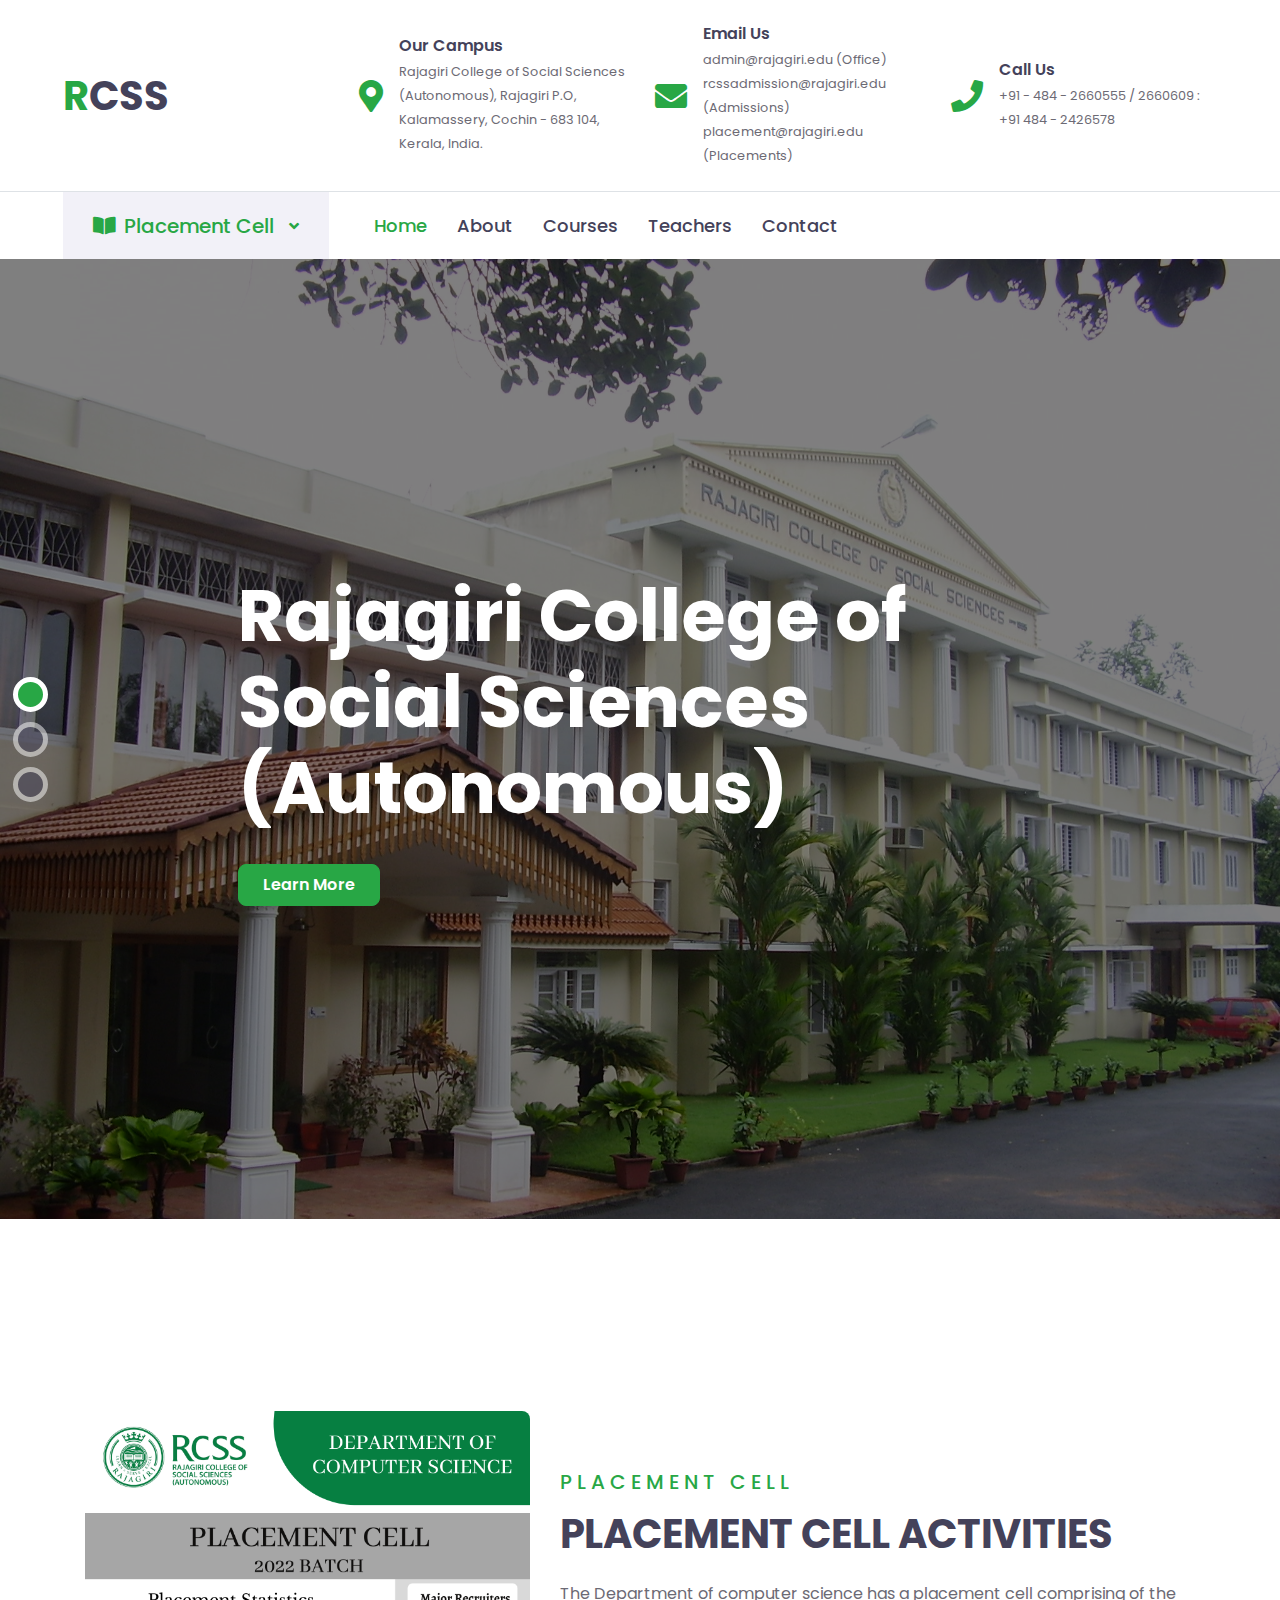
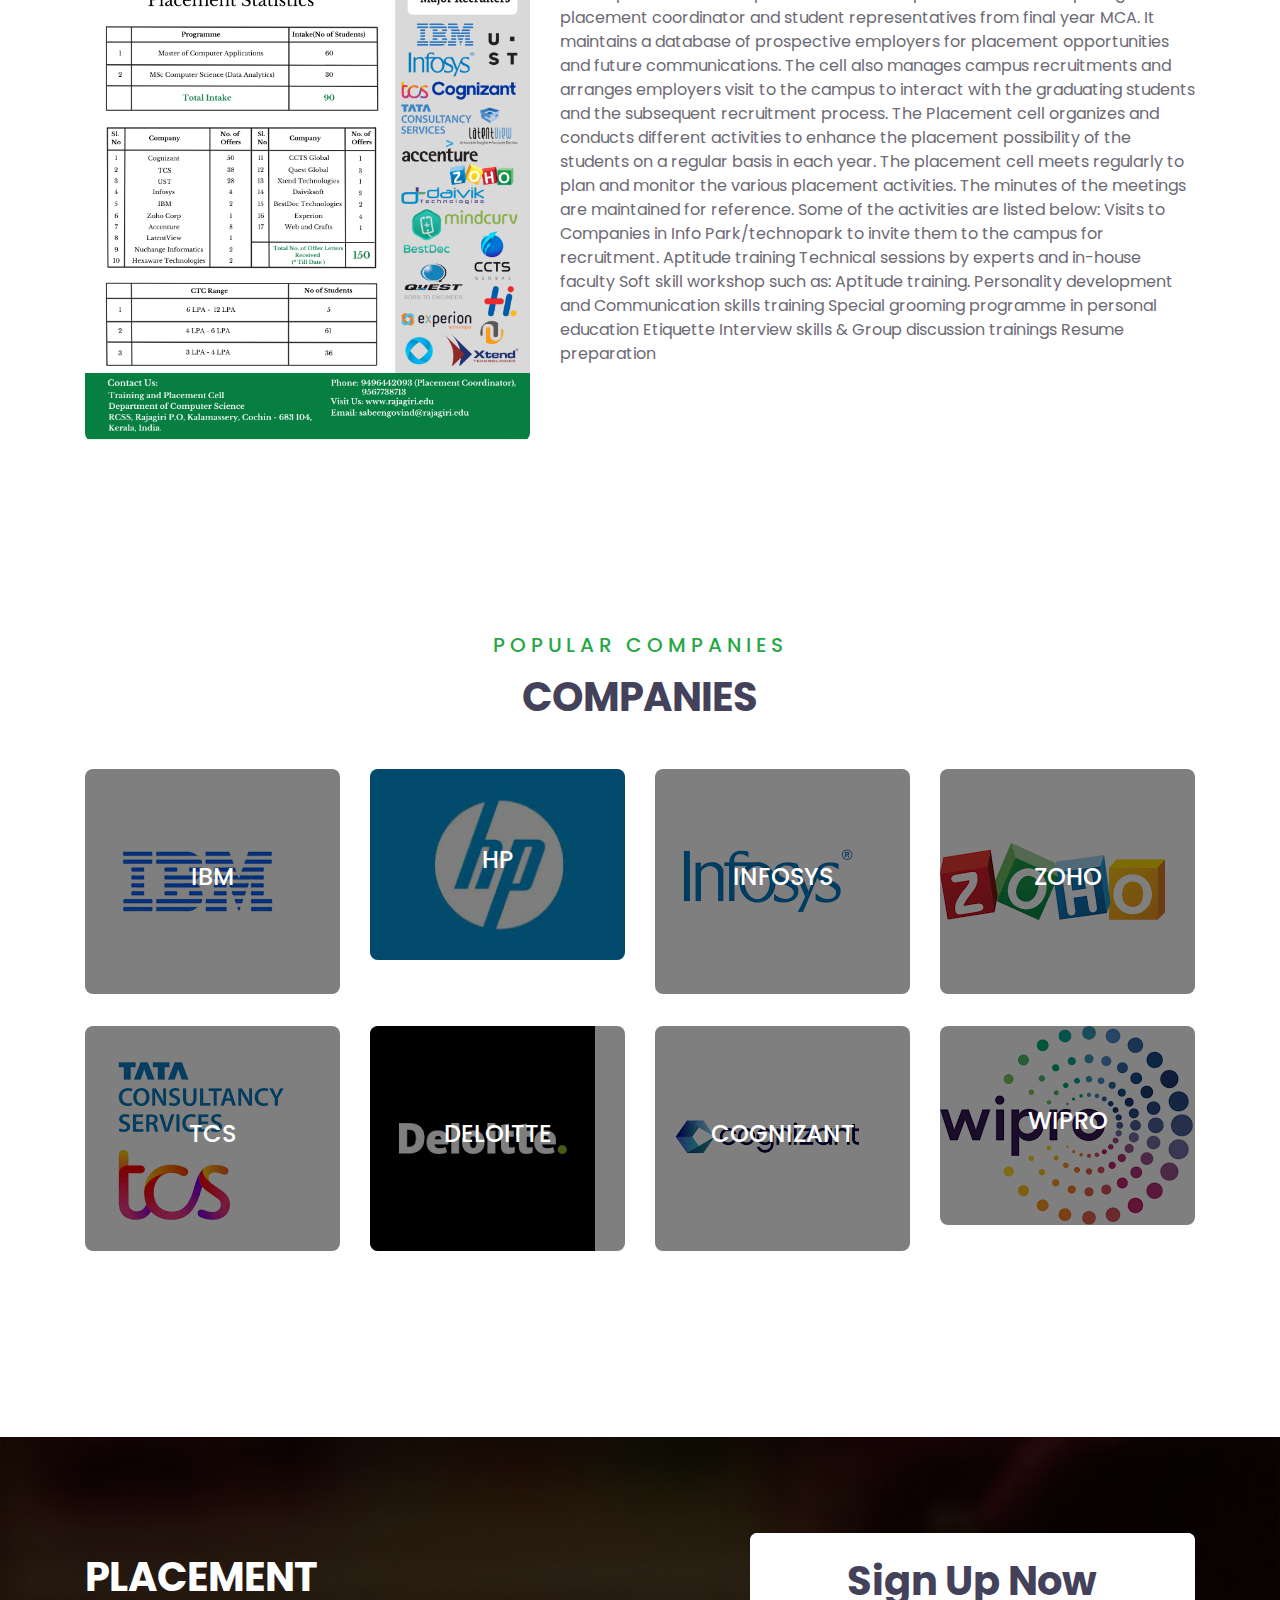
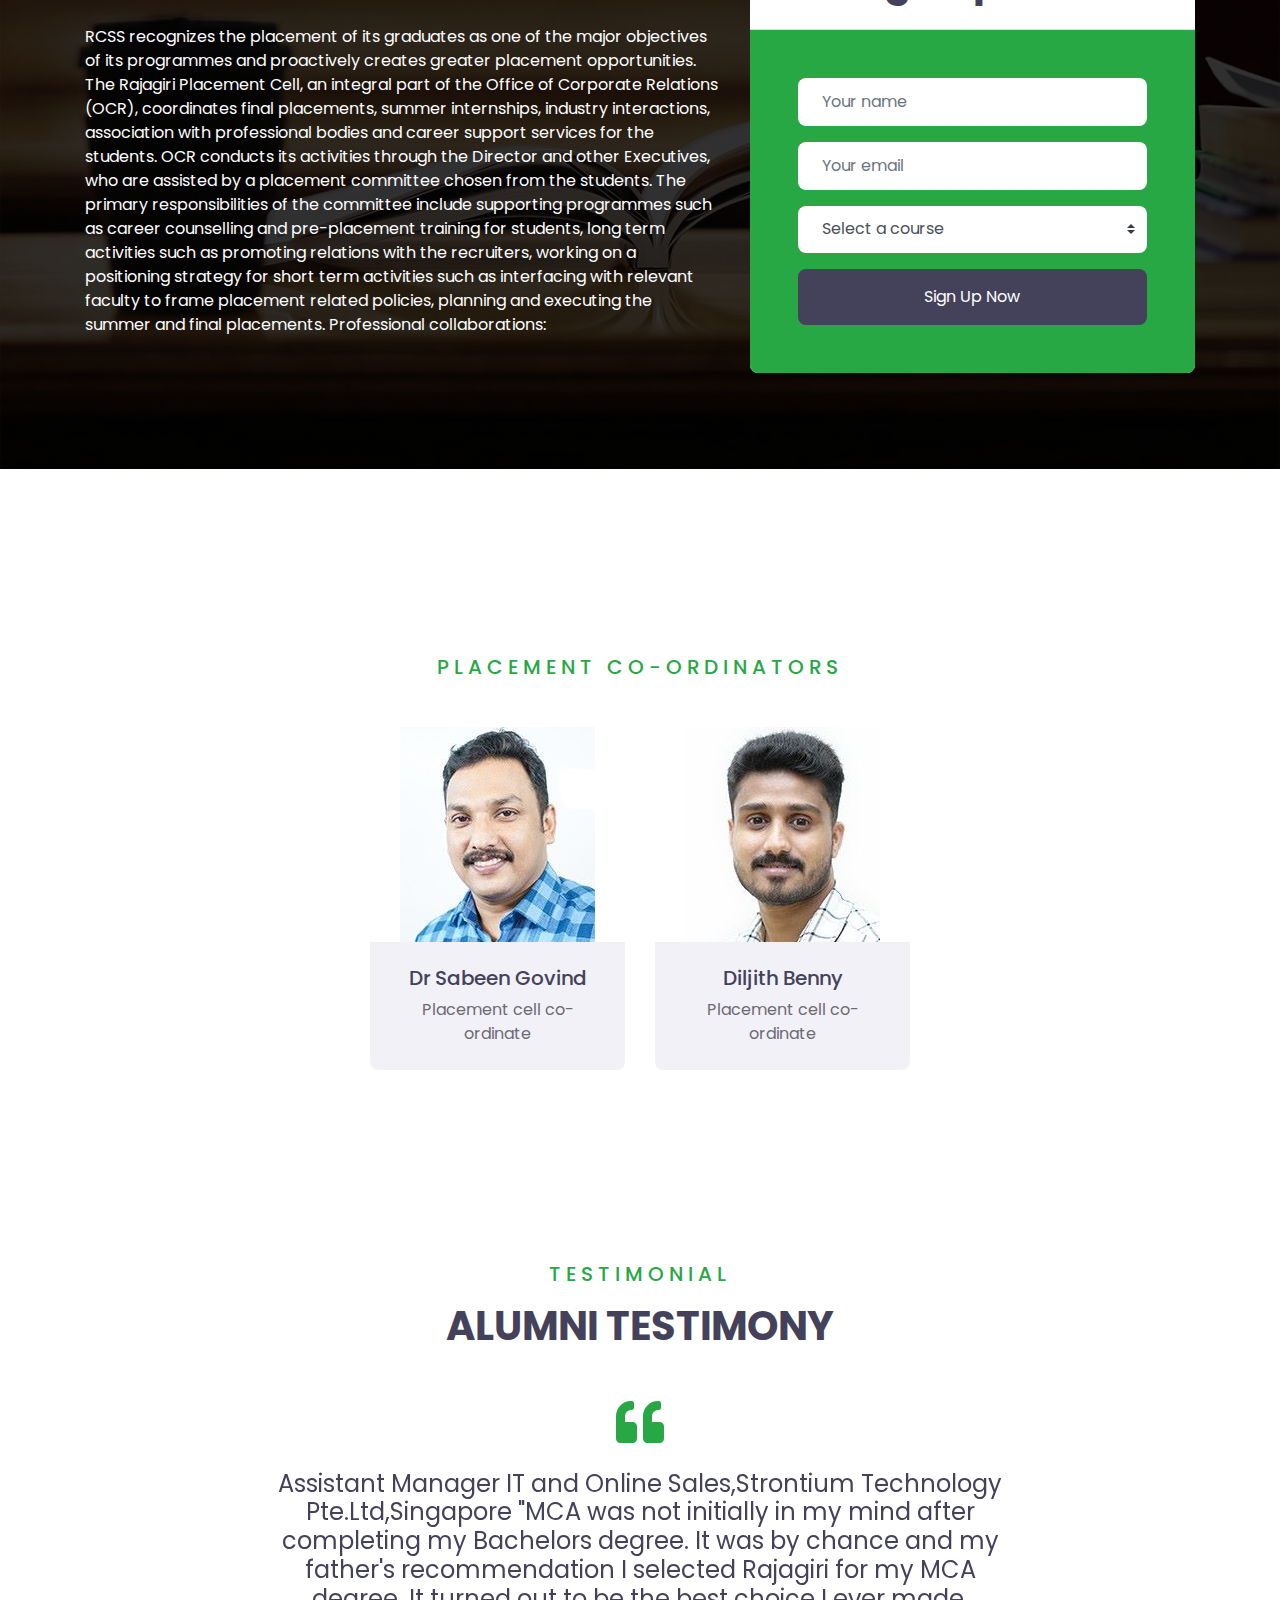
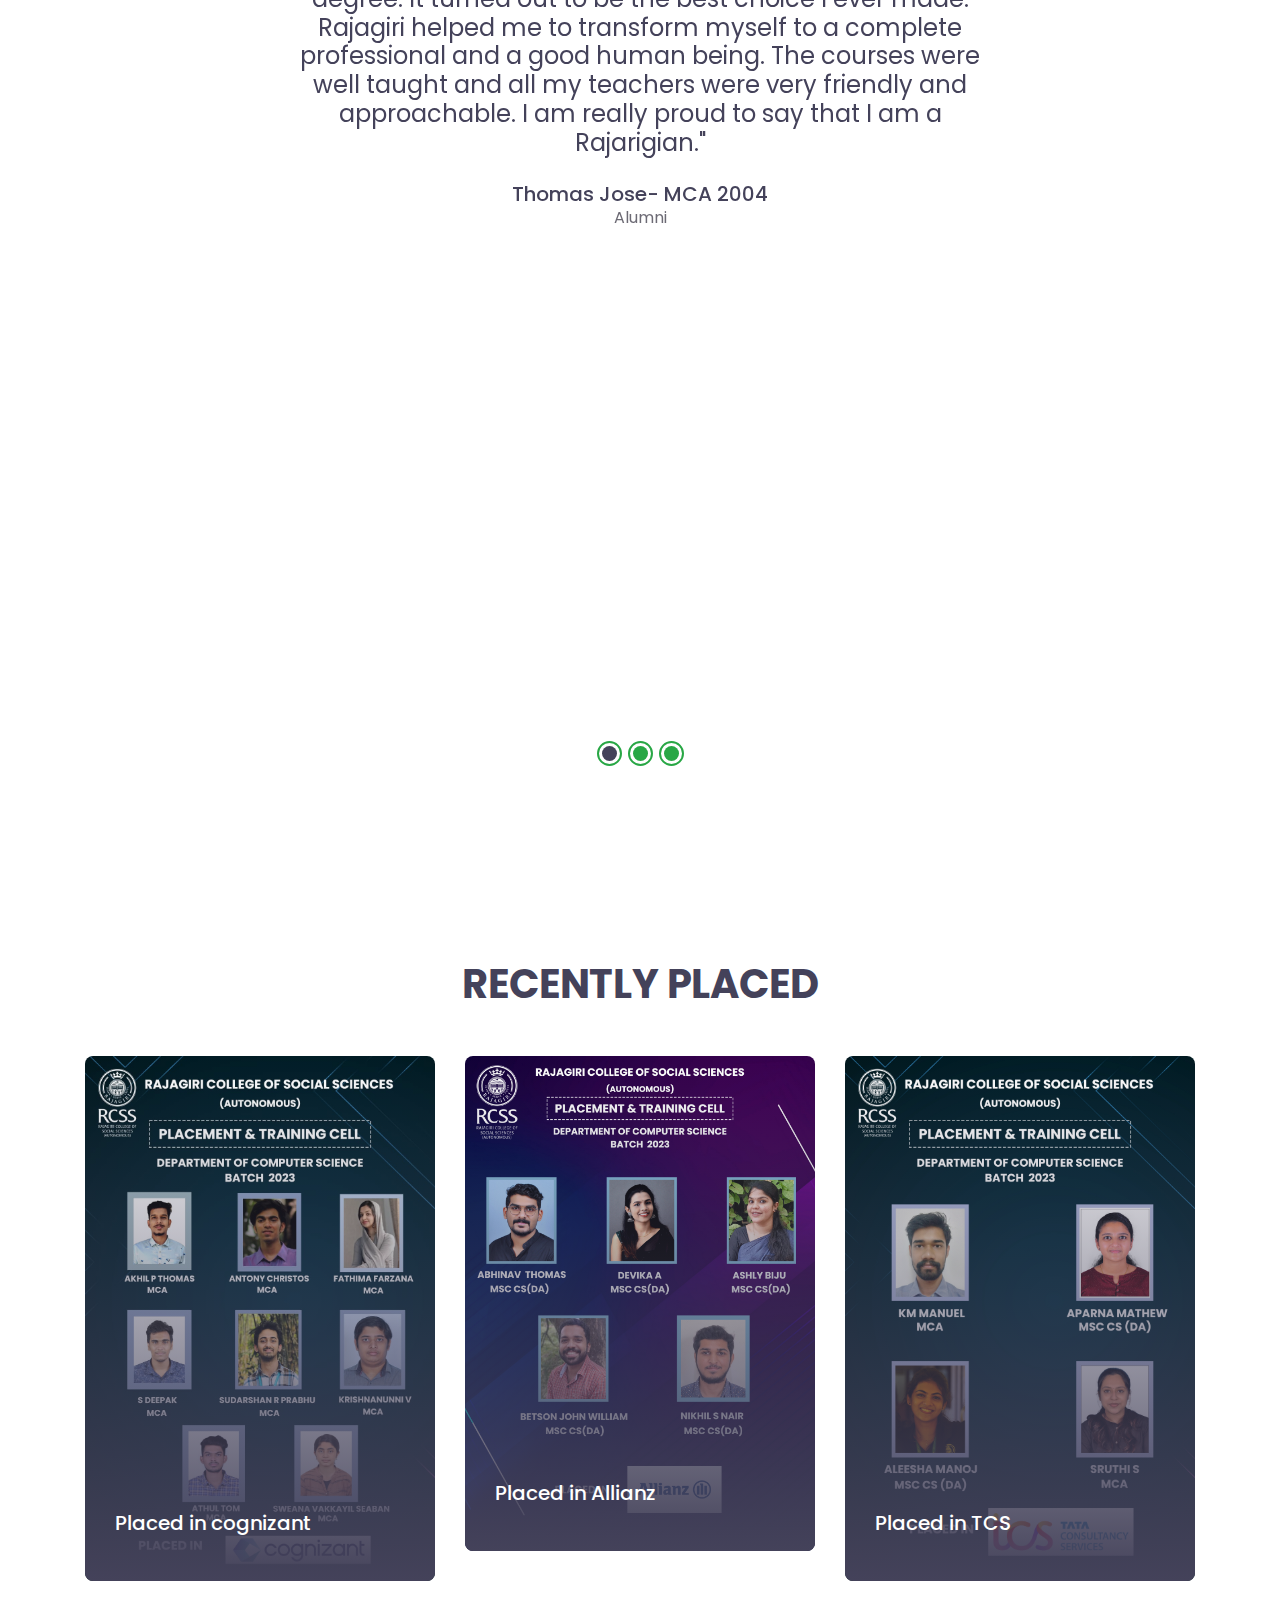
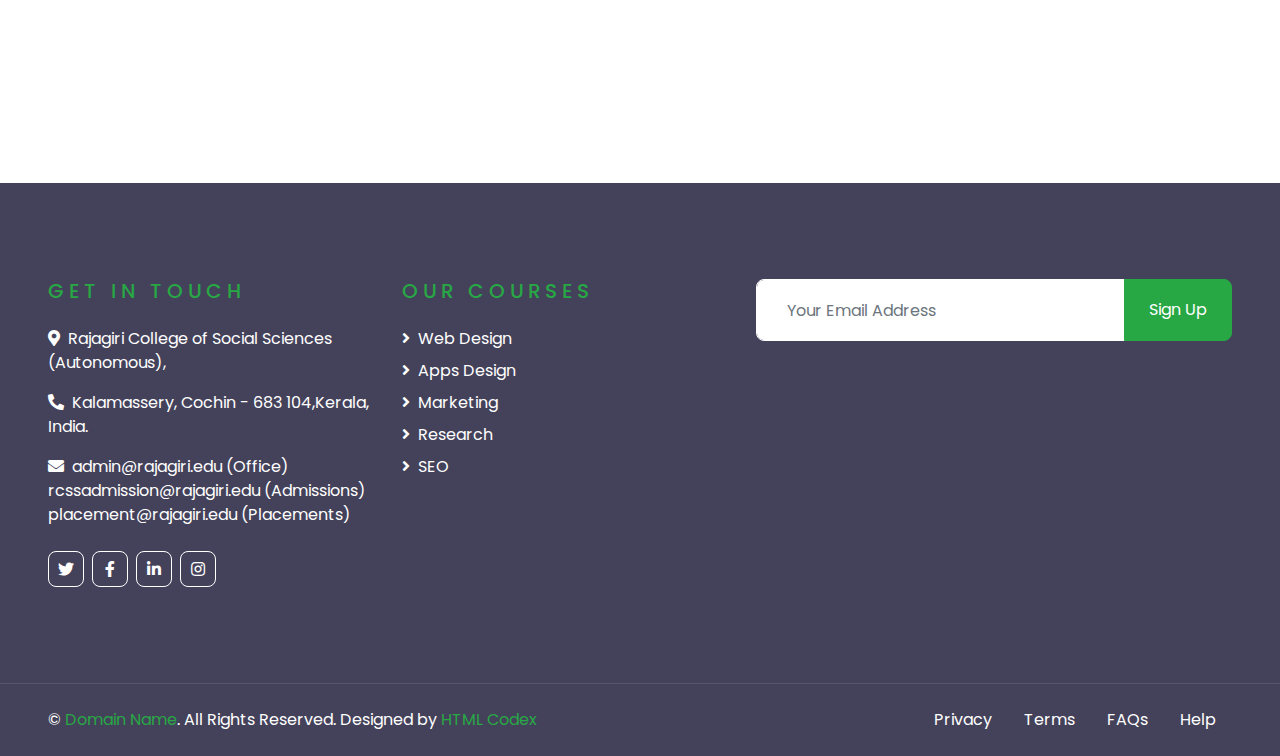
<file: index.html>
<!DOCTYPE html>
<html lang="en">

<head>
    <meta charset="utf-8">
    <title>ECOURSES - Online Courses HTML Template</title>
    <meta content="width=device-width, initial-scale=1.0" name="viewport">
    <meta content="Free HTML Templates" name="keywords">
    <meta content="Free HTML Templates" name="description">

    <!-- Favicon -->
    <link href="img/favicon.ico" rel="icon">

    <!-- Google Web Fonts -->
    <link rel="preconnect" href="https://fonts.gstatic.com">
    <link href="https://fonts.googleapis.com/css2?family=Poppins:wght@400;500;600;700&display=swap" rel="stylesheet"> 

    <!-- Font Awesome -->
    <link href="https://cdnjs.cloudflare.com/ajax/libs/font-awesome/5.10.0/css/all.min.css" rel="stylesheet">

    <!-- Libraries Stylesheet -->
    <link href="lib/owlcarousel/assets/owl.carousel.min.css" rel="stylesheet">

    <!-- Customized Bootstrap Stylesheet -->
    <link href="css/style.css" rel="stylesheet">
</head>

<body>
    <!-- Topbar Start -->
    <div class="container-fluid d-none d-lg-block">
        <div class="row align-items-center py-4 px-xl-5">
            <div class="col-lg-3">
                <a href="" class="text-decoration-none">
                    <h1 class="m-0"><span class="text-primary">R</span>CSS</h1>
                </a>
            </div>
            <div class="col-lg-3 text-right">
                <div class="d-inline-flex align-items-center">
                    <i class="fa fa-2x fa-map-marker-alt text-primary mr-3"></i>
                    <div class="text-left">
                        <h6 class="font-weight-semi-bold mb-1">Our Campus</h6>
                        <small>Rajagiri College of Social Sciences (Autonomous),
                            Rajagiri P.O,
                            Kalamassery, Cochin - 683 104,
                            Kerala, India.</small>
                    </div>
                </div>
            </div>
            <div class="col-lg-3 text-right">
                <div class="d-inline-flex align-items-center">
                    <i class="fa fa-2x fa-envelope text-primary mr-3"></i>
                    <div class="text-left">
                        <h6 class="font-weight-semi-bold mb-1">Email Us</h6>
                        <small>admin@rajagiri.edu (Office)
                            rcssadmission@rajagiri.edu (Admissions)
                            placement@rajagiri.edu (Placements)</small>
                    </div>
                </div>
            </div>
            <div class="col-lg-3 text-right">
                <div class="d-inline-flex align-items-center">
                    <i class="fa fa-2x fa-phone text-primary mr-3"></i>
                    <div class="text-left">
                        <h6 class="font-weight-semi-bold mb-1">Call Us</h6>
                        <small>+91 - 484 - 2660555 / 2660609
                            : +91 484 - 2426578</small>
                    </div>
                </div>
            </div>
        </div>
    </div>
    <!-- Topbar End -->


    <!-- Navbar Start -->
    <div class="container-fluid">
        <div class="row border-top px-xl-5">
            <div class="col-lg-3 d-none d-lg-block">
                <a class="d-flex align-items-center justify-content-between bg-secondary w-100 text-decoration-none" data-toggle="collapse" href="#navbar-vertical" style="height: 67px; padding: 0 30px;">
                    <h5 class="text-primary m-0"><i class="fa fa-book-open mr-2"></i>Placement Cell</h5>
                    <i class="fa fa-angle-down text-primary"></i>
                </a>
                <nav class="collapse position-absolute navbar navbar-vertical navbar-light align-items-start p-0 border border-top-0 border-bottom-0 bg-light" id="navbar-vertical" style="width: calc(100% - 30px); z-index: 9;">
                    <div class="navbar-nav w-100">
                        <div class="nav-item dropdown">
                            <a href="#" class="nav-link" data-toggle="dropdown">Web Design <i class="fa fa-angle-down float-right mt-1"></i></a>
                            <div class="dropdown-menu position-absolute bg-secondary border-0 rounded-0 w-100 m-0">
                                <a href="" class="dropdown-item">HTML</a>
                                <a href="" class="dropdown-item">CSS</a>
                                <a href="" class="dropdown-item">jQuery</a>
                            </div>
                        </div>
                        <a href="" class="nav-item nav-link">Apps Design</a>
                        <a href="" class="nav-item nav-link">Marketing</a>
                        <a href="" class="nav-item nav-link">Research</a>
                        <a href="" class="nav-item nav-link">SEO</a>
                    </div>
                </nav>
            </div>
            <div class="col-lg-9">
                <nav class="navbar navbar-expand-lg bg-light navbar-light py-3 py-lg-0 px-0">
                    <a href="" class="text-decoration-none d-block d-lg-none">
                        <h1 class="m-0"><span class="text-primary">R</span>CSS</h1>
                        
                    </a>
                    <button type="button" class="navbar-toggler" data-toggle="collapse" data-target="#navbarCollapse">
                        <span class="navbar-toggler-icon"></span>
                    </button>
                    <div class="collapse navbar-collapse justify-content-between" id="navbarCollapse">
                        <div class="navbar-nav py-0">
                            <a href="index.html" class="nav-item nav-link active">Home</a>
                            <a href="about.html" class="nav-item nav-link">About</a>
                            <a href="course.html" class="nav-item nav-link">Courses</a>
                            <a href="teacher.html" class="nav-item nav-link">Teachers</a>
                           <!-- <div class="nav-item dropdown">
                                <a href="#" class="nav-link dropdown-toggle" data-toggle="dropdown">Blog</a>
                                <div class="dropdown-menu rounded-0 m-0">
                                    <a href="blog.html" class="dropdown-item">Blog List</a>
                                    <a href="single.html" class="dropdown-item">Blog Detail</a>
                                </div>
                            </div>-->
                            <a href="contact.html" class="nav-item nav-link">Contact</a>
                        </div>
                       <!--- <a class="btn btn-primary py-2 px-4 ml-auto d-none d-lg-block" href="">Join Now</a>-->
                    </div>
                </nav>
            </div>
        </div>
    </div>
    <!-- Navbar End -->


    <!-- Carousel Start -->
    <div class="container-fluid p-0 pb-5 mb-5">
        <div id="header-carousel" class="carousel slide carousel-fade" data-ride="carousel">
            <ol class="carousel-indicators">
                <li data-target="#header-carousel" data-slide-to="0" class="active"></li>
                <li data-target="#header-carousel" data-slide-to="1"></li>
                <li data-target="#header-carousel" data-slide-to="2"></li>
            </ol>
            <div class="carousel-inner">
                <div class="carousel-item active" style="min-height: 300px;">
                    <img class="position-relative w-100" src="img/raja.jpg" style="min-height: 300px; object-fit: cover;">
                    <div class="carousel-caption d-flex align-items-center justify-content-center">
                        <div class="p-5" style="width: 100%; max-width: 900px;">
                            <!--<h5 class="text-white text-uppercase mb-md-3">Best Online Courses</h5>-->
                            <h1 class="display-3 text-white mb-md-4">
                                Rajagiri College of Social Sciences (Autonomous)</h1>
                            <a href="" class="btn btn-primary py-md-2 px-md-4 font-weight-semi-bold mt-2">Learn More</a>
                        </div>
                    </div>
                </div>
                <div class="carousel-item" style="min-height: 300px;">
                    <img class="position-relative w-100" src="img/students.jpg" style="min-height: 300px; object-fit: cover;">
                    <div class="carousel-caption d-flex align-items-center justify-content-center">
                        <div class="p-5" style="width: 100%; max-width: 900px;">
                          <!--  <h5 class="text-white text-uppercase mb-md-3">Best Online Courses</h5>-->
                            <h1 class="display-3 text-white mb-md-4">
                                Rajagiri College of Social Sciences (Autonomous)</h1>
                            <a href="" class="btn btn-primary py-md-2 px-md-4 font-weight-semi-bold mt-2">Learn More</a>
                        </div>
                    </div>
                </div>
                <div class="carousel-item" style="min-height: 300px;">
                    <img class="position-relative w-100" src="img/Campus.jpg" style="min-height: 300px; object-fit: cover;">
                    <div class="carousel-caption d-flex align-items-center justify-content-center">
                        <div class="p-5" style="width: 100%; max-width: 900px;">
                            <h5 class="text-white text-uppercase mb-md-3">Best Online Courses</h5>
                            <h1 class="display-3 text-white mb-md-4">
                                Rajagiri College of Social Sciences (Autonomous)</h1>
                            <a href="" class="btn btn-primary py-md-2 px-md-4 font-weight-semi-bold mt-2">Learn More</a>
                        </div>
                    </div>
                </div>
            </div>
        </div>
    </div>
    <!-- Carousel End -->


    <!-- About Start -->
    <div class="container-fluid py-5">
        <div class="container py-5">
            <div class="row align-items-center">
                <div class="col-lg-5">
                    <img class="img-fluid rounded mb-4 mb-lg-0" src="img/placement statistics.png" alt="">
                </div>
                <div class="col-lg-7">
                    <div class="text-left mb-4">
                        <h5 class="text-primary text-uppercase mb-3" style="letter-spacing: 5px;">Placement Cell</h5>
                        <h1>PLACEMENT CELL ACTIVITIES</h1>
                    </div>
                    <p>The Department of computer science has a placement cell comprising of the placement coordinator and student representatives from final year MCA. It maintains a database of prospective employers for placement opportunities and future communications. The cell also manages campus recruitments and arranges employers visit to the campus to interact with the graduating students and the subsequent recruitment process.

                        The Placement cell organizes and conducts different activities to enhance the placement possibility of the students on a regular basis in each year. The placement cell meets regularly to plan and monitor the various placement activities. The minutes of the meetings are maintained for reference. Some of the activities are listed below:
                        
                        Visits to Companies in Info Park/technopark to invite them to the campus for recruitment.
                        Aptitude training
                        Technical sessions by experts and in-house faculty
                        Soft skill workshop such as:
                        Aptitude training.
                        Personality development and Communication skills training
                        Special grooming programme in personal education Etiquette
                        Interview skills & Group discussion trainings
                        Resume preparation</p>
                   <!-- <a href="" class="btn btn-primary py-md-2 px-md-4 font-weight-semi-bold mt-2">Learn More</a>-->
                </div>
            </div>
        </div>
    </div>
    <!-- About End -->


    <!-- Category Start -->
    <div class="container-fluid py-5">
        <div class="container pt-5 pb-3">
            <div class="text-center mb-5">
                <h5 class="text-primary text-uppercase mb-3" style="letter-spacing: 5px;">POPULAR COMPANIES</h5>
                <h1>COMPANIES</h1>
            </div>
            <div class="row">
                <div class="col-lg-3 col-md-6 mb-4">
                    <div class="cat-item position-relative overflow-hidden rounded mb-2">
                        <img class="img-fluid" src="img/ibm.png" alt="">
                        <a class="cat-overlay text-white text-decoration-none" href="">
                            <h4 class="text-white font-weight-medium">IBM</h4>
                            <!-- <span>100 Courses</span> -->
                        </a>
                    </div>
                </div>
                <div class="col-lg-3 col-md-6 mb-4">
                    <div class="cat-item position-relative overflow-hidden rounded mb-2">
                        <img class="img-fluid" src="img/hpp.jpeg" alt="">
                        <a class="cat-overlay text-white text-decoration-none" href="">
                           <h4 class="text-white font-weight-medium">HP</h4>
                            <!-- <span>100 Courses</span> -->
                        </a>
                    </div>
                </div>
                <div class="col-lg-3 col-md-6 mb-4">
                    <div class="cat-item position-relative overflow-hidden rounded mb-2">
                        <img class="img-fluid" src="img/infosys.png" alt="">
                        <a class="cat-overlay text-white text-decoration-none" href="">
                           <h4 class="text-white font-weight-medium">INFOSYS</h4>
                            <!-- <span>100 Courses</span> -->
                        </a>
                    </div>
                </div>
                <div class="col-lg-3 col-md-6 mb-4">
                    <div class="cat-item position-relative overflow-hidden rounded mb-2">
                        <img class="img-fluid" src="img/zoho.png" alt="">
                        <a class="cat-overlay text-white text-decoration-none" href="">
                            <h4 class="text-white font-weight-medium">ZOHO</h4>
                            <!-- <span>100 Courses</span> -->
                        </a>
                    </div>
                </div>
                <div class="col-lg-3 col-md-6 mb-4">
                    <div class="cat-item position-relative overflow-hidden rounded mb-2">
                        <img class="img-fluid" src="img/tcss.png" alt="">
                        <a class="cat-overlay text-white text-decoration-none" href="">
                           <h4 class="text-white font-weight-medium">TCS</h4>
                            <!-- <span>100 Courses</span> -->
                        </a>
                    </div>
                </div>
                <div class="col-lg-3 col-md-6 mb-4">
                    <div class="cat-item position-relative overflow-hidden rounded mb-2">
                        <img class="img-fluid" src="img/deloitte.png" alt="">
                        <a class="cat-overlay text-white text-decoration-none" href="">
                            <h4 class="text-white font-weight-medium">DELOITTE</h4>
                            <!-- <span>100 Courses</span> -->
                        </a>
                    </div>
                </div>
                <div class="col-lg-3 col-md-6 mb-4">
                    <div class="cat-item position-relative overflow-hidden rounded mb-2">
                        <img class="img-fluid" src="img/cog.png" alt="">
                        <a class="cat-overlay text-white text-decoration-none" href="">
                            <h4 class="text-white font-weight-medium">COGNIZANT</h4>
                            <!-- <span>100 Courses</span> -->
                        </a>
                    </div>
                </div>
                <div class="col-lg-3 col-md-6 mb-4">
                    <div class="cat-item position-relative overflow-hidden rounded mb-2">
                        <img class="img-fluid" src="img/wipro.png" alt="">
                        <a class="cat-overlay text-white text-decoration-none" href="">
                            <h4 class="text-white font-weight-medium">WIPRO</h4>
                            <!-- <span>100 Courses</span> -->
                        </a>
                    </div>
                </div>
            </div>
        </div>
    </div>
    <!-- Category Start -->


    <!-- Courses Start -->
    <!--
    <div class="container-fluid py-5">
        <div class="container py-5">
            <div class="text-center mb-5">
                <h5 class="text-primary text-uppercase mb-3" style="letter-spacing: 5px;">Courses</h5>
                <h1>Our Popular Courses</h1>
            </div>
            <div class="row">
                <div class="col-lg-4 col-md-6 mb-4">
                    <div class="rounded overflow-hidden mb-2">
                        <img class="img-fluid" src="img/course-1.jpg" alt="">
                        <div class="bg-secondary p-4">
                            <div class="d-flex justify-content-between mb-3">
                                <small class="m-0"><i class="fa fa-users text-primary mr-2"></i>25 Students</small>
                                <small class="m-0"><i class="far fa-clock text-primary mr-2"></i>01h 30m</small>
                            </div>
                            <a class="h5" href="">Web design & development courses for beginner</a>
                            <div class="border-top mt-4 pt-4">
                                <div class="d-flex justify-content-between">
                                    <h6 class="m-0"><i class="fa fa-star text-primary mr-2"></i>4.5 <small>(250)</small></h6>
                                    <h5 class="m-0">$99</h5>
                                </div>
                            </div>
                        </div>
                    </div>
                </div>
                <div class="col-lg-4 col-md-6 mb-4">
                    <div class="rounded overflow-hidden mb-2">
                        <img class="img-fluid" src="img/course-2.jpg" alt="">
                        <div class="bg-secondary p-4">
                            <div class="d-flex justify-content-between mb-3">
                                <small class="m-0"><i class="fa fa-users text-primary mr-2"></i>25 Students</small>
                                <small class="m-0"><i class="far fa-clock text-primary mr-2"></i>01h 30m</small>
                            </div>
                            <a class="h5" href="">Web design & development courses for beginner</a>
                            <div class="border-top mt-4 pt-4">
                                <div class="d-flex justify-content-between">
                                    <h6 class="m-0"><i class="fa fa-star text-primary mr-2"></i>4.5 <small>(250)</small></h6>
                                    <h5 class="m-0">$99</h5>
                                </div>
                            </div>
                        </div>
                    </div>
                </div>
                <div class="col-lg-4 col-md-6 mb-4">
                    <div class="rounded overflow-hidden mb-2">
                        <img class="img-fluid" src="img/course-3.jpg" alt="">
                        <div class="bg-secondary p-4">
                            <div class="d-flex justify-content-between mb-3">
                                <small class="m-0"><i class="fa fa-users text-primary mr-2"></i>25 Students</small>
                                <small class="m-0"><i class="far fa-clock text-primary mr-2"></i>01h 30m</small>
                            </div>
                            <a class="h5" href="">Web design & development courses for beginner</a>
                            <div class="border-top mt-4 pt-4">
                                <div class="d-flex justify-content-between">
                                    <h6 class="m-0"><i class="fa fa-star text-primary mr-2"></i>4.5 <small>(250)</small></h6>
                                    <h5 class="m-0">$99</h5>
                                </div>
                            </div>
                        </div>
                    </div>
                </div>
                <div class="col-lg-4 col-md-6 mb-4">
                    <div class="rounded overflow-hidden mb-2">
                        <img class="img-fluid" src="img/course-4.jpg" alt="">
                        <div class="bg-secondary p-4">
                            <div class="d-flex justify-content-between mb-3">
                                <small class="m-0"><i class="fa fa-users text-primary mr-2"></i>25 Students</small>
                                <small class="m-0"><i class="far fa-clock text-primary mr-2"></i>01h 30m</small>
                            </div>
                            <a class="h5" href="">Web design & development courses for beginner</a>
                            <div class="border-top mt-4 pt-4">
                                <div class="d-flex justify-content-between">
                                    <h6 class="m-0"><i class="fa fa-star text-primary mr-2"></i>4.5 <small>(250)</small></h6>
                                    <h5 class="m-0">$99</h5>
                                </div>
                            </div>
                        </div>
                    </div>
                </div>
                <div class="col-lg-4 col-md-6 mb-4">
                    <div class="rounded overflow-hidden mb-2">
                        <img class="img-fluid" src="img/course-5.jpg" alt="">
                        <div class="bg-secondary p-4">
                            <div class="d-flex justify-content-between mb-3">
                                <small class="m-0"><i class="fa fa-users text-primary mr-2"></i>25 Students</small>
                                <small class="m-0"><i class="far fa-clock text-primary mr-2"></i>01h 30m</small>
                            </div>
                            <a class="h5" href="">Web design & development courses for beginner</a>
                            <div class="border-top mt-4 pt-4">
                                <div class="d-flex justify-content-between">
                                    <h6 class="m-0"><i class="fa fa-star text-primary mr-2"></i>4.5 <small>(250)</small></h6>
                                    <h5 class="m-0">$99</h5>
                                </div>
                            </div>
                        </div>
                    </div>
                </div>
                <div class="col-lg-4 col-md-6 mb-4">
                    <div class="rounded overflow-hidden mb-2">
                        <img class="img-fluid" src="img/course-6.jpg" alt="">
                        <div class="bg-secondary p-4">
                            <div class="d-flex justify-content-between mb-3">
                                <small class="m-0"><i class="fa fa-users text-primary mr-2"></i>25 Students</small>
                                <small class="m-0"><i class="far fa-clock text-primary mr-2"></i>01h 30m</small>
                            </div>
                            <a class="h5" href="">Web design & development courses for beginner</a>
                            <div class="border-top mt-4 pt-4">
                                <div class="d-flex justify-content-between">
                                    <h6 class="m-0"><i class="fa fa-star text-primary mr-2"></i>4.5 <small>(250)</small></h6>
                                    <h5 class="m-0">$99</h5>
                                </div>
                            </div>
                        </div>
                    </div>
                </div>
            </div>
        </div>
    </div>-->
    <!-- Courses End -->



    <!-- Registration Start -->
    <div class="container-fluid bg-registration py-5" style="margin: 90px 0;">
        <div class="container py-5">
            <div class="row align-items-center">
                <div class="col-lg-7 mb-5 mb-lg-0">
                    <div class="mb-4">
                      <!-- <h5 class="text-primary text-uppercase mb-3" style="letter-spacing: 5px;">Need Any Courses</h5>-->
                        <h1 class="text-white">PLACEMENT</h1>
                    </div>
                    <p class="text-white">RCSS recognizes the placement of its graduates as one of the major objectives of its programmes and proactively creates greater placement opportunities. The Rajagiri Placement Cell, an integral part of the Office of Corporate Relations (OCR), coordinates final placements, summer internships, industry interactions, association with professional bodies and career support services for the students. 
                        OCR conducts its activities through the Director and other Executives, who are assisted by a placement committee chosen from the students. The primary responsibilities of the committee include supporting programmes such as career counselling and pre-placement training for students, long term activities such as promoting relations with the recruiters, working on a positioning strategy for short term activities such as interfacing with relevant faculty to frame placement related policies, planning and executing the summer and final placements.
                        
                        Professional collaborations:</p>
                  <!--  <ul class="list-inline text-white m-0">
                        <li class="py-2"><i class="fa fa-check text-primary mr-3"></i>Labore eos amet dolor amet diam</li>
                        <li class="py-2"><i class="fa fa-check text-primary mr-3"></i>Etsea et sit dolor amet ipsum</li>
                        <li class="py-2"><i class="fa fa-check text-primary mr-3"></i>Diam dolor diam elitripsum vero.</li>-->
                    </ul>
                </div>
                <div class="col-lg-5">
                    <div class="card border-0">
                        <div class="card-header bg-light text-center p-4">
                            <h1 class="m-0">Sign Up Now</h1>
                        </div>
                        <div class="card-body rounded-bottom bg-primary p-5">
                            <form>
                                <div class="form-group">
                                    <input type="text" class="form-control border-0 p-4" placeholder="Your name" required="required" />
                                </div>
                                <div class="form-group">
                                    <input type="email" class="form-control border-0 p-4" placeholder="Your email" required="required" />
                                </div>
                                <div class="form-group">
                                    <select class="custom-select border-0 px-4" style="height: 47px;">
                                        <option selected>Select a course</option>
                                        <option value="1">Course 1</option>
                                        <option value="2">Course 1</option>
                                        <option value="3">Course 1</option>
                                    </select>
                                </div>
                                <div>
                                    <button class="btn btn-dark btn-block border-0 py-3" type="submit">Sign Up Now</button>
                                </div>
                            </form>
                        </div>
                    </div>
                </div>
            </div>
        </div>
    </div>
    <!-- Registration End -->


    <!-- Team Start -->
    <div class="container-fluid py-5">
        <div class="container pt-5 pb-3">
            <div class="text-center mb-5">
                <h5 class="text-primary text-uppercase mb-3" style="letter-spacing: 5px;">PLACEMENT CO-ORDINATORS</h5>
                <!--<h1>Placement cell</h1>-->
            
            </div>
            <div class="row">
                <div class="col-md-6 col-lg-3 text-center team mb-4">
                    <div class="team-item rounded overflow-hidden mb-2">
                        <div class="team-img position-relative">
                            <img class="img-fluid" src="img/SIR2.jpg" alt="">
                            <!-- <div class="team-social">
                                <a class="btn btn-outline-light btn-square mx-1" href="#"><i class="fab fa-twitter"></i></a>
                                <a class="btn btn-outline-light btn-square mx-1" href="#"><i class="fab fa-facebook-f"></i></a>
                                <a class="btn btn-outline-light btn-square mx-1" href="#"><i class="fab fa-linkedin-in"></i></a>
                            </div> -->
                        </div>
                        <div class="bg-secondary p-4">
                            <h5>Dr Sabeen Govind</h5>
                            <p class="m-0">Placement cell co-ordinate</p>
                        </div>
                    </div>
                </div>
                <div class="col-md-6 col-lg-3 text-center team mb-4">
                    <div class="team-item rounded overflow-hidden mb-2">
                        <div class="team-img position-relative">
                            <img class="img-fluid" src="img/SIR1.jpg" alt="">
                            <!-- <div class="team-social">
                                <a class="btn btn-outline-light btn-square mx-1" href="#"><i class="fab fa-twitter"></i></a>
                                <a class="btn btn-outline-light btn-square mx-1" href="#"><i class="fab fa-facebook-f"></i></a>
                                <a class="btn btn-outline-light btn-square mx-1" href="#"><i class="fab fa-linkedin-in"></i></a>
                            </div> -->
                        </div>
                        <div class="bg-secondary p-4">
                            <h5>Diljith Benny</h5>
                            <p class="m-0">Placement cell co-ordinate</p>
                        </div>
                    </div>
                </div>
                <!--<div class="col-md-6 col-lg-3 text-center team mb-4">
                    <div class="team-item rounded overflow-hidden mb-2">
                        <div class="team-img position-relative">
                            <img class="img-fluid" src="img/team-3.jpg" alt="">
                            <div class="team-social">
                                <a class="btn btn-outline-light btn-square mx-1" href="#"><i class="fab fa-twitter"></i></a>
                                <a class="btn btn-outline-light btn-square mx-1" href="#"><i class="fab fa-facebook-f"></i></a>
                                <a class="btn btn-outline-light btn-square mx-1" href="#"><i class="fab fa-linkedin-in"></i></a>
                            </div>
                        </div>
                        <div class="bg-secondary p-4">
                            <h5>Jhon Doe</h5>
                            <p class="m-0">Web Designer</p>
                        </div>
                    </div>
                </div>
                <div class="col-md-6 col-lg-3 text-center team mb-4">
                    <div class="team-item rounded overflow-hidden mb-2">
                        <div class="team-img position-relative">
                            <img class="img-fluid" src="img/team-4.jpg" alt="">
                            <div class="team-social">
                                <a class="btn btn-outline-light btn-square mx-1" href="#"><i class="fab fa-twitter"></i></a>
                                <a class="btn btn-outline-light btn-square mx-1" href="#"><i class="fab fa-facebook-f"></i></a>
                                <a class="btn btn-outline-light btn-square mx-1" href="#"><i class="fab fa-linkedin-in"></i></a>
                            </div>
                        </div>
                        <div class="bg-secondary p-4">
                            <h5>Jhon Doe</h5>
                            <p class="m-0">Web Designer</p>
                        </div>
                    </div>-->
                </div>
            </div>
        </div>
    </div>
    <!-- Team End -->


    <!-- Testimonial Start -->
    <div class="container-fluid py-5">
        <div class="container py-5">
            <div class="text-center mb-5">
                <h5 class="text-primary text-uppercase mb-3" style="letter-spacing: 5px;">Testimonial</h5>
                <h1>ALUMNI TESTIMONY</h1>
            </div>
            <div class="row justify-content-center">
                <div class="col-lg-8">
                    <div class="owl-carousel testimonial-carousel">
                        <div class="text-center">
                            <i class="fa fa-3x fa-quote-left text-primary mb-4"></i>
                            <h4 class="font-weight-normal mb-4">Assistant Manager IT and Online Sales,Strontium Technology Pte.Ltd,Singapore "MCA was not initially in my mind after completing my Bachelors degree. It was by chance and my father's recommendation I selected Rajagiri for my MCA degree. It turned out to be the best choice I ever made. Rajagiri helped me to transform myself to a complete professional and a good human being. The courses were well taught and all my teachers were very friendly and approachable. I am really proud to say that I am a Rajarigian."</h4>
                           <!--<img class="img-fluid mx-auto mb-3" src="img/testimonial-1.jpg" alt="">-->
                            <h5 class="m-0">Thomas Jose- MCA 2004</h5>
                            <span>Alumni</span>
                        </div>
                        <div class="text-center">
                            <i class="fa fa-3x fa-quote-left text-primary mb-4"></i>
                            <h4 class="font-weight-normal mb-4">Rajagiri was initially an institution of convenience for me. I chose it because it was within daily commuting distance for me from home. Looking back now, Rajagiri has been the best decision of my life. I attribute all success in my career and happiness in life to my teachers in the MCA department. When I was a confused student at the crossroads of life, my teachers donned multiple roles as mentors, friends, life & career guides, counselors and much more. That Rajagiri DNA will always be in me and wherever I go, I identify as a true blue Rajagirian. The faculty of the department of computer applications at Rajagiri are like family to me and words cannot express my gratitude to them for having helped me choose and excel in my career.</h4>
                            <!--<img class="img-fluid mx-auto mb-3" src="img/testimonial-2.jpg" alt="">-->
                            <h5 class="m-0">Arun P. Krishnan – MCA 2006- MCA 2006</h5>
                            <span>Alumni</span>
                        </div>
                        <div class="text-center">
                            <i class="fa fa-3x fa-quote-left text-primary mb-4"></i>
                            <h4 class="font-weight-normal mb-4">When I joined for MCA at Rajagari College I must admit I wasn't the happiest person, but it was not because of the college but how far it was from my hometown. As born and brought up in Thiruvananthapuram in a close-knit family moving to another city for Postgrad was a daunting thought for me. It was a stroke of genius from my father that he insisted that I should join Rajagiri that its time for me to step up and achieve new things in life. Reluctantly I agreed to it, but when I look back after these many years I should say I would never want to do my MCA in any other college other than Rajagiri. What makes Rajagiri soo special is that it does things differently. It's not alone focused on the academic side of things but how to mold a better model of yourself, in other words, it sets you up for any challenges lying ahead. Rajagiri does this with the backbone of strongly driven MCA staff members, who will go that extra mile to make sure you step up to the challenge. At Rajagiri you are guaranteed to meet more than a few likeminded classmates many of whom will end being your friends for life and adds color to your college life. I was able to go to MCA fests representing the college and stand in front of a crowd and perform. It might not seem big to you but being a guy with stage fear all my life it was a huge confidence booster to me, we even won prices which was a bonus. Rajagiri does that, it will give you the platform. I still remember vividly my first day at the college, were our principal Injody sir said to us, "Be like a lotus, though from the mud reaching for the stars."</h4>
                           <!-- <img class="img-fluid mx-auto mb-3" src="img/testimonial-3.jpg" alt="">-->
                            <h5 class="m-0">Aravind V S- MCA 2007</h5>
                            <span>Alumni</span>
                        </div>
                    </div>
                </div>
            </div>
        </div>
    </div>
    <!-- Testimonial End -->


    <!-- Blog Start -->
    <div class="container-fluid py-5">
        <div class="container pt-5 pb-3">
            <div class="text-center mb-5">
               <!-- <h5 class="text-primary text-uppercase mb-3" style="letter-spacing: 5px;">RECENTLY PLACED</h5>-->
                <h1>RECENTLY PLACED</h1>
            </div>
            <div class="row pb-3">
                <div class="col-lg-4 mb-4">
                    <div class="blog-item position-relative overflow-hidden rounded mb-2">
                        <img class="img-fluid" src="img/placement1.jpg" alt="">
                        <a class="blog-overlay text-decoration-none" href="">
                            <h5 class="text-white mb-3">Placed in cognizant</h5>
                           <!--<p class="text-primary m-0">Jan 01, 2050</p>-->
                        </a>
                    </div>
                </div>
                <div class="col-lg-4 mb-4">
                    <div class="blog-item position-relative overflow-hidden rounded mb-2">
                        <img class="img-fluid" src="img/1.jpg" alt="">
                        <a class="blog-overlay text-decoration-none" href="">
                            <h5 class="text-white mb-3">Placed in Allianz</h5>
                            <!-- <p class="text-primary m-0">Jan 01, 2050</p> -->
                        </a>
                    </div>
                </div>
                <div class="col-lg-4 mb-4">
                    <div class="blog-item position-relative overflow-hidden rounded mb-2">
                        <img class="img-fluid" src="img/5.jpg" alt="">
                        <a class="blog-overlay text-decoration-none" href="">
                            <h5 class="text-white mb-3">Placed in TCS</h5>
                            <!-- <p class="text-primary m-0">Jan 01, 2050</p> -->
                        </a>
                    </div>
                </div>
            </div>
        </div>
    </div>
    <!-- Blog End -->


    <!-- Footer Start -->
    <div class="container-fluid bg-dark text-white py-5 px-sm-3 px-lg-5" style="margin-top: 90px;">
        <div class="row pt-5">
            <div class="col-lg-7 col-md-12">
                <div class="row">
                    <div class="col-md-6 mb-5">
                        <h5 class="text-primary text-uppercase mb-4" style="letter-spacing: 5px;">Get In Touch</h5>
                        <p><i class="fa fa-map-marker-alt mr-2"></i>Rajagiri College of Social Sciences (Autonomous),</p>
                        <p><i class="fa fa-phone-alt mr-2"></i>Kalamassery, Cochin - 683 104,Kerala, India.</p>
                        <p><i class="fa fa-envelope mr-2"></i>admin@rajagiri.edu (Office)
                                   rcssadmission@rajagiri.edu (Admissions)
                                   placement@rajagiri.edu (Placements)</p>
                        <div class="d-flex justify-content-start mt-4">
                            <a class="btn btn-outline-light btn-square mr-2" href="#"><i class="fab fa-twitter"></i></a>
                            <a class="btn btn-outline-light btn-square mr-2" href="#"><i class="fab fa-facebook-f"></i></a>
                            <a class="btn btn-outline-light btn-square mr-2" href="#"><i class="fab fa-linkedin-in"></i></a>
                            <a class="btn btn-outline-light btn-square" href="#"><i class="fab fa-instagram"></i></a>
                        </div>
                    </div>
                    <div class="col-md-6 mb-5">
                        <h5 class="text-primary text-uppercase mb-4" style="letter-spacing: 5px;">Our Courses</h5>
                        <div class="d-flex flex-column justify-content-start">
                            <a class="text-white mb-2" href="#"><i class="fa fa-angle-right mr-2"></i>Web Design</a>
                            <a class="text-white mb-2" href="#"><i class="fa fa-angle-right mr-2"></i>Apps Design</a>
                            <a class="text-white mb-2" href="#"><i class="fa fa-angle-right mr-2"></i>Marketing</a>
                            <a class="text-white mb-2" href="#"><i class="fa fa-angle-right mr-2"></i>Research</a>
                            <a class="text-white" href="#"><i class="fa fa-angle-right mr-2"></i>SEO</a>
                        </div>
                    </div>
                </div>
            </div>
            <div class="col-lg-5 col-md-12 mb-5">
               <!--<h5 class="text-primary text-uppercase mb-4" style="letter-spacing: 5px;">Newsletter</h5>
                <p>Rebum labore lorem dolores kasd est, et ipsum amet et at kasd, ipsum sea tempor magna tempor. Accu kasd sed ea duo ipsum. Dolor duo eirmod sea justo no lorem est diam</p>
                <div class="w-100">-->
                    <div class="input-group">
                        <input type="text" class="form-control border-light" style="padding: 30px;" placeholder="Your Email Address">
                        <div class="input-group-append">
                            <button class="btn btn-primary px-4">Sign Up</button>
                        </div>
                    </div>
                </div>
            </div>
        </div>
    </div>
    <div class="container-fluid bg-dark text-white border-top py-4 px-sm-3 px-md-5" style="border-color: rgba(256, 256, 256, .1) !important;">
        <div class="row">
            <div class="col-lg-6 text-center text-md-left mb-3 mb-md-0">
                <p class="m-0 text-white">&copy; <a href="#">Domain Name</a>. All Rights Reserved. Designed by <a href="https://htmlcodex.com">HTML Codex</a>
                </p>
            </div>
            <div class="col-lg-6 text-center text-md-right">
                <ul class="nav d-inline-flex">
                    <li class="nav-item">
                        <a class="nav-link text-white py-0" href="#">Privacy</a>
                    </li>
                    <li class="nav-item">
                        <a class="nav-link text-white py-0" href="#">Terms</a>
                    </li>
                    <li class="nav-item">
                        <a class="nav-link text-white py-0" href="#">FAQs</a>
                    </li>
                    <li class="nav-item">
                        <a class="nav-link text-white py-0" href="#">Help</a>
                    </li>
                </ul>
            </div>
        </div>
    </div>
    <!-- Footer End -->


    <!-- Back to Top -->
    <a href="#" class="btn btn-lg btn-primary btn-lg-square back-to-top"><i class="fa fa-angle-double-up"></i></a>


    <!-- JavaScript Libraries -->
    <script src="https://code.jquery.com/jquery-3.4.1.min.js"></script>
    <script src="https://stackpath.bootstrapcdn.com/bootstrap/4.4.1/js/bootstrap.bundle.min.js"></script>
    <script src="lib/easing/easing.min.js"></script>
    <script src="lib/owlcarousel/owl.carousel.min.js"></script>

    <!-- Contact Javascript File -->
    <script src="mail/jqBootstrapValidation.min.js"></script>
    <script src="mail/contact.js"></script>

    <!-- Template Javascript -->
    <script src="js/main.js"></script>
</body>

</html>
</file>
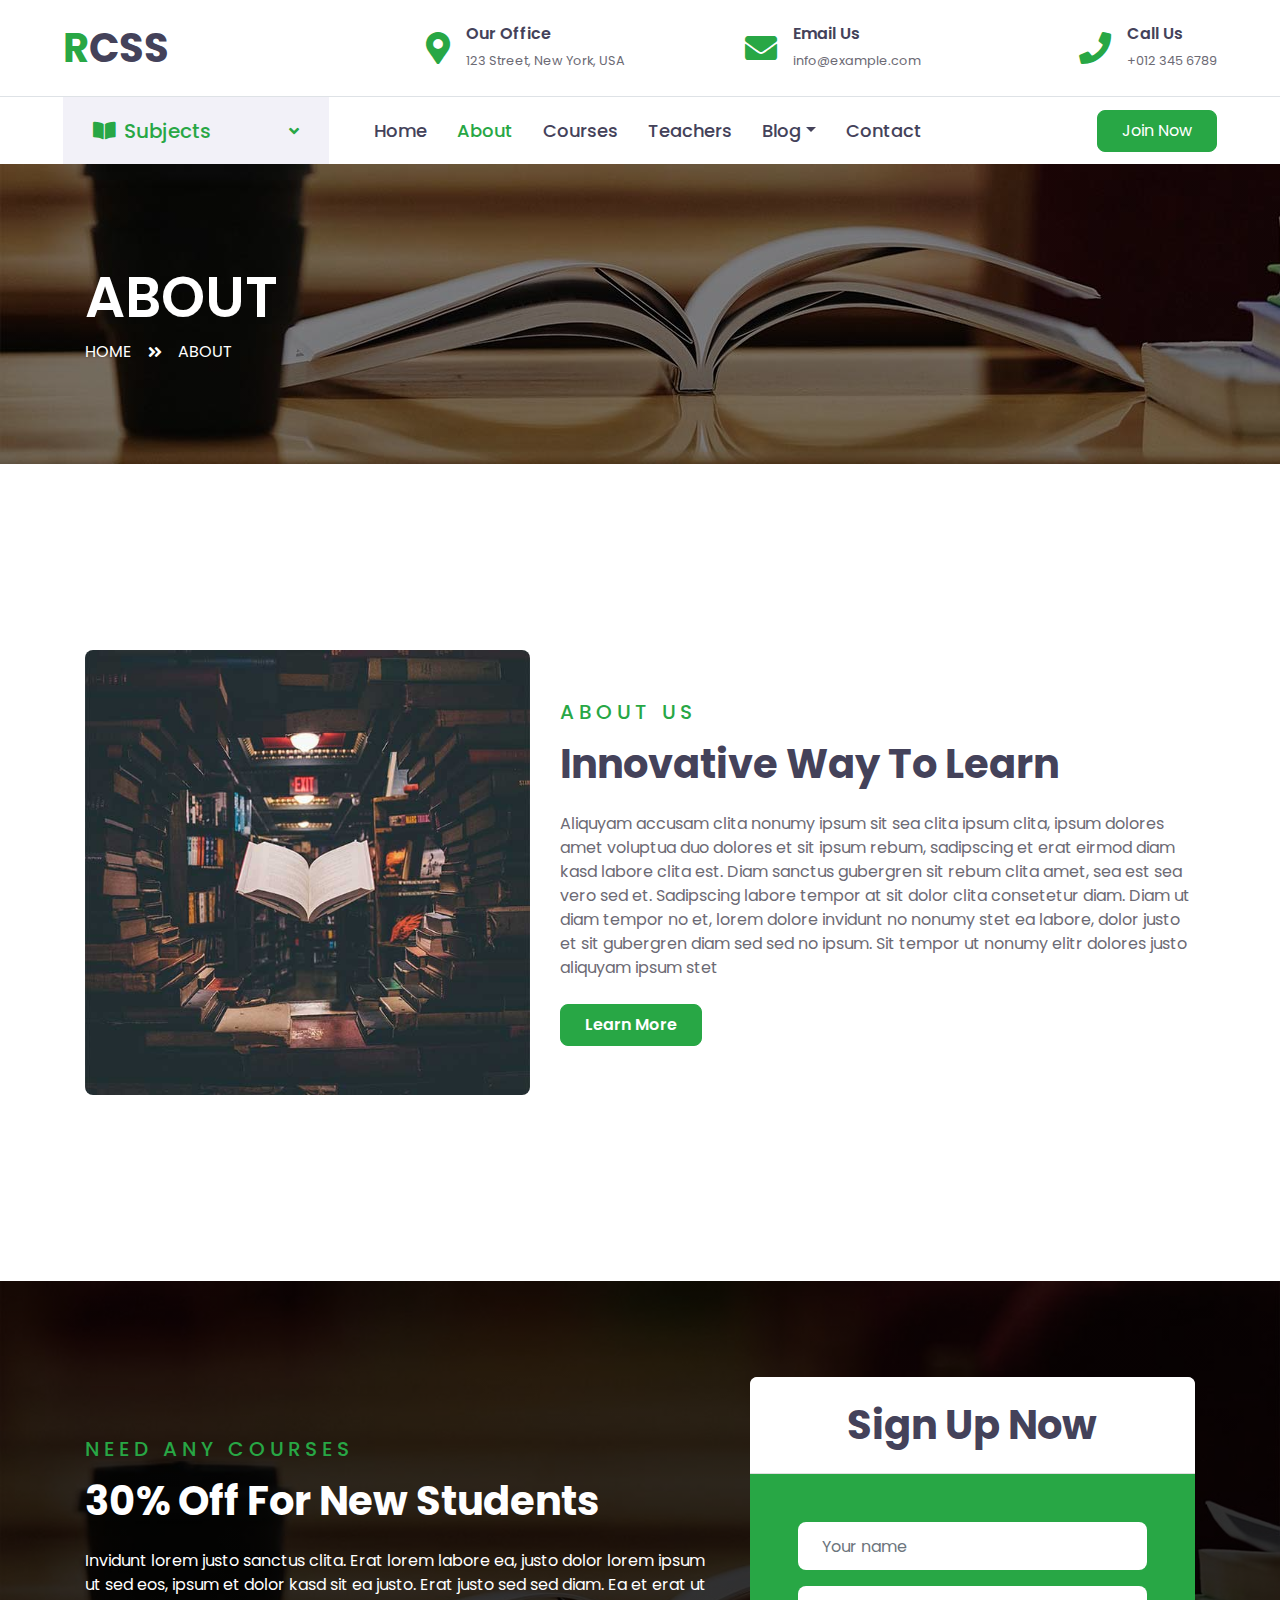
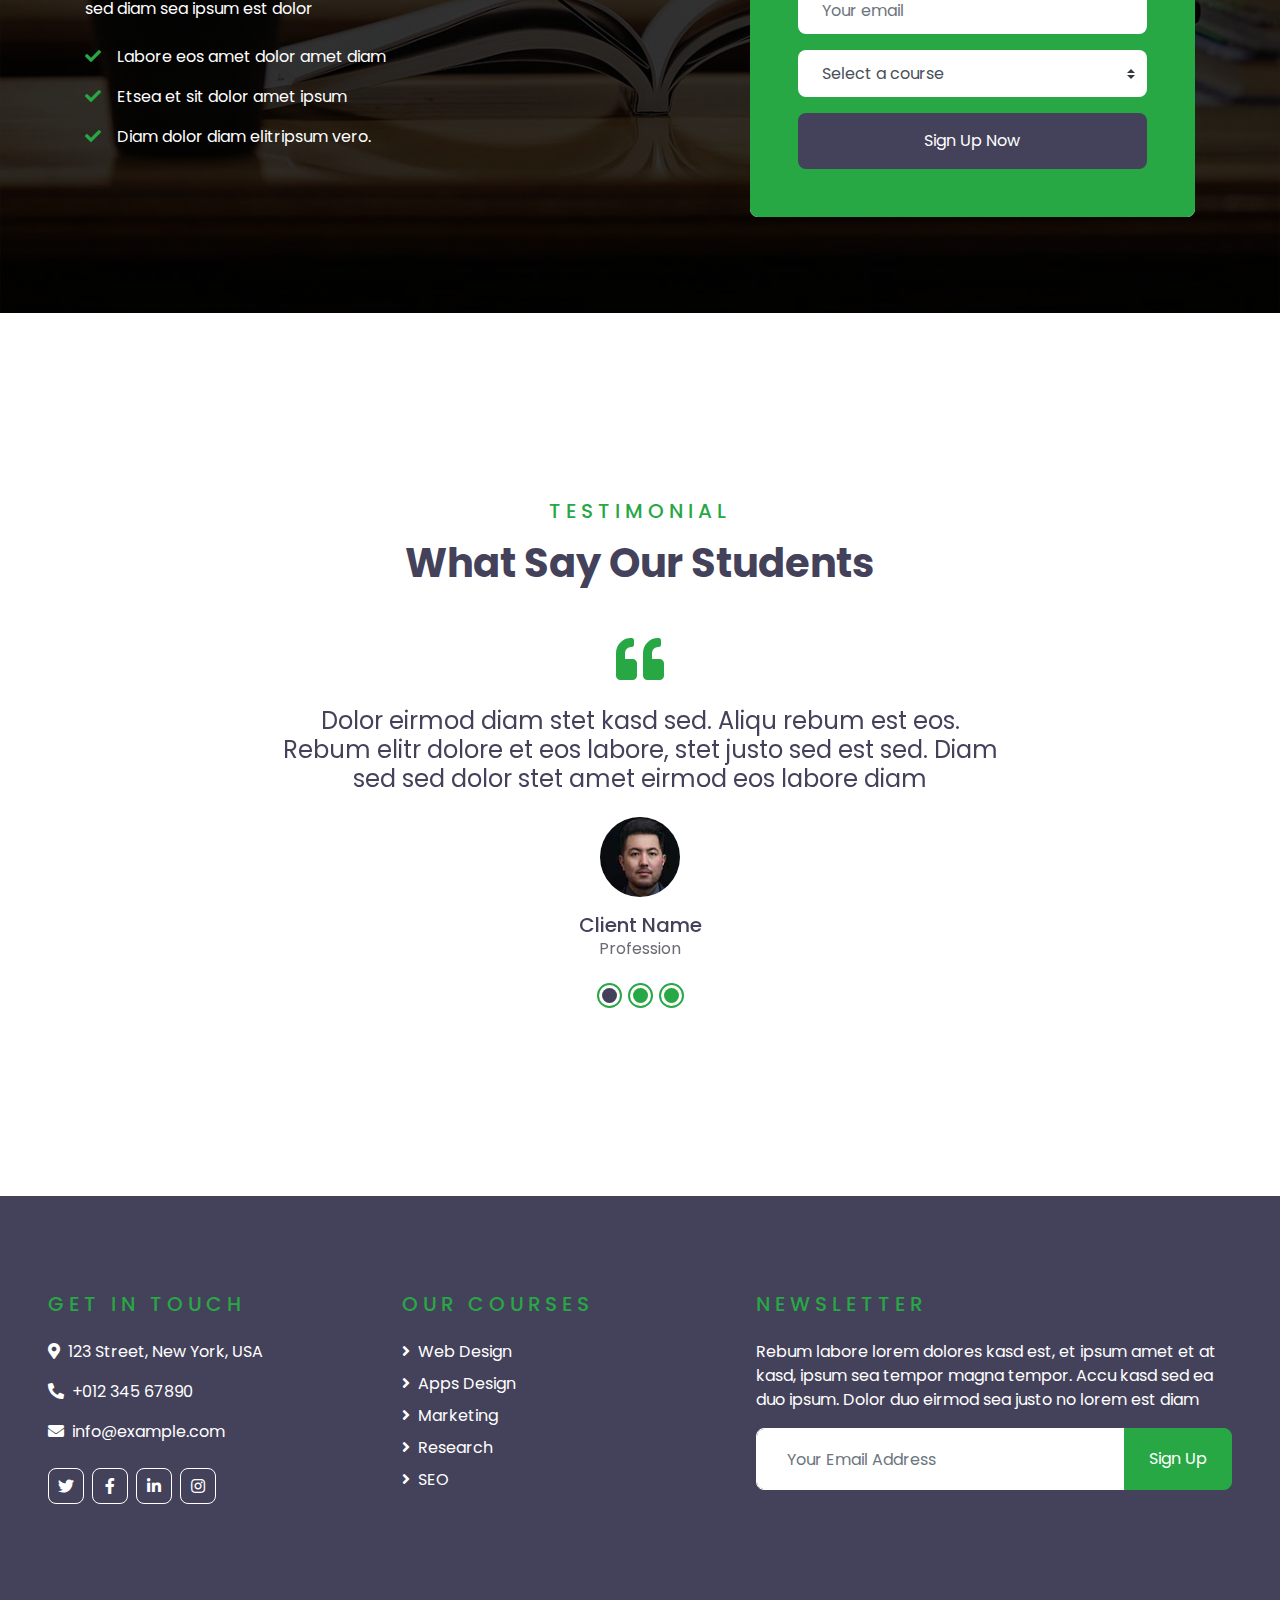
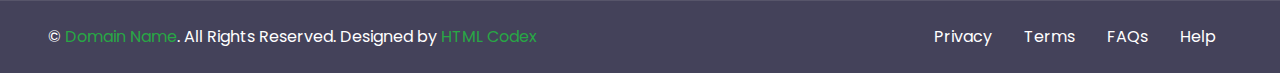
<file: about.html>
<!DOCTYPE html>
<html lang="en">

<head>
    <meta charset="utf-8">
    <title>ECOURSES - Online Courses HTML Template</title>
    <meta content="width=device-width, initial-scale=1.0" name="viewport">
    <meta content="Free HTML Templates" name="keywords">
    <meta content="Free HTML Templates" name="description">

    <!-- Favicon -->
    <link href="img/favicon.ico" rel="icon">

    <!-- Google Web Fonts -->
    <link rel="preconnect" href="https://fonts.gstatic.com">
    <link href="https://fonts.googleapis.com/css2?family=Poppins:wght@400;500;600;700&display=swap" rel="stylesheet"> 

    <!-- Font Awesome -->
    <link href="https://cdnjs.cloudflare.com/ajax/libs/font-awesome/5.10.0/css/all.min.css" rel="stylesheet">

    <!-- Libraries Stylesheet -->
    <link href="lib/owlcarousel/assets/owl.carousel.min.css" rel="stylesheet">

    <!-- Customized Bootstrap Stylesheet -->
    <link href="css/style.css" rel="stylesheet">
</head>

<body>
    <!-- Topbar Start -->
    <div class="container-fluid d-none d-lg-block">
        <div class="row align-items-center py-4 px-xl-5">
            <div class="col-lg-3">
                <a href="" class="text-decoration-none">
                    <h1 class="m-0"><span class="text-primary">R</span>CSS</h1>
                </a>
            </div>
            <div class="col-lg-3 text-right">
                <div class="d-inline-flex align-items-center">
                    <i class="fa fa-2x fa-map-marker-alt text-primary mr-3"></i>
                    <div class="text-left">
                        <h6 class="font-weight-semi-bold mb-1">Our Office</h6>
                        <small>123 Street, New York, USA</small>
                    </div>
                </div>
            </div>
            <div class="col-lg-3 text-right">
                <div class="d-inline-flex align-items-center">
                    <i class="fa fa-2x fa-envelope text-primary mr-3"></i>
                    <div class="text-left">
                        <h6 class="font-weight-semi-bold mb-1">Email Us</h6>
                        <small>info@example.com</small>
                    </div>
                </div>
            </div>
            <div class="col-lg-3 text-right">
                <div class="d-inline-flex align-items-center">
                    <i class="fa fa-2x fa-phone text-primary mr-3"></i>
                    <div class="text-left">
                        <h6 class="font-weight-semi-bold mb-1">Call Us</h6>
                        <small>+012 345 6789</small>
                    </div>
                </div>
            </div>
        </div>
    </div>
    <!-- Topbar End -->


    <!-- Navbar Start -->
    <div class="container-fluid">
        <div class="row border-top px-xl-5">
            <div class="col-lg-3 d-none d-lg-block">
                <a class="d-flex align-items-center justify-content-between bg-secondary w-100 text-decoration-none" data-toggle="collapse" href="#navbar-vertical" style="height: 67px; padding: 0 30px;">
                    <h5 class="text-primary m-0"><i class="fa fa-book-open mr-2"></i>Subjects</h5>
                    <i class="fa fa-angle-down text-primary"></i>
                </a>
                <nav class="collapse position-absolute navbar navbar-vertical navbar-light align-items-start p-0 border border-top-0 border-bottom-0 bg-light" id="navbar-vertical" style="width: calc(100% - 30px); z-index: 9;">
                    <div class="navbar-nav w-100">
                        <div class="nav-item dropdown">
                            <a href="#" class="nav-link" data-toggle="dropdown">Web Design <i class="fa fa-angle-down float-right mt-1"></i></a>
                            <div class="dropdown-menu position-absolute bg-secondary border-0 rounded-0 w-100 m-0">
                                <a href="" class="dropdown-item">HTML</a>
                                <a href="" class="dropdown-item">CSS</a>
                                <a href="" class="dropdown-item">jQuery</a>
                            </div>
                        </div>
                        <a href="" class="nav-item nav-link">Apps Design</a>
                        <a href="" class="nav-item nav-link">Marketing</a>
                        <a href="" class="nav-item nav-link">Research</a>
                        <a href="" class="nav-item nav-link">SEO</a>
                    </div>
                </nav>
            </div>
            <div class="col-lg-9">
                <nav class="navbar navbar-expand-lg bg-light navbar-light py-3 py-lg-0 px-0">
                    <a href="" class="text-decoration-none d-block d-lg-none">
                        <h1 class="m-0"><span class="text-primary">E</span>COURSES</h1>
                    </a>
                    <button type="button" class="navbar-toggler" data-toggle="collapse" data-target="#navbarCollapse">
                        <span class="navbar-toggler-icon"></span>
                    </button>
                    <div class="collapse navbar-collapse justify-content-between" id="navbarCollapse">
                        <div class="navbar-nav py-0">
                            <a href="index.html" class="nav-item nav-link">Home</a>
                            <a href="about.html" class="nav-item nav-link active">About</a>
                            <a href="course.html" class="nav-item nav-link">Courses</a>
                            <a href="teacher.html" class="nav-item nav-link">Teachers</a>
                            <div class="nav-item dropdown">
                                <a href="#" class="nav-link dropdown-toggle" data-toggle="dropdown">Blog</a>
                                <div class="dropdown-menu rounded-0 m-0">
                                    <a href="blog.html" class="dropdown-item">Blog List</a>
                                    <a href="single.html" class="dropdown-item">Blog Detail</a>
                                </div>
                            </div>
                            <a href="contact.html" class="nav-item nav-link">Contact</a>
                        </div>
                        <a class="btn btn-primary py-2 px-4 ml-auto d-none d-lg-block" href="">Join Now</a>
                    </div>
                </nav>
            </div>
        </div>
    </div>
    <!-- Navbar End -->


    <!-- Header Start -->
    <div class="container-fluid page-header" style="margin-bottom: 90px;">
        <div class="container">
            <div class="d-flex flex-column justify-content-center" style="min-height: 300px">
                <h3 class="display-4 text-white text-uppercase">About</h3>
                <div class="d-inline-flex text-white">
                    <p class="m-0 text-uppercase"><a class="text-white" href="">Home</a></p>
                    <i class="fa fa-angle-double-right pt-1 px-3"></i>
                    <p class="m-0 text-uppercase">About</p>
                </div>
            </div>
        </div>
    </div>
    <!-- Header End -->


    <!-- About Start -->
    <div class="container-fluid py-5">
        <div class="container py-5">
            <div class="row align-items-center">
                <div class="col-lg-5">
                    <img class="img-fluid rounded mb-4 mb-lg-0" src="img/about.jpg" alt="">
                </div>
                <div class="col-lg-7">
                    <div class="text-left mb-4">
                        <h5 class="text-primary text-uppercase mb-3" style="letter-spacing: 5px;">About Us</h5>
                        <h1>Innovative Way To Learn</h1>
                    </div>
                    <p>Aliquyam accusam clita nonumy ipsum sit sea clita ipsum clita, ipsum dolores amet voluptua duo dolores et sit ipsum rebum, sadipscing et erat eirmod diam kasd labore clita est. Diam sanctus gubergren sit rebum clita amet, sea est sea vero sed et. Sadipscing labore tempor at sit dolor clita consetetur diam. Diam ut diam tempor no et, lorem dolore invidunt no nonumy stet ea labore, dolor justo et sit gubergren diam sed sed no ipsum. Sit tempor ut nonumy elitr dolores justo aliquyam ipsum stet</p>
                    <a href="" class="btn btn-primary py-md-2 px-md-4 font-weight-semi-bold mt-2">Learn More</a>
                </div>
            </div>
        </div>
    </div>
    <!-- About End -->


    <!-- Registration Start -->
    <div class="container-fluid bg-registration py-5" style="margin: 90px 0;">
        <div class="container py-5">
            <div class="row align-items-center">
                <div class="col-lg-7 mb-5 mb-lg-0">
                    <div class="mb-4">
                        <h5 class="text-primary text-uppercase mb-3" style="letter-spacing: 5px;">Need Any Courses</h5>
                        <h1 class="text-white">30% Off For New Students</h1>
                    </div>
                    <p class="text-white">Invidunt lorem justo sanctus clita. Erat lorem labore ea, justo dolor lorem ipsum ut sed eos,
                        ipsum et dolor kasd sit ea justo. Erat justo sed sed diam. Ea et erat ut sed diam sea ipsum est
                        dolor</p>
                    <ul class="list-inline text-white m-0">
                        <li class="py-2"><i class="fa fa-check text-primary mr-3"></i>Labore eos amet dolor amet diam</li>
                        <li class="py-2"><i class="fa fa-check text-primary mr-3"></i>Etsea et sit dolor amet ipsum</li>
                        <li class="py-2"><i class="fa fa-check text-primary mr-3"></i>Diam dolor diam elitripsum vero.</li>
                    </ul>
                </div>
                <div class="col-lg-5">
                    <div class="card border-0">
                        <div class="card-header bg-light text-center p-4">
                            <h1 class="m-0">Sign Up Now</h1>
                        </div>
                        <div class="card-body rounded-bottom bg-primary p-5">
                            <form>
                                <div class="form-group">
                                    <input type="text" class="form-control border-0 p-4" placeholder="Your name" required="required" />
                                </div>
                                <div class="form-group">
                                    <input type="email" class="form-control border-0 p-4" placeholder="Your email" required="required" />
                                </div>
                                <div class="form-group">
                                    <select class="custom-select border-0 px-4" style="height: 47px;">
                                        <option selected>Select a course</option>
                                        <option value="1">Course 1</option>
                                        <option value="2">Course 1</option>
                                        <option value="3">Course 1</option>
                                    </select>
                                </div>
                                <div>
                                    <button class="btn btn-dark btn-block border-0 py-3" type="submit">Sign Up Now</button>
                                </div>
                            </form>
                        </div>
                    </div>
                </div>
            </div>
        </div>
    </div>
    <!-- Registration End -->


    <!-- Testimonial Start -->
    <div class="container-fluid py-5">
        <div class="container py-5">
            <div class="text-center mb-5">
                <h5 class="text-primary text-uppercase mb-3" style="letter-spacing: 5px;">Testimonial</h5>
                <h1>What Say Our Students</h1>
            </div>
            <div class="row justify-content-center">
                <div class="col-lg-8">
                    <div class="owl-carousel testimonial-carousel">
                        <div class="text-center">
                            <i class="fa fa-3x fa-quote-left text-primary mb-4"></i>
                            <h4 class="font-weight-normal mb-4">Dolor eirmod diam stet kasd sed. Aliqu rebum est eos. Rebum elitr dolore et eos labore, stet justo sed est sed. Diam sed sed dolor stet amet eirmod eos labore diam</h4>
                            <img class="img-fluid mx-auto mb-3" src="img/testimonial-1.jpg" alt="">
                            <h5 class="m-0">Client Name</h5>
                            <span>Profession</span>
                        </div>
                        <div class="text-center">
                            <i class="fa fa-3x fa-quote-left text-primary mb-4"></i>
                            <h4 class="font-weight-normal mb-4">Dolor eirmod diam stet kasd sed. Aliqu rebum est eos. Rebum elitr dolore et eos labore, stet justo sed est sed. Diam sed sed dolor stet amet eirmod eos labore diam</h4>
                            <img class="img-fluid mx-auto mb-3" src="img/testimonial-2.jpg" alt="">
                            <h5 class="m-0">Client Name</h5>
                            <span>Profession</span>
                        </div>
                        <div class="text-center">
                            <i class="fa fa-3x fa-quote-left text-primary mb-4"></i>
                            <h4 class="font-weight-normal mb-4">Dolor eirmod diam stet kasd sed. Aliqu rebum est eos. Rebum elitr dolore et eos labore, stet justo sed est sed. Diam sed sed dolor stet amet eirmod eos labore diam</h4>
                            <img class="img-fluid mx-auto mb-3" src="img/testimonial-3.jpg" alt="">
                            <h5 class="m-0">Client Name</h5>
                            <span>Profession</span>
                        </div>
                    </div>
                </div>
            </div>
        </div>
    </div>
    <!-- Testimonial End -->


    <!-- Footer Start -->
    <div class="container-fluid bg-dark text-white py-5 px-sm-3 px-lg-5" style="margin-top: 90px;">
        <div class="row pt-5">
            <div class="col-lg-7 col-md-12">
                <div class="row">
                    <div class="col-md-6 mb-5">
                        <h5 class="text-primary text-uppercase mb-4" style="letter-spacing: 5px;">Get In Touch</h5>
                        <p><i class="fa fa-map-marker-alt mr-2"></i>123 Street, New York, USA</p>
                        <p><i class="fa fa-phone-alt mr-2"></i>+012 345 67890</p>
                        <p><i class="fa fa-envelope mr-2"></i>info@example.com</p>
                        <div class="d-flex justify-content-start mt-4">
                            <a class="btn btn-outline-light btn-square mr-2" href="#"><i class="fab fa-twitter"></i></a>
                            <a class="btn btn-outline-light btn-square mr-2" href="#"><i class="fab fa-facebook-f"></i></a>
                            <a class="btn btn-outline-light btn-square mr-2" href="#"><i class="fab fa-linkedin-in"></i></a>
                            <a class="btn btn-outline-light btn-square" href="#"><i class="fab fa-instagram"></i></a>
                        </div>
                    </div>
                    <div class="col-md-6 mb-5">
                        <h5 class="text-primary text-uppercase mb-4" style="letter-spacing: 5px;">Our Courses</h5>
                        <div class="d-flex flex-column justify-content-start">
                            <a class="text-white mb-2" href="#"><i class="fa fa-angle-right mr-2"></i>Web Design</a>
                            <a class="text-white mb-2" href="#"><i class="fa fa-angle-right mr-2"></i>Apps Design</a>
                            <a class="text-white mb-2" href="#"><i class="fa fa-angle-right mr-2"></i>Marketing</a>
                            <a class="text-white mb-2" href="#"><i class="fa fa-angle-right mr-2"></i>Research</a>
                            <a class="text-white" href="#"><i class="fa fa-angle-right mr-2"></i>SEO</a>
                        </div>
                    </div>
                </div>
            </div>
            <div class="col-lg-5 col-md-12 mb-5">
                <h5 class="text-primary text-uppercase mb-4" style="letter-spacing: 5px;">Newsletter</h5>
                <p>Rebum labore lorem dolores kasd est, et ipsum amet et at kasd, ipsum sea tempor magna tempor. Accu kasd sed ea duo ipsum. Dolor duo eirmod sea justo no lorem est diam</p>
                <div class="w-100">
                    <div class="input-group">
                        <input type="text" class="form-control border-light" style="padding: 30px;" placeholder="Your Email Address">
                        <div class="input-group-append">
                            <button class="btn btn-primary px-4">Sign Up</button>
                        </div>
                    </div>
                </div>
            </div>
        </div>
    </div>
    <div class="container-fluid bg-dark text-white border-top py-4 px-sm-3 px-md-5" style="border-color: rgba(256, 256, 256, .1) !important;">
        <div class="row">
            <div class="col-lg-6 text-center text-md-left mb-3 mb-md-0">
                <p class="m-0 text-white">&copy; <a href="#">Domain Name</a>. All Rights Reserved. Designed by <a href="https://htmlcodex.com">HTML Codex</a>
                </p>
            </div>
            <div class="col-lg-6 text-center text-md-right">
                <ul class="nav d-inline-flex">
                    <li class="nav-item">
                        <a class="nav-link text-white py-0" href="#">Privacy</a>
                    </li>
                    <li class="nav-item">
                        <a class="nav-link text-white py-0" href="#">Terms</a>
                    </li>
                    <li class="nav-item">
                        <a class="nav-link text-white py-0" href="#">FAQs</a>
                    </li>
                    <li class="nav-item">
                        <a class="nav-link text-white py-0" href="#">Help</a>
                    </li>
                </ul>
            </div>
        </div>
    </div>
    <!-- Footer End -->


    <!-- Back to Top -->
    <a href="#" class="btn btn-lg btn-primary btn-lg-square back-to-top"><i class="fa fa-angle-double-up"></i></a>


    <!-- JavaScript Libraries -->
    <script src="https://code.jquery.com/jquery-3.4.1.min.js"></script>
    <script src="https://stackpath.bootstrapcdn.com/bootstrap/4.4.1/js/bootstrap.bundle.min.js"></script>
    <script src="lib/easing/easing.min.js"></script>
    <script src="lib/owlcarousel/owl.carousel.min.js"></script>

    <!-- Contact Javascript File -->
    <script src="mail/jqBootstrapValidation.min.js"></script>
    <script src="mail/contact.js"></script>

    <!-- Template Javascript -->
    <script src="js/main.js"></script>
</body>

</html>
</file>
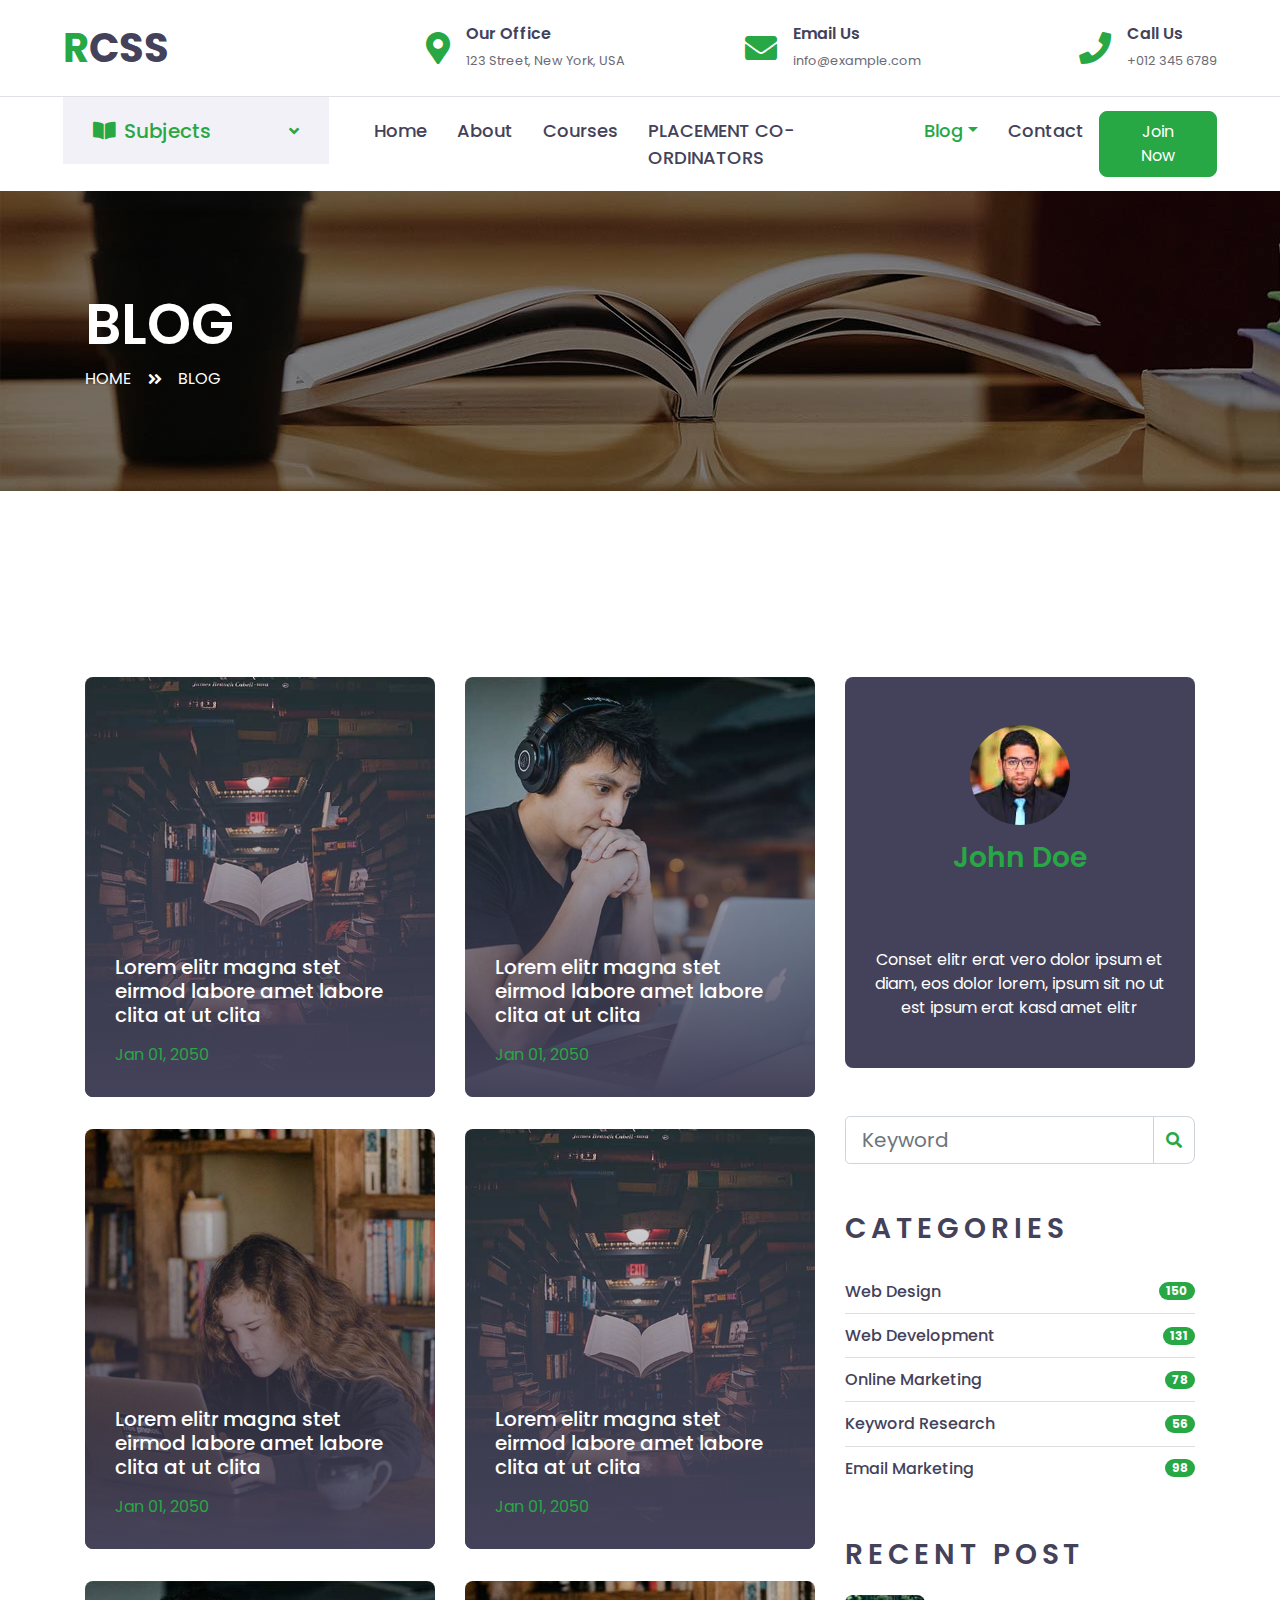
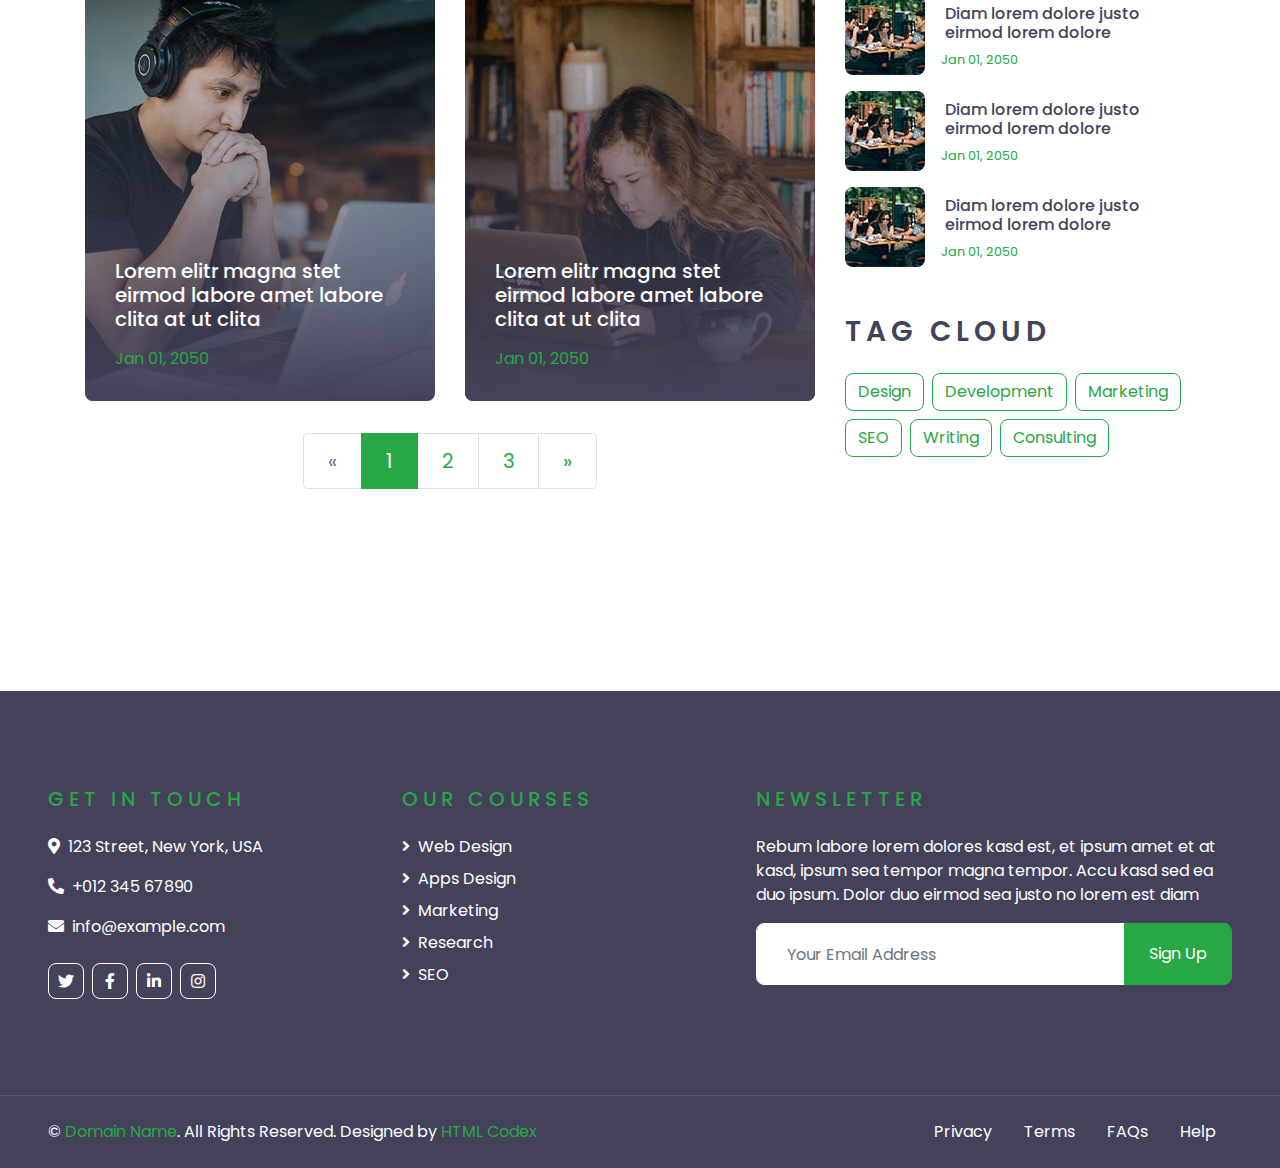
<file: blog.html>
<!DOCTYPE html>
<html lang="en">

<head>
    <meta charset="utf-8">
    <title>ECOURSES - Online Courses HTML Template</title>
    <meta content="width=device-width, initial-scale=1.0" name="viewport">
    <meta content="Free HTML Templates" name="keywords">
    <meta content="Free HTML Templates" name="description">

    <!-- Favicon -->
    <link href="img/favicon.ico" rel="icon">

    <!-- Google Web Fonts -->
    <link rel="preconnect" href="https://fonts.gstatic.com">
    <link href="https://fonts.googleapis.com/css2?family=Poppins:wght@400;500;600;700&display=swap" rel="stylesheet"> 

    <!-- Font Awesome -->
    <link href="https://cdnjs.cloudflare.com/ajax/libs/font-awesome/5.10.0/css/all.min.css" rel="stylesheet">

    <!-- Libraries Stylesheet -->
    <link href="lib/owlcarousel/assets/owl.carousel.min.css" rel="stylesheet">

    <!-- Customized Bootstrap Stylesheet -->
    <link href="css/style.css" rel="stylesheet">
</head>

<body>
    <!-- Topbar Start -->
    <div class="container-fluid d-none d-lg-block">
        <div class="row align-items-center py-4 px-xl-5">
            <div class="col-lg-3">
                <a href="" class="text-decoration-none">
                    <h1 class="m-0"><span class="text-primary">R</span>CSS</h1>
                </a>
            </div>
            <div class="col-lg-3 text-right">
                <div class="d-inline-flex align-items-center">
                    <i class="fa fa-2x fa-map-marker-alt text-primary mr-3"></i>
                    <div class="text-left">
                        <h6 class="font-weight-semi-bold mb-1">Our Office</h6>
                        <small>123 Street, New York, USA</small>
                    </div>
                </div>
            </div>
            <div class="col-lg-3 text-right">
                <div class="d-inline-flex align-items-center">
                    <i class="fa fa-2x fa-envelope text-primary mr-3"></i>
                    <div class="text-left">
                        <h6 class="font-weight-semi-bold mb-1">Email Us</h6>
                        <small>info@example.com</small>
                    </div>
                </div>
            </div>
            <div class="col-lg-3 text-right">
                <div class="d-inline-flex align-items-center">
                    <i class="fa fa-2x fa-phone text-primary mr-3"></i>
                    <div class="text-left">
                        <h6 class="font-weight-semi-bold mb-1">Call Us</h6>
                        <small>+012 345 6789</small>
                    </div>
                </div>
            </div>
        </div>
    </div>
    <!-- Topbar End -->


    <!-- Navbar Start -->
    <div class="container-fluid">
        <div class="row border-top px-xl-5">
            <div class="col-lg-3 d-none d-lg-block">
                <a class="d-flex align-items-center justify-content-between bg-secondary w-100 text-decoration-none" data-toggle="collapse" href="#navbar-vertical" style="height: 67px; padding: 0 30px;">
                    <h5 class="text-primary m-0"><i class="fa fa-book-open mr-2"></i>Subjects</h5>
                    <i class="fa fa-angle-down text-primary"></i>
                </a>
                <nav class="collapse position-absolute navbar navbar-vertical navbar-light align-items-start p-0 border border-top-0 border-bottom-0 bg-light" id="navbar-vertical" style="width: calc(100% - 30px); z-index: 9;">
                    <div class="navbar-nav w-100">
                        <div class="nav-item dropdown">
                            <a href="#" class="nav-link" data-toggle="dropdown">Web Design <i class="fa fa-angle-down float-right mt-1"></i></a>
                            <div class="dropdown-menu position-absolute bg-secondary border-0 rounded-0 w-100 m-0">
                                <a href="" class="dropdown-item">HTML</a>
                                <a href="" class="dropdown-item">CSS</a>
                                <a href="" class="dropdown-item">jQuery</a>
                            </div>
                        </div>
                        <a href="" class="nav-item nav-link">Apps Design</a>
                        <a href="" class="nav-item nav-link">Marketing</a>
                        <a href="" class="nav-item nav-link">Research</a>
                        <a href="" class="nav-item nav-link">SEO</a>
                    </div>
                </nav>
            </div>
            <div class="col-lg-9">
                <nav class="navbar navbar-expand-lg bg-light navbar-light py-3 py-lg-0 px-0">
                    <a href="" class="text-decoration-none d-block d-lg-none">
                        <h1 class="m-0"><span class="text-primary">E</span>COURSES</h1>
                    </a>
                    <button type="button" class="navbar-toggler" data-toggle="collapse" data-target="#navbarCollapse">
                        <span class="navbar-toggler-icon"></span>
                    </button>
                    <div class="collapse navbar-collapse justify-content-between" id="navbarCollapse">
                        <div class="navbar-nav py-0">
                            <a href="index.html" class="nav-item nav-link">Home</a>
                            <a href="about.html" class="nav-item nav-link">About</a>
                            <a href="course.html" class="nav-item nav-link">Courses</a>
                            <a href="teacher.html" class="nav-item nav-link">PLACEMENT CO-ORDINATORS</a>
                            <div class="nav-item dropdown">
                                <a href="#" class="nav-link dropdown-toggle active" data-toggle="dropdown">Blog</a>
                                <div class="dropdown-menu rounded-0 m-0">
                                    <a href="blog.html" class="dropdown-item active">Blog Grid</a>
                                    <a href="single.html" class="dropdown-item">Blog Detail</a>
                                </div>
                            </div>
                            <a href="contact.html" class="nav-item nav-link">Contact</a>
                        </div>
                        <a class="btn btn-primary py-2 px-4 ml-auto d-none d-lg-block" href="">Join Now</a>
                    </div>
                </nav>
            </div>
        </div>
    </div>
    <!-- Navbar End -->


    <!-- Header Start -->
    <div class="container-fluid page-header" style="margin-bottom: 90px;">
        <div class="container">
            <div class="d-flex flex-column justify-content-center" style="min-height: 300px">
                <h3 class="display-4 text-white text-uppercase">Blog</h3>
                <div class="d-inline-flex text-white">
                    <p class="m-0 text-uppercase"><a class="text-white" href="">Home</a></p>
                    <i class="fa fa-angle-double-right pt-1 px-3"></i>
                    <p class="m-0 text-uppercase">Blog</p>
                </div>
            </div>
        </div>
    </div>
    <!-- Header End -->


    <!-- Blog Start -->
    <div class="container-fluid py-5">
        <div class="container py-5">
            <div class="row">
                <div class="col-lg-8">
                    <div class="row pb-3">
                        <div class="col-lg-6 mb-4">
                            <div class="blog-item position-relative overflow-hidden rounded mb-2">
                                <img class="img-fluid" src="img/blog-1.jpg" alt="">
                                <a class="blog-overlay text-decoration-none" href="">
                                    <h5 class="text-white mb-3">Lorem elitr magna stet eirmod labore amet labore clita at ut clita</h5>
                                    <p class="text-primary m-0">Jan 01, 2050</p>
                                </a>
                            </div>
                        </div>
                        <div class="col-lg-6 mb-4">
                            <div class="blog-item position-relative overflow-hidden rounded mb-2">
                                <img class="img-fluid" src="img/blog-2.jpg" alt="">
                                <a class="blog-overlay text-decoration-none" href="">
                                    <h5 class="text-white mb-3">Lorem elitr magna stet eirmod labore amet labore clita at ut clita</h5>
                                    <p class="text-primary m-0">Jan 01, 2050</p>
                                </a>
                            </div>
                        </div>
                        <div class="col-lg-6 mb-4">
                            <div class="blog-item position-relative overflow-hidden rounded mb-2">
                                <img class="img-fluid" src="img/blog-3.jpg" alt="">
                                <a class="blog-overlay text-decoration-none" href="">
                                    <h5 class="text-white mb-3">Lorem elitr magna stet eirmod labore amet labore clita at ut clita</h5>
                                    <p class="text-primary m-0">Jan 01, 2050</p>
                                </a>
                            </div>
                        </div>
                        <div class="col-lg-6 mb-4">
                            <div class="blog-item position-relative overflow-hidden rounded mb-2">
                                <img class="img-fluid" src="img/blog-1.jpg" alt="">
                                <a class="blog-overlay text-decoration-none" href="">
                                    <h5 class="text-white mb-3">Lorem elitr magna stet eirmod labore amet labore clita at ut clita</h5>
                                    <p class="text-primary m-0">Jan 01, 2050</p>
                                </a>
                            </div>
                        </div>
                        <div class="col-lg-6 mb-4">
                            <div class="blog-item position-relative overflow-hidden rounded mb-2">
                                <img class="img-fluid" src="img/blog-2.jpg" alt="">
                                <a class="blog-overlay text-decoration-none" href="">
                                    <h5 class="text-white mb-3">Lorem elitr magna stet eirmod labore amet labore clita at ut clita</h5>
                                    <p class="text-primary m-0">Jan 01, 2050</p>
                                </a>
                            </div>
                        </div>
                        <div class="col-lg-6 mb-4">
                            <div class="blog-item position-relative overflow-hidden rounded mb-2">
                                <img class="img-fluid" src="img/blog-3.jpg" alt="">
                                <a class="blog-overlay text-decoration-none" href="">
                                    <h5 class="text-white mb-3">Lorem elitr magna stet eirmod labore amet labore clita at ut clita</h5>
                                    <p class="text-primary m-0">Jan 01, 2050</p>
                                </a>
                            </div>
                        </div>
                        <div class="col-12">
                            <nav aria-label="Page navigation">
                                <ul class="pagination pagination-lg justify-content-center mb-0">
                                  <li class="page-item disabled">
                                    <a class="page-link" href="#" aria-label="Previous">
                                      <span aria-hidden="true">&laquo;</span>
                                      <span class="sr-only">Previous</span>
                                    </a>
                                  </li>
                                  <li class="page-item active"><a class="page-link" href="#">1</a></li>
                                  <li class="page-item"><a class="page-link" href="#">2</a></li>
                                  <li class="page-item"><a class="page-link" href="#">3</a></li>
                                  <li class="page-item">
                                    <a class="page-link" href="#" aria-label="Next">
                                      <span aria-hidden="true">&raquo;</span>
                                      <span class="sr-only">Next</span>
                                    </a>
                                  </li>
                                </ul>
                              </nav>
                        </div>
                    </div>
                </div>
    
                <div class="col-lg-4 mt-5 mt-lg-0">
                    <!-- Author Bio -->
                    <div class="d-flex flex-column text-center bg-dark rounded mb-5 py-5 px-4">
                        <img src="img/user.jpg" class="img-fluid rounded-circle mx-auto mb-3" style="width: 100px;">
                        <h3 class="text-primary mb-3">John Doe</h3>
                        <h3 class="text-uppercase mb-4" style="letter-spacing: 5px;">Tag Cloud</h3>
                        <p class="text-white m-0">Conset elitr erat vero dolor ipsum et diam, eos dolor lorem, ipsum sit no ut est  ipsum erat kasd amet elitr</p>
                    </div>
    
                    <!-- Search Form -->
                    <div class="mb-5">
                        <form action="">
                            <div class="input-group">
                                <input type="text" class="form-control form-control-lg" placeholder="Keyword">
                                <div class="input-group-append">
                                    <span class="input-group-text bg-transparent text-primary"><i
                                            class="fa fa-search"></i></span>
                                </div>
                            </div>
                        </form>
                    </div>
    
                    <!-- Category List -->
                    <div class="mb-5">
                        <h3 class="text-uppercase mb-4" style="letter-spacing: 5px;">Categories</h3>
                        <ul class="list-group list-group-flush">
                            <li class="list-group-item d-flex justify-content-between align-items-center px-0">
                                <a href="" class="text-decoration-none h6 m-0">Web Design</a>
                                <span class="badge badge-primary badge-pill">150</span>
                            </li>
                            <li class="list-group-item d-flex justify-content-between align-items-center px-0">
                                <a href="" class="text-decoration-none h6 m-0">Web Development</a>
                                <span class="badge badge-primary badge-pill">131</span>
                            </li>
                            <li class="list-group-item d-flex justify-content-between align-items-center px-0">
                                <a href="" class="text-decoration-none h6 m-0">Online Marketing</a>
                                <span class="badge badge-primary badge-pill">78</span>
                            </li>
                            <li class="list-group-item d-flex justify-content-between align-items-center px-0">
                                <a href="" class="text-decoration-none h6 m-0">Keyword Research</a>
                                <span class="badge badge-primary badge-pill">56</span>
                            </li>
                            <li class="list-group-item d-flex justify-content-between align-items-center px-0">
                                <a href="" class="text-decoration-none h6 m-0">Email Marketing</a>
                                <span class="badge badge-primary badge-pill">98</span>
                            </li>
                        </ul>
                    </div>
    
                    <!-- Recent Post -->
                    <div class="mb-5">
                        <h3 class="text-uppercase mb-4" style="letter-spacing: 5px;">Recent Post</h3>
                        <a class="d-flex align-items-center text-decoration-none mb-3" href="">
                            <img class="img-fluid rounded" src="img/blog-80x80.jpg" alt="">
                            <div class="pl-3">
                                <h6 class="m-1">Diam lorem dolore justo eirmod lorem dolore</h6>
                                <small>Jan 01, 2050</small>
                            </div>
                        </a>
                        <a class="d-flex align-items-center text-decoration-none mb-3" href="">
                            <img class="img-fluid rounded" src="img/blog-80x80.jpg" alt="">
                            <div class="pl-3">
                                <h6 class="m-1">Diam lorem dolore justo eirmod lorem dolore</h6>
                                <small>Jan 01, 2050</small>
                            </div>
                        </a>
                        <a class="d-flex align-items-center text-decoration-none mb-3" href="">
                            <img class="img-fluid rounded" src="img/blog-80x80.jpg" alt="">
                            <div class="pl-3">
                                <h6 class="m-1">Diam lorem dolore justo eirmod lorem dolore</h6>
                                <small>Jan 01, 2050</small>
                            </div>
                        </a>
                    </div>
    
                    <!-- Tag Cloud -->
                    <div class="mb-5">
                        <h3 class="text-uppercase mb-4" style="letter-spacing: 5px;">Tag Cloud</h3>
                        <div class="d-flex flex-wrap m-n1">
                            <a href="" class="btn btn-outline-primary m-1">Design</a>
                            <a href="" class="btn btn-outline-primary m-1">Development</a>
                            <a href="" class="btn btn-outline-primary m-1">Marketing</a>
                            <a href="" class="btn btn-outline-primary m-1">SEO</a>
                            <a href="" class="btn btn-outline-primary m-1">Writing</a>
                            <a href="" class="btn btn-outline-primary m-1">Consulting</a>
                        </div>
                    </div>
                </div>
            </div>
        </div>
    </div>
    <!-- Blog End -->


    <!-- Footer Start -->
    <div class="container-fluid bg-dark text-white py-5 px-sm-3 px-lg-5" style="margin-top: 90px;">
        <div class="row pt-5">
            <div class="col-lg-7 col-md-12">
                <div class="row">
                    <div class="col-md-6 mb-5">
                        <h5 class="text-primary text-uppercase mb-4" style="letter-spacing: 5px;">Get In Touch</h5>
                        <p><i class="fa fa-map-marker-alt mr-2"></i>123 Street, New York, USA</p>
                        <p><i class="fa fa-phone-alt mr-2"></i>+012 345 67890</p>
                        <p><i class="fa fa-envelope mr-2"></i>info@example.com</p>
                        <div class="d-flex justify-content-start mt-4">
                            <a class="btn btn-outline-light btn-square mr-2" href="#"><i class="fab fa-twitter"></i></a>
                            <a class="btn btn-outline-light btn-square mr-2" href="#"><i class="fab fa-facebook-f"></i></a>
                            <a class="btn btn-outline-light btn-square mr-2" href="#"><i class="fab fa-linkedin-in"></i></a>
                            <a class="btn btn-outline-light btn-square" href="#"><i class="fab fa-instagram"></i></a>
                        </div>
                    </div>
                    <div class="col-md-6 mb-5">
                        <h5 class="text-primary text-uppercase mb-4" style="letter-spacing: 5px;">Our Courses</h5>
                        <div class="d-flex flex-column justify-content-start">
                            <a class="text-white mb-2" href="#"><i class="fa fa-angle-right mr-2"></i>Web Design</a>
                            <a class="text-white mb-2" href="#"><i class="fa fa-angle-right mr-2"></i>Apps Design</a>
                            <a class="text-white mb-2" href="#"><i class="fa fa-angle-right mr-2"></i>Marketing</a>
                            <a class="text-white mb-2" href="#"><i class="fa fa-angle-right mr-2"></i>Research</a>
                            <a class="text-white" href="#"><i class="fa fa-angle-right mr-2"></i>SEO</a>
                        </div>
                    </div>
                </div>
            </div>
            <div class="col-lg-5 col-md-12 mb-5">
                <h5 class="text-primary text-uppercase mb-4" style="letter-spacing: 5px;">Newsletter</h5>
                <p>Rebum labore lorem dolores kasd est, et ipsum amet et at kasd, ipsum sea tempor magna tempor. Accu kasd sed ea duo ipsum. Dolor duo eirmod sea justo no lorem est diam</p>
                <div class="w-100">
                    <div class="input-group">
                        <input type="text" class="form-control border-light" style="padding: 30px;" placeholder="Your Email Address">
                        <div class="input-group-append">
                            <button class="btn btn-primary px-4">Sign Up</button>
                        </div>
                    </div>
                </div>
            </div>
        </div>
    </div>
    <div class="container-fluid bg-dark text-white border-top py-4 px-sm-3 px-md-5" style="border-color: rgba(256, 256, 256, .1) !important;">
        <div class="row">
            <div class="col-lg-6 text-center text-md-left mb-3 mb-md-0">
                <p class="m-0 text-white">&copy; <a href="#">Domain Name</a>. All Rights Reserved. Designed by <a href="https://htmlcodex.com">HTML Codex</a>
                </p>
            </div>
            <div class="col-lg-6 text-center text-md-right">
                <ul class="nav d-inline-flex">
                    <li class="nav-item">
                        <a class="nav-link text-white py-0" href="#">Privacy</a>
                    </li>
                    <li class="nav-item">
                        <a class="nav-link text-white py-0" href="#">Terms</a>
                    </li>
                    <li class="nav-item">
                        <a class="nav-link text-white py-0" href="#">FAQs</a>
                    </li>
                    <li class="nav-item">
                        <a class="nav-link text-white py-0" href="#">Help</a>
                    </li>
                </ul>
            </div>
        </div>
    </div>
    <!-- Footer End -->


    <!-- Back to Top -->
    <a href="#" class="btn btn-lg btn-primary btn-lg-square back-to-top"><i class="fa fa-angle-double-up"></i></a>


    <!-- JavaScript Libraries -->
    <script src="https://code.jquery.com/jquery-3.4.1.min.js"></script>
    <script src="https://stackpath.bootstrapcdn.com/bootstrap/4.4.1/js/bootstrap.bundle.min.js"></script>
    <script src="lib/easing/easing.min.js"></script>
    <script src="lib/owlcarousel/owl.carousel.min.js"></script>

    <!-- Contact Javascript File -->
    <script src="mail/jqBootstrapValidation.min.js"></script>
    <script src="mail/contact.js"></script>

    <!-- Template Javascript -->
    <script src="js/main.js"></script>
</body>

</html>
</file>
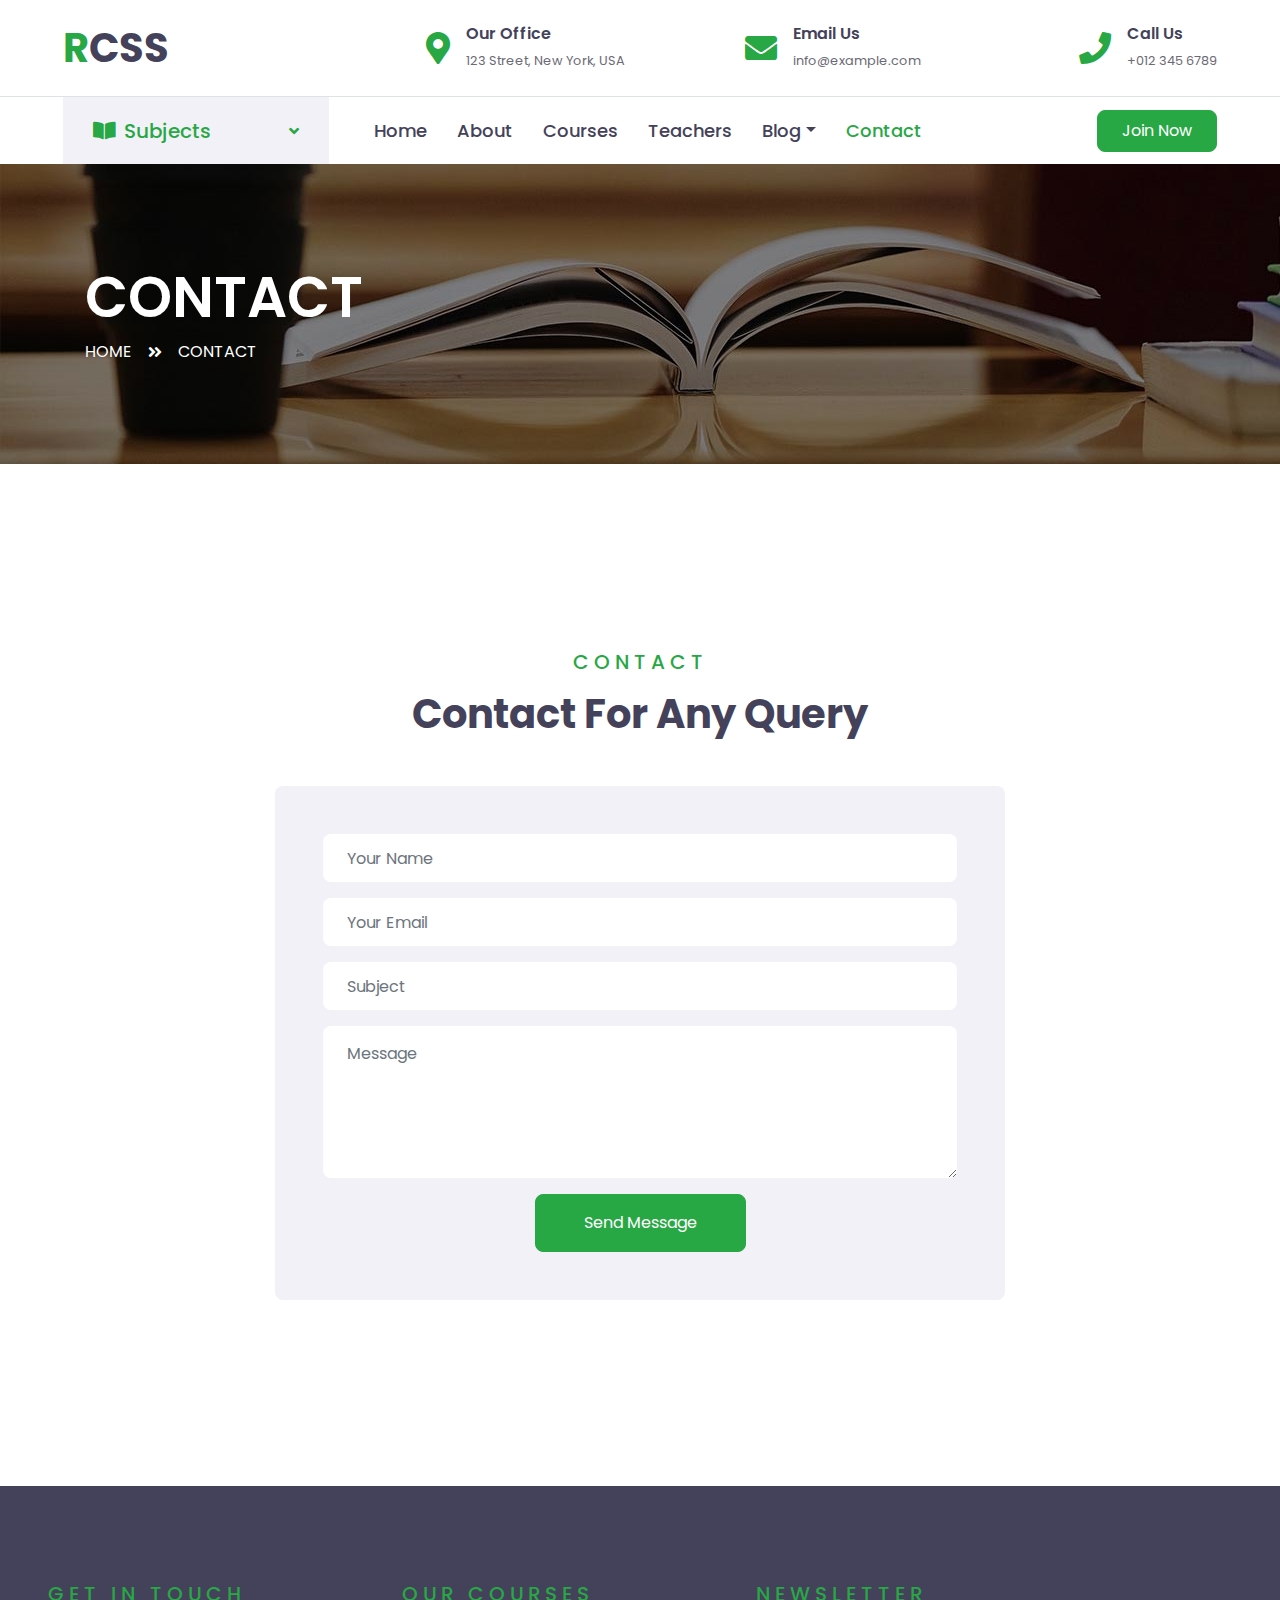
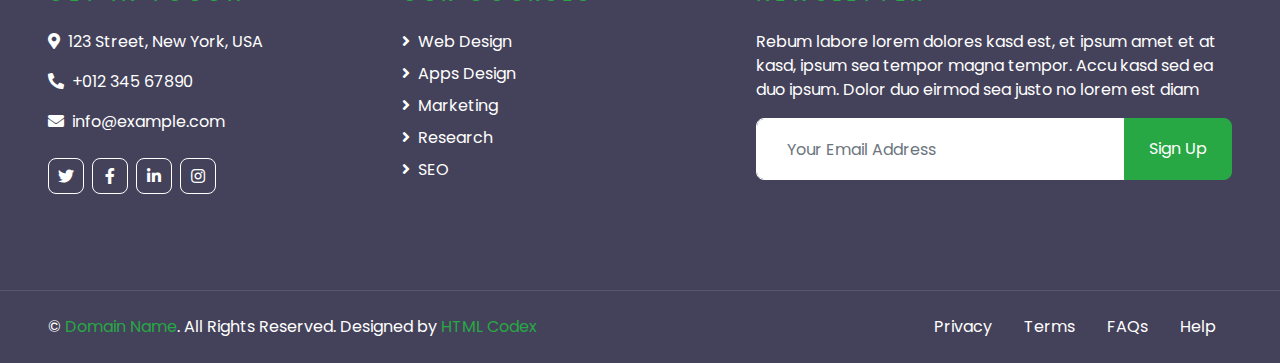
<file: contact.html>
<!DOCTYPE html>
<html lang="en">

<head>
    <meta charset="utf-8">
    <title>ECOURSES - Online Courses HTML Template</title>
    <meta content="width=device-width, initial-scale=1.0" name="viewport">
    <meta content="Free HTML Templates" name="keywords">
    <meta content="Free HTML Templates" name="description">

    <!-- Favicon -->
    <link href="img/favicon.ico" rel="icon">

    <!-- Google Web Fonts -->
    <link rel="preconnect" href="https://fonts.gstatic.com">
    <link href="https://fonts.googleapis.com/css2?family=Poppins:wght@400;500;600;700&display=swap" rel="stylesheet"> 

    <!-- Font Awesome -->
    <link href="https://cdnjs.cloudflare.com/ajax/libs/font-awesome/5.10.0/css/all.min.css" rel="stylesheet">

    <!-- Libraries Stylesheet -->
    <link href="lib/owlcarousel/assets/owl.carousel.min.css" rel="stylesheet">

    <!-- Customized Bootstrap Stylesheet -->
    <link href="css/style.css" rel="stylesheet">
</head>

<body>
    <!-- Topbar Start -->
    <div class="container-fluid d-none d-lg-block">
        <div class="row align-items-center py-4 px-xl-5">
            <div class="col-lg-3">
                <a href="" class="text-decoration-none">
                    <h1 class="m-0"><span class="text-primary">R</span>CSS</h1>
                </a>
            </div>
            <div class="col-lg-3 text-right">
                <div class="d-inline-flex align-items-center">
                    <i class="fa fa-2x fa-map-marker-alt text-primary mr-3"></i>
                    <div class="text-left">
                        <h6 class="font-weight-semi-bold mb-1">Our Office</h6>
                        <small>123 Street, New York, USA</small>
                    </div>
                </div>
            </div>
            <div class="col-lg-3 text-right">
                <div class="d-inline-flex align-items-center">
                    <i class="fa fa-2x fa-envelope text-primary mr-3"></i>
                    <div class="text-left">
                        <h6 class="font-weight-semi-bold mb-1">Email Us</h6>
                        <small>info@example.com</small>
                    </div>
                </div>
            </div>
            <div class="col-lg-3 text-right">
                <div class="d-inline-flex align-items-center">
                    <i class="fa fa-2x fa-phone text-primary mr-3"></i>
                    <div class="text-left">
                        <h6 class="font-weight-semi-bold mb-1">Call Us</h6>
                        <small>+012 345 6789</small>
                    </div>
                </div>
            </div>
        </div>
    </div>
    <!-- Topbar End -->


    <!-- Navbar Start -->
    <div class="container-fluid">
        <div class="row border-top px-xl-5">
            <div class="col-lg-3 d-none d-lg-block">
                <a class="d-flex align-items-center justify-content-between bg-secondary w-100 text-decoration-none" data-toggle="collapse" href="#navbar-vertical" style="height: 67px; padding: 0 30px;">
                    <h5 class="text-primary m-0"><i class="fa fa-book-open mr-2"></i>Subjects</h5>
                    <i class="fa fa-angle-down text-primary"></i>
                </a>
                <nav class="collapse position-absolute navbar navbar-vertical navbar-light align-items-start p-0 border border-top-0 border-bottom-0 bg-light" id="navbar-vertical" style="width: calc(100% - 30px); z-index: 9;">
                    <div class="navbar-nav w-100">
                        <div class="nav-item dropdown">
                            <a href="#" class="nav-link" data-toggle="dropdown">Web Design <i class="fa fa-angle-down float-right mt-1"></i></a>
                            <div class="dropdown-menu position-absolute bg-secondary border-0 rounded-0 w-100 m-0">
                                <a href="" class="dropdown-item">HTML</a>
                                <a href="" class="dropdown-item">CSS</a>
                                <a href="" class="dropdown-item">jQuery</a>
                            </div>
                        </div>
                        <a href="" class="nav-item nav-link">Apps Design</a>
                        <a href="" class="nav-item nav-link">Marketing</a>
                        <a href="" class="nav-item nav-link">Research</a>
                        <a href="" class="nav-item nav-link">SEO</a>
                    </div>
                </nav>
            </div>
            <div class="col-lg-9">
                <nav class="navbar navbar-expand-lg bg-light navbar-light py-3 py-lg-0 px-0">
                    <a href="" class="text-decoration-none d-block d-lg-none">
                        <h1 class="m-0"><span class="text-primary">E</span>COURSES</h1>
                    </a>
                    <button type="button" class="navbar-toggler" data-toggle="collapse" data-target="#navbarCollapse">
                        <span class="navbar-toggler-icon"></span>
                    </button>
                    <div class="collapse navbar-collapse justify-content-between" id="navbarCollapse">
                        <div class="navbar-nav py-0">
                            <a href="index.html" class="nav-item nav-link">Home</a>
                            <a href="about.html" class="nav-item nav-link">About</a>
                            <a href="course.html" class="nav-item nav-link">Courses</a>
                            <a href="teacher.html" class="nav-item nav-link">Teachers</a>
                            <div class="nav-item dropdown">
                                <a href="#" class="nav-link dropdown-toggle" data-toggle="dropdown">Blog</a>
                                <div class="dropdown-menu rounded-0 m-0">
                                    <a href="blog.html" class="dropdown-item">Blog List</a>
                                    <a href="single.html" class="dropdown-item">Blog Detail</a>
                                </div>
                            </div>
                            <a href="contact.html" class="nav-item nav-link active">Contact</a>
                        </div>
                        <a class="btn btn-primary py-2 px-4 ml-auto d-none d-lg-block" href="">Join Now</a>
                    </div>
                </nav>
            </div>
        </div>
    </div>
    <!-- Navbar End -->


    <!-- Header Start -->
    <div class="container-fluid page-header" style="margin-bottom: 90px;">
        <div class="container">
            <div class="d-flex flex-column justify-content-center" style="min-height: 300px">
                <h3 class="display-4 text-white text-uppercase">Contact</h3>
                <div class="d-inline-flex text-white">
                    <p class="m-0 text-uppercase"><a class="text-white" href="">Home</a></p>
                    <i class="fa fa-angle-double-right pt-1 px-3"></i>
                    <p class="m-0 text-uppercase">Contact</p>
                </div>
            </div>
        </div>
    </div>
    <!-- Header End -->


    <!-- Contact Start -->
    <div class="container-fluid py-5">
        <div class="container py-5">
            <div class="text-center mb-5">
                <h5 class="text-primary text-uppercase mb-3" style="letter-spacing: 5px;">Contact</h5>
                <h1>Contact For Any Query</h1>
            </div>
            <div class="row justify-content-center">
                <div class="col-lg-8">
                    <div class="contact-form bg-secondary rounded p-5">
                        <div id="success"></div>
                        <form name="sentMessage" id="contactForm" novalidate="novalidate">
                            <div class="control-group">
                                <input type="text" class="form-control border-0 p-4" id="name" placeholder="Your Name" required="required" data-validation-required-message="Please enter your name" />
                                <p class="help-block text-danger"></p>
                            </div>
                            <div class="control-group">
                                <input type="email" class="form-control border-0 p-4" id="email" placeholder="Your Email" required="required" data-validation-required-message="Please enter your email" />
                                <p class="help-block text-danger"></p>
                            </div>
                            <div class="control-group">
                                <input type="text" class="form-control border-0 p-4" id="subject" placeholder="Subject" required="required" data-validation-required-message="Please enter a subject" />
                                <p class="help-block text-danger"></p>
                            </div>
                            <div class="control-group">
                                <textarea class="form-control border-0 py-3 px-4" rows="5" id="message" placeholder="Message" required="required" data-validation-required-message="Please enter your message"></textarea>
                                <p class="help-block text-danger"></p>
                            </div>
                            <div class="text-center">
                                <button class="btn btn-primary py-3 px-5" type="submit" id="sendMessageButton">Send Message</button>
                            </div>
                        </form>
                    </div>
                </div>
            </div>
        </div>
    </div>
    <!-- Contact End -->


    <!-- Footer Start -->
    <div class="container-fluid bg-dark text-white py-5 px-sm-3 px-lg-5" style="margin-top: 90px;">
        <div class="row pt-5">
            <div class="col-lg-7 col-md-12">
                <div class="row">
                    <div class="col-md-6 mb-5">
                        <h5 class="text-primary text-uppercase mb-4" style="letter-spacing: 5px;">Get In Touch</h5>
                        <p><i class="fa fa-map-marker-alt mr-2"></i>123 Street, New York, USA</p>
                        <p><i class="fa fa-phone-alt mr-2"></i>+012 345 67890</p>
                        <p><i class="fa fa-envelope mr-2"></i>info@example.com</p>
                        <div class="d-flex justify-content-start mt-4">
                            <a class="btn btn-outline-light btn-square mr-2" href="#"><i class="fab fa-twitter"></i></a>
                            <a class="btn btn-outline-light btn-square mr-2" href="#"><i class="fab fa-facebook-f"></i></a>
                            <a class="btn btn-outline-light btn-square mr-2" href="#"><i class="fab fa-linkedin-in"></i></a>
                            <a class="btn btn-outline-light btn-square" href="#"><i class="fab fa-instagram"></i></a>
                        </div>
                    </div>
                    <div class="col-md-6 mb-5">
                        <h5 class="text-primary text-uppercase mb-4" style="letter-spacing: 5px;">Our Courses</h5>
                        <div class="d-flex flex-column justify-content-start">
                            <a class="text-white mb-2" href="#"><i class="fa fa-angle-right mr-2"></i>Web Design</a>
                            <a class="text-white mb-2" href="#"><i class="fa fa-angle-right mr-2"></i>Apps Design</a>
                            <a class="text-white mb-2" href="#"><i class="fa fa-angle-right mr-2"></i>Marketing</a>
                            <a class="text-white mb-2" href="#"><i class="fa fa-angle-right mr-2"></i>Research</a>
                            <a class="text-white" href="#"><i class="fa fa-angle-right mr-2"></i>SEO</a>
                        </div>
                    </div>
                </div>
            </div>
            <div class="col-lg-5 col-md-12 mb-5">
                <h5 class="text-primary text-uppercase mb-4" style="letter-spacing: 5px;">Newsletter</h5>
                <p>Rebum labore lorem dolores kasd est, et ipsum amet et at kasd, ipsum sea tempor magna tempor. Accu kasd sed ea duo ipsum. Dolor duo eirmod sea justo no lorem est diam</p>
                <div class="w-100">
                    <div class="input-group">
                        <input type="text" class="form-control border-light" style="padding: 30px;" placeholder="Your Email Address">
                        <div class="input-group-append">
                            <button class="btn btn-primary px-4">Sign Up</button>
                        </div>
                    </div>
                </div>
            </div>
        </div>
    </div>
    <div class="container-fluid bg-dark text-white border-top py-4 px-sm-3 px-md-5" style="border-color: rgba(256, 256, 256, .1) !important;">
        <div class="row">
            <div class="col-lg-6 text-center text-md-left mb-3 mb-md-0">
                <p class="m-0 text-white">&copy; <a href="#">Domain Name</a>. All Rights Reserved. Designed by <a href="https://htmlcodex.com">HTML Codex</a>
                </p>
            </div>
            <div class="col-lg-6 text-center text-md-right">
                <ul class="nav d-inline-flex">
                    <li class="nav-item">
                        <a class="nav-link text-white py-0" href="#">Privacy</a>
                    </li>
                    <li class="nav-item">
                        <a class="nav-link text-white py-0" href="#">Terms</a>
                    </li>
                    <li class="nav-item">
                        <a class="nav-link text-white py-0" href="#">FAQs</a>
                    </li>
                    <li class="nav-item">
                        <a class="nav-link text-white py-0" href="#">Help</a>
                    </li>
                </ul>
            </div>
        </div>
    </div>
    <!-- Footer End -->


    <!-- Back to Top -->
    <a href="#" class="btn btn-lg btn-primary btn-lg-square back-to-top"><i class="fa fa-angle-double-up"></i></a>


    <!-- JavaScript Libraries -->
    <script src="https://code.jquery.com/jquery-3.4.1.min.js"></script>
    <script src="https://stackpath.bootstrapcdn.com/bootstrap/4.4.1/js/bootstrap.bundle.min.js"></script>
    <script src="lib/easing/easing.min.js"></script>
    <script src="lib/owlcarousel/owl.carousel.min.js"></script>

    <!-- Contact Javascript File -->
    <script src="mail/jqBootstrapValidation.min.js"></script>
    <script src="mail/contact.js"></script>

    <!-- Template Javascript -->
    <script src="js/main.js"></script>
</body>

</html>
</file>
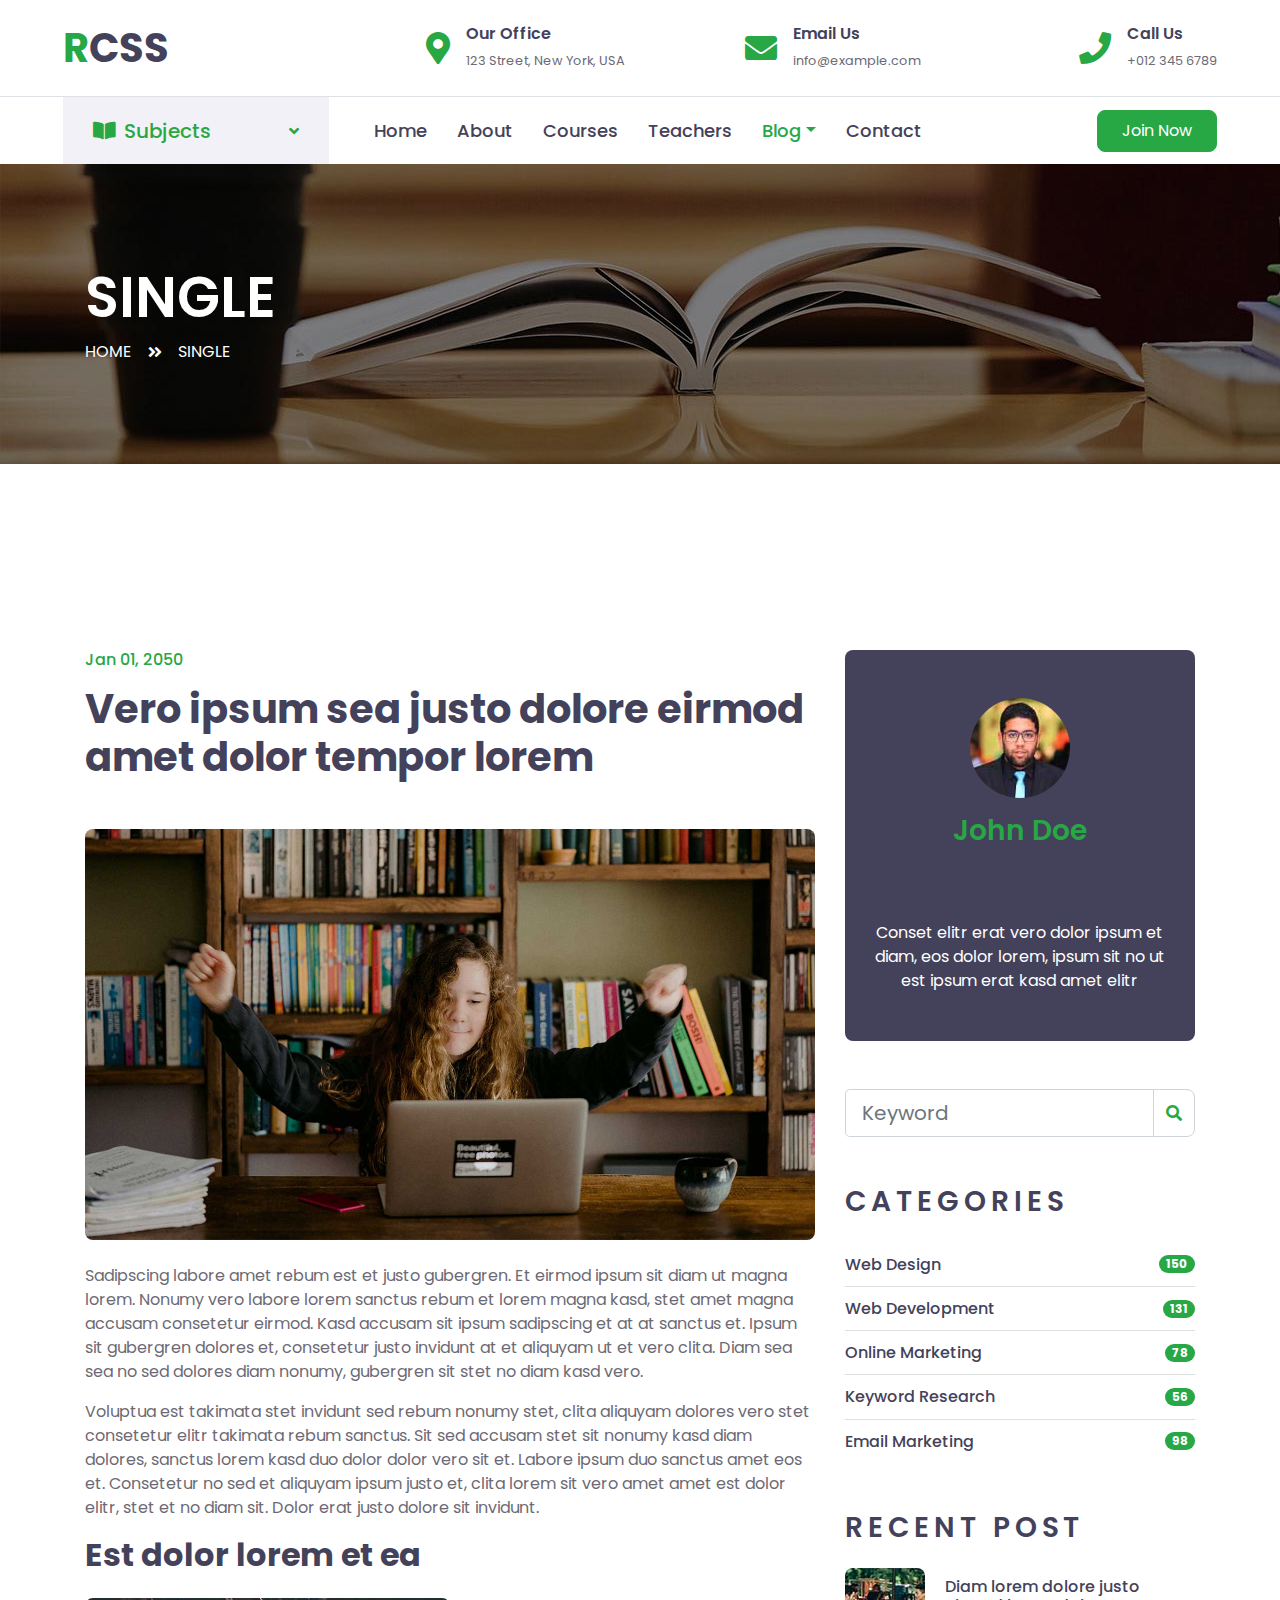
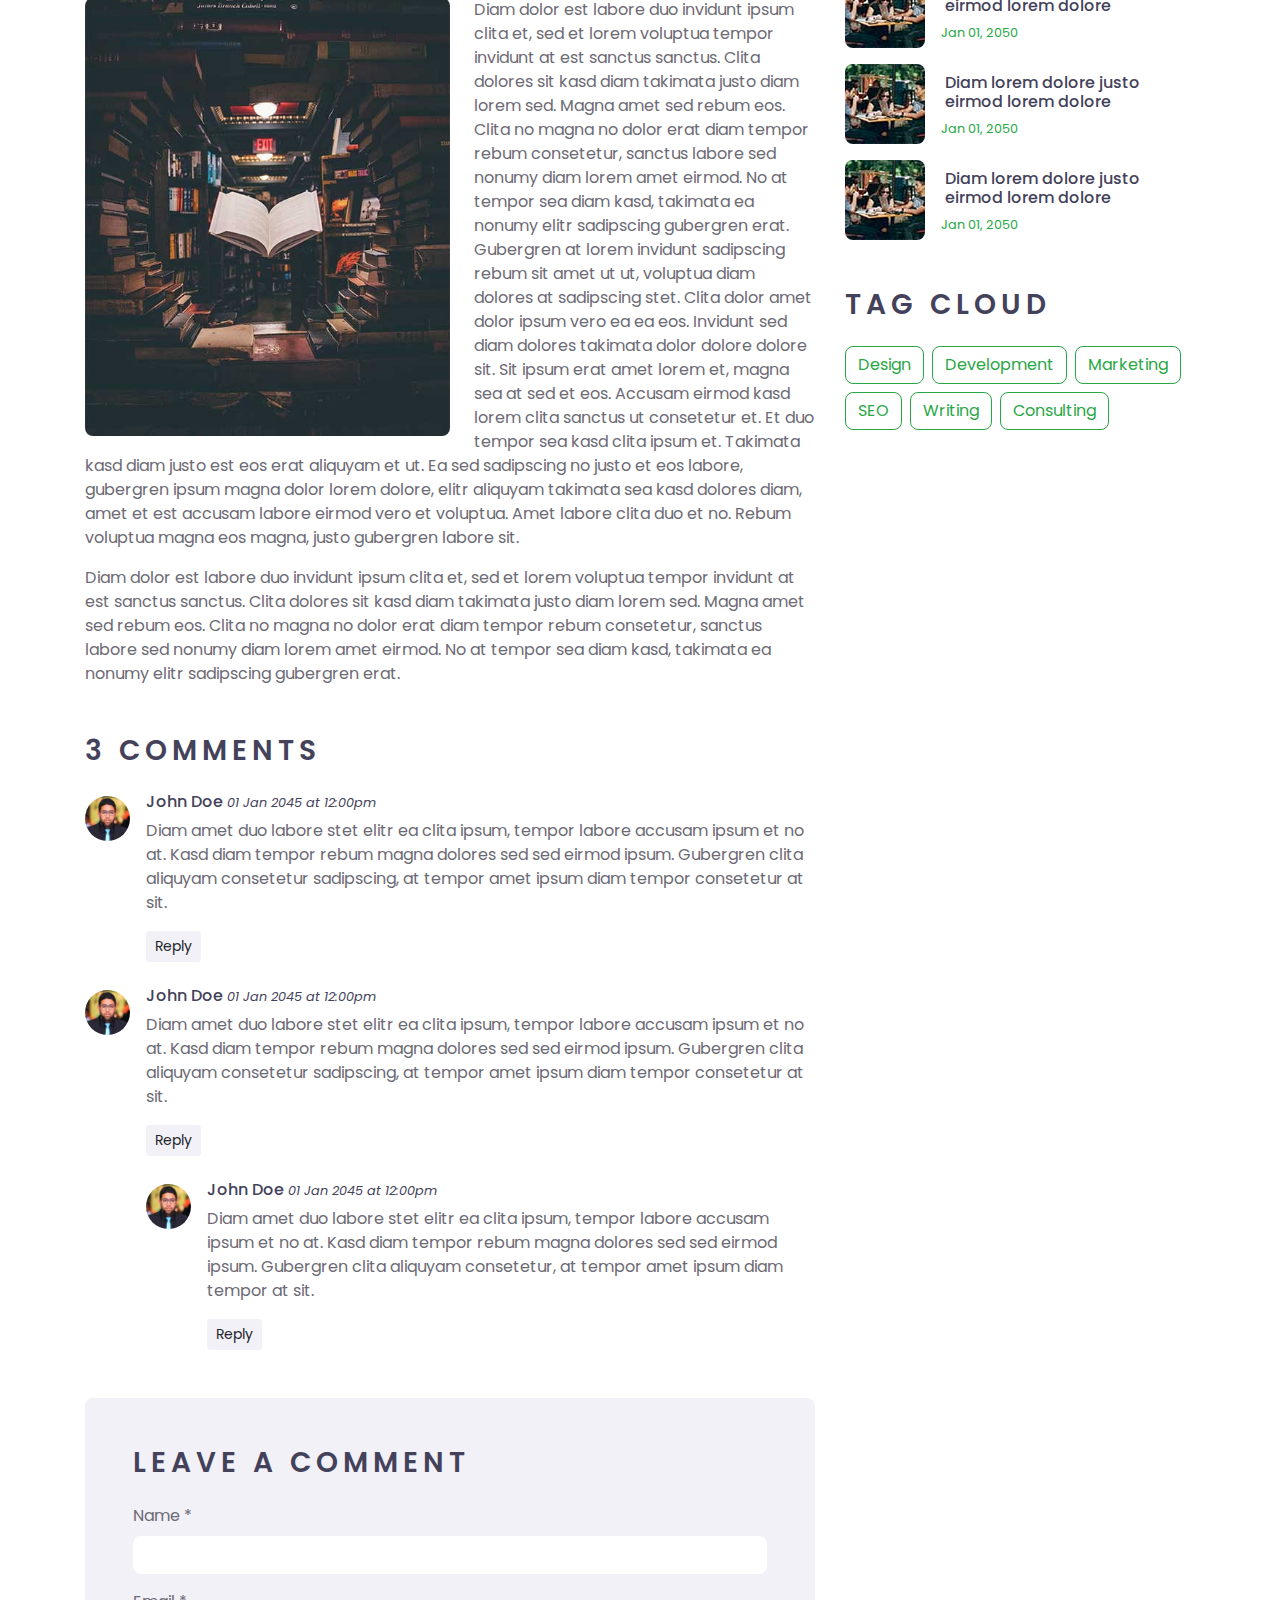
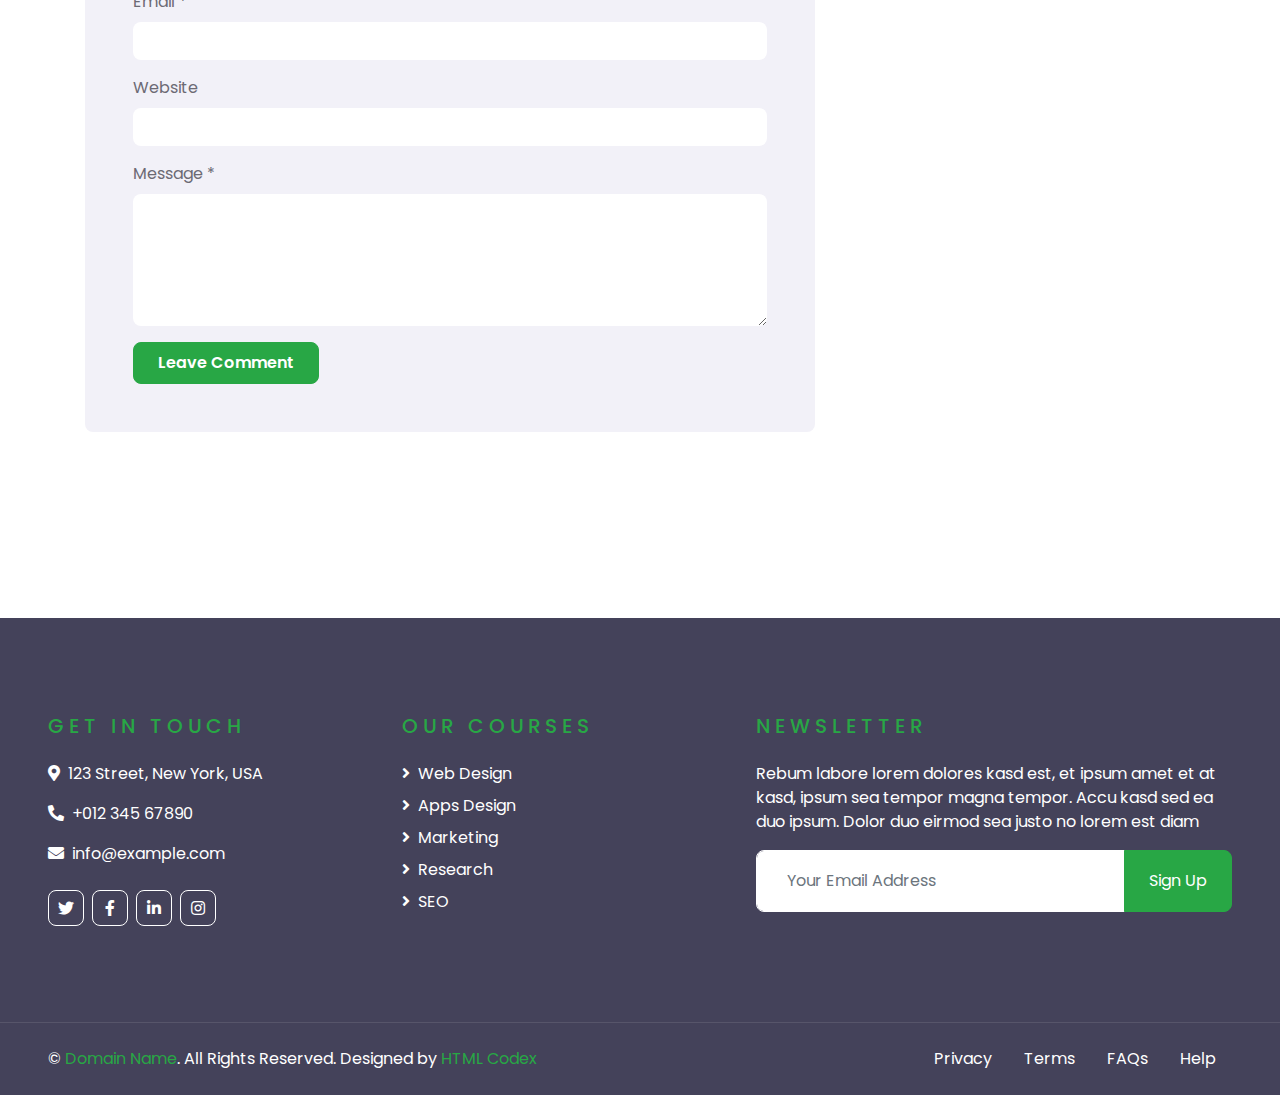
<file: single.html>
<!DOCTYPE html>
<html lang="en">

<head>
    <meta charset="utf-8">
    <title>ECOURSES - Online Courses HTML Template</title>
    <meta content="width=device-width, initial-scale=1.0" name="viewport">
    <meta content="Free HTML Templates" name="keywords">
    <meta content="Free HTML Templates" name="description">

    <!-- Favicon -->
    <link href="img/favicon.ico" rel="icon">

    <!-- Google Web Fonts -->
    <link rel="preconnect" href="https://fonts.gstatic.com">
    <link href="https://fonts.googleapis.com/css2?family=Poppins:wght@400;500;600;700&display=swap" rel="stylesheet"> 

    <!-- Font Awesome -->
    <link href="https://cdnjs.cloudflare.com/ajax/libs/font-awesome/5.10.0/css/all.min.css" rel="stylesheet">

    <!-- Libraries Stylesheet -->
    <link href="lib/owlcarousel/assets/owl.carousel.min.css" rel="stylesheet">

    <!-- Customized Bootstrap Stylesheet -->
    <link href="css/style.css" rel="stylesheet">
</head>

<body>
    <!-- Topbar Start -->
    <div class="container-fluid d-none d-lg-block">
        <div class="row align-items-center py-4 px-xl-5">
            <div class="col-lg-3">
                <a href="" class="text-decoration-none">
                    <h1 class="m-0"><span class="text-primary">R</span>CSS</h1>
                </a>
            </div>
            <div class="col-lg-3 text-right">
                <div class="d-inline-flex align-items-center">
                    <i class="fa fa-2x fa-map-marker-alt text-primary mr-3"></i>
                    <div class="text-left">
                        <h6 class="font-weight-semi-bold mb-1">Our Office</h6>
                        <small>123 Street, New York, USA</small>
                    </div>
                </div>
            </div>
            <div class="col-lg-3 text-right">
                <div class="d-inline-flex align-items-center">
                    <i class="fa fa-2x fa-envelope text-primary mr-3"></i>
                    <div class="text-left">
                        <h6 class="font-weight-semi-bold mb-1">Email Us</h6>
                        <small>info@example.com</small>
                    </div>
                </div>
            </div>
            <div class="col-lg-3 text-right">
                <div class="d-inline-flex align-items-center">
                    <i class="fa fa-2x fa-phone text-primary mr-3"></i>
                    <div class="text-left">
                        <h6 class="font-weight-semi-bold mb-1">Call Us</h6>
                        <small>+012 345 6789</small>
                    </div>
                </div>
            </div>
        </div>
    </div>
    <!-- Topbar End -->


    <!-- Navbar Start -->
    <div class="container-fluid">
        <div class="row border-top px-xl-5">
            <div class="col-lg-3 d-none d-lg-block">
                <a class="d-flex align-items-center justify-content-between bg-secondary w-100 text-decoration-none" data-toggle="collapse" href="#navbar-vertical" style="height: 67px; padding: 0 30px;">
                    <h5 class="text-primary m-0"><i class="fa fa-book-open mr-2"></i>Subjects</h5>
                    <i class="fa fa-angle-down text-primary"></i>
                </a>
                <nav class="collapse position-absolute navbar navbar-vertical navbar-light align-items-start p-0 border border-top-0 border-bottom-0 bg-light" id="navbar-vertical" style="width: calc(100% - 30px); z-index: 9;">
                    <div class="navbar-nav w-100">
                        <div class="nav-item dropdown">
                            <a href="#" class="nav-link" data-toggle="dropdown">Web Design <i class="fa fa-angle-down float-right mt-1"></i></a>
                            <div class="dropdown-menu position-absolute bg-secondary border-0 rounded-0 w-100 m-0">
                                <a href="" class="dropdown-item">HTML</a>
                                <a href="" class="dropdown-item">CSS</a>
                                <a href="" class="dropdown-item">jQuery</a>
                            </div>
                        </div>
                        <a href="" class="nav-item nav-link">Apps Design</a>
                        <a href="" class="nav-item nav-link">Marketing</a>
                        <a href="" class="nav-item nav-link">Research</a>
                        <a href="" class="nav-item nav-link">SEO</a>
                    </div>
                </nav>
            </div>
            <div class="col-lg-9">
                <nav class="navbar navbar-expand-lg bg-light navbar-light py-3 py-lg-0 px-0">
                    <a href="" class="text-decoration-none d-block d-lg-none">
                        <h1 class="m-0"><span class="text-primary">E</span>COURSES</h1>
                    </a>
                    <button type="button" class="navbar-toggler" data-toggle="collapse" data-target="#navbarCollapse">
                        <span class="navbar-toggler-icon"></span>
                    </button>
                    <div class="collapse navbar-collapse justify-content-between" id="navbarCollapse">
                        <div class="navbar-nav py-0">
                            <a href="index.html" class="nav-item nav-link">Home</a>
                            <a href="about.html" class="nav-item nav-link">About</a>
                            <a href="course.html" class="nav-item nav-link">Courses</a>
                            <a href="teacher.html" class="nav-item nav-link">Teachers</a>
                            <div class="nav-item dropdown">
                                <a href="#" class="nav-link dropdown-toggle active" data-toggle="dropdown">Blog</a>
                                <div class="dropdown-menu rounded-0 m-0">
                                    <a href="blog.html" class="dropdown-item">Blog Grid</a>
                                    <a href="single.html" class="dropdown-item active">Blog Detail</a>
                                </div>
                            </div>
                            <a href="contact.html" class="nav-item nav-link">Contact</a>
                        </div>
                        <a class="btn btn-primary py-2 px-4 ml-auto d-none d-lg-block" href="">Join Now</a>
                    </div>
                </nav>
            </div>
        </div>
    </div>
    <!-- Navbar End -->


    <!-- Header Start -->
    <div class="container-fluid page-header" style="margin-bottom: 90px;">
        <div class="container">
            <div class="d-flex flex-column justify-content-center" style="min-height: 300px">
                <h3 class="display-4 text-white text-uppercase">Single</h3>
                <div class="d-inline-flex text-white">
                    <p class="m-0 text-uppercase"><a class="text-white" href="">Home</a></p>
                    <i class="fa fa-angle-double-right pt-1 px-3"></i>
                    <p class="m-0 text-uppercase">Single</p>
                </div>
            </div>
        </div>
    </div>
    <!-- Header End -->


    <!-- Detail Start -->
    <div class="container-fluid py-5">
        <div class="container py-5">
            <div class="row">
                <div class="col-lg-8">
                    <div class="mb-5">
                        <h6 class="text-primary mb-3">Jan 01, 2050</h6>
                        <h1 class="mb-5">Vero ipsum sea justo dolore eirmod amet dolor tempor lorem</h1>
                        <img class="img-fluid rounded w-100 mb-4" src="img/carousel-1.jpg" alt="Image">
                        <p>Sadipscing labore amet rebum est et justo gubergren. Et eirmod ipsum sit diam ut magna lorem.
                            Nonumy vero labore lorem sanctus rebum et lorem magna kasd, stet amet magna accusam
                            consetetur eirmod. Kasd accusam sit ipsum sadipscing et at at sanctus et. Ipsum sit
                            gubergren dolores et, consetetur justo invidunt at et aliquyam ut et vero clita. Diam sea
                            sea no sed dolores diam nonumy, gubergren sit stet no diam kasd vero.</p>
                        <p>Voluptua est takimata stet invidunt sed rebum nonumy stet, clita aliquyam dolores vero stet
                            consetetur elitr takimata rebum sanctus. Sit sed accusam stet sit nonumy kasd diam dolores,
                            sanctus lorem kasd duo dolor dolor vero sit et. Labore ipsum duo sanctus amet eos et.
                            Consetetur no sed et aliquyam ipsum justo et, clita lorem sit vero amet amet est dolor
                            elitr, stet et no diam sit. Dolor erat justo dolore sit invidunt.</p>
                        <h2 class="mb-4">Est dolor lorem et ea</h2>
                        <img class="img-fluid rounded w-50 float-left mr-4 mb-3" src="img/blog-1.jpg" alt="Image">
                        <p>Diam dolor est labore duo invidunt ipsum clita et, sed et lorem voluptua tempor invidunt at
                            est sanctus sanctus. Clita dolores sit kasd diam takimata justo diam lorem sed. Magna amet
                            sed rebum eos. Clita no magna no dolor erat diam tempor rebum consetetur, sanctus labore sed
                            nonumy diam lorem amet eirmod. No at tempor sea diam kasd, takimata ea nonumy elitr
                            sadipscing gubergren erat. Gubergren at lorem invidunt sadipscing rebum sit amet ut ut,
                            voluptua diam dolores at sadipscing stet. Clita dolor amet dolor ipsum vero ea ea eos.
                            Invidunt sed diam dolores takimata dolor dolore dolore sit. Sit ipsum erat amet lorem et,
                            magna sea at sed et eos. Accusam eirmod kasd lorem clita sanctus ut consetetur et. Et duo
                            tempor sea kasd clita ipsum et. Takimata kasd diam justo est eos erat aliquyam et ut. Ea sed
                            sadipscing no justo et eos labore, gubergren ipsum magna dolor lorem dolore, elitr aliquyam
                            takimata sea kasd dolores diam, amet et est accusam labore eirmod vero et voluptua. Amet
                            labore clita duo et no. Rebum voluptua magna eos magna, justo gubergren labore sit.</p>
                        <p>Diam dolor est labore duo invidunt ipsum clita et, sed et lorem voluptua tempor invidunt at
                            est sanctus sanctus. Clita dolores sit kasd diam takimata justo diam lorem sed. Magna amet
                            sed rebum eos. Clita no magna no dolor erat diam tempor rebum consetetur, sanctus labore sed
                            nonumy diam lorem amet eirmod. No at tempor sea diam kasd, takimata ea nonumy elitr
                            sadipscing gubergren erat.</p>
                    </div>

                    <!-- Comment List -->
                    <div class="mb-5">
                        <h3 class="text-uppercase mb-4" style="letter-spacing: 5px;">3 Comments</h3>
                        <div class="media mb-4">
                            <img src="img/user.jpg" alt="Image" class="img-fluid rounded-circle mr-3 mt-1"
                                style="width: 45px;">
                            <div class="media-body">
                                <h6>John Doe <small><i>01 Jan 2045 at 12:00pm</i></small></h6>
                                <p>Diam amet duo labore stet elitr ea clita ipsum, tempor labore accusam ipsum et no at.
                                    Kasd diam tempor rebum magna dolores sed sed eirmod ipsum. Gubergren clita aliquyam
                                    consetetur sadipscing, at tempor amet ipsum diam tempor consetetur at sit.</p>
                                <button class="btn btn-sm btn-secondary">Reply</button>
                            </div>
                        </div>
                        <div class="media mb-4">
                            <img src="img/user.jpg" alt="Image" class="img-fluid rounded-circle mr-3 mt-1"
                                style="width: 45px;">
                            <div class="media-body">
                                <h6>John Doe <small><i>01 Jan 2045 at 12:00pm</i></small></h6>
                                <p>Diam amet duo labore stet elitr ea clita ipsum, tempor labore accusam ipsum et no at.
                                    Kasd diam tempor rebum magna dolores sed sed eirmod ipsum. Gubergren clita aliquyam
                                    consetetur sadipscing, at tempor amet ipsum diam tempor consetetur at sit.</p>
                                <button class="btn btn-sm btn-secondary">Reply</button>
                                <div class="media mt-4">
                                    <img src="img/user.jpg" alt="Image" class="img-fluid rounded-circle mr-3 mt-1"
                                        style="width: 45px;">
                                    <div class="media-body">
                                        <h6>John Doe <small><i>01 Jan 2045 at 12:00pm</i></small></h6>
                                        <p>Diam amet duo labore stet elitr ea clita ipsum, tempor labore accusam ipsum
                                            et no at. Kasd diam tempor rebum magna dolores sed sed eirmod ipsum.
                                            Gubergren clita aliquyam consetetur, at tempor amet ipsum diam tempor at
                                            sit.</p>
                                        <button class="btn btn-sm btn-secondary">Reply</button>
                                    </div>
                                </div>
                            </div>
                        </div>
                    </div>

                    <!-- Comment Form -->
                    <div class="bg-secondary rounded p-5">
                        <h3 class="text-uppercase mb-4" style="letter-spacing: 5px;">Leave a comment</h3>
                        <form>
                            <div class="form-group">
                                <label for="name">Name *</label>
                                <input type="text" class="form-control border-0" id="name">
                            </div>
                            <div class="form-group">
                                <label for="email">Email *</label>
                                <input type="email" class="form-control border-0" id="email">
                            </div>
                            <div class="form-group">
                                <label for="website">Website</label>
                                <input type="url" class="form-control border-0" id="website">
                            </div>

                            <div class="form-group">
                                <label for="message">Message *</label>
                                <textarea id="message" cols="30" rows="5" class="form-control border-0"></textarea>
                            </div>
                            <div class="form-group mb-0">
                                <input type="submit" value="Leave Comment" class="btn btn-primary py-md-2 px-md-4 font-weight-semi-bold">
                            </div>
                        </form>
                    </div>
                </div>

                <div class="col-lg-4 mt-5 mt-lg-0">
                    <!-- Author Bio -->
                    <div class="d-flex flex-column text-center bg-dark rounded mb-5 py-5 px-4">
                        <img src="img/user.jpg" class="img-fluid rounded-circle mx-auto mb-3" style="width: 100px;">
                        <h3 class="text-primary mb-3">John Doe</h3>
                        <h3 class="text-uppercase mb-4" style="letter-spacing: 5px;">Tag Cloud</h3>
                        <p class="text-white m-0">Conset elitr erat vero dolor ipsum et diam, eos dolor lorem, ipsum sit
                            no ut est ipsum erat kasd amet elitr</p>
                    </div>

                    <!-- Search Form -->
                    <div class="mb-5">
                        <form action="">
                            <div class="input-group">
                                <input type="text" class="form-control form-control-lg" placeholder="Keyword">
                                <div class="input-group-append">
                                    <span class="input-group-text bg-transparent text-primary"><i
                                            class="fa fa-search"></i></span>
                                </div>
                            </div>
                        </form>
                    </div>

                    <!-- Category List -->
                    <div class="mb-5">
                        <h3 class="text-uppercase mb-4" style="letter-spacing: 5px;">Categories</h3>
                        <ul class="list-group list-group-flush">
                            <li class="list-group-item d-flex justify-content-between align-items-center px-0">
                                <a href="" class="text-decoration-none h6 m-0">Web Design</a>
                                <span class="badge badge-primary badge-pill">150</span>
                            </li>
                            <li class="list-group-item d-flex justify-content-between align-items-center px-0">
                                <a href="" class="text-decoration-none h6 m-0">Web Development</a>
                                <span class="badge badge-primary badge-pill">131</span>
                            </li>
                            <li class="list-group-item d-flex justify-content-between align-items-center px-0">
                                <a href="" class="text-decoration-none h6 m-0">Online Marketing</a>
                                <span class="badge badge-primary badge-pill">78</span>
                            </li>
                            <li class="list-group-item d-flex justify-content-between align-items-center px-0">
                                <a href="" class="text-decoration-none h6 m-0">Keyword Research</a>
                                <span class="badge badge-primary badge-pill">56</span>
                            </li>
                            <li class="list-group-item d-flex justify-content-between align-items-center px-0">
                                <a href="" class="text-decoration-none h6 m-0">Email Marketing</a>
                                <span class="badge badge-primary badge-pill">98</span>
                            </li>
                        </ul>
                    </div>

                    <!-- Recent Post -->
                    <div class="mb-5">
                        <h3 class="text-uppercase mb-4" style="letter-spacing: 5px;">Recent Post</h3>
                        <a class="d-flex align-items-center text-decoration-none mb-3" href="">
                            <img class="img-fluid rounded" src="img/blog-80x80.jpg" alt="">
                            <div class="pl-3">
                                <h6 class="m-1">Diam lorem dolore justo eirmod lorem dolore</h6>
                                <small>Jan 01, 2050</small>
                            </div>
                        </a>
                        <a class="d-flex align-items-center text-decoration-none mb-3" href="">
                            <img class="img-fluid rounded" src="img/blog-80x80.jpg" alt="">
                            <div class="pl-3">
                                <h6 class="m-1">Diam lorem dolore justo eirmod lorem dolore</h6>
                                <small>Jan 01, 2050</small>
                            </div>
                        </a>
                        <a class="d-flex align-items-center text-decoration-none mb-3" href="">
                            <img class="img-fluid rounded" src="img/blog-80x80.jpg" alt="">
                            <div class="pl-3">
                                <h6 class="m-1">Diam lorem dolore justo eirmod lorem dolore</h6>
                                <small>Jan 01, 2050</small>
                            </div>
                        </a>
                    </div>

                    <!-- Tag Cloud -->
                    <div class="mb-5">
                        <h3 class="text-uppercase mb-4" style="letter-spacing: 5px;">Tag Cloud</h3>
                        <div class="d-flex flex-wrap m-n1">
                            <a href="" class="btn btn-outline-primary m-1">Design</a>
                            <a href="" class="btn btn-outline-primary m-1">Development</a>
                            <a href="" class="btn btn-outline-primary m-1">Marketing</a>
                            <a href="" class="btn btn-outline-primary m-1">SEO</a>
                            <a href="" class="btn btn-outline-primary m-1">Writing</a>
                            <a href="" class="btn btn-outline-primary m-1">Consulting</a>
                        </div>
                    </div>
                </div>
            </div>
        </div>
    </div>
    <!-- Detail End -->


    <!-- Footer Start -->
    <div class="container-fluid bg-dark text-white py-5 px-sm-3 px-lg-5" style="margin-top: 90px;">
        <div class="row pt-5">
            <div class="col-lg-7 col-md-12">
                <div class="row">
                    <div class="col-md-6 mb-5">
                        <h5 class="text-primary text-uppercase mb-4" style="letter-spacing: 5px;">Get In Touch</h5>
                        <p><i class="fa fa-map-marker-alt mr-2"></i>123 Street, New York, USA</p>
                        <p><i class="fa fa-phone-alt mr-2"></i>+012 345 67890</p>
                        <p><i class="fa fa-envelope mr-2"></i>info@example.com</p>
                        <div class="d-flex justify-content-start mt-4">
                            <a class="btn btn-outline-light btn-square mr-2" href="#"><i class="fab fa-twitter"></i></a>
                            <a class="btn btn-outline-light btn-square mr-2" href="#"><i class="fab fa-facebook-f"></i></a>
                            <a class="btn btn-outline-light btn-square mr-2" href="#"><i class="fab fa-linkedin-in"></i></a>
                            <a class="btn btn-outline-light btn-square" href="#"><i class="fab fa-instagram"></i></a>
                        </div>
                    </div>
                    <div class="col-md-6 mb-5">
                        <h5 class="text-primary text-uppercase mb-4" style="letter-spacing: 5px;">Our Courses</h5>
                        <div class="d-flex flex-column justify-content-start">
                            <a class="text-white mb-2" href="#"><i class="fa fa-angle-right mr-2"></i>Web Design</a>
                            <a class="text-white mb-2" href="#"><i class="fa fa-angle-right mr-2"></i>Apps Design</a>
                            <a class="text-white mb-2" href="#"><i class="fa fa-angle-right mr-2"></i>Marketing</a>
                            <a class="text-white mb-2" href="#"><i class="fa fa-angle-right mr-2"></i>Research</a>
                            <a class="text-white" href="#"><i class="fa fa-angle-right mr-2"></i>SEO</a>
                        </div>
                    </div>
                </div>
            </div>
            <div class="col-lg-5 col-md-12 mb-5">
                <h5 class="text-primary text-uppercase mb-4" style="letter-spacing: 5px;">Newsletter</h5>
                <p>Rebum labore lorem dolores kasd est, et ipsum amet et at kasd, ipsum sea tempor magna tempor. Accu kasd sed ea duo ipsum. Dolor duo eirmod sea justo no lorem est diam</p>
                <div class="w-100">
                    <div class="input-group">
                        <input type="text" class="form-control border-light" style="padding: 30px;" placeholder="Your Email Address">
                        <div class="input-group-append">
                            <button class="btn btn-primary px-4">Sign Up</button>
                        </div>
                    </div>
                </div>
            </div>
        </div>
    </div>
    <div class="container-fluid bg-dark text-white border-top py-4 px-sm-3 px-md-5" style="border-color: rgba(256, 256, 256, .1) !important;">
        <div class="row">
            <div class="col-lg-6 text-center text-md-left mb-3 mb-md-0">
                <p class="m-0 text-white">&copy; <a href="#">Domain Name</a>. All Rights Reserved. Designed by <a href="https://htmlcodex.com">HTML Codex</a>
                </p>
            </div>
            <div class="col-lg-6 text-center text-md-right">
                <ul class="nav d-inline-flex">
                    <li class="nav-item">
                        <a class="nav-link text-white py-0" href="#">Privacy</a>
                    </li>
                    <li class="nav-item">
                        <a class="nav-link text-white py-0" href="#">Terms</a>
                    </li>
                    <li class="nav-item">
                        <a class="nav-link text-white py-0" href="#">FAQs</a>
                    </li>
                    <li class="nav-item">
                        <a class="nav-link text-white py-0" href="#">Help</a>
                    </li>
                </ul>
            </div>
        </div>
    </div>
    <!-- Footer End -->


    <!-- Back to Top -->
    <a href="#" class="btn btn-lg btn-primary btn-lg-square back-to-top"><i class="fa fa-angle-double-up"></i></a>


    <!-- JavaScript Libraries -->
    <script src="https://code.jquery.com/jquery-3.4.1.min.js"></script>
    <script src="https://stackpath.bootstrapcdn.com/bootstrap/4.4.1/js/bootstrap.bundle.min.js"></script>
    <script src="lib/easing/easing.min.js"></script>
    <script src="lib/owlcarousel/owl.carousel.min.js"></script>

    <!-- Contact Javascript File -->
    <script src="mail/jqBootstrapValidation.min.js"></script>
    <script src="mail/contact.js"></script>

    <!-- Template Javascript -->
    <script src="js/main.js"></script>
</body>

</html>
</file>
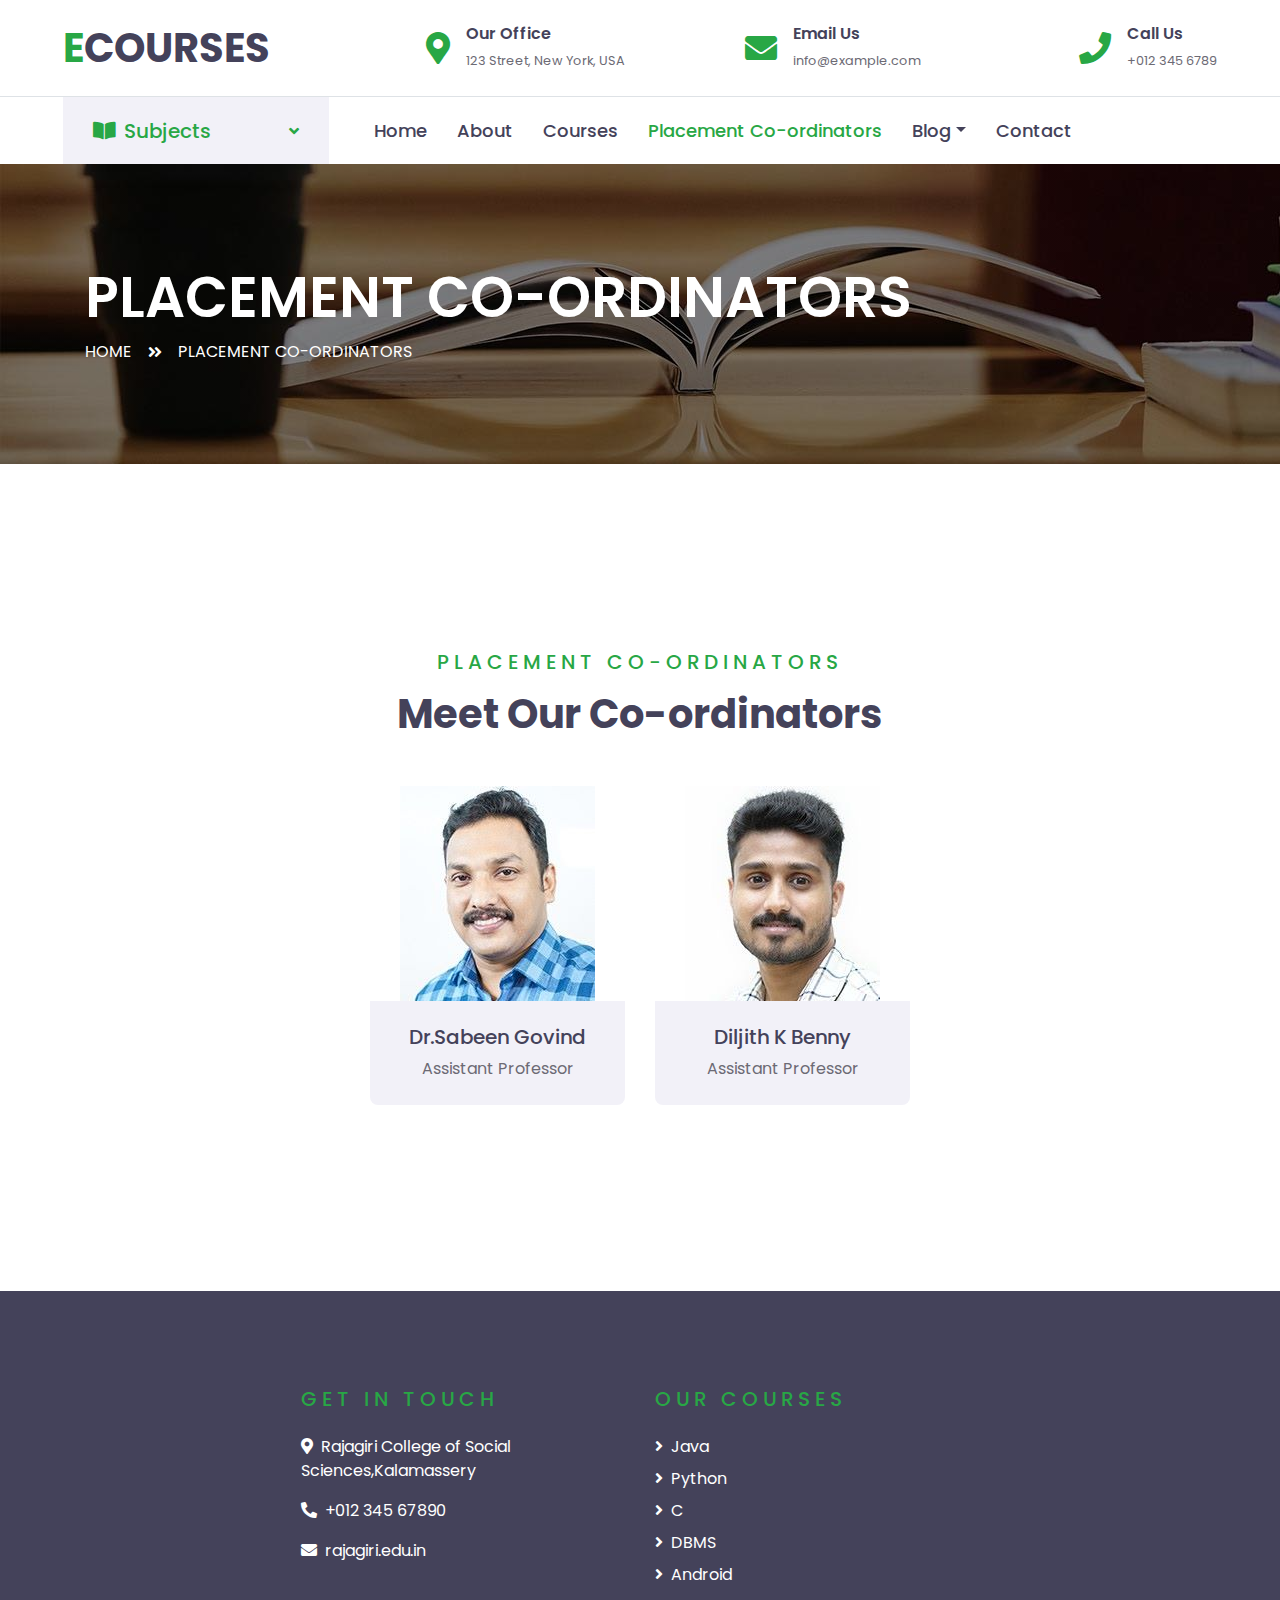
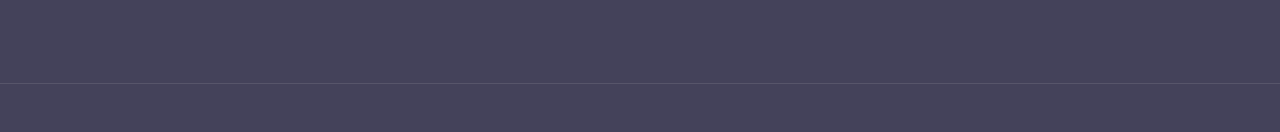
<file: teacher.html>
<!DOCTYPE html>
<html lang="en">

<head>
    <meta charset="utf-8">
    <title>ECOURSES - Online Courses HTML Template</title>
    <meta content="width=device-width, initial-scale=1.0" name="viewport">
    <meta content="Free HTML Templates" name="keywords">
    <meta content="Free HTML Templates" name="description">

    <!-- Favicon -->
    <link href="img/favicon.ico" rel="icon">

    <!-- Google Web Fonts -->
    <link rel="preconnect" href="https://fonts.gstatic.com">
    <link href="https://fonts.googleapis.com/css2?family=Poppins:wght@400;500;600;700&display=swap" rel="stylesheet"> 

    <!-- Font Awesome -->
    <link href="https://cdnjs.cloudflare.com/ajax/libs/font-awesome/5.10.0/css/all.min.css" rel="stylesheet">

    <!-- Libraries Stylesheet -->
    <link href="lib/owlcarousel/assets/owl.carousel.min.css" rel="stylesheet">

    <!-- Customized Bootstrap Stylesheet -->
    <link href="css/style.css" rel="stylesheet">
</head>

<body>
    <!-- Topbar Start -->
    <div class="container-fluid d-none d-lg-block">
        <div class="row align-items-center py-4 px-xl-5">
            <div class="col-lg-3">
                <a href="" class="text-decoration-none">
                    <h1 class="m-0"><span class="text-primary">E</span>COURSES</h1>
                </a>
            </div>
            <div class="col-lg-3 text-right">
                <div class="d-inline-flex align-items-center">
                    <i class="fa fa-2x fa-map-marker-alt text-primary mr-3"></i>
                    <div class="text-left">
                        <h6 class="font-weight-semi-bold mb-1">Our Office</h6>
                        <small>123 Street, New York, USA</small>
                    </div>
                </div>
            </div>
            <div class="col-lg-3 text-right">
                <div class="d-inline-flex align-items-center">
                    <i class="fa fa-2x fa-envelope text-primary mr-3"></i>
                    <div class="text-left">
                        <h6 class="font-weight-semi-bold mb-1">Email Us</h6>
                        <small>info@example.com</small>
                    </div>
                </div>
            </div>
            <div class="col-lg-3 text-right">
                <div class="d-inline-flex align-items-center">
                    <i class="fa fa-2x fa-phone text-primary mr-3"></i>
                    <div class="text-left">
                        <h6 class="font-weight-semi-bold mb-1">Call Us</h6>
                        <small>+012 345 6789</small>
                    </div>
                </div>
            </div>
        </div>
    </div>
    <!-- Topbar End -->


    <!-- Navbar Start -->
    <div class="container-fluid">
        <div class="row border-top px-xl-5">
            <div class="col-lg-3 d-none d-lg-block">
                <a class="d-flex align-items-center justify-content-between bg-secondary w-100 text-decoration-none" data-toggle="collapse" href="#navbar-vertical" style="height: 67px; padding: 0 30px;">
                    <h5 class="text-primary m-0"><i class="fa fa-book-open mr-2"></i>Subjects</h5>
                    <i class="fa fa-angle-down text-primary"></i>
                </a>
                <nav class="collapse position-absolute navbar navbar-vertical navbar-light align-items-start p-0 border border-top-0 border-bottom-0 bg-light" id="navbar-vertical" style="width: calc(100% - 30px); z-index: 9;">
                    <div class="navbar-nav w-100">
                        <div class="nav-item dropdown">
                            <a href="#" class="nav-link" data-toggle="dropdown">Web Design <i class="fa fa-angle-down float-right mt-1"></i></a>
                            <div class="dropdown-menu position-absolute bg-secondary border-0 rounded-0 w-100 m-0">
                                <a href="" class="dropdown-item">HTML</a>
                                <a href="" class="dropdown-item">CSS</a>
                                <a href="" class="dropdown-item">jQuery</a>
                            </div>
                        </div>
                        <a href="" class="nav-item nav-link">Apps Design</a>
                        <a href="" class="nav-item nav-link">Marketing</a>
                        <a href="" class="nav-item nav-link">Research</a>
                        <a href="" class="nav-item nav-link">SEO</a>
                    </div>
                </nav>
            </div>
            <div class="col-lg-9">
                <nav class="navbar navbar-expand-lg bg-light navbar-light py-3 py-lg-0 px-0">
                    <a href="" class="text-decoration-none d-block d-lg-none">
                        <h1 class="m-0"><span class="text-primary">E</span>COURSES</h1>
                    </a>
                    <button type="button" class="navbar-toggler" data-toggle="collapse" data-target="#navbarCollapse">
                        <span class="navbar-toggler-icon"></span>
                    </button>
                    <div class="collapse navbar-collapse justify-content-between" id="navbarCollapse">
                        <div class="navbar-nav py-0">
                            <a href="index.html" class="nav-item nav-link">Home</a>
                            <a href="about.html" class="nav-item nav-link">About</a>
                            <a href="course.html" class="nav-item nav-link">Courses</a>
                            <a href="teacher.html" class="nav-item nav-link active">Placement Co-ordinators</a>
                            <div class="nav-item dropdown">
                                <a href="#" class="nav-link dropdown-toggle" data-toggle="dropdown">Blog</a>
                                <div class="dropdown-menu rounded-0 m-0">
                                    <a href="blog.html" class="dropdown-item">Blog List</a>
                                    <a href="single.html" class="dropdown-item">Blog Detail</a>
                                </div>
                            </div>
                            <a href="contact.html" class="nav-item nav-link">Contact</a>
                        </div>
                        <!-- <a class="btn btn-primary py-2 px-4 ml-auto d-none d-lg-block" href="">Join Now</a> -->
                    </div>
                </nav>
            </div>
        </div>
    </div>
    <!-- Navbar End -->


    <!-- Header Start -->
    <div class="container-fluid page-header" style="margin-bottom: 90px;">
        <div class="container">
            <div class="d-flex flex-column justify-content-center" style="min-height: 300px">
                <h3 class="display-4 text-white text-uppercase">Placement Co-ordinators</h3>
                <div class="d-inline-flex text-white">
                    <p class="m-0 text-uppercase"><a class="text-white" href="">Home</a></p>
                    <i class="fa fa-angle-double-right pt-1 px-3"></i>
                    <p class="m-0 text-uppercase">Placement Co-ordinators</p>
                </div>
            </div>
        </div>
    </div>
    <!-- Header End -->


    <!-- Team Start -->
    <div class="container-fluid py-5">
        <div class="container pt-5 pb-3">
            <div class="text-center mb-5">
                <h5 class="text-primary text-uppercase mb-3" style="letter-spacing: 5px;">Placement Co-ordinators</h5>
                <h1>Meet Our Co-ordinators</h1>
            </div>
            <div class="row">
                <div class="col-md-6 col-lg-3 text-center team mb-4">
                    <div class="team-item rounded overflow-hidden mb-2">
                        <div class="team-img position-relative">
                            <img class="img-fluid" src="img/SIR2.jpg" alt="">
                            <div class="team-social">
                                <a class="btn btn-outline-light btn-square mx-1" href="#"><i class="fab fa-twitter"></i></a>
                                <a class="btn btn-outline-light btn-square mx-1" href="#"><i class="fab fa-facebook-f"></i></a>
                                <a class="btn btn-outline-light btn-square mx-1" href="#"><i class="fab fa-linkedin-in"></i></a>
                            </div>
                        </div>
                        <div class="bg-secondary p-4">
                            <h5>Dr.Sabeen Govind</h5>
                            <p class="m-0">Assistant Professor</p>
                        </div>
                    </div>
                </div>
                <div class="col-md-6 col-lg-3 text-center team mb-4">
                    <div class="team-item rounded overflow-hidden mb-2">
                        <div class="team-img position-relative">
                            <img class="img-fluid" src="img/SIR1.jpg" alt="">
                            <div class="team-social">
                                <a class="btn btn-outline-light btn-square mx-1" href="#"><i class="fab fa-twitter"></i></a>
                                <a class="btn btn-outline-light btn-square mx-1" href="#"><i class="fab fa-facebook-f"></i></a>
                                <a class="btn btn-outline-light btn-square mx-1" href="#"><i class="fab fa-linkedin-in"></i></a>
                            </div>
                        </div>
                        <div class="bg-secondary p-4">
                            <h5>Diljith K Benny</h5>
                            <p class="m-0">Assistant Professor</p>
                        </div>
                    </div>
                </div>
                </div>
                <!-- <div class="col-md-6 col-lg-3 text-center team mb-4">
                    <div class="team-item rounded overflow-hidden mb-2">
                        <div class="team-img position-relative">
                            <img class="img-fluid" src="img/team-3.jpg" alt="">
                            <div class="team-social">
                                <a class="btn btn-outline-light btn-square mx-1" href="#"><i class="fab fa-twitter"></i></a>
                                <a class="btn btn-outline-light btn-square mx-1" href="#"><i class="fab fa-facebook-f"></i></a>
                                <a class="btn btn-outline-light btn-square mx-1" href="#"><i class="fab fa-linkedin-in"></i></a>
                            </div>
                        </div>
                        <div class="bg-secondary p-4">
                            <h5>Jhon Doe</h5>
                            <p class="m-0">Web Designer</p>
                        </div>
                    </div>
                </div>
                <div class="col-md-6 col-lg-3 text-center team mb-4">
                    <div class="team-item rounded overflow-hidden mb-2">
                        <div class="team-img position-relative">
                            <img class="img-fluid" src="img/team-4.jpg" alt="">
                            <div class="team-social">
                                <a class="btn btn-outline-light btn-square mx-1" href="#"><i class="fab fa-twitter"></i></a>
                                <a class="btn btn-outline-light btn-square mx-1" href="#"><i class="fab fa-facebook-f"></i></a>
                                <a class="btn btn-outline-light btn-square mx-1" href="#"><i class="fab fa-linkedin-in"></i></a>
                            </div>
                        </div>
                        <div class="bg-secondary p-4">
                            <h5>Jhon Doe</h5>
                            <p class="m-0">Web Designer</p>
                        </div>
                    </div>
                </div>
                <div class="col-md-6 col-lg-3 text-center team mb-4">
                    <div class="team-item rounded overflow-hidden mb-2">
                        <div class="team-img position-relative">
                            <img class="img-fluid" src="img/team-1.jpg" alt="">
                            <div class="team-social">
                                <a class="btn btn-outline-light btn-square mx-1" href="#"><i class="fab fa-twitter"></i></a>
                                <a class="btn btn-outline-light btn-square mx-1" href="#"><i class="fab fa-facebook-f"></i></a>
                                <a class="btn btn-outline-light btn-square mx-1" href="#"><i class="fab fa-linkedin-in"></i></a>
                            </div>
                        </div>
                        <div class="bg-secondary p-4">
                            <h5>Jhon Doe</h5>
                            <p class="m-0">Web Designer</p>
                        </div>
                    </div>
                </div>
                <div class="col-md-6 col-lg-3 text-center team mb-4">
                    <div class="team-item rounded overflow-hidden mb-2">
                        <div class="team-img position-relative">
                            <img class="img-fluid" src="img/team-2.jpg" alt="">
                            <div class="team-social">
                                <a class="btn btn-outline-light btn-square mx-1" href="#"><i class="fab fa-twitter"></i></a>
                                <a class="btn btn-outline-light btn-square mx-1" href="#"><i class="fab fa-facebook-f"></i></a>
                                <a class="btn btn-outline-light btn-square mx-1" href="#"><i class="fab fa-linkedin-in"></i></a>
                            </div>
                        </div>
                        <div class="bg-secondary p-4">
                            <h5>Jhon Doe</h5>
                            <p class="m-0">Web Designer</p>
                        </div>
                    </div>
                </div>
                <div class="col-md-6 col-lg-3 text-center team mb-4">
                    <div class="team-item rounded overflow-hidden mb-2">
                        <div class="team-img position-relative">
                            <img class="img-fluid" src="img/team-3.jpg" alt="">
                            <div class="team-social">
                                <a class="btn btn-outline-light btn-square mx-1" href="#"><i class="fab fa-twitter"></i></a>
                                <a class="btn btn-outline-light btn-square mx-1" href="#"><i class="fab fa-facebook-f"></i></a>
                                <a class="btn btn-outline-light btn-square mx-1" href="#"><i class="fab fa-linkedin-in"></i></a>
                            </div>
                        </div>
                        <div class="bg-secondary p-4">
                            <h5>Jhon Doe</h5>
                            <p class="m-0">Web Designer</p>
                        </div>
                    </div>
                </div>
                <div class="col-md-6 col-lg-3 text-center team mb-4">
                    <div class="team-item rounded overflow-hidden mb-2">
                        <div class="team-img position-relative">
                            <img class="img-fluid" src="img/team-4.jpg" alt="">
                            <div class="team-social">
                                <a class="btn btn-outline-light btn-square mx-1" href="#"><i class="fab fa-twitter"></i></a>
                                <a class="btn btn-outline-light btn-square mx-1" href="#"><i class="fab fa-facebook-f"></i></a>
                                <a class="btn btn-outline-light btn-square mx-1" href="#"><i class="fab fa-linkedin-in"></i></a>
                            </div>
                        </div>
                        <div class="bg-secondary p-4">
                            <h5>Jhon Doe</h5>
                            <p class="m-0">Web Designer</p>
                        </div>
                    </div>
                </div> -->
            </div>
        </div>
    </div>
    <!-- Team End -->


    <!-- Footer Start -->
    <div class="container-fluid bg-dark text-white py-5 px-sm-3 px-lg-5" style="margin-top: 90px;">
        <div class="row pt-5">
            <div class="col-lg-7 col-md-12">
                <div class="row">
                    <div class="col-md-6 mb-5">
                        <h5 class="text-primary text-uppercase mb-4" style="letter-spacing: 5px;">Get In Touch</h5>
                        <p><i class="fa fa-map-marker-alt mr-2"></i>Rajagiri College of Social Sciences,Kalamassery</p>
                        <p><i class="fa fa-phone-alt mr-2"></i>+012 345 67890</p>
                        <p><i class="fa fa-envelope mr-2"></i>rajagiri.edu.in</p>
                        <!-- <div class="d-flex justify-content-start mt-4">
                            <a class="btn btn-outline-light btn-square mr-2" href="#"><i class="fab fa-twitter"></i></a>
                            <a class="btn btn-outline-light btn-square mr-2" href="#"><i class="fab fa-facebook-f"></i></a>
                            <a class="btn btn-outline-light btn-square mr-2" href="#"><i class="fab fa-linkedin-in"></i></a>
                            <a class="btn btn-outline-light btn-square" href="#"><i class="fab fa-instagram"></i></a>
                        </div> -->
                    </div>
                    <div class="col-md-6 mb-5">
                        <h5 class="text-primary text-uppercase mb-4" style="letter-spacing: 5px;">Our Courses</h5>
                        <div class="d-flex flex-column justify-content-start">
                            <a class="text-white mb-2" href="#"><i class="fa fa-angle-right mr-2"></i>Java</a>
                            <a class="text-white mb-2" href="#"><i class="fa fa-angle-right mr-2"></i>Python</a>
                            <a class="text-white mb-2" href="#"><i class="fa fa-angle-right mr-2"></i>C</a>
                            <a class="text-white mb-2" href="#"><i class="fa fa-angle-right mr-2"></i>DBMS</a>
                            <a class="text-white" href="#"><i class="fa fa-angle-right mr-2"></i>Android</a>
                        </div>
                    </div>
                </div>
            </div>
            <!-- <div class="col-lg-5 col-md-12 mb-5"> 
                <h5 class="text-primary text-uppercase mb-4" style="letter-spacing: 5px;">Newsletter</h5>
                <p>Rebum labore lorem dolores kasd est, et ipsum amet et at kasd, ipsum sea tempor magna tempor. Accu kasd sed ea duo ipsum. Dolor duo eirmod sea justo no lorem est diam</p>
                <div class="w-100">
                    <div class="input-group">
                        <input type="text" class="form-control border-light" style="padding: 30px;" placeholder="Your Email Address">
                        <div class="input-group-append">
                            <button class="btn btn-primary px-4">Sign Up</button>
                        </div>
                    </div>
                </div>
             </div> -->
        </div>
    </div>
    <div class="container-fluid bg-dark text-white border-top py-4 px-sm-3 px-md-5" style="border-color: rgba(256, 256, 256, .1) !important;">
        <!-- <div class="row"> 
            <div class="col-lg-6 text-center text-md-left mb-3 mb-md-0">
                <p class="m-0 text-white">&copy; <a href="#">Domain Name</a>. All Rights Reserved. Designed by <a href="https://htmlcodex.com">HTML Codex</a>
                </p>
            </div>
            <div class="col-lg-6 text-center text-md-right">
                <ul class="nav d-inline-flex">
                    <li class="nav-item">
                        <a class="nav-link text-white py-0" href="#">Privacy</a>
                    </li>
                    <li class="nav-item">
                        <a class="nav-link text-white py-0" href="#">Terms</a>
                    </li>
                    <li class="nav-item">
                        <a class="nav-link text-white py-0" href="#">FAQs</a>
                    </li>
                    <li class="nav-item">
                        <a class="nav-link text-white py-0" href="#">Help</a>
                    </li>
                </ul>
            </div>
        </div>-->
    </div>
    <!-- Footer End -->


    <!-- Back to Top -->
    <a href="#" class="btn btn-lg btn-primary btn-lg-square back-to-top"><i class="fa fa-angle-double-up"></i></a>


    <!-- JavaScript Libraries -->
    <script src="https://code.jquery.com/jquery-3.4.1.min.js"></script>
    <script src="https://stackpath.bootstrapcdn.com/bootstrap/4.4.1/js/bootstrap.bundle.min.js"></script>
    <script src="lib/easing/easing.min.js"></script>
    <script src="lib/owlcarousel/owl.carousel.min.js"></script>

    <!-- Contact Javascript File -->
    <script src="mail/jqBootstrapValidation.min.js"></script>
    <script src="mail/contact.js"></script>

    <!-- Template Javascript -->
    <script src="js/main.js"></script>
</body>

</html>
</file>
<file: css/style.css>
/******* Bootstrap Theming ********/
/*!
 * Bootstrap v4.5.3 (https://getbootstrap.com/)
 * Copyright 2011-2020 The Bootstrap Authors
 * Copyright 2011-2020 Twitter, Inc.
 * Licensed under MIT (https://github.com/twbs/bootstrap/blob/main/LICENSE)
 */
:root {
  --blue: #007bff;
  --indigo: #6610f2;
  --purple: #6f42c1;
  --pink: #e83e8c;
  --red: #dc3545;
  --orange: #fd7e14;
  --yellow: #ffc107;
  --green: #28a745;
  --teal: #20c997;
  --cyan: #17a2b8;
  --white: #fff;
  --gray: #6c757d;
  --gray-dark: #343a40;
  --primary: #28a745;
  --secondary: #F2F1F8;
  --success: #28a745;
  --info: #17a2b8;
  --warning: #ffc107;
  --danger: #dc3545;
  --light: #FFFFFF;
  --dark: #44425A;
  --breakpoint-xs: 0;
  --breakpoint-sm: 576px;
  --breakpoint-md: 768px;
  --breakpoint-lg: 992px;
  --breakpoint-xl: 1200px;
  --font-family-sans-serif: "Poppins", sans-serif;
  --font-family-monospace: SFMono-Regular, Menlo, Monaco, Consolas, "Liberation Mono", "Courier New", monospace;
}

*,
*::before,
*::after {
  box-sizing: border-box;
}

html {
  font-family: sans-serif;
  line-height: 1.15;
  -webkit-text-size-adjust: 100%;
  -webkit-tap-highlight-color: rgba(0, 0, 0, 0);
}

article, aside, figcaption, figure, footer, header, hgroup, main, nav, section {
  display: block;
}

body {
  margin: 0;
  font-family: "Poppins", sans-serif;
  font-size: 1rem;
  font-weight: 400;
  line-height: 1.5;
  color: #6C6A74;
  text-align: left;
  background-color: #fff;
}

[tabindex="-1"]:focus:not(:focus-visible) {
  outline: 0 !important;
}

hr {
  box-sizing: content-box;
  height: 0;
  overflow: visible;
}

h1, h2, h3, h4, h5, h6 {
  margin-top: 0;
  margin-bottom: 0.5rem;
}

p {
  margin-top: 0;
  margin-bottom: 1rem;
}

abbr[title],
abbr[data-original-title] {
  text-decoration: underline;
  text-decoration: underline dotted;
  cursor: help;
  border-bottom: 0;
  text-decoration-skip-ink: none;
}

address {
  margin-bottom: 1rem;
  font-style: normal;
  line-height: inherit;
}

ol,
ul,
dl {
  margin-top: 0;
  margin-bottom: 1rem;
}

ol ol,
ul ul,
ol ul,
ul ol {
  margin-bottom: 0;
}

dt {
  font-weight: 700;
}

dd {
  margin-bottom: .5rem;
  margin-left: 0;
}

blockquote {
  margin: 0 0 1rem;
}

b,
strong {
  font-weight: bolder;
}

small {
  font-size: 80%;
}

sub,
sup {
  position: relative;
  font-size: 75%;
  line-height: 0;
  vertical-align: baseline;
}

sub {
  bottom: -.25em;
}

sup {
  top: -.5em;
}

a {
  color: #28a745;
  text-decoration: none;
  background-color: transparent;
}

a:hover {
  color: #28a745;
  text-decoration: underline;
}

a:not([href]):not([class]) {
  color: inherit;
  text-decoration: none;
}

a:not([href]):not([class]):hover {
  color: inherit;
  text-decoration: none;
}

pre,
code,
kbd,
samp {
  font-family: SFMono-Regular, Menlo, Monaco, Consolas, "Liberation Mono", "Courier New", monospace;
  font-size: 1em;
}

pre {
  margin-top: 0;
  margin-bottom: 1rem;
  overflow: auto;
  -ms-overflow-style: scrollbar;
}

figure {
  margin: 0 0 1rem;
}

img {
  vertical-align: middle;
  border-style: none;
}

svg {
  overflow: hidden;
  vertical-align: middle;
}

table {
  border-collapse: collapse;
}

caption {
  padding-top: 0.75rem;
  padding-bottom: 0.75rem;
  color: #6c757d;
  text-align: left;
  caption-side: bottom;
}

th {
  text-align: inherit;
  text-align: -webkit-match-parent;
}

label {
  display: inline-block;
  margin-bottom: 0.5rem;
}

button {
  border-radius: 0;
}

button:focus {
  outline: 1px dotted;
  outline: 5px auto -webkit-focus-ring-color;
}

input,
button,
select,
optgroup,
textarea {
  margin: 0;
  font-family: inherit;
  font-size: inherit;
  line-height: inherit;
}

button,
input {
  overflow: visible;
}

button,
select {
  text-transform: none;
}

[role="button"] {
  cursor: pointer;
}

select {
  word-wrap: normal;
}

button,
[type="button"],
[type="reset"],
[type="submit"] {
  -webkit-appearance: button;
}

button:not(:disabled),
[type="button"]:not(:disabled),
[type="reset"]:not(:disabled),
[type="submit"]:not(:disabled) {
  cursor: pointer;
}

button::-moz-focus-inner,
[type="button"]::-moz-focus-inner,
[type="reset"]::-moz-focus-inner,
[type="submit"]::-moz-focus-inner {
  padding: 0;
  border-style: none;
}

input[type="radio"],
input[type="checkbox"] {
  box-sizing: border-box;
  padding: 0;
}

textarea {
  overflow: auto;
  resize: vertical;
}

fieldset {
  min-width: 0;
  padding: 0;
  margin: 0;
  border: 0;
}

legend {
  display: block;
  width: 100%;
  max-width: 100%;
  padding: 0;
  margin-bottom: .5rem;
  font-size: 1.5rem;
  line-height: inherit;
  color: inherit;
  white-space: normal;
}

@media (max-width: 1200px) {
  legend {
    font-size: calc(1.275rem + 0.3vw) ;
  }
}

progress {
  vertical-align: baseline;
}

[type="number"]::-webkit-inner-spin-button,
[type="number"]::-webkit-outer-spin-button {
  height: auto;
}

[type="search"] {
  outline-offset: -2px;
  -webkit-appearance: none;
}

[type="search"]::-webkit-search-decoration {
  -webkit-appearance: none;
}

::-webkit-file-upload-button {
  font: inherit;
  -webkit-appearance: button;
}

output {
  display: inline-block;
}

summary {
  display: list-item;
  cursor: pointer;
}

template {
  display: none;
}

[hidden] {
  display: none !important;
}

h1, h2, h3, h4, h5, h6,
.h1, .h2, .h3, .h4, .h5, .h6 {
  margin-bottom: 0.5rem;
  font-weight: 500;
  line-height: 1.2;
  color: #44425A;
}

h1, .h1 {
  font-size: 2.5rem;
}

@media (max-width: 1200px) {
  h1, .h1 {
    font-size: calc(1.375rem + 1.5vw) ;
  }
}

h2, .h2 {
  font-size: 2rem;
}

@media (max-width: 1200px) {
  h2, .h2 {
    font-size: calc(1.325rem + 0.9vw) ;
  }
}

h3, .h3 {
  font-size: 1.75rem;
}

@media (max-width: 1200px) {
  h3, .h3 {
    font-size: calc(1.3rem + 0.6vw) ;
  }
}

h4, .h4 {
  font-size: 1.5rem;
}

@media (max-width: 1200px) {
  h4, .h4 {
    font-size: calc(1.275rem + 0.3vw) ;
  }
}

h5, .h5 {
  font-size: 1.25rem;
}

h6, .h6 {
  font-size: 1rem;
}

.lead {
  font-size: 1.25rem;
  font-weight: 300;
}

.display-1 {
  font-size: 6rem;
  font-weight: 300;
  line-height: 1.2;
}

@media (max-width: 1200px) {
  .display-1 {
    font-size: calc(1.725rem + 5.7vw) ;
  }
}

.display-2 {
  font-size: 5.5rem;
  font-weight: 300;
  line-height: 1.2;
}

@media (max-width: 1200px) {
  .display-2 {
    font-size: calc(1.675rem + 5.1vw) ;
  }
}

.display-3 {
  font-size: 4.5rem;
  font-weight: 300;
  line-height: 1.2;
}

@media (max-width: 1200px) {
  .display-3 {
    font-size: calc(1.575rem + 3.9vw) ;
  }
}

.display-4 {
  font-size: 3.5rem;
  font-weight: 300;
  line-height: 1.2;
}

@media (max-width: 1200px) {
  .display-4 {
    font-size: calc(1.475rem + 2.7vw) ;
  }
}

hr {
  margin-top: 1rem;
  margin-bottom: 1rem;
  border: 0;
  border-top: 1px solid rgba(0, 0, 0, 0.1);
}

small,
.small {
  font-size: 80%;
  font-weight: 400;
}

mark,
.mark {
  padding: 0.2em;
  background-color: #fcf8e3;
}

.list-unstyled {
  padding-left: 0;
  list-style: none;
}

.list-inline {
  padding-left: 0;
  list-style: none;
}

.list-inline-item {
  display: inline-block;
}

.list-inline-item:not(:last-child) {
  margin-right: 0.5rem;
}

.initialism {
  font-size: 90%;
  text-transform: uppercase;
}

.blockquote {
  margin-bottom: 1rem;
  font-size: 1.25rem;
}

.blockquote-footer {
  display: block;
  font-size: 80%;
  color: #6c757d;
}

.blockquote-footer::before {
  content: "\2014\00A0";
}

.img-fluid {
  max-width: 100%;
  height: auto;
}

.img-thumbnail {
  padding: 0.25rem;
  background-color: #fff;
  border: 1px solid #dee2e6;
  border-radius: 8px;
  max-width: 100%;
  height: auto;
}

.figure {
  display: inline-block;
}

.figure-img {
  margin-bottom: 0.5rem;
  line-height: 1;
}

.figure-caption {
  font-size: 90%;
  color: #6c757d;
}

code {
  font-size: 87.5%;
  color: #e83e8c;
  word-wrap: break-word;
}

a > code {
  color: inherit;
}

kbd {
  padding: 0.2rem 0.4rem;
  font-size: 87.5%;
  color: #fff;
  background-color: #212529;
  border-radius: 0.2rem;
}

kbd kbd {
  padding: 0;
  font-size: 100%;
  font-weight: 700;
}

pre {
  display: block;
  font-size: 87.5%;
  color: #212529;
}

pre code {
  font-size: inherit;
  color: inherit;
  word-break: normal;
}

.pre-scrollable {
  max-height: 340px;
  overflow-y: scroll;
}

.container,
.container-fluid,
.container-sm,
.container-md,
.container-lg,
.container-xl {
  width: 100%;
  padding-right: 15px;
  padding-left: 15px;
  margin-right: auto;
  margin-left: auto;
}

@media (min-width: 576px) {
  .container, .container-sm {
    max-width: 540px;
  }
}

@media (min-width: 768px) {
  .container, .container-sm, .container-md {
    max-width: 720px;
  }
}

@media (min-width: 992px) {
  .container, .container-sm, .container-md, .container-lg {
    max-width: 960px;
  }
}

@media (min-width: 1200px) {
  .container, .container-sm, .container-md, .container-lg, .container-xl {
    max-width: 1140px;
  }
}

.row {
  display: flex;
  justify-content: center;
  flex-wrap: wrap;
  margin-right: -15px;
  margin-left: -15px;
}

.no-gutters {
  margin-right: 0;
  margin-left: 0;
}

.no-gutters > .col,
.no-gutters > [class*="col-"] {
  padding-right: 0;
  padding-left: 0;
}

.col-1, .col-2, .col-3, .col-4, .col-5, .col-6, .col-7, .col-8, .col-9, .col-10, .col-11, .col-12, .col,
.col-auto, .col-sm-1, .col-sm-2, .col-sm-3, .col-sm-4, .col-sm-5, .col-sm-6, .col-sm-7, .col-sm-8, .col-sm-9, .col-sm-10, .col-sm-11, .col-sm-12, .col-sm,
.col-sm-auto, .col-md-1, .col-md-2, .col-md-3, .col-md-4, .col-md-5, .col-md-6, .col-md-7, .col-md-8, .col-md-9, .col-md-10, .col-md-11, .col-md-12, .col-md,
.col-md-auto, .col-lg-1, .col-lg-2, .col-lg-3, .col-lg-4, .col-lg-5, .col-lg-6, .col-lg-7, .col-lg-8, .col-lg-9, .col-lg-10, .col-lg-11, .col-lg-12, .col-lg,
.col-lg-auto, .col-xl-1, .col-xl-2, .col-xl-3, .col-xl-4, .col-xl-5, .col-xl-6, .col-xl-7, .col-xl-8, .col-xl-9, .col-xl-10, .col-xl-11, .col-xl-12, .col-xl,
.col-xl-auto {
  position: relative;
  width: 100%;
  padding-right: 15px;
  padding-left: 15px;
}

.col {
  flex-basis: 0;
  flex-grow: 1;
  max-width: 100%;
}

.row-cols-1 > * {
  flex: 0 0 100%;
  max-width: 100%;
}

.row-cols-2 > * {
  flex: 0 0 50%;
  max-width: 50%;
}

.row-cols-3 > * {
  flex: 0 0 33.33333%;
  max-width: 33.33333%;
}

.row-cols-4 > * {
  flex: 0 0 25%;
  max-width: 25%;
}

.row-cols-5 > * {
  flex: 0 0 20%;
  max-width: 20%;
}

.row-cols-6 > * {
  flex: 0 0 16.66667%;
  max-width: 16.66667%;
}

.col-auto {
  flex: 0 0 auto;
  width: auto;
  max-width: 100%;
}

.col-1 {
  flex: 0 0 8.33333%;
  max-width: 8.33333%;
}

.col-2 {
  flex: 0 0 16.66667%;
  max-width: 16.66667%;
}

.col-3 {
  flex: 0 0 25%;
  max-width: 25%;
}

.col-4 {
  flex: 0 0 33.33333%;
  max-width: 33.33333%;
}

.col-5 {
  flex: 0 0 41.66667%;
  max-width: 41.66667%;
}

.col-6 {
  flex: 0 0 50%;
  max-width: 50%;
}

.col-7 {
  flex: 0 0 58.33333%;
  max-width: 58.33333%;
}

.col-8 {
  flex: 0 0 66.66667%;
  max-width: 66.66667%;
}

.col-9 {
  flex: 0 0 75%;
  max-width: 75%;
}

.col-10 {
  flex: 0 0 83.33333%;
  max-width: 83.33333%;
}

.col-11 {
  flex: 0 0 91.66667%;
  max-width: 91.66667%;
}

.col-12 {
  flex: 0 0 100%;
  max-width: 100%;
}

.order-first {
  order: -1;
}

.order-last {
  order: 13;
}

.order-0 {
  order: 0;
}

.order-1 {
  order: 1;
}

.order-2 {
  order: 2;
}

.order-3 {
  order: 3;
}

.order-4 {
  order: 4;
}

.order-5 {
  order: 5;
}

.order-6 {
  order: 6;
}

.order-7 {
  order: 7;
}

.order-8 {
  order: 8;
}

.order-9 {
  order: 9;
}

.order-10 {
  order: 10;
}

.order-11 {
  order: 11;
}

.order-12 {
  order: 12;
}

.offset-1 {
  margin-left: 8.33333%;
}

.offset-2 {
  margin-left: 16.66667%;
}

.offset-3 {
  margin-left: 25%;
}

.offset-4 {
  margin-left: 33.33333%;
}

.offset-5 {
  margin-left: 41.66667%;
}

.offset-6 {
  margin-left: 50%;
}

.offset-7 {
  margin-left: 58.33333%;
}

.offset-8 {
  margin-left: 66.66667%;
}

.offset-9 {
  margin-left: 75%;
}

.offset-10 {
  margin-left: 83.33333%;
}

.offset-11 {
  margin-left: 91.66667%;
}

@media (min-width: 576px) {
  .col-sm {
    flex-basis: 0;
    flex-grow: 1;
    max-width: 100%;
  }
  .row-cols-sm-1 > * {
    flex: 0 0 100%;
    max-width: 100%;
  }
  .row-cols-sm-2 > * {
    flex: 0 0 50%;
    max-width: 50%;
  }
  .row-cols-sm-3 > * {
    flex: 0 0 33.33333%;
    max-width: 33.33333%;
  }
  .row-cols-sm-4 > * {
    flex: 0 0 25%;
    max-width: 25%;
  }
  .row-cols-sm-5 > * {
    flex: 0 0 20%;
    max-width: 20%;
  }
  .row-cols-sm-6 > * {
    flex: 0 0 16.66667%;
    max-width: 16.66667%;
  }
  .col-sm-auto {
    flex: 0 0 auto;
    width: auto;
    max-width: 100%;
  }
  .col-sm-1 {
    flex: 0 0 8.33333%;
    max-width: 8.33333%;
  }
  .col-sm-2 {
    flex: 0 0 16.66667%;
    max-width: 16.66667%;
  }
  .col-sm-3 {
    flex: 0 0 25%;
    max-width: 25%;
  }
  .col-sm-4 {
    flex: 0 0 33.33333%;
    max-width: 33.33333%;
  }
  .col-sm-5 {
    flex: 0 0 41.66667%;
    max-width: 41.66667%;
  }
  .col-sm-6 {
    flex: 0 0 50%;
    max-width: 50%;
  }
  .col-sm-7 {
    flex: 0 0 58.33333%;
    max-width: 58.33333%;
  }
  .col-sm-8 {
    flex: 0 0 66.66667%;
    max-width: 66.66667%;
  }
  .col-sm-9 {
    flex: 0 0 75%;
    max-width: 75%;
  }
  .col-sm-10 {
    flex: 0 0 83.33333%;
    max-width: 83.33333%;
  }
  .col-sm-11 {
    flex: 0 0 91.66667%;
    max-width: 91.66667%;
  }
  .col-sm-12 {
    flex: 0 0 100%;
    max-width: 100%;
  }
  .order-sm-first {
    order: -1;
  }
  .order-sm-last {
    order: 13;
  }
  .order-sm-0 {
    order: 0;
  }
  .order-sm-1 {
    order: 1;
  }
  .order-sm-2 {
    order: 2;
  }
  .order-sm-3 {
    order: 3;
  }
  .order-sm-4 {
    order: 4;
  }
  .order-sm-5 {
    order: 5;
  }
  .order-sm-6 {
    order: 6;
  }
  .order-sm-7 {
    order: 7;
  }
  .order-sm-8 {
    order: 8;
  }
  .order-sm-9 {
    order: 9;
  }
  .order-sm-10 {
    order: 10;
  }
  .order-sm-11 {
    order: 11;
  }
  .order-sm-12 {
    order: 12;
  }
  .offset-sm-0 {
    margin-left: 0;
  }
  .offset-sm-1 {
    margin-left: 8.33333%;
  }
  .offset-sm-2 {
    margin-left: 16.66667%;
  }
  .offset-sm-3 {
    margin-left: 25%;
  }
  .offset-sm-4 {
    margin-left: 33.33333%;
  }
  .offset-sm-5 {
    margin-left: 41.66667%;
  }
  .offset-sm-6 {
    margin-left: 50%;
  }
  .offset-sm-7 {
    margin-left: 58.33333%;
  }
  .offset-sm-8 {
    margin-left: 66.66667%;
  }
  .offset-sm-9 {
    margin-left: 75%;
  }
  .offset-sm-10 {
    margin-left: 83.33333%;
  }
  .offset-sm-11 {
    margin-left: 91.66667%;
  }
}

@media (min-width: 768px) {
  .col-md {
    flex-basis: 0;
    flex-grow: 1;
    max-width: 100%;
  }
  .row-cols-md-1 > * {
    flex: 0 0 100%;
    max-width: 100%;
  }
  .row-cols-md-2 > * {
    flex: 0 0 50%;
    max-width: 50%;
  }
  .row-cols-md-3 > * {
    flex: 0 0 33.33333%;
    max-width: 33.33333%;
  }
  .row-cols-md-4 > * {
    flex: 0 0 25%;
    max-width: 25%;
  }
  .row-cols-md-5 > * {
    flex: 0 0 20%;
    max-width: 20%;
  }
  .row-cols-md-6 > * {
    flex: 0 0 16.66667%;
    max-width: 16.66667%;
  }
  .col-md-auto {
    flex: 0 0 auto;
    width: auto;
    max-width: 100%;
  }
  .col-md-1 {
    flex: 0 0 8.33333%;
    max-width: 8.33333%;
  }
  .col-md-2 {
    flex: 0 0 16.66667%;
    max-width: 16.66667%;
  }
  .col-md-3 {
    flex: 0 0 25%;
    max-width: 25%;
  }
  .col-md-4 {
    flex: 0 0 33.33333%;
    max-width: 33.33333%;
  }
  .col-md-5 {
    flex: 0 0 41.66667%;
    max-width: 41.66667%;
  }
  .col-md-6 {
    flex: 0 0 50%;
    max-width: 50%;
  }
  .col-md-7 {
    flex: 0 0 58.33333%;
    max-width: 58.33333%;
  }
  .col-md-8 {
    flex: 0 0 66.66667%;
    max-width: 66.66667%;
  }
  .col-md-9 {
    flex: 0 0 75%;
    max-width: 75%;
  }
  .col-md-10 {
    flex: 0 0 83.33333%;
    max-width: 83.33333%;
  }
  .col-md-11 {
    flex: 0 0 91.66667%;
    max-width: 91.66667%;
  }
  .col-md-12 {
    flex: 0 0 100%;
    max-width: 100%;
  }
  .order-md-first {
    order: -1;
  }
  .order-md-last {
    order: 13;
  }
  .order-md-0 {
    order: 0;
  }
  .order-md-1 {
    order: 1;
  }
  .order-md-2 {
    order: 2;
  }
  .order-md-3 {
    order: 3;
  }
  .order-md-4 {
    order: 4;
  }
  .order-md-5 {
    order: 5;
  }
  .order-md-6 {
    order: 6;
  }
  .order-md-7 {
    order: 7;
  }
  .order-md-8 {
    order: 8;
  }
  .order-md-9 {
    order: 9;
  }
  .order-md-10 {
    order: 10;
  }
  .order-md-11 {
    order: 11;
  }
  .order-md-12 {
    order: 12;
  }
  .offset-md-0 {
    margin-left: 0;
  }
  .offset-md-1 {
    margin-left: 8.33333%;
  }
  .offset-md-2 {
    margin-left: 16.66667%;
  }
  .offset-md-3 {
    margin-left: 25%;
  }
  .offset-md-4 {
    margin-left: 33.33333%;
  }
  .offset-md-5 {
    margin-left: 41.66667%;
  }
  .offset-md-6 {
    margin-left: 50%;
  }
  .offset-md-7 {
    margin-left: 58.33333%;
  }
  .offset-md-8 {
    margin-left: 66.66667%;
  }
  .offset-md-9 {
    margin-left: 75%;
  }
  .offset-md-10 {
    margin-left: 83.33333%;
  }
  .offset-md-11 {
    margin-left: 91.66667%;
  }
}

@media (min-width: 992px) {
  .col-lg {
    flex-basis: 0;
    flex-grow: 1;
    max-width: 100%;
  }
  .row-cols-lg-1 > * {
    flex: 0 0 100%;
    max-width: 100%;
  }
  .row-cols-lg-2 > * {
    flex: 0 0 50%;
    max-width: 50%;
  }
  .row-cols-lg-3 > * {
    flex: 0 0 33.33333%;
    max-width: 33.33333%;
  }
  .row-cols-lg-4 > * {
    flex: 0 0 25%;
    max-width: 25%;
  }
  .row-cols-lg-5 > * {
    flex: 0 0 20%;
    max-width: 20%;
  }
  .row-cols-lg-6 > * {
    flex: 0 0 16.66667%;
    max-width: 16.66667%;
  }
  .col-lg-auto {
    flex: 0 0 auto;
    width: auto;
    max-width: 100%;
  }
  .col-lg-1 {
    flex: 0 0 8.33333%;
    max-width: 8.33333%;
  }
  .col-lg-2 {
    flex: 0 0 16.66667%;
    max-width: 16.66667%;
  }
  .col-lg-3 {
    flex: 0 0 25%;
    max-width: 25%;
  }
  .col-lg-4 {
    flex: 0 0 33.33333%;
    max-width: 33.33333%;
  }
  .col-lg-5 {
    flex: 0 0 41.66667%;
    max-width: 41.66667%;
  }
  .col-lg-6 {
    flex: 0 0 50%;
    max-width: 50%;
  }
  .col-lg-7 {
    flex: 0 0 58.33333%;
    max-width: 58.33333%;
  }
  .col-lg-8 {
    flex: 0 0 66.66667%;
    max-width: 66.66667%;
  }
  .col-lg-9 {
    flex: 0 0 75%;
    max-width: 75%;
  }
  .col-lg-10 {
    flex: 0 0 83.33333%;
    max-width: 83.33333%;
  }
  .col-lg-11 {
    flex: 0 0 91.66667%;
    max-width: 91.66667%;
  }
  .col-lg-12 {
    flex: 0 0 100%;
    max-width: 100%;
  }
  .order-lg-first {
    order: -1;
  }
  .order-lg-last {
    order: 13;
  }
  .order-lg-0 {
    order: 0;
  }
  .order-lg-1 {
    order: 1;
  }
  .order-lg-2 {
    order: 2;
  }
  .order-lg-3 {
    order: 3;
  }
  .order-lg-4 {
    order: 4;
  }
  .order-lg-5 {
    order: 5;
  }
  .order-lg-6 {
    order: 6;
  }
  .order-lg-7 {
    order: 7;
  }
  .order-lg-8 {
    order: 8;
  }
  .order-lg-9 {
    order: 9;
  }
  .order-lg-10 {
    order: 10;
  }
  .order-lg-11 {
    order: 11;
  }
  .order-lg-12 {
    order: 12;
  }
  .offset-lg-0 {
    margin-left: 0;
  }
  .offset-lg-1 {
    margin-left: 8.33333%;
  }
  .offset-lg-2 {
    margin-left: 16.66667%;
  }
  .offset-lg-3 {
    margin-left: 25%;
  }
  .offset-lg-4 {
    margin-left: 33.33333%;
  }
  .offset-lg-5 {
    margin-left: 41.66667%;
  }
  .offset-lg-6 {
    margin-left: 50%;
  }
  .offset-lg-7 {
    margin-left: 58.33333%;
  }
  .offset-lg-8 {
    margin-left: 66.66667%;
  }
  .offset-lg-9 {
    margin-left: 75%;
  }
  .offset-lg-10 {
    margin-left: 83.33333%;
  }
  .offset-lg-11 {
    margin-left: 91.66667%;
  }
}

@media (min-width: 1200px) {
  .col-xl {
    flex-basis: 0;
    flex-grow: 1;
    max-width: 100%;
  }
  .row-cols-xl-1 > * {
    flex: 0 0 100%;
    max-width: 100%;
  }
  .row-cols-xl-2 > * {
    flex: 0 0 50%;
    max-width: 50%;
  }
  .row-cols-xl-3 > * {
    flex: 0 0 33.33333%;
    max-width: 33.33333%;
  }
  .row-cols-xl-4 > * {
    flex: 0 0 25%;
    max-width: 25%;
  }
  .row-cols-xl-5 > * {
    flex: 0 0 20%;
    max-width: 20%;
  }
  .row-cols-xl-6 > * {
    flex: 0 0 16.66667%;
    max-width: 16.66667%;
  }
  .col-xl-auto {
    flex: 0 0 auto;
    width: auto;
    max-width: 100%;
  }
  .col-xl-1 {
    flex: 0 0 8.33333%;
    max-width: 8.33333%;
  }
  .col-xl-2 {
    flex: 0 0 16.66667%;
    max-width: 16.66667%;
  }
  .col-xl-3 {
    flex: 0 0 25%;
    max-width: 25%;
  }
  .col-xl-4 {
    flex: 0 0 33.33333%;
    max-width: 33.33333%;
  }
  .col-xl-5 {
    flex: 0 0 41.66667%;
    max-width: 41.66667%;
  }
  .col-xl-6 {
    flex: 0 0 50%;
    max-width: 50%;
  }
  .col-xl-7 {
    flex: 0 0 58.33333%;
    max-width: 58.33333%;
  }
  .col-xl-8 {
    flex: 0 0 66.66667%;
    max-width: 66.66667%;
  }
  .col-xl-9 {
    flex: 0 0 75%;
    max-width: 75%;
  }
  .col-xl-10 {
    flex: 0 0 83.33333%;
    max-width: 83.33333%;
  }
  .col-xl-11 {
    flex: 0 0 91.66667%;
    max-width: 91.66667%;
  }
  .col-xl-12 {
    flex: 0 0 100%;
    max-width: 100%;
  }
  .order-xl-first {
    order: -1;
  }
  .order-xl-last {
    order: 13;
  }
  .order-xl-0 {
    order: 0;
  }
  .order-xl-1 {
    order: 1;
  }
  .order-xl-2 {
    order: 2;
  }
  .order-xl-3 {
    order: 3;
  }
  .order-xl-4 {
    order: 4;
  }
  .order-xl-5 {
    order: 5;
  }
  .order-xl-6 {
    order: 6;
  }
  .order-xl-7 {
    order: 7;
  }
  .order-xl-8 {
    order: 8;
  }
  .order-xl-9 {
    order: 9;
  }
  .order-xl-10 {
    order: 10;
  }
  .order-xl-11 {
    order: 11;
  }
  .order-xl-12 {
    order: 12;
  }
  .offset-xl-0 {
    margin-left: 0;
  }
  .offset-xl-1 {
    margin-left: 8.33333%;
  }
  .offset-xl-2 {
    margin-left: 16.66667%;
  }
  .offset-xl-3 {
    margin-left: 25%;
  }
  .offset-xl-4 {
    margin-left: 33.33333%;
  }
  .offset-xl-5 {
    margin-left: 41.66667%;
  }
  .offset-xl-6 {
    margin-left: 50%;
  }
  .offset-xl-7 {
    margin-left: 58.33333%;
  }
  .offset-xl-8 {
    margin-left: 66.66667%;
  }
  .offset-xl-9 {
    margin-left: 75%;
  }
  .offset-xl-10 {
    margin-left: 83.33333%;
  }
  .offset-xl-11 {
    margin-left: 91.66667%;
  }
}

.table {
  width: 100%;
  margin-bottom: 1rem;
  color: #6C6A74;
}

.table th,
.table td {
  padding: 0.75rem;
  vertical-align: top;
  border-top: 1px solid #dee2e6;
}

.table thead th {
  vertical-align: bottom;
  border-bottom: 2px solid #dee2e6;
}

.table tbody + tbody {
  border-top: 2px solid #dee2e6;
}

.table-sm th,
.table-sm td {
  padding: 0.3rem;
}

.table-bordered {
  border: 1px solid #dee2e6;
}

.table-bordered th,
.table-bordered td {
  border: 1px solid #dee2e6;
}

.table-bordered thead th,
.table-bordered thead td {
  border-bottom-width: 2px;
}

.table-borderless th,
.table-borderless td,
.table-borderless thead th,
.table-borderless tbody + tbody {
  border: 0;
}

.table-striped tbody tr:nth-of-type(odd) {
  background-color: rgba(0, 0, 0, 0.05);
}

.table-hover tbody tr:hover {
  color: #6C6A74;
  background-color: rgba(0, 0, 0, 0.075);
}

.table-primary,
.table-primary > th,
.table-primary > td {
  background-color: #ffd4b8;
}

.table-primary th,
.table-primary td,
.table-primary thead th,
.table-primary tbody + tbody {
  border-color: #ffaf7a;
}

.table-hover .table-primary:hover {
  background-color: #ffc59f;
}

.table-hover .table-primary:hover > td,
.table-hover .table-primary:hover > th {
  background-color: #ffc59f;
}

.table-secondary,
.table-secondary > th,
.table-secondary > td {
  background-color: #fbfbfd;
}

.table-secondary th,
.table-secondary td,
.table-secondary thead th,
.table-secondary tbody + tbody {
  border-color: #f8f8fb;
}

.table-hover .table-secondary:hover {
  background-color: #eaeaf5;
}

.table-hover .table-secondary:hover > td,
.table-hover .table-secondary:hover > th {
  background-color: #eaeaf5;
}

.table-success,
.table-success > th,
.table-success > td {
  background-color: #c3e6cb;
}

.table-success th,
.table-success td,
.table-success thead th,
.table-success tbody + tbody {
  border-color: #8fd19e;
}

.table-hover .table-success:hover {
  background-color: #b1dfbb;
}

.table-hover .table-success:hover > td,
.table-hover .table-success:hover > th {
  background-color: #b1dfbb;
}

.table-info,
.table-info > th,
.table-info > td {
  background-color: #bee5eb;
}

.table-info th,
.table-info td,
.table-info thead th,
.table-info tbody + tbody {
  border-color: #86cfda;
}

.table-hover .table-info:hover {
  background-color: #abdde5;
}

.table-hover .table-info:hover > td,
.table-hover .table-info:hover > th {
  background-color: #abdde5;
}

.table-warning,
.table-warning > th,
.table-warning > td {
  background-color: #ffeeba;
}

.table-warning th,
.table-warning td,
.table-warning thead th,
.table-warning tbody + tbody {
  border-color: #ffdf7e;
}

.table-hover .table-warning:hover {
  background-color: #ffe8a1;
}

.table-hover .table-warning:hover > td,
.table-hover .table-warning:hover > th {
  background-color: #ffe8a1;
}

.table-danger,
.table-danger > th,
.table-danger > td {
  background-color: #f5c6cb;
}

.table-danger th,
.table-danger td,
.table-danger thead th,
.table-danger tbody + tbody {
  border-color: #ed969e;
}

.table-hover .table-danger:hover {
  background-color: #f1b0b7;
}

.table-hover .table-danger:hover > td,
.table-hover .table-danger:hover > th {
  background-color: #f1b0b7;
}

.table-light,
.table-light > th,
.table-light > td {
  background-color: white;
}

.table-light th,
.table-light td,
.table-light thead th,
.table-light tbody + tbody {
  border-color: white;
}

.table-hover .table-light:hover {
  background-color: #f2f2f2;
}

.table-hover .table-light:hover > td,
.table-hover .table-light:hover > th {
  background-color: #f2f2f2;
}

.table-dark,
.table-dark > th,
.table-dark > td {
  background-color: #cbcad1;
}

.table-dark th,
.table-dark td,
.table-dark thead th,
.table-dark tbody + tbody {
  border-color: #9e9da9;
}

.table-hover .table-dark:hover {
  background-color: #bebcc5;
}

.table-hover .table-dark:hover > td,
.table-hover .table-dark:hover > th {
  background-color: #bebcc5;
}

.table-active,
.table-active > th,
.table-active > td {
  background-color: rgba(0, 0, 0, 0.075);
}

.table-hover .table-active:hover {
  background-color: rgba(0, 0, 0, 0.075);
}

.table-hover .table-active:hover > td,
.table-hover .table-active:hover > th {
  background-color: rgba(0, 0, 0, 0.075);
}

.table .thead-dark th {
  color: #fff;
  background-color: #343a40;
  border-color: #454d55;
}

.table .thead-light th {
  color: #495057;
  background-color: #e9ecef;
  border-color: #dee2e6;
}

.table-dark {
  color: #fff;
  background-color: #343a40;
}

.table-dark th,
.table-dark td,
.table-dark thead th {
  border-color: #454d55;
}

.table-dark.table-bordered {
  border: 0;
}

.table-dark.table-striped tbody tr:nth-of-type(odd) {
  background-color: rgba(255, 255, 255, 0.05);
}

.table-dark.table-hover tbody tr:hover {
  color: #fff;
  background-color: rgba(255, 255, 255, 0.075);
}

@media (max-width: 575.98px) {
  .table-responsive-sm {
    display: block;
    width: 100%;
    overflow-x: auto;
    -webkit-overflow-scrolling: touch;
  }
  .table-responsive-sm > .table-bordered {
    border: 0;
  }
}

@media (max-width: 767.98px) {
  .table-responsive-md {
    display: block;
    width: 100%;
    overflow-x: auto;
    -webkit-overflow-scrolling: touch;
  }
  .table-responsive-md > .table-bordered {
    border: 0;
  }
}

@media (max-width: 991.98px) {
  .table-responsive-lg {
    display: block;
    width: 100%;
    overflow-x: auto;
    -webkit-overflow-scrolling: touch;
  }
  .table-responsive-lg > .table-bordered {
    border: 0;
  }
}

@media (max-width: 1199.98px) {
  .table-responsive-xl {
    display: block;
    width: 100%;
    overflow-x: auto;
    -webkit-overflow-scrolling: touch;
  }
  .table-responsive-xl > .table-bordered {
    border: 0;
  }
}

.table-responsive {
  display: block;
  width: 100%;
  overflow-x: auto;
  -webkit-overflow-scrolling: touch;
}

.table-responsive > .table-bordered {
  border: 0;
}

.form-control {
  display: block;
  width: 100%;
  height: calc(1.5em + 0.75rem + 2px);
  padding: 0.375rem 0.75rem;
  font-size: 1rem;
  font-weight: 400;
  line-height: 1.5;
  color: #495057;
  background-color: #fff;
  background-clip: padding-box;
  border: 1px solid #ced4da;
  border-radius: 8px;
  transition: border-color 0.15s ease-in-out, box-shadow 0.15s ease-in-out;
}

@media (prefers-reduced-motion: reduce) {
  .form-control {
    transition: none;
  }
}

.form-control::-ms-expand {
  background-color: transparent;
  border: 0;
}

.form-control:-moz-focusring {
  color: transparent;
  text-shadow: 0 0 0 #495057;
}

.form-control:focus {
  color: #495057;
  background-color: #fff;
  border-color: #ffb380;
  outline: 0;
  box-shadow: 0 0 0 0.2rem rgba(255, 102, 0, 0.25);
}

.form-control::placeholder {
  color: #6c757d;
  opacity: 1;
}

.form-control:disabled, .form-control[readonly] {
  background-color: #e9ecef;
  opacity: 1;
}

input[type="date"].form-control,
input[type="time"].form-control,
input[type="datetime-local"].form-control,
input[type="month"].form-control {
  appearance: none;
}

select.form-control:focus::-ms-value {
  color: #495057;
  background-color: #fff;
}

.form-control-file,
.form-control-range {
  display: block;
  width: 100%;
}

.col-form-label {
  padding-top: calc(0.375rem + 1px);
  padding-bottom: calc(0.375rem + 1px);
  margin-bottom: 0;
  font-size: inherit;
  line-height: 1.5;
}

.col-form-label-lg {
  padding-top: calc(0.5rem + 1px);
  padding-bottom: calc(0.5rem + 1px);
  font-size: 1.25rem;
  line-height: 1.5;
}

.col-form-label-sm {
  padding-top: calc(0.25rem + 1px);
  padding-bottom: calc(0.25rem + 1px);
  font-size: 0.875rem;
  line-height: 1.5;
}

.form-control-plaintext {
  display: block;
  width: 100%;
  padding: 0.375rem 0;
  margin-bottom: 0;
  font-size: 1rem;
  line-height: 1.5;
  color: #6C6A74;
  background-color: transparent;
  border: solid transparent;
  border-width: 1px 0;
}

.form-control-plaintext.form-control-sm, .form-control-plaintext.form-control-lg {
  padding-right: 0;
  padding-left: 0;
}

.form-control-sm {
  height: calc(1.5em + 0.5rem + 2px);
  padding: 0.25rem 0.5rem;
  font-size: 0.875rem;
  line-height: 1.5;
  border-radius: 0.2rem;
}

.form-control-lg {
  height: calc(1.5em + 1rem + 2px);
  padding: 0.5rem 1rem;
  font-size: 1.25rem;
  line-height: 1.5;
  border-radius: 0.3rem;
}

select.form-control[size], select.form-control[multiple] {
  height: auto;
}

textarea.form-control {
  height: auto;
}

.form-group {
  margin-bottom: 1rem;
}

.form-text {
  display: block;
  margin-top: 0.25rem;
}

.form-row {
  display: flex;
  flex-wrap: wrap;
  margin-right: -5px;
  margin-left: -5px;
}

.form-row > .col,
.form-row > [class*="col-"] {
  padding-right: 5px;
  padding-left: 5px;
}

.form-check {
  position: relative;
  display: block;
  padding-left: 1.25rem;
}

.form-check-input {
  position: absolute;
  margin-top: 0.3rem;
  margin-left: -1.25rem;
}

.form-check-input[disabled] ~ .form-check-label,
.form-check-input:disabled ~ .form-check-label {
  color: #6c757d;
}

.form-check-label {
  margin-bottom: 0;
}

.form-check-inline {
  display: inline-flex;
  align-items: center;
  padding-left: 0;
  margin-right: 0.75rem;
}

.form-check-inline .form-check-input {
  position: static;
  margin-top: 0;
  margin-right: 0.3125rem;
  margin-left: 0;
}

.valid-feedback {
  display: none;
  width: 100%;
  margin-top: 0.25rem;
  font-size: 80%;
  color: #28a745;
}

.valid-tooltip {
  position: absolute;
  top: 100%;
  left: 0;
  z-index: 5;
  display: none;
  max-width: 100%;
  padding: 0.25rem 0.5rem;
  margin-top: .1rem;
  font-size: 0.875rem;
  line-height: 1.5;
  color: #fff;
  background-color: rgba(40, 167, 69, 0.9);
  border-radius: 8px;
}

.was-validated :valid ~ .valid-feedback,
.was-validated :valid ~ .valid-tooltip,
.is-valid ~ .valid-feedback,
.is-valid ~ .valid-tooltip {
  display: block;
}

.was-validated .form-control:valid, .form-control.is-valid {
  border-color: #28a745;
  padding-right: calc(1.5em + 0.75rem);
  background-image: url("data:image/svg+xml,%3csvg xmlns='http://www.w3.org/2000/svg' width='8' height='8' viewBox='0 0 8 8'%3e%3cpath fill='%2328a745' d='M2.3 6.73L.6 4.53c-.4-1.04.46-1.4 1.1-.8l1.1 1.4 3.4-3.8c.6-.63 1.6-.27 1.2.7l-4 4.6c-.43.5-.8.4-1.1.1z'/%3e%3c/svg%3e");
  background-repeat: no-repeat;
  background-position: right calc(0.375em + 0.1875rem) center;
  background-size: calc(0.75em + 0.375rem) calc(0.75em + 0.375rem);
}

.was-validated .form-control:valid:focus, .form-control.is-valid:focus {
  border-color: #28a745;
  box-shadow: 0 0 0 0.2rem rgba(40, 167, 69, 0.25);
}

.was-validated textarea.form-control:valid, textarea.form-control.is-valid {
  padding-right: calc(1.5em + 0.75rem);
  background-position: top calc(0.375em + 0.1875rem) right calc(0.375em + 0.1875rem);
}

.was-validated .custom-select:valid, .custom-select.is-valid {
  border-color: #28a745;
  padding-right: calc(0.75em + 2.3125rem);
  background: url("data:image/svg+xml,%3csvg xmlns='http://www.w3.org/2000/svg' width='4' height='5' viewBox='0 0 4 5'%3e%3cpath fill='%23343a40' d='M2 0L0 2h4zm0 5L0 3h4z'/%3e%3c/svg%3e") no-repeat right 0.75rem center/8px 10px, url("data:image/svg+xml,%3csvg xmlns='http://www.w3.org/2000/svg' width='8' height='8' viewBox='0 0 8 8'%3e%3cpath fill='%2328a745' d='M2.3 6.73L.6 4.53c-.4-1.04.46-1.4 1.1-.8l1.1 1.4 3.4-3.8c.6-.63 1.6-.27 1.2.7l-4 4.6c-.43.5-.8.4-1.1.1z'/%3e%3c/svg%3e") #fff no-repeat center right 1.75rem/calc(0.75em + 0.375rem) calc(0.75em + 0.375rem);
}

.was-validated .custom-select:valid:focus, .custom-select.is-valid:focus {
  border-color: #28a745;
  box-shadow: 0 0 0 0.2rem rgba(40, 167, 69, 0.25);
}

.was-validated .form-check-input:valid ~ .form-check-label, .form-check-input.is-valid ~ .form-check-label {
  color: #28a745;
}

.was-validated .form-check-input:valid ~ .valid-feedback,
.was-validated .form-check-input:valid ~ .valid-tooltip, .form-check-input.is-valid ~ .valid-feedback,
.form-check-input.is-valid ~ .valid-tooltip {
  display: block;
}

.was-validated .custom-control-input:valid ~ .custom-control-label, .custom-control-input.is-valid ~ .custom-control-label {
  color: #28a745;
}

.was-validated .custom-control-input:valid ~ .custom-control-label::before, .custom-control-input.is-valid ~ .custom-control-label::before {
  border-color: #28a745;
}

.was-validated .custom-control-input:valid:checked ~ .custom-control-label::before, .custom-control-input.is-valid:checked ~ .custom-control-label::before {
  border-color: #34ce57;
  background-color: #34ce57;
}

.was-validated .custom-control-input:valid:focus ~ .custom-control-label::before, .custom-control-input.is-valid:focus ~ .custom-control-label::before {
  box-shadow: 0 0 0 0.2rem rgba(40, 167, 69, 0.25);
}

.was-validated .custom-control-input:valid:focus:not(:checked) ~ .custom-control-label::before, .custom-control-input.is-valid:focus:not(:checked) ~ .custom-control-label::before {
  border-color: #28a745;
}

.was-validated .custom-file-input:valid ~ .custom-file-label, .custom-file-input.is-valid ~ .custom-file-label {
  border-color: #28a745;
}

.was-validated .custom-file-input:valid:focus ~ .custom-file-label, .custom-file-input.is-valid:focus ~ .custom-file-label {
  border-color: #28a745;
  box-shadow: 0 0 0 0.2rem rgba(40, 167, 69, 0.25);
}

.invalid-feedback {
  display: none;
  width: 100%;
  margin-top: 0.25rem;
  font-size: 80%;
  color: #dc3545;
}

.invalid-tooltip {
  position: absolute;
  top: 100%;
  left: 0;
  z-index: 5;
  display: none;
  max-width: 100%;
  padding: 0.25rem 0.5rem;
  margin-top: .1rem;
  font-size: 0.875rem;
  line-height: 1.5;
  color: #fff;
  background-color: rgba(220, 53, 69, 0.9);
  border-radius: 8px;
}

.was-validated :invalid ~ .invalid-feedback,
.was-validated :invalid ~ .invalid-tooltip,
.is-invalid ~ .invalid-feedback,
.is-invalid ~ .invalid-tooltip {
  display: block;
}

.was-validated .form-control:invalid, .form-control.is-invalid {
  border-color: #dc3545;
  padding-right: calc(1.5em + 0.75rem);
  background-image: url("data:image/svg+xml,%3csvg xmlns='http://www.w3.org/2000/svg' width='12' height='12' fill='none' stroke='%23dc3545' viewBox='0 0 12 12'%3e%3ccircle cx='6' cy='6' r='4.5'/%3e%3cpath stroke-linejoin='round' d='M5.8 3.6h.4L6 6.5z'/%3e%3ccircle cx='6' cy='8.2' r='.6' fill='%23dc3545' stroke='none'/%3e%3c/svg%3e");
  background-repeat: no-repeat;
  background-position: right calc(0.375em + 0.1875rem) center;
  background-size: calc(0.75em + 0.375rem) calc(0.75em + 0.375rem);
}

.was-validated .form-control:invalid:focus, .form-control.is-invalid:focus {
  border-color: #dc3545;
  box-shadow: 0 0 0 0.2rem rgba(220, 53, 69, 0.25);
}

.was-validated textarea.form-control:invalid, textarea.form-control.is-invalid {
  padding-right: calc(1.5em + 0.75rem);
  background-position: top calc(0.375em + 0.1875rem) right calc(0.375em + 0.1875rem);
}

.was-validated .custom-select:invalid, .custom-select.is-invalid {
  border-color: #dc3545;
  padding-right: calc(0.75em + 2.3125rem);
  background: url("data:image/svg+xml,%3csvg xmlns='http://www.w3.org/2000/svg' width='4' height='5' viewBox='0 0 4 5'%3e%3cpath fill='%23343a40' d='M2 0L0 2h4zm0 5L0 3h4z'/%3e%3c/svg%3e") no-repeat right 0.75rem center/8px 10px, url("data:image/svg+xml,%3csvg xmlns='http://www.w3.org/2000/svg' width='12' height='12' fill='none' stroke='%23dc3545' viewBox='0 0 12 12'%3e%3ccircle cx='6' cy='6' r='4.5'/%3e%3cpath stroke-linejoin='round' d='M5.8 3.6h.4L6 6.5z'/%3e%3ccircle cx='6' cy='8.2' r='.6' fill='%23dc3545' stroke='none'/%3e%3c/svg%3e") #fff no-repeat center right 1.75rem/calc(0.75em + 0.375rem) calc(0.75em + 0.375rem);
}

.was-validated .custom-select:invalid:focus, .custom-select.is-invalid:focus {
  border-color: #dc3545;
  box-shadow: 0 0 0 0.2rem rgba(220, 53, 69, 0.25);
}

.was-validated .form-check-input:invalid ~ .form-check-label, .form-check-input.is-invalid ~ .form-check-label {
  color: #dc3545;
}

.was-validated .form-check-input:invalid ~ .invalid-feedback,
.was-validated .form-check-input:invalid ~ .invalid-tooltip, .form-check-input.is-invalid ~ .invalid-feedback,
.form-check-input.is-invalid ~ .invalid-tooltip {
  display: block;
}

.was-validated .custom-control-input:invalid ~ .custom-control-label, .custom-control-input.is-invalid ~ .custom-control-label {
  color: #dc3545;
}

.was-validated .custom-control-input:invalid ~ .custom-control-label::before, .custom-control-input.is-invalid ~ .custom-control-label::before {
  border-color: #dc3545;
}

.was-validated .custom-control-input:invalid:checked ~ .custom-control-label::before, .custom-control-input.is-invalid:checked ~ .custom-control-label::before {
  border-color: #e4606d;
  background-color: #e4606d;
}

.was-validated .custom-control-input:invalid:focus ~ .custom-control-label::before, .custom-control-input.is-invalid:focus ~ .custom-control-label::before {
  box-shadow: 0 0 0 0.2rem rgba(220, 53, 69, 0.25);
}

.was-validated .custom-control-input:invalid:focus:not(:checked) ~ .custom-control-label::before, .custom-control-input.is-invalid:focus:not(:checked) ~ .custom-control-label::before {
  border-color: #dc3545;
}

.was-validated .custom-file-input:invalid ~ .custom-file-label, .custom-file-input.is-invalid ~ .custom-file-label {
  border-color: #dc3545;
}

.was-validated .custom-file-input:invalid:focus ~ .custom-file-label, .custom-file-input.is-invalid:focus ~ .custom-file-label {
  border-color: #dc3545;
  box-shadow: 0 0 0 0.2rem rgba(220, 53, 69, 0.25);
}

.form-inline {
  display: flex;
  flex-flow: row wrap;
  align-items: center;
}

.form-inline .form-check {
  width: 100%;
}

@media (min-width: 576px) {
  .form-inline label {
    display: flex;
    align-items: center;
    justify-content: center;
    margin-bottom: 0;
  }
  .form-inline .form-group {
    display: flex;
    flex: 0 0 auto;
    flex-flow: row wrap;
    align-items: center;
    margin-bottom: 0;
  }
  .form-inline .form-control {
    display: inline-block;
    width: auto;
    vertical-align: middle;
  }
  .form-inline .form-control-plaintext {
    display: inline-block;
  }
  .form-inline .input-group,
  .form-inline .custom-select {
    width: auto;
  }
  .form-inline .form-check {
    display: flex;
    align-items: center;
    justify-content: center;
    width: auto;
    padding-left: 0;
  }
  .form-inline .form-check-input {
    position: relative;
    flex-shrink: 0;
    margin-top: 0;
    margin-right: 0.25rem;
    margin-left: 0;
  }
  .form-inline .custom-control {
    align-items: center;
    justify-content: center;
  }
  .form-inline .custom-control-label {
    margin-bottom: 0;
  }
}

.btn {
  display: inline-block;
  font-weight: 400;
  color: #6C6A74;
  text-align: center;
  vertical-align: middle;
  user-select: none;
  background-color: transparent;
  border: 1px solid transparent;
  padding: 0.375rem 0.75rem;
  font-size: 1rem;
  line-height: 1.5;
  border-radius: 8px;
  transition: color 0.15s ease-in-out, background-color 0.15s ease-in-out, border-color 0.15s ease-in-out, box-shadow 0.15s ease-in-out;
}

@media (prefers-reduced-motion: reduce) {
  .btn {
    transition: none;
  }
}

.btn:hover {
  color: #6C6A74;
  text-decoration: none;
}

.btn:focus, .btn.focus {
  outline: 0;
  box-shadow: 0 0 0 0.2rem rgba(255, 102, 0, 0.25);
}

.btn.disabled, .btn:disabled {
  opacity: 0.65;
}

.btn:not(:disabled):not(.disabled) {
  cursor: pointer;
}

a.btn.disabled,
fieldset:disabled a.btn {
  pointer-events: none;
}

.btn-primary {
  color: #fff;
  background-color: #28a745;
  border-color: #28a745;
}

.btn-primary:hover {
  color: #fff;
  background-color: #28a745;
  border-color: #28a745;
}

.btn-primary:focus, .btn-primary.focus {
  color: #fff;
  background-color: #28a745;
  border-color: #28a745;
  box-shadow: 0 0 0 0.2rem rgba(255, 125, 38, 0.5);
}

.btn-primary.disabled, .btn-primary:disabled {
  color: #fff;
  background-color: #28a745;
  border-color: #28a745;
}

.btn-primary:not(:disabled):not(.disabled):active, .btn-primary:not(:disabled):not(.disabled).active,
.show > .btn-primary.dropdown-toggle {
  color: #fff;
  background-color: #28a745;
  border-color: #28a745;
}

.btn-primary:not(:disabled):not(.disabled):active:focus, .btn-primary:not(:disabled):not(.disabled).active:focus,
.show > .btn-primary.dropdown-toggle:focus {
  box-shadow: 0 0 0 0.2rem rgba(255, 125, 38, 0.5);
}

.btn-secondary {
  color: #212529;
  background-color: #F2F1F8;
  border-color: #F2F1F8;
}

.btn-secondary:hover {
  color: #212529;
  background-color: #dad8eb;
  border-color: #d2cfe7;
}

.btn-secondary:focus, .btn-secondary.focus {
  color: #212529;
  background-color: #dad8eb;
  border-color: #d2cfe7;
  box-shadow: 0 0 0 0.2rem rgba(211, 210, 217, 0.5);
}

.btn-secondary.disabled, .btn-secondary:disabled {
  color: #212529;
  background-color: #F2F1F8;
  border-color: #F2F1F8;
}

.btn-secondary:not(:disabled):not(.disabled):active, .btn-secondary:not(:disabled):not(.disabled).active,
.show > .btn-secondary.dropdown-toggle {
  color: #212529;
  background-color: #d2cfe7;
  border-color: #cbc7e3;
}

.btn-secondary:not(:disabled):not(.disabled):active:focus, .btn-secondary:not(:disabled):not(.disabled).active:focus,
.show > .btn-secondary.dropdown-toggle:focus {
  box-shadow: 0 0 0 0.2rem rgba(211, 210, 217, 0.5);
}

.btn-success {
  color: #fff;
  background-color: #28a745;
  border-color: #28a745;
}

.btn-success:hover {
  color: #fff;
  background-color: #218838;
  border-color: #1e7e34;
}

.btn-success:focus, .btn-success.focus {
  color: #fff;
  background-color: #218838;
  border-color: #1e7e34;
  box-shadow: 0 0 0 0.2rem rgba(72, 180, 97, 0.5);
}

.btn-success.disabled, .btn-success:disabled {
  color: #fff;
  background-color: #28a745;
  border-color: #28a745;
}

.btn-success:not(:disabled):not(.disabled):active, .btn-success:not(:disabled):not(.disabled).active,
.show > .btn-success.dropdown-toggle {
  color: #fff;
  background-color: #1e7e34;
  border-color: #1c7430;
}

.btn-success:not(:disabled):not(.disabled):active:focus, .btn-success:not(:disabled):not(.disabled).active:focus,
.show > .btn-success.dropdown-toggle:focus {
  box-shadow: 0 0 0 0.2rem rgba(72, 180, 97, 0.5);
}

.btn-info {
  color: #fff;
  background-color: #17a2b8;
  border-color: #17a2b8;
}

.btn-info:hover {
  color: #fff;
  background-color: #138496;
  border-color: #117a8b;
}

.btn-info:focus, .btn-info.focus {
  color: #fff;
  background-color: #138496;
  border-color: #117a8b;
  box-shadow: 0 0 0 0.2rem rgba(58, 176, 195, 0.5);
}

.btn-info.disabled, .btn-info:disabled {
  color: #fff;
  background-color: #17a2b8;
  border-color: #17a2b8;
}

.btn-info:not(:disabled):not(.disabled):active, .btn-info:not(:disabled):not(.disabled).active,
.show > .btn-info.dropdown-toggle {
  color: #fff;
  background-color: #117a8b;
  border-color: #10707f;
}

.btn-info:not(:disabled):not(.disabled):active:focus, .btn-info:not(:disabled):not(.disabled).active:focus,
.show > .btn-info.dropdown-toggle:focus {
  box-shadow: 0 0 0 0.2rem rgba(58, 176, 195, 0.5);
}

.btn-warning {
  color: #212529;
  background-color: #ffc107;
  border-color: #ffc107;
}

.btn-warning:hover {
  color: #212529;
  background-color: #e0a800;
  border-color: #d39e00;
}

.btn-warning:focus, .btn-warning.focus {
  color: #212529;
  background-color: #e0a800;
  border-color: #d39e00;
  box-shadow: 0 0 0 0.2rem rgba(222, 170, 12, 0.5);
}

.btn-warning.disabled, .btn-warning:disabled {
  color: #212529;
  background-color: #ffc107;
  border-color: #ffc107;
}

.btn-warning:not(:disabled):not(.disabled):active, .btn-warning:not(:disabled):not(.disabled).active,
.show > .btn-warning.dropdown-toggle {
  color: #212529;
  background-color: #d39e00;
  border-color: #c69500;
}

.btn-warning:not(:disabled):not(.disabled):active:focus, .btn-warning:not(:disabled):not(.disabled).active:focus,
.show > .btn-warning.dropdown-toggle:focus {
  box-shadow: 0 0 0 0.2rem rgba(222, 170, 12, 0.5);
}

.btn-danger {
  color: #fff;
  background-color: #dc3545;
  border-color: #dc3545;
}

.btn-danger:hover {
  color: #fff;
  background-color: #c82333;
  border-color: #bd2130;
}

.btn-danger:focus, .btn-danger.focus {
  color: #fff;
  background-color: #c82333;
  border-color: #bd2130;
  box-shadow: 0 0 0 0.2rem rgba(225, 83, 97, 0.5);
}

.btn-danger.disabled, .btn-danger:disabled {
  color: #fff;
  background-color: #dc3545;
  border-color: #dc3545;
}

.btn-danger:not(:disabled):not(.disabled):active, .btn-danger:not(:disabled):not(.disabled).active,
.show > .btn-danger.dropdown-toggle {
  color: #fff;
  background-color: #bd2130;
  border-color: #b21f2d;
}

.btn-danger:not(:disabled):not(.disabled):active:focus, .btn-danger:not(:disabled):not(.disabled).active:focus,
.show > .btn-danger.dropdown-toggle:focus {
  box-shadow: 0 0 0 0.2rem rgba(225, 83, 97, 0.5);
}

.btn-light {
  color: #212529;
  background-color: #FFFFFF;
  border-color: #FFFFFF;
}

.btn-light:hover {
  color: #212529;
  background-color: #ececec;
  border-color: #e6e6e6;
}

.btn-light:focus, .btn-light.focus {
  color: #212529;
  background-color: #ececec;
  border-color: #e6e6e6;
  box-shadow: 0 0 0 0.2rem rgba(222, 222, 223, 0.5);
}

.btn-light.disabled, .btn-light:disabled {
  color: #212529;
  background-color: #FFFFFF;
  border-color: #FFFFFF;
}

.btn-light:not(:disabled):not(.disabled):active, .btn-light:not(:disabled):not(.disabled).active,
.show > .btn-light.dropdown-toggle {
  color: #212529;
  background-color: #e6e6e6;
  border-color: #dfdfdf;
}

.btn-light:not(:disabled):not(.disabled):active:focus, .btn-light:not(:disabled):not(.disabled).active:focus,
.show > .btn-light.dropdown-toggle:focus {
  box-shadow: 0 0 0 0.2rem rgba(222, 222, 223, 0.5);
}

.btn-dark {
  color: #fff;
  background-color: #44425A;
  border-color: #44425A;
}

.btn-dark:hover {
  color: #fff;
  background-color: #333244;
  border-color: #2e2c3d;
}

.btn-dark:focus, .btn-dark.focus {
  color: #fff;
  background-color: #333244;
  border-color: #2e2c3d;
  box-shadow: 0 0 0 0.2rem rgba(96, 94, 115, 0.5);
}

.btn-dark.disabled, .btn-dark:disabled {
  color: #fff;
  background-color: #44425A;
  border-color: #44425A;
}

.btn-dark:not(:disabled):not(.disabled):active, .btn-dark:not(:disabled):not(.disabled).active,
.show > .btn-dark.dropdown-toggle {
  color: #fff;
  background-color: #2e2c3d;
  border-color: #282735;
}

.btn-dark:not(:disabled):not(.disabled):active:focus, .btn-dark:not(:disabled):not(.disabled).active:focus,
.show > .btn-dark.dropdown-toggle:focus {
  box-shadow: 0 0 0 0.2rem rgba(96, 94, 115, 0.5);
}

.btn-outline-primary {
  color: #28a745;
  border-color: #28a745;
}

.btn-outline-primary:hover {
  color: #fff;
  background-color: #28a745;
  border-color: #28a745;
}

.btn-outline-primary:focus, .btn-outline-primary.focus {
  box-shadow: 0 0 0 0.2rem rgba(255, 102, 0, 0.5);
}

.btn-outline-primary.disabled, .btn-outline-primary:disabled {
  color: #28a745;
  background-color: transparent;
}

.btn-outline-primary:not(:disabled):not(.disabled):active, .btn-outline-primary:not(:disabled):not(.disabled).active,
.show > .btn-outline-primary.dropdown-toggle {
  color: #fff;
  background-color: #28a745;
  border-color: #28a745;
}

.btn-outline-primary:not(:disabled):not(.disabled):active:focus, .btn-outline-primary:not(:disabled):not(.disabled).active:focus,
.show > .btn-outline-primary.dropdown-toggle:focus {
  box-shadow: 0 0 0 0.2rem rgba(255, 102, 0, 0.5);
}

.btn-outline-secondary {
  color: #F2F1F8;
  border-color: #F2F1F8;
}

.btn-outline-secondary:hover {
  color: #212529;
  background-color: #F2F1F8;
  border-color: #F2F1F8;
}

.btn-outline-secondary:focus, .btn-outline-secondary.focus {
  box-shadow: 0 0 0 0.2rem rgba(242, 241, 248, 0.5);
}

.btn-outline-secondary.disabled, .btn-outline-secondary:disabled {
  color: #F2F1F8;
  background-color: transparent;
}

.btn-outline-secondary:not(:disabled):not(.disabled):active, .btn-outline-secondary:not(:disabled):not(.disabled).active,
.show > .btn-outline-secondary.dropdown-toggle {
  color: #212529;
  background-color: #F2F1F8;
  border-color: #F2F1F8;
}

.btn-outline-secondary:not(:disabled):not(.disabled):active:focus, .btn-outline-secondary:not(:disabled):not(.disabled).active:focus,
.show > .btn-outline-secondary.dropdown-toggle:focus {
  box-shadow: 0 0 0 0.2rem rgba(242, 241, 248, 0.5);
}

.btn-outline-success {
  color: #28a745;
  border-color: #28a745;
}

.btn-outline-success:hover {
  color: #fff;
  background-color: #28a745;
  border-color: #28a745;
}

.btn-outline-success:focus, .btn-outline-success.focus {
  box-shadow: 0 0 0 0.2rem rgba(40, 167, 69, 0.5);
}

.btn-outline-success.disabled, .btn-outline-success:disabled {
  color: #28a745;
  background-color: transparent;
}

.btn-outline-success:not(:disabled):not(.disabled):active, .btn-outline-success:not(:disabled):not(.disabled).active,
.show > .btn-outline-success.dropdown-toggle {
  color: #fff;
  background-color: #28a745;
  border-color: #28a745;
}

.btn-outline-success:not(:disabled):not(.disabled):active:focus, .btn-outline-success:not(:disabled):not(.disabled).active:focus,
.show > .btn-outline-success.dropdown-toggle:focus {
  box-shadow: 0 0 0 0.2rem rgba(40, 167, 69, 0.5);
}

.btn-outline-info {
  color: #17a2b8;
  border-color: #17a2b8;
}

.btn-outline-info:hover {
  color: #fff;
  background-color: #17a2b8;
  border-color: #17a2b8;
}

.btn-outline-info:focus, .btn-outline-info.focus {
  box-shadow: 0 0 0 0.2rem rgba(23, 162, 184, 0.5);
}

.btn-outline-info.disabled, .btn-outline-info:disabled {
  color: #17a2b8;
  background-color: transparent;
}

.btn-outline-info:not(:disabled):not(.disabled):active, .btn-outline-info:not(:disabled):not(.disabled).active,
.show > .btn-outline-info.dropdown-toggle {
  color: #fff;
  background-color: #17a2b8;
  border-color: #17a2b8;
}

.btn-outline-info:not(:disabled):not(.disabled):active:focus, .btn-outline-info:not(:disabled):not(.disabled).active:focus,
.show > .btn-outline-info.dropdown-toggle:focus {
  box-shadow: 0 0 0 0.2rem rgba(23, 162, 184, 0.5);
}

.btn-outline-warning {
  color: #ffc107;
  border-color: #ffc107;
}

.btn-outline-warning:hover {
  color: #212529;
  background-color: #ffc107;
  border-color: #ffc107;
}

.btn-outline-warning:focus, .btn-outline-warning.focus {
  box-shadow: 0 0 0 0.2rem rgba(255, 193, 7, 0.5);
}

.btn-outline-warning.disabled, .btn-outline-warning:disabled {
  color: #ffc107;
  background-color: transparent;
}

.btn-outline-warning:not(:disabled):not(.disabled):active, .btn-outline-warning:not(:disabled):not(.disabled).active,
.show > .btn-outline-warning.dropdown-toggle {
  color: #212529;
  background-color: #ffc107;
  border-color: #ffc107;
}

.btn-outline-warning:not(:disabled):not(.disabled):active:focus, .btn-outline-warning:not(:disabled):not(.disabled).active:focus,
.show > .btn-outline-warning.dropdown-toggle:focus {
  box-shadow: 0 0 0 0.2rem rgba(255, 193, 7, 0.5);
}

.btn-outline-danger {
  color: #dc3545;
  border-color: #dc3545;
}

.btn-outline-danger:hover {
  color: #fff;
  background-color: #dc3545;
  border-color: #dc3545;
}

.btn-outline-danger:focus, .btn-outline-danger.focus {
  box-shadow: 0 0 0 0.2rem rgba(220, 53, 69, 0.5);
}

.btn-outline-danger.disabled, .btn-outline-danger:disabled {
  color: #dc3545;
  background-color: transparent;
}

.btn-outline-danger:not(:disabled):not(.disabled):active, .btn-outline-danger:not(:disabled):not(.disabled).active,
.show > .btn-outline-danger.dropdown-toggle {
  color: #fff;
  background-color: #dc3545;
  border-color: #dc3545;
}

.btn-outline-danger:not(:disabled):not(.disabled):active:focus, .btn-outline-danger:not(:disabled):not(.disabled).active:focus,
.show > .btn-outline-danger.dropdown-toggle:focus {
  box-shadow: 0 0 0 0.2rem rgba(220, 53, 69, 0.5);
}

.btn-outline-light {
  color: #FFFFFF;
  border-color: #FFFFFF;
}

.btn-outline-light:hover {
  color: #212529;
  background-color: #FFFFFF;
  border-color: #FFFFFF;
}

.btn-outline-light:focus, .btn-outline-light.focus {
  box-shadow: 0 0 0 0.2rem rgba(255, 255, 255, 0.5);
}

.btn-outline-light.disabled, .btn-outline-light:disabled {
  color: #FFFFFF;
  background-color: transparent;
}

.btn-outline-light:not(:disabled):not(.disabled):active, .btn-outline-light:not(:disabled):not(.disabled).active,
.show > .btn-outline-light.dropdown-toggle {
  color: #212529;
  background-color: #FFFFFF;
  border-color: #FFFFFF;
}

.btn-outline-light:not(:disabled):not(.disabled):active:focus, .btn-outline-light:not(:disabled):not(.disabled).active:focus,
.show > .btn-outline-light.dropdown-toggle:focus {
  box-shadow: 0 0 0 0.2rem rgba(255, 255, 255, 0.5);
}

.btn-outline-dark {
  color: #44425A;
  border-color: #44425A;
}

.btn-outline-dark:hover {
  color: #fff;
  background-color: #44425A;
  border-color: #44425A;
}

.btn-outline-dark:focus, .btn-outline-dark.focus {
  box-shadow: 0 0 0 0.2rem rgba(68, 66, 90, 0.5);
}

.btn-outline-dark.disabled, .btn-outline-dark:disabled {
  color: #44425A;
  background-color: transparent;
}

.btn-outline-dark:not(:disabled):not(.disabled):active, .btn-outline-dark:not(:disabled):not(.disabled).active,
.show > .btn-outline-dark.dropdown-toggle {
  color: #fff;
  background-color: #44425A;
  border-color: #44425A;
}

.btn-outline-dark:not(:disabled):not(.disabled):active:focus, .btn-outline-dark:not(:disabled):not(.disabled).active:focus,
.show > .btn-outline-dark.dropdown-toggle:focus {
  box-shadow: 0 0 0 0.2rem rgba(68, 66, 90, 0.5);
}

.btn-link {
  font-weight: 400;
  color: #28a745;
  text-decoration: none;
}

.btn-link:hover {
  color: #b34700;
  text-decoration: underline;
}

.btn-link:focus, .btn-link.focus {
  text-decoration: underline;
}

.btn-link:disabled, .btn-link.disabled {
  color: #6c757d;
  pointer-events: none;
}

.btn-lg, .btn-group-lg > .btn {
  padding: 0.5rem 1rem;
  font-size: 1.25rem;
  line-height: 1.5;
  border-radius: 0.3rem;
}

.btn-sm, .btn-group-sm > .btn {
  padding: 0.25rem 0.5rem;
  font-size: 0.875rem;
  line-height: 1.5;
  border-radius: 0.2rem;
}

.btn-block {
  display: block;
  width: 100%;
}

.btn-block + .btn-block {
  margin-top: 0.5rem;
}

input[type="submit"].btn-block,
input[type="reset"].btn-block,
input[type="button"].btn-block {
  width: 100%;
}

.fade {
  transition: opacity 0.15s linear;
}

@media (prefers-reduced-motion: reduce) {
  .fade {
    transition: none;
  }
}

.fade:not(.show) {
  opacity: 0;
}

.collapse:not(.show) {
  display: none;
}

.collapsing {
  position: relative;
  height: 0;
  overflow: hidden;
  transition: height 0.35s ease;
}

@media (prefers-reduced-motion: reduce) {
  .collapsing {
    transition: none;
  }
}

.dropup,
.dropright,
.dropdown,
.dropleft {
  position: relative;
}

.dropdown-toggle {
  white-space: nowrap;
}

.dropdown-toggle::after {
  display: inline-block;
  margin-left: 0.255em;
  vertical-align: 0.255em;
  content: "";
  border-top: 0.3em solid;
  border-right: 0.3em solid transparent;
  border-bottom: 0;
  border-left: 0.3em solid transparent;
}

.dropdown-toggle:empty::after {
  margin-left: 0;
}

.dropdown-menu {
  position: absolute;
  top: 100%;
  left: 0;
  z-index: 1000;
  display: none;
  float: left;
  min-width: 10rem;
  padding: 0.5rem 0;
  margin: 0.125rem 0 0;
  font-size: 1rem;
  color: #6C6A74;
  text-align: left;
  list-style: none;
  background-color: #fff;
  background-clip: padding-box;
  border: 1px solid rgba(0, 0, 0, 0.15);
  border-radius: 8px;
}

.dropdown-menu-left {
  right: auto;
  left: 0;
}

.dropdown-menu-right {
  right: 0;
  left: auto;
}

@media (min-width: 576px) {
  .dropdown-menu-sm-left {
    right: auto;
    left: 0;
  }
  .dropdown-menu-sm-right {
    right: 0;
    left: auto;
  }
}

@media (min-width: 768px) {
  .dropdown-menu-md-left {
    right: auto;
    left: 0;
  }
  .dropdown-menu-md-right {
    right: 0;
    left: auto;
  }
}

@media (min-width: 992px) {
  .dropdown-menu-lg-left {
    right: auto;
    left: 0;
  }
  .dropdown-menu-lg-right {
    right: 0;
    left: auto;
  }
}

@media (min-width: 1200px) {
  .dropdown-menu-xl-left {
    right: auto;
    left: 0;
  }
  .dropdown-menu-xl-right {
    right: 0;
    left: auto;
  }
}

.dropup .dropdown-menu {
  top: auto;
  bottom: 100%;
  margin-top: 0;
  margin-bottom: 0.125rem;
}

.dropup .dropdown-toggle::after {
  display: inline-block;
  margin-left: 0.255em;
  vertical-align: 0.255em;
  content: "";
  border-top: 0;
  border-right: 0.3em solid transparent;
  border-bottom: 0.3em solid;
  border-left: 0.3em solid transparent;
}

.dropup .dropdown-toggle:empty::after {
  margin-left: 0;
}

.dropright .dropdown-menu {
  top: 0;
  right: auto;
  left: 100%;
  margin-top: 0;
  margin-left: 0.125rem;
}

.dropright .dropdown-toggle::after {
  display: inline-block;
  margin-left: 0.255em;
  vertical-align: 0.255em;
  content: "";
  border-top: 0.3em solid transparent;
  border-right: 0;
  border-bottom: 0.3em solid transparent;
  border-left: 0.3em solid;
}

.dropright .dropdown-toggle:empty::after {
  margin-left: 0;
}

.dropright .dropdown-toggle::after {
  vertical-align: 0;
}

.dropleft .dropdown-menu {
  top: 0;
  right: 100%;
  left: auto;
  margin-top: 0;
  margin-right: 0.125rem;
}

.dropleft .dropdown-toggle::after {
  display: inline-block;
  margin-left: 0.255em;
  vertical-align: 0.255em;
  content: "";
}

.dropleft .dropdown-toggle::after {
  display: none;
}

.dropleft .dropdown-toggle::before {
  display: inline-block;
  margin-right: 0.255em;
  vertical-align: 0.255em;
  content: "";
  border-top: 0.3em solid transparent;
  border-right: 0.3em solid;
  border-bottom: 0.3em solid transparent;
}

.dropleft .dropdown-toggle:empty::after {
  margin-left: 0;
}

.dropleft .dropdown-toggle::before {
  vertical-align: 0;
}

.dropdown-menu[x-placement^="top"], .dropdown-menu[x-placement^="right"], .dropdown-menu[x-placement^="bottom"], .dropdown-menu[x-placement^="left"] {
  right: auto;
  bottom: auto;
}

.dropdown-divider {
  height: 0;
  margin: 0.5rem 0;
  overflow: hidden;
  border-top: 1px solid #e9ecef;
}

.dropdown-item {
  display: block;
  width: 100%;
  padding: 0.25rem 1.5rem;
  clear: both;
  font-weight: 400;
  color: #212529;
  text-align: inherit;
  white-space: nowrap;
  background-color: transparent;
  border: 0;
}

.dropdown-item:hover, .dropdown-item:focus {
  color: #16181b;
  text-decoration: none;
  background-color: #f8f9fa;
}

.dropdown-item.active, .dropdown-item:active {
  color: #fff;
  text-decoration: none;
  background-color: #28a745;
}

.dropdown-item.disabled, .dropdown-item:disabled {
  color: #6c757d;
  pointer-events: none;
  background-color: transparent;
}

.dropdown-menu.show {
  display: block;
}

.dropdown-header {
  display: block;
  padding: 0.5rem 1.5rem;
  margin-bottom: 0;
  font-size: 0.875rem;
  color: #6c757d;
  white-space: nowrap;
}

.dropdown-item-text {
  display: block;
  padding: 0.25rem 1.5rem;
  color: #212529;
}

.btn-group,
.btn-group-vertical {
  position: relative;
  display: inline-flex;
  vertical-align: middle;
}

.btn-group > .btn,
.btn-group-vertical > .btn {
  position: relative;
  flex: 1 1 auto;
}

.btn-group > .btn:hover,
.btn-group-vertical > .btn:hover {
  z-index: 1;
}

.btn-group > .btn:focus, .btn-group > .btn:active, .btn-group > .btn.active,
.btn-group-vertical > .btn:focus,
.btn-group-vertical > .btn:active,
.btn-group-vertical > .btn.active {
  z-index: 1;
}

.btn-toolbar {
  display: flex;
  flex-wrap: wrap;
  justify-content: flex-start;
}

.btn-toolbar .input-group {
  width: auto;
}

.btn-group > .btn:not(:first-child),
.btn-group > .btn-group:not(:first-child) {
  margin-left: -1px;
}

.btn-group > .btn:not(:last-child):not(.dropdown-toggle),
.btn-group > .btn-group:not(:last-child) > .btn {
  border-top-right-radius: 0;
  border-bottom-right-radius: 0;
}

.btn-group > .btn:not(:first-child),
.btn-group > .btn-group:not(:first-child) > .btn {
  border-top-left-radius: 0;
  border-bottom-left-radius: 0;
}

.dropdown-toggle-split {
  padding-right: 0.5625rem;
  padding-left: 0.5625rem;
}

.dropdown-toggle-split::after,
.dropup .dropdown-toggle-split::after,
.dropright .dropdown-toggle-split::after {
  margin-left: 0;
}

.dropleft .dropdown-toggle-split::before {
  margin-right: 0;
}

.btn-sm + .dropdown-toggle-split, .btn-group-sm > .btn + .dropdown-toggle-split {
  padding-right: 0.375rem;
  padding-left: 0.375rem;
}

.btn-lg + .dropdown-toggle-split, .btn-group-lg > .btn + .dropdown-toggle-split {
  padding-right: 0.75rem;
  padding-left: 0.75rem;
}

.btn-group-vertical {
  flex-direction: column;
  align-items: flex-start;
  justify-content: center;
}

.btn-group-vertical > .btn,
.btn-group-vertical > .btn-group {
  width: 100%;
}

.btn-group-vertical > .btn:not(:first-child),
.btn-group-vertical > .btn-group:not(:first-child) {
  margin-top: -1px;
}

.btn-group-vertical > .btn:not(:last-child):not(.dropdown-toggle),
.btn-group-vertical > .btn-group:not(:last-child) > .btn {
  border-bottom-right-radius: 0;
  border-bottom-left-radius: 0;
}

.btn-group-vertical > .btn:not(:first-child),
.btn-group-vertical > .btn-group:not(:first-child) > .btn {
  border-top-left-radius: 0;
  border-top-right-radius: 0;
}

.btn-group-toggle > .btn,
.btn-group-toggle > .btn-group > .btn {
  margin-bottom: 0;
}

.btn-group-toggle > .btn input[type="radio"],
.btn-group-toggle > .btn input[type="checkbox"],
.btn-group-toggle > .btn-group > .btn input[type="radio"],
.btn-group-toggle > .btn-group > .btn input[type="checkbox"] {
  position: absolute;
  clip: rect(0, 0, 0, 0);
  pointer-events: none;
}

.input-group {
  position: relative;
  display: flex;
  flex-wrap: wrap;
  align-items: stretch;
  width: 100%;
}

.input-group > .form-control,
.input-group > .form-control-plaintext,
.input-group > .custom-select,
.input-group > .custom-file {
  position: relative;
  flex: 1 1 auto;
  width: 1%;
  min-width: 0;
  margin-bottom: 0;
}

.input-group > .form-control + .form-control,
.input-group > .form-control + .custom-select,
.input-group > .form-control + .custom-file,
.input-group > .form-control-plaintext + .form-control,
.input-group > .form-control-plaintext + .custom-select,
.input-group > .form-control-plaintext + .custom-file,
.input-group > .custom-select + .form-control,
.input-group > .custom-select + .custom-select,
.input-group > .custom-select + .custom-file,
.input-group > .custom-file + .form-control,
.input-group > .custom-file + .custom-select,
.input-group > .custom-file + .custom-file {
  margin-left: -1px;
}

.input-group > .form-control:focus,
.input-group > .custom-select:focus,
.input-group > .custom-file .custom-file-input:focus ~ .custom-file-label {
  z-index: 3;
}

.input-group > .custom-file .custom-file-input:focus {
  z-index: 4;
}

.input-group > .form-control:not(:last-child),
.input-group > .custom-select:not(:last-child) {
  border-top-right-radius: 0;
  border-bottom-right-radius: 0;
}

.input-group > .form-control:not(:first-child),
.input-group > .custom-select:not(:first-child) {
  border-top-left-radius: 0;
  border-bottom-left-radius: 0;
}

.input-group > .custom-file {
  display: flex;
  align-items: center;
}

.input-group > .custom-file:not(:last-child) .custom-file-label,
.input-group > .custom-file:not(:last-child) .custom-file-label::after {
  border-top-right-radius: 0;
  border-bottom-right-radius: 0;
}

.input-group > .custom-file:not(:first-child) .custom-file-label {
  border-top-left-radius: 0;
  border-bottom-left-radius: 0;
}

.input-group-prepend,
.input-group-append {
  display: flex;
}

.input-group-prepend .btn,
.input-group-append .btn {
  position: relative;
  z-index: 2;
}

.input-group-prepend .btn:focus,
.input-group-append .btn:focus {
  z-index: 3;
}

.input-group-prepend .btn + .btn,
.input-group-prepend .btn + .input-group-text,
.input-group-prepend .input-group-text + .input-group-text,
.input-group-prepend .input-group-text + .btn,
.input-group-append .btn + .btn,
.input-group-append .btn + .input-group-text,
.input-group-append .input-group-text + .input-group-text,
.input-group-append .input-group-text + .btn {
  margin-left: -1px;
}

.input-group-prepend {
  margin-right: -1px;
}

.input-group-append {
  margin-left: -1px;
}

.input-group-text {
  display: flex;
  align-items: center;
  padding: 0.375rem 0.75rem;
  margin-bottom: 0;
  font-size: 1rem;
  font-weight: 400;
  line-height: 1.5;
  color: #495057;
  text-align: center;
  white-space: nowrap;
  background-color: #e9ecef;
  border: 1px solid #ced4da;
  border-radius: 8px;
}

.input-group-text input[type="radio"],
.input-group-text input[type="checkbox"] {
  margin-top: 0;
}

.input-group-lg > .form-control:not(textarea),
.input-group-lg > .custom-select {
  height: calc(1.5em + 1rem + 2px);
}

.input-group-lg > .form-control,
.input-group-lg > .custom-select,
.input-group-lg > .input-group-prepend > .input-group-text,
.input-group-lg > .input-group-append > .input-group-text,
.input-group-lg > .input-group-prepend > .btn,
.input-group-lg > .input-group-append > .btn {
  padding: 0.5rem 1rem;
  font-size: 1.25rem;
  line-height: 1.5;
  border-radius: 0.3rem;
}

.input-group-sm > .form-control:not(textarea),
.input-group-sm > .custom-select {
  height: calc(1.5em + 0.5rem + 2px);
}

.input-group-sm > .form-control,
.input-group-sm > .custom-select,
.input-group-sm > .input-group-prepend > .input-group-text,
.input-group-sm > .input-group-append > .input-group-text,
.input-group-sm > .input-group-prepend > .btn,
.input-group-sm > .input-group-append > .btn {
  padding: 0.25rem 0.5rem;
  font-size: 0.875rem;
  line-height: 1.5;
  border-radius: 0.2rem;
}

.input-group-lg > .custom-select,
.input-group-sm > .custom-select {
  padding-right: 1.75rem;
}

.input-group > .input-group-prepend > .btn,
.input-group > .input-group-prepend > .input-group-text,
.input-group > .input-group-append:not(:last-child) > .btn,
.input-group > .input-group-append:not(:last-child) > .input-group-text,
.input-group > .input-group-append:last-child > .btn:not(:last-child):not(.dropdown-toggle),
.input-group > .input-group-append:last-child > .input-group-text:not(:last-child) {
  border-top-right-radius: 0;
  border-bottom-right-radius: 0;
}

.input-group > .input-group-append > .btn,
.input-group > .input-group-append > .input-group-text,
.input-group > .input-group-prepend:not(:first-child) > .btn,
.input-group > .input-group-prepend:not(:first-child) > .input-group-text,
.input-group > .input-group-prepend:first-child > .btn:not(:first-child),
.input-group > .input-group-prepend:first-child > .input-group-text:not(:first-child) {
  border-top-left-radius: 0;
  border-bottom-left-radius: 0;
}

.custom-control {
  position: relative;
  z-index: 1;
  display: block;
  min-height: 1.5rem;
  padding-left: 1.5rem;
  color-adjust: exact;
}

.custom-control-inline {
  display: inline-flex;
  margin-right: 1rem;
}

.custom-control-input {
  position: absolute;
  left: 0;
  z-index: -1;
  width: 1rem;
  height: 1.25rem;
  opacity: 0;
}

.custom-control-input:checked ~ .custom-control-label::before {
  color: #fff;
  border-color: #28a745;
  background-color: #28a745;
}

.custom-control-input:focus ~ .custom-control-label::before {
  box-shadow: 0 0 0 0.2rem rgba(255, 102, 0, 0.25);
}

.custom-control-input:focus:not(:checked) ~ .custom-control-label::before {
  border-color: #ffb380;
}

.custom-control-input:not(:disabled):active ~ .custom-control-label::before {
  color: #fff;
  background-color: #ffd1b3;
  border-color: #ffd1b3;
}

.custom-control-input[disabled] ~ .custom-control-label, .custom-control-input:disabled ~ .custom-control-label {
  color: #6c757d;
}

.custom-control-input[disabled] ~ .custom-control-label::before, .custom-control-input:disabled ~ .custom-control-label::before {
  background-color: #e9ecef;
}

.custom-control-label {
  position: relative;
  margin-bottom: 0;
  vertical-align: top;
}

.custom-control-label::before {
  position: absolute;
  top: 0.25rem;
  left: -1.5rem;
  display: block;
  width: 1rem;
  height: 1rem;
  pointer-events: none;
  content: "";
  background-color: #fff;
  border: #adb5bd solid 1px;
}

.custom-control-label::after {
  position: absolute;
  top: 0.25rem;
  left: -1.5rem;
  display: block;
  width: 1rem;
  height: 1rem;
  content: "";
  background: no-repeat 50% / 50% 50%;
}

.custom-checkbox .custom-control-label::before {
  border-radius: 8px;
}

.custom-checkbox .custom-control-input:checked ~ .custom-control-label::after {
  background-image: url("data:image/svg+xml,%3csvg xmlns='http://www.w3.org/2000/svg' width='8' height='8' viewBox='0 0 8 8'%3e%3cpath fill='%23fff' d='M6.564.75l-3.59 3.612-1.538-1.55L0 4.26l2.974 2.99L8 2.193z'/%3e%3c/svg%3e");
}

.custom-checkbox .custom-control-input:indeterminate ~ .custom-control-label::before {
  border-color: #28a745;
  background-color: #28a745;
}

.custom-checkbox .custom-control-input:indeterminate ~ .custom-control-label::after {
  background-image: url("data:image/svg+xml,%3csvg xmlns='http://www.w3.org/2000/svg' width='4' height='4' viewBox='0 0 4 4'%3e%3cpath stroke='%23fff' d='M0 2h4'/%3e%3c/svg%3e");
}

.custom-checkbox .custom-control-input:disabled:checked ~ .custom-control-label::before {
  background-color: rgba(255, 102, 0, 0.5);
}

.custom-checkbox .custom-control-input:disabled:indeterminate ~ .custom-control-label::before {
  background-color: rgba(255, 102, 0, 0.5);
}

.custom-radio .custom-control-label::before {
  border-radius: 50%;
}

.custom-radio .custom-control-input:checked ~ .custom-control-label::after {
  background-image: url("data:image/svg+xml,%3csvg xmlns='http://www.w3.org/2000/svg' width='12' height='12' viewBox='-4 -4 8 8'%3e%3ccircle r='3' fill='%23fff'/%3e%3c/svg%3e");
}

.custom-radio .custom-control-input:disabled:checked ~ .custom-control-label::before {
  background-color: rgba(255, 102, 0, 0.5);
}

.custom-switch {
  padding-left: 2.25rem;
}

.custom-switch .custom-control-label::before {
  left: -2.25rem;
  width: 1.75rem;
  pointer-events: all;
  border-radius: 0.5rem;
}

.custom-switch .custom-control-label::after {
  top: calc(0.25rem + 2px);
  left: calc(-2.25rem + 2px);
  width: calc(1rem - 4px);
  height: calc(1rem - 4px);
  background-color: #adb5bd;
  border-radius: 0.5rem;
  transition: transform 0.15s ease-in-out, background-color 0.15s ease-in-out, border-color 0.15s ease-in-out, box-shadow 0.15s ease-in-out;
}

@media (prefers-reduced-motion: reduce) {
  .custom-switch .custom-control-label::after {
    transition: none;
  }
}

.custom-switch .custom-control-input:checked ~ .custom-control-label::after {
  background-color: #fff;
  transform: translateX(0.75rem);
}

.custom-switch .custom-control-input:disabled:checked ~ .custom-control-label::before {
  background-color: rgba(255, 102, 0, 0.5);
}

.custom-select {
  display: inline-block;
  width: 100%;
  height: calc(1.5em + 0.75rem + 2px);
  padding: 0.375rem 1.75rem 0.375rem 0.75rem;
  font-size: 1rem;
  font-weight: 400;
  line-height: 1.5;
  color: #495057;
  vertical-align: middle;
  background: #fff url("data:image/svg+xml,%3csvg xmlns='http://www.w3.org/2000/svg' width='4' height='5' viewBox='0 0 4 5'%3e%3cpath fill='%23343a40' d='M2 0L0 2h4zm0 5L0 3h4z'/%3e%3c/svg%3e") no-repeat right 0.75rem center/8px 10px;
  border: 1px solid #ced4da;
  border-radius: 8px;
  appearance: none;
}

.custom-select:focus {
  border-color: #ffb380;
  outline: 0;
  box-shadow: 0 0 0 0.2rem rgba(255, 102, 0, 0.25);
}

.custom-select:focus::-ms-value {
  color: #495057;
  background-color: #fff;
}

.custom-select[multiple], .custom-select[size]:not([size="1"]) {
  height: auto;
  padding-right: 0.75rem;
  background-image: none;
}

.custom-select:disabled {
  color: #6c757d;
  background-color: #e9ecef;
}

.custom-select::-ms-expand {
  display: none;
}

.custom-select:-moz-focusring {
  color: transparent;
  text-shadow: 0 0 0 #495057;
}

.custom-select-sm {
  height: calc(1.5em + 0.5rem + 2px);
  padding-top: 0.25rem;
  padding-bottom: 0.25rem;
  padding-left: 0.5rem;
  font-size: 0.875rem;
}

.custom-select-lg {
  height: calc(1.5em + 1rem + 2px);
  padding-top: 0.5rem;
  padding-bottom: 0.5rem;
  padding-left: 1rem;
  font-size: 1.25rem;
}

.custom-file {
  position: relative;
  display: inline-block;
  width: 100%;
  height: calc(1.5em + 0.75rem + 2px);
  margin-bottom: 0;
}

.custom-file-input {
  position: relative;
  z-index: 2;
  width: 100%;
  height: calc(1.5em + 0.75rem + 2px);
  margin: 0;
  opacity: 0;
}

.custom-file-input:focus ~ .custom-file-label {
  border-color: #ffb380;
  box-shadow: 0 0 0 0.2rem rgba(255, 102, 0, 0.25);
}

.custom-file-input[disabled] ~ .custom-file-label,
.custom-file-input:disabled ~ .custom-file-label {
  background-color: #e9ecef;
}

.custom-file-input:lang(en) ~ .custom-file-label::after {
  content: "Browse";
}

.custom-file-input ~ .custom-file-label[data-browse]::after {
  content: attr(data-browse);
}

.custom-file-label {
  position: absolute;
  top: 0;
  right: 0;
  left: 0;
  z-index: 1;
  height: calc(1.5em + 0.75rem + 2px);
  padding: 0.375rem 0.75rem;
  font-weight: 400;
  line-height: 1.5;
  color: #495057;
  background-color: #fff;
  border: 1px solid #ced4da;
  border-radius: 8px;
}

.custom-file-label::after {
  position: absolute;
  top: 0;
  right: 0;
  bottom: 0;
  z-index: 3;
  display: block;
  height: calc(1.5em + 0.75rem);
  padding: 0.375rem 0.75rem;
  line-height: 1.5;
  color: #495057;
  content: "Browse";
  background-color: #e9ecef;
  border-left: inherit;
  border-radius: 0 8px 8px 0;
}

.custom-range {
  width: 100%;
  height: 1.4rem;
  padding: 0;
  background-color: transparent;
  appearance: none;
}

.custom-range:focus {
  outline: none;
}

.custom-range:focus::-webkit-slider-thumb {
  box-shadow: 0 0 0 1px #fff, 0 0 0 0.2rem rgba(255, 102, 0, 0.25);
}

.custom-range:focus::-moz-range-thumb {
  box-shadow: 0 0 0 1px #fff, 0 0 0 0.2rem rgba(255, 102, 0, 0.25);
}

.custom-range:focus::-ms-thumb {
  box-shadow: 0 0 0 1px #fff, 0 0 0 0.2rem rgba(255, 102, 0, 0.25);
}

.custom-range::-moz-focus-outer {
  border: 0;
}

.custom-range::-webkit-slider-thumb {
  width: 1rem;
  height: 1rem;
  margin-top: -0.25rem;
  background-color: #28a745;
  border: 0;
  border-radius: 1rem;
  transition: background-color 0.15s ease-in-out, border-color 0.15s ease-in-out, box-shadow 0.15s ease-in-out;
  appearance: none;
}

@media (prefers-reduced-motion: reduce) {
  .custom-range::-webkit-slider-thumb {
    transition: none;
  }
}

.custom-range::-webkit-slider-thumb:active {
  background-color: #ffd1b3;
}

.custom-range::-webkit-slider-runnable-track {
  width: 100%;
  height: 0.5rem;
  color: transparent;
  cursor: pointer;
  background-color: #dee2e6;
  border-color: transparent;
  border-radius: 1rem;
}

.custom-range::-moz-range-thumb {
  width: 1rem;
  height: 1rem;
  background-color: #28a745;
  border: 0;
  border-radius: 1rem;
  transition: background-color 0.15s ease-in-out, border-color 0.15s ease-in-out, box-shadow 0.15s ease-in-out;
  appearance: none;
}

@media (prefers-reduced-motion: reduce) {
  .custom-range::-moz-range-thumb {
    transition: none;
  }
}

.custom-range::-moz-range-thumb:active {
  background-color: #ffd1b3;
}

.custom-range::-moz-range-track {
  width: 100%;
  height: 0.5rem;
  color: transparent;
  cursor: pointer;
  background-color: #dee2e6;
  border-color: transparent;
  border-radius: 1rem;
}

.custom-range::-ms-thumb {
  width: 1rem;
  height: 1rem;
  margin-top: 0;
  margin-right: 0.2rem;
  margin-left: 0.2rem;
  background-color: #28a745;
  border: 0;
  border-radius: 1rem;
  transition: background-color 0.15s ease-in-out, border-color 0.15s ease-in-out, box-shadow 0.15s ease-in-out;
  appearance: none;
}

@media (prefers-reduced-motion: reduce) {
  .custom-range::-ms-thumb {
    transition: none;
  }
}

.custom-range::-ms-thumb:active {
  background-color: #ffd1b3;
}

.custom-range::-ms-track {
  width: 100%;
  height: 0.5rem;
  color: transparent;
  cursor: pointer;
  background-color: transparent;
  border-color: transparent;
  border-width: 0.5rem;
}

.custom-range::-ms-fill-lower {
  background-color: #dee2e6;
  border-radius: 1rem;
}

.custom-range::-ms-fill-upper {
  margin-right: 15px;
  background-color: #dee2e6;
  border-radius: 1rem;
}

.custom-range:disabled::-webkit-slider-thumb {
  background-color: #adb5bd;
}

.custom-range:disabled::-webkit-slider-runnable-track {
  cursor: default;
}

.custom-range:disabled::-moz-range-thumb {
  background-color: #adb5bd;
}

.custom-range:disabled::-moz-range-track {
  cursor: default;
}

.custom-range:disabled::-ms-thumb {
  background-color: #adb5bd;
}

.custom-control-label::before,
.custom-file-label,
.custom-select {
  transition: background-color 0.15s ease-in-out, border-color 0.15s ease-in-out, box-shadow 0.15s ease-in-out;
}

@media (prefers-reduced-motion: reduce) {
  .custom-control-label::before,
  .custom-file-label,
  .custom-select {
    transition: none;
  }
}

.nav {
  display: flex;
  flex-wrap: wrap;
  padding-left: 0;
  margin-bottom: 0;
  list-style: none;
}

.nav-link {
  display: block;
  padding: 0.5rem 1rem;
}

.nav-link:hover, .nav-link:focus {
  text-decoration: none;
}

.nav-link.disabled {
  color: #6c757d;
  pointer-events: none;
  cursor: default;
}

.nav-tabs {
  border-bottom: 1px solid #dee2e6;
}

.nav-tabs .nav-item {
  margin-bottom: -1px;
}

.nav-tabs .nav-link {
  border: 1px solid transparent;
  border-top-left-radius: 8px;
  border-top-right-radius: 8px;
}

.nav-tabs .nav-link:hover, .nav-tabs .nav-link:focus {
  border-color: #e9ecef #e9ecef #dee2e6;
}

.nav-tabs .nav-link.disabled {
  color: #6c757d;
  background-color: transparent;
  border-color: transparent;
}

.nav-tabs .nav-link.active,
.nav-tabs .nav-item.show .nav-link {
  color: #495057;
  background-color: #fff;
  border-color: #dee2e6 #dee2e6 #fff;
}

.nav-tabs .dropdown-menu {
  margin-top: -1px;
  border-top-left-radius: 0;
  border-top-right-radius: 0;
}

.nav-pills .nav-link {
  border-radius: 8px;
}

.nav-pills .nav-link.active,
.nav-pills .show > .nav-link {
  color: #fff;
  background-color: #28a745;
}

.nav-fill > .nav-link,
.nav-fill .nav-item {
  flex: 1 1 auto;
  text-align: center;
}

.nav-justified > .nav-link,
.nav-justified .nav-item {
  flex-basis: 0;
  flex-grow: 1;
  text-align: center;
}

.tab-content > .tab-pane {
  display: none;
}

.tab-content > .active {
  display: block;
}

.navbar {
  position: relative;
  display: flex;
  flex-wrap: wrap;
  align-items: center;
  justify-content: space-between;
  padding: 0.5rem 1rem;
}

.navbar .container,
.navbar .container-fluid, .navbar .container-sm, .navbar .container-md, .navbar .container-lg, .navbar .container-xl {
  display: flex;
  flex-wrap: wrap;
  align-items: center;
  justify-content: space-between;
}

.navbar-brand {
  display: inline-block;
  padding-top: 0.3125rem;
  padding-bottom: 0.3125rem;
  margin-right: 1rem;
  font-size: 1.25rem;
  line-height: inherit;
  white-space: nowrap;
}

.navbar-brand:hover, .navbar-brand:focus {
  text-decoration: none;
}

.navbar-nav {
  display: flex;
  flex-direction: column;
  padding-left: 0;
  margin-bottom: 0;
  list-style: none;
}

.navbar-nav .nav-link {
  padding-right: 0;
  padding-left: 0;
}

.navbar-nav .dropdown-menu {
  position: static;
  float: none;
}

.navbar-text {
  display: inline-block;
  padding-top: 0.5rem;
  padding-bottom: 0.5rem;
}

.navbar-collapse {
  flex-basis: 100%;
  flex-grow: 1;
  align-items: center;
}

.navbar-toggler {
  padding: 0.25rem 0.75rem;
  font-size: 1.25rem;
  line-height: 1;
  background-color: transparent;
  border: 1px solid transparent;
  border-radius: 8px;
}

.navbar-toggler:hover, .navbar-toggler:focus {
  text-decoration: none;
}

.navbar-toggler-icon {
  display: inline-block;
  width: 1.5em;
  height: 1.5em;
  vertical-align: middle;
  content: "";
  background: no-repeat center center;
  background-size: 100% 100%;
}

@media (max-width: 575.98px) {
  .navbar-expand-sm > .container,
  .navbar-expand-sm > .container-fluid, .navbar-expand-sm > .container-sm, .navbar-expand-sm > .container-md, .navbar-expand-sm > .container-lg, .navbar-expand-sm > .container-xl {
    padding-right: 0;
    padding-left: 0;
  }
}

@media (min-width: 576px) {
  .navbar-expand-sm {
    flex-flow: row nowrap;
    justify-content: flex-start;
  }
  .navbar-expand-sm .navbar-nav {
    flex-direction: row;
  }
  .navbar-expand-sm .navbar-nav .dropdown-menu {
    position: absolute;
  }
  .navbar-expand-sm .navbar-nav .nav-link {
    padding-right: 0.5rem;
    padding-left: 0.5rem;
  }
  .navbar-expand-sm > .container,
  .navbar-expand-sm > .container-fluid, .navbar-expand-sm > .container-sm, .navbar-expand-sm > .container-md, .navbar-expand-sm > .container-lg, .navbar-expand-sm > .container-xl {
    flex-wrap: nowrap;
  }
  .navbar-expand-sm .navbar-collapse {
    display: flex !important;
    flex-basis: auto;
  }
  .navbar-expand-sm .navbar-toggler {
    display: none;
  }
}

@media (max-width: 767.98px) {
  .navbar-expand-md > .container,
  .navbar-expand-md > .container-fluid, .navbar-expand-md > .container-sm, .navbar-expand-md > .container-md, .navbar-expand-md > .container-lg, .navbar-expand-md > .container-xl {
    padding-right: 0;
    padding-left: 0;
  }
}

@media (min-width: 768px) {
  .navbar-expand-md {
    flex-flow: row nowrap;
    justify-content: flex-start;
  }
  .navbar-expand-md .navbar-nav {
    flex-direction: row;
  }
  .navbar-expand-md .navbar-nav .dropdown-menu {
    position: absolute;
  }
  .navbar-expand-md .navbar-nav .nav-link {
    padding-right: 0.5rem;
    padding-left: 0.5rem;
  }
  .navbar-expand-md > .container,
  .navbar-expand-md > .container-fluid, .navbar-expand-md > .container-sm, .navbar-expand-md > .container-md, .navbar-expand-md > .container-lg, .navbar-expand-md > .container-xl {
    flex-wrap: nowrap;
  }
  .navbar-expand-md .navbar-collapse {
    display: flex !important;
    flex-basis: auto;
  }
  .navbar-expand-md .navbar-toggler {
    display: none;
  }
}

@media (max-width: 991.98px) {
  .navbar-expand-lg > .container,
  .navbar-expand-lg > .container-fluid, .navbar-expand-lg > .container-sm, .navbar-expand-lg > .container-md, .navbar-expand-lg > .container-lg, .navbar-expand-lg > .container-xl {
    padding-right: 0;
    padding-left: 0;
  }
}

@media (min-width: 992px) {
  .navbar-expand-lg {
    flex-flow: row nowrap;
    justify-content: flex-start;
  }
  .navbar-expand-lg .navbar-nav {
    flex-direction: row;
  }
  .navbar-expand-lg .navbar-nav .dropdown-menu {
    position: absolute;
  }
  .navbar-expand-lg .navbar-nav .nav-link {
    padding-right: 0.5rem;
    padding-left: 0.5rem;
  }
  .navbar-expand-lg > .container,
  .navbar-expand-lg > .container-fluid, .navbar-expand-lg > .container-sm, .navbar-expand-lg > .container-md, .navbar-expand-lg > .container-lg, .navbar-expand-lg > .container-xl {
    flex-wrap: nowrap;
  }
  .navbar-expand-lg .navbar-collapse {
    display: flex !important;
    flex-basis: auto;
  }
  .navbar-expand-lg .navbar-toggler {
    display: none;
  }
}

@media (max-width: 1199.98px) {
  .navbar-expand-xl > .container,
  .navbar-expand-xl > .container-fluid, .navbar-expand-xl > .container-sm, .navbar-expand-xl > .container-md, .navbar-expand-xl > .container-lg, .navbar-expand-xl > .container-xl {
    padding-right: 0;
    padding-left: 0;
  }
}

@media (min-width: 1200px) {
  .navbar-expand-xl {
    flex-flow: row nowrap;
    justify-content: flex-start;
  }
  .navbar-expand-xl .navbar-nav {
    flex-direction: row;
  }
  .navbar-expand-xl .navbar-nav .dropdown-menu {
    position: absolute;
  }
  .navbar-expand-xl .navbar-nav .nav-link {
    padding-right: 0.5rem;
    padding-left: 0.5rem;
  }
  .navbar-expand-xl > .container,
  .navbar-expand-xl > .container-fluid, .navbar-expand-xl > .container-sm, .navbar-expand-xl > .container-md, .navbar-expand-xl > .container-lg, .navbar-expand-xl > .container-xl {
    flex-wrap: nowrap;
  }
  .navbar-expand-xl .navbar-collapse {
    display: flex !important;
    flex-basis: auto;
  }
  .navbar-expand-xl .navbar-toggler {
    display: none;
  }
}

.navbar-expand {
  flex-flow: row nowrap;
  justify-content: flex-start;
}

.navbar-expand > .container,
.navbar-expand > .container-fluid, .navbar-expand > .container-sm, .navbar-expand > .container-md, .navbar-expand > .container-lg, .navbar-expand > .container-xl {
  padding-right: 0;
  padding-left: 0;
}

.navbar-expand .navbar-nav {
  flex-direction: row;
}

.navbar-expand .navbar-nav .dropdown-menu {
  position: absolute;
}

.navbar-expand .navbar-nav .nav-link {
  padding-right: 0.5rem;
  padding-left: 0.5rem;
}

.navbar-expand > .container,
.navbar-expand > .container-fluid, .navbar-expand > .container-sm, .navbar-expand > .container-md, .navbar-expand > .container-lg, .navbar-expand > .container-xl {
  flex-wrap: nowrap;
}

.navbar-expand .navbar-collapse {
  display: flex !important;
  flex-basis: auto;
}

.navbar-expand .navbar-toggler {
  display: none;
}

.navbar-light .navbar-brand {
  color: rgba(0, 0, 0, 0.9);
}

.navbar-light .navbar-brand:hover, .navbar-light .navbar-brand:focus {
  color: rgba(0, 0, 0, 0.9);
}

.navbar-light .navbar-nav .nav-link {
  color: rgba(0, 0, 0, 0.5);
}

.navbar-light .navbar-nav .nav-link:hover, .navbar-light .navbar-nav .nav-link:focus {
  color: rgba(0, 0, 0, 0.7);
}

.navbar-light .navbar-nav .nav-link.disabled {
  color: rgba(0, 0, 0, 0.3);
}

.navbar-light .navbar-nav .show > .nav-link,
.navbar-light .navbar-nav .active > .nav-link,
.navbar-light .navbar-nav .nav-link.show,
.navbar-light .navbar-nav .nav-link.active {
  color: rgba(0, 0, 0, 0.9);
}

.navbar-light .navbar-toggler {
  color: rgba(0, 0, 0, 0.5);
  border-color: rgba(0, 0, 0, 0.1);
}

.navbar-light .navbar-toggler-icon {
  background-image: url("data:image/svg+xml,%3csvg xmlns='http://www.w3.org/2000/svg' width='30' height='30' viewBox='0 0 30 30'%3e%3cpath stroke='rgba%280, 0, 0, 0.5%29' stroke-linecap='round' stroke-miterlimit='10' stroke-width='2' d='M4 7h22M4 15h22M4 23h22'/%3e%3c/svg%3e");
}

.navbar-light .navbar-text {
  color: rgba(0, 0, 0, 0.5);
}

.navbar-light .navbar-text a {
  color: rgba(0, 0, 0, 0.9);
}

.navbar-light .navbar-text a:hover, .navbar-light .navbar-text a:focus {
  color: rgba(0, 0, 0, 0.9);
}

.navbar-dark .navbar-brand {
  color: #fff;
}

.navbar-dark .navbar-brand:hover, .navbar-dark .navbar-brand:focus {
  color: #fff;
}

.navbar-dark .navbar-nav .nav-link {
  color: rgba(255, 255, 255, 0.5);
}

.navbar-dark .navbar-nav .nav-link:hover, .navbar-dark .navbar-nav .nav-link:focus {
  color: rgba(255, 255, 255, 0.75);
}

.navbar-dark .navbar-nav .nav-link.disabled {
  color: rgba(255, 255, 255, 0.25);
}

.navbar-dark .navbar-nav .show > .nav-link,
.navbar-dark .navbar-nav .active > .nav-link,
.navbar-dark .navbar-nav .nav-link.show,
.navbar-dark .navbar-nav .nav-link.active {
  color: #fff;
}

.navbar-dark .navbar-toggler {
  color: rgba(255, 255, 255, 0.5);
  border-color: rgba(255, 255, 255, 0.1);
}

.navbar-dark .navbar-toggler-icon {
  background-image: url("data:image/svg+xml,%3csvg xmlns='http://www.w3.org/2000/svg' width='30' height='30' viewBox='0 0 30 30'%3e%3cpath stroke='rgba%28255, 255, 255, 0.5%29' stroke-linecap='round' stroke-miterlimit='10' stroke-width='2' d='M4 7h22M4 15h22M4 23h22'/%3e%3c/svg%3e");
}

.navbar-dark .navbar-text {
  color: rgba(255, 255, 255, 0.5);
}

.navbar-dark .navbar-text a {
  color: #fff;
}

.navbar-dark .navbar-text a:hover, .navbar-dark .navbar-text a:focus {
  color: #fff;
}

.card {
  position: relative;
  display: flex;
  flex-direction: column;
  min-width: 0;
  word-wrap: break-word;
  background-color: #fff;
  background-clip: border-box;
  border: 1px solid rgba(0, 0, 0, 0.125);
  border-radius: 8px;
}

.card > hr {
  margin-right: 0;
  margin-left: 0;
}

.card > .list-group {
  border-top: inherit;
  border-bottom: inherit;
}

.card > .list-group:first-child {
  border-top-width: 0;
  border-top-left-radius: 7px;
  border-top-right-radius: 7px;
}

.card > .list-group:last-child {
  border-bottom-width: 0;
  border-bottom-right-radius: 7px;
  border-bottom-left-radius: 7px;
}

.card > .card-header + .list-group,
.card > .list-group + .card-footer {
  border-top: 0;
}

.card-body {
  flex: 1 1 auto;
  min-height: 1px;
  padding: 1.25rem;
}

.card-title {
  margin-bottom: 0.75rem;
}

.card-subtitle {
  margin-top: -0.375rem;
  margin-bottom: 0;
}

.card-text:last-child {
  margin-bottom: 0;
}

.card-link:hover {
  text-decoration: none;
}

.card-link + .card-link {
  margin-left: 1.25rem;
}

.card-header {
  padding: 0.75rem 1.25rem;
  margin-bottom: 0;
  background-color: rgba(0, 0, 0, 0.03);
  border-bottom: 1px solid rgba(0, 0, 0, 0.125);
}

.card-header:first-child {
  border-radius: 7px 7px 0 0;
}

.card-footer {
  padding: 0.75rem 1.25rem;
  background-color: rgba(0, 0, 0, 0.03);
  border-top: 1px solid rgba(0, 0, 0, 0.125);
}

.card-footer:last-child {
  border-radius: 0 0 7px 7px;
}

.card-header-tabs {
  margin-right: -0.625rem;
  margin-bottom: -0.75rem;
  margin-left: -0.625rem;
  border-bottom: 0;
}

.card-header-pills {
  margin-right: -0.625rem;
  margin-left: -0.625rem;
}

.card-img-overlay {
  position: absolute;
  top: 0;
  right: 0;
  bottom: 0;
  left: 0;
  padding: 1.25rem;
  border-radius: 7px;
}

.card-img,
.card-img-top,
.card-img-bottom {
  flex-shrink: 0;
  width: 100%;
}

.card-img,
.card-img-top {
  border-top-left-radius: 7px;
  border-top-right-radius: 7px;
}

.card-img,
.card-img-bottom {
  border-bottom-right-radius: 7px;
  border-bottom-left-radius: 7px;
}

.card-deck .card {
  margin-bottom: 15px;
}

@media (min-width: 576px) {
  .card-deck {
    display: flex;
    flex-flow: row wrap;
    margin-right: -15px;
    margin-left: -15px;
  }
  .card-deck .card {
    flex: 1 0 0%;
    margin-right: 15px;
    margin-bottom: 0;
    margin-left: 15px;
  }
}

.card-group > .card {
  margin-bottom: 15px;
}

@media (min-width: 576px) {
  .card-group {
    display: flex;
    flex-flow: row wrap;
  }
  .card-group > .card {
    flex: 1 0 0%;
    margin-bottom: 0;
  }
  .card-group > .card + .card {
    margin-left: 0;
    border-left: 0;
  }
  .card-group > .card:not(:last-child) {
    border-top-right-radius: 0;
    border-bottom-right-radius: 0;
  }
  .card-group > .card:not(:last-child) .card-img-top,
  .card-group > .card:not(:last-child) .card-header {
    border-top-right-radius: 0;
  }
  .card-group > .card:not(:last-child) .card-img-bottom,
  .card-group > .card:not(:last-child) .card-footer {
    border-bottom-right-radius: 0;
  }
  .card-group > .card:not(:first-child) {
    border-top-left-radius: 0;
    border-bottom-left-radius: 0;
  }
  .card-group > .card:not(:first-child) .card-img-top,
  .card-group > .card:not(:first-child) .card-header {
    border-top-left-radius: 0;
  }
  .card-group > .card:not(:first-child) .card-img-bottom,
  .card-group > .card:not(:first-child) .card-footer {
    border-bottom-left-radius: 0;
  }
}

.card-columns .card {
  margin-bottom: 0.75rem;
}

@media (min-width: 576px) {
  .card-columns {
    column-count: 3;
    column-gap: 1.25rem;
    orphans: 1;
    widows: 1;
  }
  .card-columns .card {
    display: inline-block;
    width: 100%;
  }
}

.accordion {
  overflow-anchor: none;
}

.accordion > .card {
  overflow: hidden;
}

.accordion > .card:not(:last-of-type) {
  border-bottom: 0;
  border-bottom-right-radius: 0;
  border-bottom-left-radius: 0;
}

.accordion > .card:not(:first-of-type) {
  border-top-left-radius: 0;
  border-top-right-radius: 0;
}

.accordion > .card > .card-header {
  border-radius: 0;
  margin-bottom: -1px;
}

.breadcrumb {
  display: flex;
  flex-wrap: wrap;
  padding: 0.75rem 1rem;
  margin-bottom: 1rem;
  list-style: none;
  background-color: #e9ecef;
  border-radius: 8px;
}

.breadcrumb-item {
  display: flex;
}

.breadcrumb-item + .breadcrumb-item {
  padding-left: 0.5rem;
}

.breadcrumb-item + .breadcrumb-item::before {
  display: inline-block;
  padding-right: 0.5rem;
  color: #6c757d;
  content: "/";
}

.breadcrumb-item + .breadcrumb-item:hover::before {
  text-decoration: underline;
}

.breadcrumb-item + .breadcrumb-item:hover::before {
  text-decoration: none;
}

.breadcrumb-item.active {
  color: #6c757d;
}

.pagination {
  display: flex;
  padding-left: 0;
  list-style: none;
  border-radius: 8px;
}

.page-link {
  position: relative;
  display: block;
  padding: 0.5rem 0.75rem;
  margin-left: -1px;
  line-height: 1.25;
  color: #28a745;
  background-color: #fff;
  border: 1px solid #dee2e6;
}

.page-link:hover {
  z-index: 2;
  color: #b34700;
  text-decoration: none;
  background-color: #e9ecef;
  border-color: #dee2e6;
}

.page-link:focus {
  z-index: 3;
  outline: 0;
  box-shadow: 0 0 0 0.2rem rgba(255, 102, 0, 0.25);
}

.page-item:first-child .page-link {
  margin-left: 0;
  border-top-left-radius: 8px;
  border-bottom-left-radius: 8px;
}

.page-item:last-child .page-link {
  border-top-right-radius: 8px;
  border-bottom-right-radius: 8px;
}

.page-item.active .page-link {
  z-index: 3;
  color: #fff;
  background-color: #28a745;
  border-color: #28a745;
}

.page-item.disabled .page-link {
  color: #6c757d;
  pointer-events: none;
  cursor: auto;
  background-color: #fff;
  border-color: #dee2e6;
}

.pagination-lg .page-link {
  padding: 0.75rem 1.5rem;
  font-size: 1.25rem;
  line-height: 1.5;
}

.pagination-lg .page-item:first-child .page-link {
  border-top-left-radius: 0.3rem;
  border-bottom-left-radius: 0.3rem;
}

.pagination-lg .page-item:last-child .page-link {
  border-top-right-radius: 0.3rem;
  border-bottom-right-radius: 0.3rem;
}

.pagination-sm .page-link {
  padding: 0.25rem 0.5rem;
  font-size: 0.875rem;
  line-height: 1.5;
}

.pagination-sm .page-item:first-child .page-link {
  border-top-left-radius: 0.2rem;
  border-bottom-left-radius: 0.2rem;
}

.pagination-sm .page-item:last-child .page-link {
  border-top-right-radius: 0.2rem;
  border-bottom-right-radius: 0.2rem;
}

.badge {
  display: inline-block;
  padding: 0.25em 0.4em;
  font-size: 75%;
  font-weight: 700;
  line-height: 1;
  text-align: center;
  white-space: nowrap;
  vertical-align: baseline;
  border-radius: 8px;
  transition: color 0.15s ease-in-out, background-color 0.15s ease-in-out, border-color 0.15s ease-in-out, box-shadow 0.15s ease-in-out;
}

@media (prefers-reduced-motion: reduce) {
  .badge {
    transition: none;
  }
}

a.badge:hover, a.badge:focus {
  text-decoration: none;
}

.badge:empty {
  display: none;
}

.btn .badge {
  position: relative;
  top: -1px;
}

.badge-pill {
  padding-right: 0.6em;
  padding-left: 0.6em;
  border-radius: 10rem;
}

.badge-primary {
  color: #fff;
  background-color: #28a745;
}

a.badge-primary:hover, a.badge-primary:focus {
  color: #fff;
  background-color: #cc5200;
}

a.badge-primary:focus, a.badge-primary.focus {
  outline: 0;
  box-shadow: 0 0 0 0.2rem rgba(255, 102, 0, 0.5);
}

.badge-secondary {
  color: #212529;
  background-color: #F2F1F8;
}

a.badge-secondary:hover, a.badge-secondary:focus {
  color: #212529;
  background-color: #d2cfe7;
}

a.badge-secondary:focus, a.badge-secondary.focus {
  outline: 0;
  box-shadow: 0 0 0 0.2rem rgba(242, 241, 248, 0.5);
}

.badge-success {
  color: #fff;
  background-color: #28a745;
}

a.badge-success:hover, a.badge-success:focus {
  color: #fff;
  background-color: #1e7e34;
}

a.badge-success:focus, a.badge-success.focus {
  outline: 0;
  box-shadow: 0 0 0 0.2rem rgba(40, 167, 69, 0.5);
}

.badge-info {
  color: #fff;
  background-color: #17a2b8;
}

a.badge-info:hover, a.badge-info:focus {
  color: #fff;
  background-color: #117a8b;
}

a.badge-info:focus, a.badge-info.focus {
  outline: 0;
  box-shadow: 0 0 0 0.2rem rgba(23, 162, 184, 0.5);
}

.badge-warning {
  color: #212529;
  background-color: #ffc107;
}

a.badge-warning:hover, a.badge-warning:focus {
  color: #212529;
  background-color: #d39e00;
}

a.badge-warning:focus, a.badge-warning.focus {
  outline: 0;
  box-shadow: 0 0 0 0.2rem rgba(255, 193, 7, 0.5);
}

.badge-danger {
  color: #fff;
  background-color: #dc3545;
}

a.badge-danger:hover, a.badge-danger:focus {
  color: #fff;
  background-color: #bd2130;
}

a.badge-danger:focus, a.badge-danger.focus {
  outline: 0;
  box-shadow: 0 0 0 0.2rem rgba(220, 53, 69, 0.5);
}

.badge-light {
  color: #212529;
  background-color: #FFFFFF;
}

a.badge-light:hover, a.badge-light:focus {
  color: #212529;
  background-color: #e6e6e6;
}

a.badge-light:focus, a.badge-light.focus {
  outline: 0;
  box-shadow: 0 0 0 0.2rem rgba(255, 255, 255, 0.5);
}

.badge-dark {
  color: #fff;
  background-color: #44425A;
}

a.badge-dark:hover, a.badge-dark:focus {
  color: #fff;
  background-color: #2e2c3d;
}

a.badge-dark:focus, a.badge-dark.focus {
  outline: 0;
  box-shadow: 0 0 0 0.2rem rgba(68, 66, 90, 0.5);
}

.jumbotron {
  padding: 2rem 1rem;
  margin-bottom: 2rem;
  background-color: #e9ecef;
  border-radius: 0.3rem;
}

@media (min-width: 576px) {
  .jumbotron {
    padding: 4rem 2rem;
  }
}

.jumbotron-fluid {
  padding-right: 0;
  padding-left: 0;
  border-radius: 0;
}

.alert {
  position: relative;
  padding: 0.75rem 1.25rem;
  margin-bottom: 1rem;
  border: 1px solid transparent;
  border-radius: 8px;
}

.alert-heading {
  color: inherit;
}

.alert-link {
  font-weight: 700;
}

.alert-dismissible {
  padding-right: 4rem;
}

.alert-dismissible .close {
  position: absolute;
  top: 0;
  right: 0;
  z-index: 2;
  padding: 0.75rem 1.25rem;
  color: inherit;
}

.alert-primary {
  color: #853500;
  background-color: #ffe0cc;
  border-color: #ffd4b8;
}

.alert-primary hr {
  border-top-color: #ffc59f;
}

.alert-primary .alert-link {
  color: #522100;
}

.alert-secondary {
  color: #7e7d81;
  background-color: #fcfcfe;
  border-color: #fbfbfd;
}

.alert-secondary hr {
  border-top-color: #eaeaf5;
}

.alert-secondary .alert-link {
  color: #656467;
}

.alert-success {
  color: #155724;
  background-color: #d4edda;
  border-color: #c3e6cb;
}

.alert-success hr {
  border-top-color: #b1dfbb;
}

.alert-success .alert-link {
  color: #0b2e13;
}

.alert-info {
  color: #0c5460;
  background-color: #d1ecf1;
  border-color: #bee5eb;
}

.alert-info hr {
  border-top-color: #abdde5;
}

.alert-info .alert-link {
  color: #062c33;
}

.alert-warning {
  color: #856404;
  background-color: #fff3cd;
  border-color: #ffeeba;
}

.alert-warning hr {
  border-top-color: #ffe8a1;
}

.alert-warning .alert-link {
  color: #533f03;
}

.alert-danger {
  color: #721c24;
  background-color: #f8d7da;
  border-color: #f5c6cb;
}

.alert-danger hr {
  border-top-color: #f1b0b7;
}

.alert-danger .alert-link {
  color: #491217;
}

.alert-light {
  color: #858585;
  background-color: white;
  border-color: white;
}

.alert-light hr {
  border-top-color: #f2f2f2;
}

.alert-light .alert-link {
  color: #6c6c6c;
}

.alert-dark {
  color: #23222f;
  background-color: #dad9de;
  border-color: #cbcad1;
}

.alert-dark hr {
  border-top-color: #bebcc5;
}

.alert-dark .alert-link {
  color: #0d0d11;
}

@keyframes progress-bar-stripes {
  from {
    background-position: 1rem 0;
  }
  to {
    background-position: 0 0;
  }
}

.progress {
  display: flex;
  height: 1rem;
  overflow: hidden;
  line-height: 0;
  font-size: 0.75rem;
  background-color: #e9ecef;
  border-radius: 8px;
}

.progress-bar {
  display: flex;
  flex-direction: column;
  justify-content: center;
  overflow: hidden;
  color: #fff;
  text-align: center;
  white-space: nowrap;
  background-color: #28a745;
  transition: width 0.6s ease;
}

@media (prefers-reduced-motion: reduce) {
  .progress-bar {
    transition: none;
  }
}

.progress-bar-striped {
  background-image: linear-gradient(45deg, rgba(255, 255, 255, 0.15) 25%, transparent 25%, transparent 50%, rgba(255, 255, 255, 0.15) 50%, rgba(255, 255, 255, 0.15) 75%, transparent 75%, transparent);
  background-size: 1rem 1rem;
}

.progress-bar-animated {
  animation: progress-bar-stripes 1s linear infinite;
}

@media (prefers-reduced-motion: reduce) {
  .progress-bar-animated {
    animation: none;
  }
}

.media {
  display: flex;
  align-items: flex-start;
}

.media-body {
  flex: 1;
}

.list-group {
  display: flex;
  flex-direction: column;
  padding-left: 0;
  margin-bottom: 0;
  border-radius: 8px;
}

.list-group-item-action {
  width: 100%;
  color: #495057;
  text-align: inherit;
}

.list-group-item-action:hover, .list-group-item-action:focus {
  z-index: 1;
  color: #495057;
  text-decoration: none;
  background-color: #f8f9fa;
}

.list-group-item-action:active {
  color: #6C6A74;
  background-color: #e9ecef;
}

.list-group-item {
  position: relative;
  display: block;
  padding: 0.75rem 1.25rem;
  background-color: #fff;
  border: 1px solid rgba(0, 0, 0, 0.125);
}

.list-group-item:first-child {
  border-top-left-radius: inherit;
  border-top-right-radius: inherit;
}

.list-group-item:last-child {
  border-bottom-right-radius: inherit;
  border-bottom-left-radius: inherit;
}

.list-group-item.disabled, .list-group-item:disabled {
  color: #6c757d;
  pointer-events: none;
  background-color: #fff;
}

.list-group-item.active {
  z-index: 2;
  color: #fff;
  background-color: #28a745;
  border-color: #28a745;
}

.list-group-item + .list-group-item {
  border-top-width: 0;
}

.list-group-item + .list-group-item.active {
  margin-top: -1px;
  border-top-width: 1px;
}

.list-group-horizontal {
  flex-direction: row;
}

.list-group-horizontal > .list-group-item:first-child {
  border-bottom-left-radius: 8px;
  border-top-right-radius: 0;
}

.list-group-horizontal > .list-group-item:last-child {
  border-top-right-radius: 8px;
  border-bottom-left-radius: 0;
}

.list-group-horizontal > .list-group-item.active {
  margin-top: 0;
}

.list-group-horizontal > .list-group-item + .list-group-item {
  border-top-width: 1px;
  border-left-width: 0;
}

.list-group-horizontal > .list-group-item + .list-group-item.active {
  margin-left: -1px;
  border-left-width: 1px;
}

@media (min-width: 576px) {
  .list-group-horizontal-sm {
    flex-direction: row;
  }
  .list-group-horizontal-sm > .list-group-item:first-child {
    border-bottom-left-radius: 8px;
    border-top-right-radius: 0;
  }
  .list-group-horizontal-sm > .list-group-item:last-child {
    border-top-right-radius: 8px;
    border-bottom-left-radius: 0;
  }
  .list-group-horizontal-sm > .list-group-item.active {
    margin-top: 0;
  }
  .list-group-horizontal-sm > .list-group-item + .list-group-item {
    border-top-width: 1px;
    border-left-width: 0;
  }
  .list-group-horizontal-sm > .list-group-item + .list-group-item.active {
    margin-left: -1px;
    border-left-width: 1px;
  }
}

@media (min-width: 768px) {
  .list-group-horizontal-md {
    flex-direction: row;
  }
  .list-group-horizontal-md > .list-group-item:first-child {
    border-bottom-left-radius: 8px;
    border-top-right-radius: 0;
  }
  .list-group-horizontal-md > .list-group-item:last-child {
    border-top-right-radius: 8px;
    border-bottom-left-radius: 0;
  }
  .list-group-horizontal-md > .list-group-item.active {
    margin-top: 0;
  }
  .list-group-horizontal-md > .list-group-item + .list-group-item {
    border-top-width: 1px;
    border-left-width: 0;
  }
  .list-group-horizontal-md > .list-group-item + .list-group-item.active {
    margin-left: -1px;
    border-left-width: 1px;
  }
}

@media (min-width: 992px) {
  .list-group-horizontal-lg {
    flex-direction: row;
  }
  .list-group-horizontal-lg > .list-group-item:first-child {
    border-bottom-left-radius: 8px;
    border-top-right-radius: 0;
  }
  .list-group-horizontal-lg > .list-group-item:last-child {
    border-top-right-radius: 8px;
    border-bottom-left-radius: 0;
  }
  .list-group-horizontal-lg > .list-group-item.active {
    margin-top: 0;
  }
  .list-group-horizontal-lg > .list-group-item + .list-group-item {
    border-top-width: 1px;
    border-left-width: 0;
  }
  .list-group-horizontal-lg > .list-group-item + .list-group-item.active {
    margin-left: -1px;
    border-left-width: 1px;
  }
}

@media (min-width: 1200px) {
  .list-group-horizontal-xl {
    flex-direction: row;
  }
  .list-group-horizontal-xl > .list-group-item:first-child {
    border-bottom-left-radius: 8px;
    border-top-right-radius: 0;
  }
  .list-group-horizontal-xl > .list-group-item:last-child {
    border-top-right-radius: 8px;
    border-bottom-left-radius: 0;
  }
  .list-group-horizontal-xl > .list-group-item.active {
    margin-top: 0;
  }
  .list-group-horizontal-xl > .list-group-item + .list-group-item {
    border-top-width: 1px;
    border-left-width: 0;
  }
  .list-group-horizontal-xl > .list-group-item + .list-group-item.active {
    margin-left: -1px;
    border-left-width: 1px;
  }
}

.list-group-flush {
  border-radius: 0;
}

.list-group-flush > .list-group-item {
  border-width: 0 0 1px;
}

.list-group-flush > .list-group-item:last-child {
  border-bottom-width: 0;
}

.list-group-item-primary {
  color: #853500;
  background-color: #ffd4b8;
}

.list-group-item-primary.list-group-item-action:hover, .list-group-item-primary.list-group-item-action:focus {
  color: #853500;
  background-color: #ffc59f;
}

.list-group-item-primary.list-group-item-action.active {
  color: #fff;
  background-color: #853500;
  border-color: #853500;
}

.list-group-item-secondary {
  color: #7e7d81;
  background-color: #fbfbfd;
}

.list-group-item-secondary.list-group-item-action:hover, .list-group-item-secondary.list-group-item-action:focus {
  color: #7e7d81;
  background-color: #eaeaf5;
}

.list-group-item-secondary.list-group-item-action.active {
  color: #fff;
  background-color: #7e7d81;
  border-color: #7e7d81;
}

.list-group-item-success {
  color: #155724;
  background-color: #c3e6cb;
}

.list-group-item-success.list-group-item-action:hover, .list-group-item-success.list-group-item-action:focus {
  color: #155724;
  background-color: #b1dfbb;
}

.list-group-item-success.list-group-item-action.active {
  color: #fff;
  background-color: #155724;
  border-color: #155724;
}

.list-group-item-info {
  color: #0c5460;
  background-color: #bee5eb;
}

.list-group-item-info.list-group-item-action:hover, .list-group-item-info.list-group-item-action:focus {
  color: #0c5460;
  background-color: #abdde5;
}

.list-group-item-info.list-group-item-action.active {
  color: #fff;
  background-color: #0c5460;
  border-color: #0c5460;
}

.list-group-item-warning {
  color: #856404;
  background-color: #ffeeba;
}

.list-group-item-warning.list-group-item-action:hover, .list-group-item-warning.list-group-item-action:focus {
  color: #856404;
  background-color: #ffe8a1;
}

.list-group-item-warning.list-group-item-action.active {
  color: #fff;
  background-color: #856404;
  border-color: #856404;
}

.list-group-item-danger {
  color: #721c24;
  background-color: #f5c6cb;
}

.list-group-item-danger.list-group-item-action:hover, .list-group-item-danger.list-group-item-action:focus {
  color: #721c24;
  background-color: #f1b0b7;
}

.list-group-item-danger.list-group-item-action.active {
  color: #fff;
  background-color: #721c24;
  border-color: #721c24;
}

.list-group-item-light {
  color: #858585;
  background-color: white;
}

.list-group-item-light.list-group-item-action:hover, .list-group-item-light.list-group-item-action:focus {
  color: #858585;
  background-color: #f2f2f2;
}

.list-group-item-light.list-group-item-action.active {
  color: #fff;
  background-color: #858585;
  border-color: #858585;
}

.list-group-item-dark {
  color: #23222f;
  background-color: #cbcad1;
}

.list-group-item-dark.list-group-item-action:hover, .list-group-item-dark.list-group-item-action:focus {
  color: #23222f;
  background-color: #bebcc5;
}

.list-group-item-dark.list-group-item-action.active {
  color: #fff;
  background-color: #23222f;
  border-color: #23222f;
}

.close {
  float: right;
  font-size: 1.5rem;
  font-weight: 700;
  line-height: 1;
  color: #000;
  text-shadow: 0 1px 0 #fff;
  opacity: .5;
}

@media (max-width: 1200px) {
  .close {
    font-size: calc(1.275rem + 0.3vw) ;
  }
}

.close:hover {
  color: #000;
  text-decoration: none;
}

.close:not(:disabled):not(.disabled):hover, .close:not(:disabled):not(.disabled):focus {
  opacity: .75;
}

button.close {
  padding: 0;
  background-color: transparent;
  border: 0;
}

a.close.disabled {
  pointer-events: none;
}

.toast {
  flex-basis: 350px;
  max-width: 350px;
  font-size: 0.875rem;
  background-color: rgba(255, 255, 255, 0.85);
  background-clip: padding-box;
  border: 1px solid rgba(0, 0, 0, 0.1);
  box-shadow: 0 0.25rem 0.75rem rgba(0, 0, 0, 0.1);
  opacity: 0;
  border-radius: 0.25rem;
}

.toast:not(:last-child) {
  margin-bottom: 0.75rem;
}

.toast.showing {
  opacity: 1;
}

.toast.show {
  display: block;
  opacity: 1;
}

.toast.hide {
  display: none;
}

.toast-header {
  display: flex;
  align-items: center;
  padding: 0.25rem 0.75rem;
  color: #6c757d;
  background-color: rgba(255, 255, 255, 0.85);
  background-clip: padding-box;
  border-bottom: 1px solid rgba(0, 0, 0, 0.05);
  border-top-left-radius: calc(0.25rem - 1px);
  border-top-right-radius: calc(0.25rem - 1px);
}

.toast-body {
  padding: 0.75rem;
}

.modal-open {
  overflow: hidden;
}

.modal-open .modal {
  overflow-x: hidden;
  overflow-y: auto;
}

.modal {
  position: fixed;
  top: 0;
  left: 0;
  z-index: 1050;
  display: none;
  width: 100%;
  height: 100%;
  overflow: hidden;
  outline: 0;
}

.modal-dialog {
  position: relative;
  width: auto;
  margin: 0.5rem;
  pointer-events: none;
}

.modal.fade .modal-dialog {
  transition: transform 0.3s ease-out;
  transform: translate(0, -50px);
}

@media (prefers-reduced-motion: reduce) {
  .modal.fade .modal-dialog {
    transition: none;
  }
}

.modal.show .modal-dialog {
  transform: none;
}

.modal.modal-static .modal-dialog {
  transform: scale(1.02);
}

.modal-dialog-scrollable {
  display: flex;
  max-height: calc(100% - 1rem);
}

.modal-dialog-scrollable .modal-content {
  max-height: calc(100vh - 1rem);
  overflow: hidden;
}

.modal-dialog-scrollable .modal-header,
.modal-dialog-scrollable .modal-footer {
  flex-shrink: 0;
}

.modal-dialog-scrollable .modal-body {
  overflow-y: auto;
}

.modal-dialog-centered {
  display: flex;
  align-items: center;
  min-height: calc(100% - 1rem);
}

.modal-dialog-centered::before {
  display: block;
  height: calc(100vh - 1rem);
  height: min-content;
  content: "";
}

.modal-dialog-centered.modal-dialog-scrollable {
  flex-direction: column;
  justify-content: center;
  height: 100%;
}

.modal-dialog-centered.modal-dialog-scrollable .modal-content {
  max-height: none;
}

.modal-dialog-centered.modal-dialog-scrollable::before {
  content: none;
}

.modal-content {
  position: relative;
  display: flex;
  flex-direction: column;
  width: 100%;
  pointer-events: auto;
  background-color: #fff;
  background-clip: padding-box;
  border: 1px solid rgba(0, 0, 0, 0.2);
  border-radius: 0.3rem;
  outline: 0;
}

.modal-backdrop {
  position: fixed;
  top: 0;
  left: 0;
  z-index: 1040;
  width: 100vw;
  height: 100vh;
  background-color: #000;
}

.modal-backdrop.fade {
  opacity: 0;
}

.modal-backdrop.show {
  opacity: 0.5;
}

.modal-header {
  display: flex;
  align-items: flex-start;
  justify-content: space-between;
  padding: 1rem 1rem;
  border-bottom: 1px solid #dee2e6;
  border-top-left-radius: calc(0.3rem - 1px);
  border-top-right-radius: calc(0.3rem - 1px);
}

.modal-header .close {
  padding: 1rem 1rem;
  margin: -1rem -1rem -1rem auto;
}

.modal-title {
  margin-bottom: 0;
  line-height: 1.5;
}

.modal-body {
  position: relative;
  flex: 1 1 auto;
  padding: 1rem;
}

.modal-footer {
  display: flex;
  flex-wrap: wrap;
  align-items: center;
  justify-content: flex-end;
  padding: 0.75rem;
  border-top: 1px solid #dee2e6;
  border-bottom-right-radius: calc(0.3rem - 1px);
  border-bottom-left-radius: calc(0.3rem - 1px);
}

.modal-footer > * {
  margin: 0.25rem;
}

.modal-scrollbar-measure {
  position: absolute;
  top: -9999px;
  width: 50px;
  height: 50px;
  overflow: scroll;
}

@media (min-width: 576px) {
  .modal-dialog {
    max-width: 500px;
    margin: 1.75rem auto;
  }
  .modal-dialog-scrollable {
    max-height: calc(100% - 3.5rem);
  }
  .modal-dialog-scrollable .modal-content {
    max-height: calc(100vh - 3.5rem);
  }
  .modal-dialog-centered {
    min-height: calc(100% - 3.5rem);
  }
  .modal-dialog-centered::before {
    height: calc(100vh - 3.5rem);
    height: min-content;
  }
  .modal-sm {
    max-width: 300px;
  }
}

@media (min-width: 992px) {
  .modal-lg,
  .modal-xl {
    max-width: 800px;
  }
}

@media (min-width: 1200px) {
  .modal-xl {
    max-width: 1140px;
  }
}

.tooltip {
  position: absolute;
  z-index: 1070;
  display: block;
  margin: 0;
  font-family: "Poppins", sans-serif;
  font-style: normal;
  font-weight: 400;
  line-height: 1.5;
  text-align: left;
  text-align: start;
  text-decoration: none;
  text-shadow: none;
  text-transform: none;
  letter-spacing: normal;
  word-break: normal;
  word-spacing: normal;
  white-space: normal;
  line-break: auto;
  font-size: 0.875rem;
  word-wrap: break-word;
  opacity: 0;
}

.tooltip.show {
  opacity: 0.9;
}

.tooltip .arrow {
  position: absolute;
  display: block;
  width: 0.8rem;
  height: 0.4rem;
}

.tooltip .arrow::before {
  position: absolute;
  content: "";
  border-color: transparent;
  border-style: solid;
}

.bs-tooltip-top, .bs-tooltip-auto[x-placement^="top"] {
  padding: 0.4rem 0;
}

.bs-tooltip-top .arrow, .bs-tooltip-auto[x-placement^="top"] .arrow {
  bottom: 0;
}

.bs-tooltip-top .arrow::before, .bs-tooltip-auto[x-placement^="top"] .arrow::before {
  top: 0;
  border-width: 0.4rem 0.4rem 0;
  border-top-color: #000;
}

.bs-tooltip-right, .bs-tooltip-auto[x-placement^="right"] {
  padding: 0 0.4rem;
}

.bs-tooltip-right .arrow, .bs-tooltip-auto[x-placement^="right"] .arrow {
  left: 0;
  width: 0.4rem;
  height: 0.8rem;
}

.bs-tooltip-right .arrow::before, .bs-tooltip-auto[x-placement^="right"] .arrow::before {
  right: 0;
  border-width: 0.4rem 0.4rem 0.4rem 0;
  border-right-color: #000;
}

.bs-tooltip-bottom, .bs-tooltip-auto[x-placement^="bottom"] {
  padding: 0.4rem 0;
}

.bs-tooltip-bottom .arrow, .bs-tooltip-auto[x-placement^="bottom"] .arrow {
  top: 0;
}

.bs-tooltip-bottom .arrow::before, .bs-tooltip-auto[x-placement^="bottom"] .arrow::before {
  bottom: 0;
  border-width: 0 0.4rem 0.4rem;
  border-bottom-color: #000;
}

.bs-tooltip-left, .bs-tooltip-auto[x-placement^="left"] {
  padding: 0 0.4rem;
}

.bs-tooltip-left .arrow, .bs-tooltip-auto[x-placement^="left"] .arrow {
  right: 0;
  width: 0.4rem;
  height: 0.8rem;
}

.bs-tooltip-left .arrow::before, .bs-tooltip-auto[x-placement^="left"] .arrow::before {
  left: 0;
  border-width: 0.4rem 0 0.4rem 0.4rem;
  border-left-color: #000;
}

.tooltip-inner {
  max-width: 200px;
  padding: 0.25rem 0.5rem;
  color: #fff;
  text-align: center;
  background-color: #000;
  border-radius: 8px;
}

.popover {
  position: absolute;
  top: 0;
  left: 0;
  z-index: 1060;
  display: block;
  max-width: 276px;
  font-family: "Poppins", sans-serif;
  font-style: normal;
  font-weight: 400;
  line-height: 1.5;
  text-align: left;
  text-align: start;
  text-decoration: none;
  text-shadow: none;
  text-transform: none;
  letter-spacing: normal;
  word-break: normal;
  word-spacing: normal;
  white-space: normal;
  line-break: auto;
  font-size: 0.875rem;
  word-wrap: break-word;
  background-color: #fff;
  background-clip: padding-box;
  border: 1px solid rgba(0, 0, 0, 0.2);
  border-radius: 0.3rem;
}

.popover .arrow {
  position: absolute;
  display: block;
  width: 1rem;
  height: 0.5rem;
  margin: 0 0.3rem;
}

.popover .arrow::before, .popover .arrow::after {
  position: absolute;
  display: block;
  content: "";
  border-color: transparent;
  border-style: solid;
}

.bs-popover-top, .bs-popover-auto[x-placement^="top"] {
  margin-bottom: 0.5rem;
}

.bs-popover-top > .arrow, .bs-popover-auto[x-placement^="top"] > .arrow {
  bottom: calc(-0.5rem - 1px);
}

.bs-popover-top > .arrow::before, .bs-popover-auto[x-placement^="top"] > .arrow::before {
  bottom: 0;
  border-width: 0.5rem 0.5rem 0;
  border-top-color: rgba(0, 0, 0, 0.25);
}

.bs-popover-top > .arrow::after, .bs-popover-auto[x-placement^="top"] > .arrow::after {
  bottom: 1px;
  border-width: 0.5rem 0.5rem 0;
  border-top-color: #fff;
}

.bs-popover-right, .bs-popover-auto[x-placement^="right"] {
  margin-left: 0.5rem;
}

.bs-popover-right > .arrow, .bs-popover-auto[x-placement^="right"] > .arrow {
  left: calc(-0.5rem - 1px);
  width: 0.5rem;
  height: 1rem;
  margin: 0.3rem 0;
}

.bs-popover-right > .arrow::before, .bs-popover-auto[x-placement^="right"] > .arrow::before {
  left: 0;
  border-width: 0.5rem 0.5rem 0.5rem 0;
  border-right-color: rgba(0, 0, 0, 0.25);
}

.bs-popover-right > .arrow::after, .bs-popover-auto[x-placement^="right"] > .arrow::after {
  left: 1px;
  border-width: 0.5rem 0.5rem 0.5rem 0;
  border-right-color: #fff;
}

.bs-popover-bottom, .bs-popover-auto[x-placement^="bottom"] {
  margin-top: 0.5rem;
}

.bs-popover-bottom > .arrow, .bs-popover-auto[x-placement^="bottom"] > .arrow {
  top: calc(-0.5rem - 1px);
}

.bs-popover-bottom > .arrow::before, .bs-popover-auto[x-placement^="bottom"] > .arrow::before {
  top: 0;
  border-width: 0 0.5rem 0.5rem 0.5rem;
  border-bottom-color: rgba(0, 0, 0, 0.25);
}

.bs-popover-bottom > .arrow::after, .bs-popover-auto[x-placement^="bottom"] > .arrow::after {
  top: 1px;
  border-width: 0 0.5rem 0.5rem 0.5rem;
  border-bottom-color: #fff;
}

.bs-popover-bottom .popover-header::before, .bs-popover-auto[x-placement^="bottom"] .popover-header::before {
  position: absolute;
  top: 0;
  left: 50%;
  display: block;
  width: 1rem;
  margin-left: -0.5rem;
  content: "";
  border-bottom: 1px solid #f7f7f7;
}

.bs-popover-left, .bs-popover-auto[x-placement^="left"] {
  margin-right: 0.5rem;
}

.bs-popover-left > .arrow, .bs-popover-auto[x-placement^="left"] > .arrow {
  right: calc(-0.5rem - 1px);
  width: 0.5rem;
  height: 1rem;
  margin: 0.3rem 0;
}

.bs-popover-left > .arrow::before, .bs-popover-auto[x-placement^="left"] > .arrow::before {
  right: 0;
  border-width: 0.5rem 0 0.5rem 0.5rem;
  border-left-color: rgba(0, 0, 0, 0.25);
}

.bs-popover-left > .arrow::after, .bs-popover-auto[x-placement^="left"] > .arrow::after {
  right: 1px;
  border-width: 0.5rem 0 0.5rem 0.5rem;
  border-left-color: #fff;
}

.popover-header {
  padding: 0.5rem 0.75rem;
  margin-bottom: 0;
  font-size: 1rem;
  color: #44425A;
  background-color: #f7f7f7;
  border-bottom: 1px solid #ebebeb;
  border-top-left-radius: calc(0.3rem - 1px);
  border-top-right-radius: calc(0.3rem - 1px);
}

.popover-header:empty {
  display: none;
}

.popover-body {
  padding: 0.5rem 0.75rem;
  color: #6C6A74;
}

.carousel {
  position: relative;
}

.carousel.pointer-event {
  touch-action: pan-y;
}

.carousel-inner {
  position: relative;
  width: 100%;
  overflow: hidden;
}

.carousel-inner::after {
  display: block;
  clear: both;
  content: "";
}

.carousel-item {
  position: relative;
  display: none;
  float: left;
  width: 100%;
  margin-right: -100%;
  backface-visibility: hidden;
  transition: transform 0.6s ease-in-out;
}

@media (prefers-reduced-motion: reduce) {
  .carousel-item {
    transition: none;
  }
}

.carousel-item.active,
.carousel-item-next,
.carousel-item-prev {
  display: block;
}

.carousel-item-next:not(.carousel-item-left),
.active.carousel-item-right {
  transform: translateX(100%);
}

.carousel-item-prev:not(.carousel-item-right),
.active.carousel-item-left {
  transform: translateX(-100%);
}

.carousel-fade .carousel-item {
  opacity: 0;
  transition-property: opacity;
  transform: none;
}

.carousel-fade .carousel-item.active,
.carousel-fade .carousel-item-next.carousel-item-left,
.carousel-fade .carousel-item-prev.carousel-item-right {
  z-index: 1;
  opacity: 1;
}

.carousel-fade .active.carousel-item-left,
.carousel-fade .active.carousel-item-right {
  z-index: 0;
  opacity: 0;
  transition: opacity 0s 0.6s;
}

@media (prefers-reduced-motion: reduce) {
  .carousel-fade .active.carousel-item-left,
  .carousel-fade .active.carousel-item-right {
    transition: none;
  }
}

.carousel-control-prev,
.carousel-control-next {
  position: absolute;
  top: 0;
  bottom: 0;
  z-index: 1;
  display: flex;
  align-items: center;
  justify-content: center;
  width: 15%;
  color: #fff;
  text-align: center;
  opacity: 0.5;
  transition: opacity 0.15s ease;
}

@media (prefers-reduced-motion: reduce) {
  .carousel-control-prev,
  .carousel-control-next {
    transition: none;
  }
}

.carousel-control-prev:hover, .carousel-control-prev:focus,
.carousel-control-next:hover,
.carousel-control-next:focus {
  color: #fff;
  text-decoration: none;
  outline: 0;
  opacity: 0.9;
}

.carousel-control-prev {
  left: 0;
}

.carousel-control-next {
  right: 0;
}

.carousel-control-prev-icon,
.carousel-control-next-icon {
  display: inline-block;
  width: 20px;
  height: 20px;
  background: no-repeat 50% / 100% 100%;
}

.carousel-control-prev-icon {
  background-image: url("data:image/svg+xml,%3csvg xmlns='http://www.w3.org/2000/svg' fill='%23fff' width='8' height='8' viewBox='0 0 8 8'%3e%3cpath d='M5.25 0l-4 4 4 4 1.5-1.5L4.25 4l2.5-2.5L5.25 0z'/%3e%3c/svg%3e");
}

.carousel-control-next-icon {
  background-image: url("data:image/svg+xml,%3csvg xmlns='http://www.w3.org/2000/svg' fill='%23fff' width='8' height='8' viewBox='0 0 8 8'%3e%3cpath d='M2.75 0l-1.5 1.5L3.75 4l-2.5 2.5L2.75 8l4-4-4-4z'/%3e%3c/svg%3e");
}

.carousel-indicators {
  position: absolute;
  right: 0;
  bottom: 0;
  left: 0;
  z-index: 15;
  display: flex;
  justify-content: center;
  padding-left: 0;
  margin-right: 15%;
  margin-left: 15%;
  list-style: none;
}

.carousel-indicators li {
  box-sizing: content-box;
  flex: 0 1 auto;
  width: 30px;
  height: 3px;
  margin-right: 3px;
  margin-left: 3px;
  text-indent: -999px;
  cursor: pointer;
  background-color: #fff;
  background-clip: padding-box;
  border-top: 10px solid transparent;
  border-bottom: 10px solid transparent;
  opacity: .5;
  transition: opacity 0.6s ease;
}

@media (prefers-reduced-motion: reduce) {
  .carousel-indicators li {
    transition: none;
  }
}

.carousel-indicators .active {
  opacity: 1;
}

.carousel-caption {
  position: absolute;
  right: 15%;
  bottom: 20px;
  left: 15%;
  z-index: 10;
  padding-top: 20px;
  padding-bottom: 20px;
  color: #fff;
  text-align: center;
}

@keyframes spinner-border {
  to {
    transform: rotate(360deg);
  }
}

.spinner-border {
  display: inline-block;
  width: 2rem;
  height: 2rem;
  vertical-align: text-bottom;
  border: 0.25em solid currentColor;
  border-right-color: transparent;
  border-radius: 50%;
  animation: spinner-border .75s linear infinite;
}

.spinner-border-sm {
  width: 1rem;
  height: 1rem;
  border-width: 0.2em;
}

@keyframes spinner-grow {
  0% {
    transform: scale(0);
  }
  50% {
    opacity: 1;
    transform: none;
  }
}

.spinner-grow {
  display: inline-block;
  width: 2rem;
  height: 2rem;
  vertical-align: text-bottom;
  background-color: currentColor;
  border-radius: 50%;
  opacity: 0;
  animation: spinner-grow .75s linear infinite;
}

.spinner-grow-sm {
  width: 1rem;
  height: 1rem;
}

.align-baseline {
  vertical-align: baseline !important;
}

.align-top {
  vertical-align: top !important;
}

.align-middle {
  vertical-align: middle !important;
}

.align-bottom {
  vertical-align: bottom !important;
}

.align-text-bottom {
  vertical-align: text-bottom !important;
}

.align-text-top {
  vertical-align: text-top !important;
}

.bg-primary {
  background-color: #28a745 !important;
}

a.bg-primary:hover, a.bg-primary:focus,
button.bg-primary:hover,
button.bg-primary:focus {
  background-color: #cc5200 !important;
}

.bg-secondary {
  background-color: #F2F1F8 !important;
}

a.bg-secondary:hover, a.bg-secondary:focus,
button.bg-secondary:hover,
button.bg-secondary:focus {
  background-color: #d2cfe7 !important;
}

.bg-success {
  background-color: #28a745 !important;
}

a.bg-success:hover, a.bg-success:focus,
button.bg-success:hover,
button.bg-success:focus {
  background-color: #1e7e34 !important;
}

.bg-info {
  background-color: #17a2b8 !important;
}

a.bg-info:hover, a.bg-info:focus,
button.bg-info:hover,
button.bg-info:focus {
  background-color: #117a8b !important;
}

.bg-warning {
  background-color: #ffc107 !important;
}

a.bg-warning:hover, a.bg-warning:focus,
button.bg-warning:hover,
button.bg-warning:focus {
  background-color: #d39e00 !important;
}

.bg-danger {
  background-color: #dc3545 !important;
}

a.bg-danger:hover, a.bg-danger:focus,
button.bg-danger:hover,
button.bg-danger:focus {
  background-color: #bd2130 !important;
}

.bg-light {
  background-color: #FFFFFF !important;
}

a.bg-light:hover, a.bg-light:focus,
button.bg-light:hover,
button.bg-light:focus {
  background-color: #e6e6e6 !important;
}

.bg-dark {
  background-color: #44425A !important;
}

a.bg-dark:hover, a.bg-dark:focus,
button.bg-dark:hover,
button.bg-dark:focus {
  background-color: #2e2c3d !important;
}

.bg-white {
  background-color: #fff !important;
}

.bg-transparent {
  background-color: transparent !important;
}

.border {
  border: 1px solid #dee2e6 !important;
}

.border-top {
  border-top: 1px solid #dee2e6 !important;
}

.border-right {
  border-right: 1px solid #dee2e6 !important;
}

.border-bottom {
  border-bottom: 1px solid #dee2e6 !important;
}

.border-left {
  border-left: 1px solid #dee2e6 !important;
}

.border-0 {
  border: 0 !important;
}

.border-top-0 {
  border-top: 0 !important;
}

.border-right-0 {
  border-right: 0 !important;
}

.border-bottom-0 {
  border-bottom: 0 !important;
}

.border-left-0 {
  border-left: 0 !important;
}

.border-primary {
  border-color: #28a745 !important;
}

.border-secondary {
  border-color: #F2F1F8 !important;
}

.border-success {
  border-color: #28a745 !important;
}

.border-info {
  border-color: #17a2b8 !important;
}

.border-warning {
  border-color: #ffc107 !important;
}

.border-danger {
  border-color: #dc3545 !important;
}

.border-light {
  border-color: #FFFFFF !important;
}

.border-dark {
  border-color: #44425A !important;
}

.border-white {
  border-color: #fff !important;
}

.rounded-sm {
  border-radius: 0.2rem !important;
}

.rounded {
  border-radius: 8px !important;
}

.rounded-top {
  border-top-left-radius: 8px !important;
  border-top-right-radius: 8px !important;
}

.rounded-right {
  border-top-right-radius: 8px !important;
  border-bottom-right-radius: 8px !important;
}

.rounded-bottom {
  border-bottom-right-radius: 8px !important;
  border-bottom-left-radius: 8px !important;
}

.rounded-left {
  border-top-left-radius: 8px !important;
  border-bottom-left-radius: 8px !important;
}

.rounded-lg {
  border-radius: 0.3rem !important;
}

.rounded-circle {
  border-radius: 50% !important;
}

.rounded-pill {
  border-radius: 50rem !important;
}

.rounded-0 {
  border-radius: 0 !important;
}

.clearfix::after {
  display: block;
  clear: both;
  content: "";
}

.d-none {
  display: none !important;
}

.d-inline {
  display: inline !important;
}

.d-inline-block {
  display: inline-block !important;
}

.d-block {
  display: block !important;
}

.d-table {
  display: table !important;
}

.d-table-row {
  display: table-row !important;
}

.d-table-cell {
  display: table-cell !important;
}

.d-flex {
  display: flex !important;
}

.d-inline-flex {
  display: inline-flex !important;
}

@media (min-width: 576px) {
  .d-sm-none {
    display: none !important;
  }
  .d-sm-inline {
    display: inline !important;
  }
  .d-sm-inline-block {
    display: inline-block !important;
  }
  .d-sm-block {
    display: block !important;
  }
  .d-sm-table {
    display: table !important;
  }
  .d-sm-table-row {
    display: table-row !important;
  }
  .d-sm-table-cell {
    display: table-cell !important;
  }
  .d-sm-flex {
    display: flex !important;
  }
  .d-sm-inline-flex {
    display: inline-flex !important;
  }
}

@media (min-width: 768px) {
  .d-md-none {
    display: none !important;
  }
  .d-md-inline {
    display: inline !important;
  }
  .d-md-inline-block {
    display: inline-block !important;
  }
  .d-md-block {
    display: block !important;
  }
  .d-md-table {
    display: table !important;
  }
  .d-md-table-row {
    display: table-row !important;
  }
  .d-md-table-cell {
    display: table-cell !important;
  }
  .d-md-flex {
    display: flex !important;
  }
  .d-md-inline-flex {
    display: inline-flex !important;
  }
}

@media (min-width: 992px) {
  .d-lg-none {
    display: none !important;
  }
  .d-lg-inline {
    display: inline !important;
  }
  .d-lg-inline-block {
    display: inline-block !important;
  }
  .d-lg-block {
    display: block !important;
  }
  .d-lg-table {
    display: table !important;
  }
  .d-lg-table-row {
    display: table-row !important;
  }
  .d-lg-table-cell {
    display: table-cell !important;
  }
  .d-lg-flex {
    display: flex !important;
  }
  .d-lg-inline-flex {
    display: inline-flex !important;
  }
}

@media (min-width: 1200px) {
  .d-xl-none {
    display: none !important;
  }
  .d-xl-inline {
    display: inline !important;
  }
  .d-xl-inline-block {
    display: inline-block !important;
  }
  .d-xl-block {
    display: block !important;
  }
  .d-xl-table {
    display: table !important;
  }
  .d-xl-table-row {
    display: table-row !important;
  }
  .d-xl-table-cell {
    display: table-cell !important;
  }
  .d-xl-flex {
    display: flex !important;
  }
  .d-xl-inline-flex {
    display: inline-flex !important;
  }
}

@media print {
  .d-print-none {
    display: none !important;
  }
  .d-print-inline {
    display: inline !important;
  }
  .d-print-inline-block {
    display: inline-block !important;
  }
  .d-print-block {
    display: block !important;
  }
  .d-print-table {
    display: table !important;
  }
  .d-print-table-row {
    display: table-row !important;
  }
  .d-print-table-cell {
    display: table-cell !important;
  }
  .d-print-flex {
    display: flex !important;
  }
  .d-print-inline-flex {
    display: inline-flex !important;
  }
}

.embed-responsive {
  position: relative;
  display: block;
  width: 100%;
  padding: 0;
  overflow: hidden;
}

.embed-responsive::before {
  display: block;
  content: "";
}

.embed-responsive .embed-responsive-item,
.embed-responsive iframe,
.embed-responsive embed,
.embed-responsive object,
.embed-responsive video {
  position: absolute;
  top: 0;
  bottom: 0;
  left: 0;
  width: 100%;
  height: 100%;
  border: 0;
}

.embed-responsive-21by9::before {
  padding-top: 42.85714%;
}

.embed-responsive-16by9::before {
  padding-top: 56.25%;
}

.embed-responsive-4by3::before {
  padding-top: 75%;
}

.embed-responsive-1by1::before {
  padding-top: 100%;
}

.flex-row {
  flex-direction: row !important;
}

.flex-column {
  flex-direction: column !important;
}

.flex-row-reverse {
  flex-direction: row-reverse !important;
}

.flex-column-reverse {
  flex-direction: column-reverse !important;
}

.flex-wrap {
  flex-wrap: wrap !important;
}

.flex-nowrap {
  flex-wrap: nowrap !important;
}

.flex-wrap-reverse {
  flex-wrap: wrap-reverse !important;
}

.flex-fill {
  flex: 1 1 auto !important;
}

.flex-grow-0 {
  flex-grow: 0 !important;
}

.flex-grow-1 {
  flex-grow: 1 !important;
}

.flex-shrink-0 {
  flex-shrink: 0 !important;
}

.flex-shrink-1 {
  flex-shrink: 1 !important;
}

.justify-content-start {
  justify-content: flex-start !important;
}

.justify-content-end {
  justify-content: flex-end !important;
}

.justify-content-center {
  justify-content: center !important;
}

.justify-content-between {
  justify-content: space-between !important;
}

.justify-content-around {
  justify-content: space-around !important;
}

.align-items-start {
  align-items: flex-start !important;
}

.align-items-end {
  align-items: flex-end !important;
}

.align-items-center {
  align-items: center !important;
}

.align-items-baseline {
  align-items: baseline !important;
}

.align-items-stretch {
  align-items: stretch !important;
}

.align-content-start {
  align-content: flex-start !important;
}

.align-content-end {
  align-content: flex-end !important;
}

.align-content-center {
  align-content: center !important;
}

.align-content-between {
  align-content: space-between !important;
}

.align-content-around {
  align-content: space-around !important;
}

.align-content-stretch {
  align-content: stretch !important;
}

.align-self-auto {
  align-self: auto !important;
}

.align-self-start {
  align-self: flex-start !important;
}

.align-self-end {
  align-self: flex-end !important;
}

.align-self-center {
  align-self: center !important;
}

.align-self-baseline {
  align-self: baseline !important;
}

.align-self-stretch {
  align-self: stretch !important;
}

@media (min-width: 576px) {
  .flex-sm-row {
    flex-direction: row !important;
  }
  .flex-sm-column {
    flex-direction: column !important;
  }
  .flex-sm-row-reverse {
    flex-direction: row-reverse !important;
  }
  .flex-sm-column-reverse {
    flex-direction: column-reverse !important;
  }
  .flex-sm-wrap {
    flex-wrap: wrap !important;
  }
  .flex-sm-nowrap {
    flex-wrap: nowrap !important;
  }
  .flex-sm-wrap-reverse {
    flex-wrap: wrap-reverse !important;
  }
  .flex-sm-fill {
    flex: 1 1 auto !important;
  }
  .flex-sm-grow-0 {
    flex-grow: 0 !important;
  }
  .flex-sm-grow-1 {
    flex-grow: 1 !important;
  }
  .flex-sm-shrink-0 {
    flex-shrink: 0 !important;
  }
  .flex-sm-shrink-1 {
    flex-shrink: 1 !important;
  }
  .justify-content-sm-start {
    justify-content: flex-start !important;
  }
  .justify-content-sm-end {
    justify-content: flex-end !important;
  }
  .justify-content-sm-center {
    justify-content: center !important;
  }
  .justify-content-sm-between {
    justify-content: space-between !important;
  }
  .justify-content-sm-around {
    justify-content: space-around !important;
  }
  .align-items-sm-start {
    align-items: flex-start !important;
  }
  .align-items-sm-end {
    align-items: flex-end !important;
  }
  .align-items-sm-center {
    align-items: center !important;
  }
  .align-items-sm-baseline {
    align-items: baseline !important;
  }
  .align-items-sm-stretch {
    align-items: stretch !important;
  }
  .align-content-sm-start {
    align-content: flex-start !important;
  }
  .align-content-sm-end {
    align-content: flex-end !important;
  }
  .align-content-sm-center {
    align-content: center !important;
  }
  .align-content-sm-between {
    align-content: space-between !important;
  }
  .align-content-sm-around {
    align-content: space-around !important;
  }
  .align-content-sm-stretch {
    align-content: stretch !important;
  }
  .align-self-sm-auto {
    align-self: auto !important;
  }
  .align-self-sm-start {
    align-self: flex-start !important;
  }
  .align-self-sm-end {
    align-self: flex-end !important;
  }
  .align-self-sm-center {
    align-self: center !important;
  }
  .align-self-sm-baseline {
    align-self: baseline !important;
  }
  .align-self-sm-stretch {
    align-self: stretch !important;
  }
}

@media (min-width: 768px) {
  .flex-md-row {
    flex-direction: row !important;
  }
  .flex-md-column {
    flex-direction: column !important;
  }
  .flex-md-row-reverse {
    flex-direction: row-reverse !important;
  }
  .flex-md-column-reverse {
    flex-direction: column-reverse !important;
  }
  .flex-md-wrap {
    flex-wrap: wrap !important;
  }
  .flex-md-nowrap {
    flex-wrap: nowrap !important;
  }
  .flex-md-wrap-reverse {
    flex-wrap: wrap-reverse !important;
  }
  .flex-md-fill {
    flex: 1 1 auto !important;
  }
  .flex-md-grow-0 {
    flex-grow: 0 !important;
  }
  .flex-md-grow-1 {
    flex-grow: 1 !important;
  }
  .flex-md-shrink-0 {
    flex-shrink: 0 !important;
  }
  .flex-md-shrink-1 {
    flex-shrink: 1 !important;
  }
  .justify-content-md-start {
    justify-content: flex-start !important;
  }
  .justify-content-md-end {
    justify-content: flex-end !important;
  }
  .justify-content-md-center {
    justify-content: center !important;
  }
  .justify-content-md-between {
    justify-content: space-between !important;
  }
  .justify-content-md-around {
    justify-content: space-around !important;
  }
  .align-items-md-start {
    align-items: flex-start !important;
  }
  .align-items-md-end {
    align-items: flex-end !important;
  }
  .align-items-md-center {
    align-items: center !important;
  }
  .align-items-md-baseline {
    align-items: baseline !important;
  }
  .align-items-md-stretch {
    align-items: stretch !important;
  }
  .align-content-md-start {
    align-content: flex-start !important;
  }
  .align-content-md-end {
    align-content: flex-end !important;
  }
  .align-content-md-center {
    align-content: center !important;
  }
  .align-content-md-between {
    align-content: space-between !important;
  }
  .align-content-md-around {
    align-content: space-around !important;
  }
  .align-content-md-stretch {
    align-content: stretch !important;
  }
  .align-self-md-auto {
    align-self: auto !important;
  }
  .align-self-md-start {
    align-self: flex-start !important;
  }
  .align-self-md-end {
    align-self: flex-end !important;
  }
  .align-self-md-center {
    align-self: center !important;
  }
  .align-self-md-baseline {
    align-self: baseline !important;
  }
  .align-self-md-stretch {
    align-self: stretch !important;
  }
}

@media (min-width: 992px) {
  .flex-lg-row {
    flex-direction: row !important;
  }
  .flex-lg-column {
    flex-direction: column !important;
  }
  .flex-lg-row-reverse {
    flex-direction: row-reverse !important;
  }
  .flex-lg-column-reverse {
    flex-direction: column-reverse !important;
  }
  .flex-lg-wrap {
    flex-wrap: wrap !important;
  }
  .flex-lg-nowrap {
    flex-wrap: nowrap !important;
  }
  .flex-lg-wrap-reverse {
    flex-wrap: wrap-reverse !important;
  }
  .flex-lg-fill {
    flex: 1 1 auto !important;
  }
  .flex-lg-grow-0 {
    flex-grow: 0 !important;
  }
  .flex-lg-grow-1 {
    flex-grow: 1 !important;
  }
  .flex-lg-shrink-0 {
    flex-shrink: 0 !important;
  }
  .flex-lg-shrink-1 {
    flex-shrink: 1 !important;
  }
  .justify-content-lg-start {
    justify-content: flex-start !important;
  }
  .justify-content-lg-end {
    justify-content: flex-end !important;
  }
  .justify-content-lg-center {
    justify-content: center !important;
  }
  .justify-content-lg-between {
    justify-content: space-between !important;
  }
  .justify-content-lg-around {
    justify-content: space-around !important;
  }
  .align-items-lg-start {
    align-items: flex-start !important;
  }
  .align-items-lg-end {
    align-items: flex-end !important;
  }
  .align-items-lg-center {
    align-items: center !important;
  }
  .align-items-lg-baseline {
    align-items: baseline !important;
  }
  .align-items-lg-stretch {
    align-items: stretch !important;
  }
  .align-content-lg-start {
    align-content: flex-start !important;
  }
  .align-content-lg-end {
    align-content: flex-end !important;
  }
  .align-content-lg-center {
    align-content: center !important;
  }
  .align-content-lg-between {
    align-content: space-between !important;
  }
  .align-content-lg-around {
    align-content: space-around !important;
  }
  .align-content-lg-stretch {
    align-content: stretch !important;
  }
  .align-self-lg-auto {
    align-self: auto !important;
  }
  .align-self-lg-start {
    align-self: flex-start !important;
  }
  .align-self-lg-end {
    align-self: flex-end !important;
  }
  .align-self-lg-center {
    align-self: center !important;
  }
  .align-self-lg-baseline {
    align-self: baseline !important;
  }
  .align-self-lg-stretch {
    align-self: stretch !important;
  }
}

@media (min-width: 1200px) {
  .flex-xl-row {
    flex-direction: row !important;
  }
  .flex-xl-column {
    flex-direction: column !important;
  }
  .flex-xl-row-reverse {
    flex-direction: row-reverse !important;
  }
  .flex-xl-column-reverse {
    flex-direction: column-reverse !important;
  }
  .flex-xl-wrap {
    flex-wrap: wrap !important;
  }
  .flex-xl-nowrap {
    flex-wrap: nowrap !important;
  }
  .flex-xl-wrap-reverse {
    flex-wrap: wrap-reverse !important;
  }
  .flex-xl-fill {
    flex: 1 1 auto !important;
  }
  .flex-xl-grow-0 {
    flex-grow: 0 !important;
  }
  .flex-xl-grow-1 {
    flex-grow: 1 !important;
  }
  .flex-xl-shrink-0 {
    flex-shrink: 0 !important;
  }
  .flex-xl-shrink-1 {
    flex-shrink: 1 !important;
  }
  .justify-content-xl-start {
    justify-content: flex-start !important;
  }
  .justify-content-xl-end {
    justify-content: flex-end !important;
  }
  .justify-content-xl-center {
    justify-content: center !important;
  }
  .justify-content-xl-between {
    justify-content: space-between !important;
  }
  .justify-content-xl-around {
    justify-content: space-around !important;
  }
  .align-items-xl-start {
    align-items: flex-start !important;
  }
  .align-items-xl-end {
    align-items: flex-end !important;
  }
  .align-items-xl-center {
    align-items: center !important;
  }
  .align-items-xl-baseline {
    align-items: baseline !important;
  }
  .align-items-xl-stretch {
    align-items: stretch !important;
  }
  .align-content-xl-start {
    align-content: flex-start !important;
  }
  .align-content-xl-end {
    align-content: flex-end !important;
  }
  .align-content-xl-center {
    align-content: center !important;
  }
  .align-content-xl-between {
    align-content: space-between !important;
  }
  .align-content-xl-around {
    align-content: space-around !important;
  }
  .align-content-xl-stretch {
    align-content: stretch !important;
  }
  .align-self-xl-auto {
    align-self: auto !important;
  }
  .align-self-xl-start {
    align-self: flex-start !important;
  }
  .align-self-xl-end {
    align-self: flex-end !important;
  }
  .align-self-xl-center {
    align-self: center !important;
  }
  .align-self-xl-baseline {
    align-self: baseline !important;
  }
  .align-self-xl-stretch {
    align-self: stretch !important;
  }
}

.float-left {
  float: left !important;
}

.float-right {
  float: right !important;
}

.float-none {
  float: none !important;
}

@media (min-width: 576px) {
  .float-sm-left {
    float: left !important;
  }
  .float-sm-right {
    float: right !important;
  }
  .float-sm-none {
    float: none !important;
  }
}

@media (min-width: 768px) {
  .float-md-left {
    float: left !important;
  }
  .float-md-right {
    float: right !important;
  }
  .float-md-none {
    float: none !important;
  }
}

@media (min-width: 992px) {
  .float-lg-left {
    float: left !important;
  }
  .float-lg-right {
    float: right !important;
  }
  .float-lg-none {
    float: none !important;
  }
}

@media (min-width: 1200px) {
  .float-xl-left {
    float: left !important;
  }
  .float-xl-right {
    float: right !important;
  }
  .float-xl-none {
    float: none !important;
  }
}

.user-select-all {
  user-select: all !important;
}

.user-select-auto {
  user-select: auto !important;
}

.user-select-none {
  user-select: none !important;
}

.overflow-auto {
  overflow: auto !important;
}

.overflow-hidden {
  overflow: hidden !important;
}

.position-static {
  position: static !important;
}

.position-relative {
  position: relative !important;
}

.position-absolute {
  position: absolute !important;
}

.position-fixed {
  position: fixed !important;
}

.position-sticky {
  position: sticky !important;
}

.fixed-top {
  position: fixed;
  top: 0;
  right: 0;
  left: 0;
  z-index: 1030;
}

.fixed-bottom {
  position: fixed;
  right: 0;
  bottom: 0;
  left: 0;
  z-index: 1030;
}

@supports (position: sticky) {
  .sticky-top {
    position: sticky;
    top: 0;
    z-index: 1020;
  }
}

.sr-only {
  position: absolute;
  width: 1px;
  height: 1px;
  padding: 0;
  margin: -1px;
  overflow: hidden;
  clip: rect(0, 0, 0, 0);
  white-space: nowrap;
  border: 0;
}

.sr-only-focusable:active, .sr-only-focusable:focus {
  position: static;
  width: auto;
  height: auto;
  overflow: visible;
  clip: auto;
  white-space: normal;
}

.shadow-sm {
  box-shadow: 0 0.125rem 0.25rem rgba(0, 0, 0, 0.075) !important;
}

.shadow {
  box-shadow: 0 0.5rem 1rem rgba(0, 0, 0, 0.15) !important;
}

.shadow-lg {
  box-shadow: 0 1rem 3rem rgba(0, 0, 0, 0.175) !important;
}

.shadow-none {
  box-shadow: none !important;
}

.w-25 {
  width: 25% !important;
}

.w-50 {
  width: 50% !important;
}

.w-75 {
  width: 75% !important;
}

.w-100 {
  width: 100% !important;
}

.w-auto {
  width: auto !important;
}

.h-25 {
  height: 25% !important;
}

.h-50 {
  height: 50% !important;
}

.h-75 {
  height: 75% !important;
}

.h-100 {
  height: 100% !important;
}

.h-auto {
  height: auto !important;
}

.mw-100 {
  max-width: 100% !important;
}

.mh-100 {
  max-height: 100% !important;
}

.min-vw-100 {
  min-width: 100vw !important;
}

.min-vh-100 {
  min-height: 100vh !important;
}

.vw-100 {
  width: 100vw !important;
}

.vh-100 {
  height: 100vh !important;
}

.m-0 {
  margin: 0 !important;
}

.mt-0,
.my-0 {
  margin-top: 0 !important;
}

.mr-0,
.mx-0 {
  margin-right: 0 !important;
}

.mb-0,
.my-0 {
  margin-bottom: 0 !important;
}

.ml-0,
.mx-0 {
  margin-left: 0 !important;
}

.m-1 {
  margin: 0.25rem !important;
}

.mt-1,
.my-1 {
  margin-top: 0.25rem !important;
}

.mr-1,
.mx-1 {
  margin-right: 0.25rem !important;
}

.mb-1,
.my-1 {
  margin-bottom: 0.25rem !important;
}

.ml-1,
.mx-1 {
  margin-left: 0.25rem !important;
}

.m-2 {
  margin: 0.5rem !important;
}

.mt-2,
.my-2 {
  margin-top: 0.5rem !important;
}

.mr-2,
.mx-2 {
  margin-right: 0.5rem !important;
}

.mb-2,
.my-2 {
  margin-bottom: 0.5rem !important;
}

.ml-2,
.mx-2 {
  margin-left: 0.5rem !important;
}

.m-3 {
  margin: 1rem !important;
}

.mt-3,
.my-3 {
  margin-top: 1rem !important;
}

.mr-3,
.mx-3 {
  margin-right: 1rem !important;
}

.mb-3,
.my-3 {
  margin-bottom: 1rem !important;
}

.ml-3,
.mx-3 {
  margin-left: 1rem !important;
}

.m-4 {
  margin: 1.5rem !important;
}

.mt-4,
.my-4 {
  margin-top: 1.5rem !important;
}

.mr-4,
.mx-4 {
  margin-right: 1.5rem !important;
}

.mb-4,
.my-4 {
  margin-bottom: 1.5rem !important;
}

.ml-4,
.mx-4 {
  margin-left: 1.5rem !important;
}

.m-5 {
  margin: 3rem !important;
}

.mt-5,
.my-5 {
  margin-top: 3rem !important;
}

.mr-5,
.mx-5 {
  margin-right: 3rem !important;
}

.mb-5,
.my-5 {
  margin-bottom: 3rem !important;
}

.ml-5,
.mx-5 {
  margin-left: 3rem !important;
}

.p-0 {
  padding: 0 !important;
}

.pt-0,
.py-0 {
  padding-top: 0 !important;
}

.pr-0,
.px-0 {
  padding-right: 0 !important;
}

.pb-0,
.py-0 {
  padding-bottom: 0 !important;
}

.pl-0,
.px-0 {
  padding-left: 0 !important;
}

.p-1 {
  padding: 0.25rem !important;
}

.pt-1,
.py-1 {
  padding-top: 0.25rem !important;
}

.pr-1,
.px-1 {
  padding-right: 0.25rem !important;
}

.pb-1,
.py-1 {
  padding-bottom: 0.25rem !important;
}

.pl-1,
.px-1 {
  padding-left: 0.25rem !important;
}

.p-2 {
  padding: 0.5rem !important;
}

.pt-2,
.py-2 {
  padding-top: 0.5rem !important;
}

.pr-2,
.px-2 {
  padding-right: 0.5rem !important;
}

.pb-2,
.py-2 {
  padding-bottom: 0.5rem !important;
}

.pl-2,
.px-2 {
  padding-left: 0.5rem !important;
}

.p-3 {
  padding: 1rem !important;
}

.pt-3,
.py-3 {
  padding-top: 1rem !important;
}

.pr-3,
.px-3 {
  padding-right: 1rem !important;
}

.pb-3,
.py-3 {
  padding-bottom: 1rem !important;
}

.pl-3,
.px-3 {
  padding-left: 1rem !important;
}

.p-4 {
  padding: 1.5rem !important;
}

.pt-4,
.py-4 {
  padding-top: 1.5rem !important;
}

.pr-4,
.px-4 {
  padding-right: 1.5rem !important;
}

.pb-4,
.py-4 {
  padding-bottom: 1.5rem !important;
}

.pl-4,
.px-4 {
  padding-left: 1.5rem !important;
}

.p-5 {
  padding: 3rem !important;
}

.pt-5,
.py-5 {
  padding-top: 3rem !important;
}

.pr-5,
.px-5 {
  padding-right: 3rem !important;
}

.pb-5,
.py-5 {
  padding-bottom: 3rem !important;
}

.pl-5,
.px-5 {
  padding-left: 3rem !important;
}

.m-n1 {
  margin: -0.25rem !important;
}

.mt-n1,
.my-n1 {
  margin-top: -0.25rem !important;
}

.mr-n1,
.mx-n1 {
  margin-right: -0.25rem !important;
}

.mb-n1,
.my-n1 {
  margin-bottom: -0.25rem !important;
}

.ml-n1,
.mx-n1 {
  margin-left: -0.25rem !important;
}

.m-n2 {
  margin: -0.5rem !important;
}

.mt-n2,
.my-n2 {
  margin-top: -0.5rem !important;
}

.mr-n2,
.mx-n2 {
  margin-right: -0.5rem !important;
}

.mb-n2,
.my-n2 {
  margin-bottom: -0.5rem !important;
}

.ml-n2,
.mx-n2 {
  margin-left: -0.5rem !important;
}

.m-n3 {
  margin: -1rem !important;
}

.mt-n3,
.my-n3 {
  margin-top: -1rem !important;
}

.mr-n3,
.mx-n3 {
  margin-right: -1rem !important;
}

.mb-n3,
.my-n3 {
  margin-bottom: -1rem !important;
}

.ml-n3,
.mx-n3 {
  margin-left: -1rem !important;
}

.m-n4 {
  margin: -1.5rem !important;
}

.mt-n4,
.my-n4 {
  margin-top: -1.5rem !important;
}

.mr-n4,
.mx-n4 {
  margin-right: -1.5rem !important;
}

.mb-n4,
.my-n4 {
  margin-bottom: -1.5rem !important;
}

.ml-n4,
.mx-n4 {
  margin-left: -1.5rem !important;
}

.m-n5 {
  margin: -3rem !important;
}

.mt-n5,
.my-n5 {
  margin-top: -3rem !important;
}

.mr-n5,
.mx-n5 {
  margin-right: -3rem !important;
}

.mb-n5,
.my-n5 {
  margin-bottom: -3rem !important;
}

.ml-n5,
.mx-n5 {
  margin-left: -3rem !important;
}

.m-auto {
  margin: auto !important;
}

.mt-auto,
.my-auto {
  margin-top: auto !important;
}

.mr-auto,
.mx-auto {
  margin-right: auto !important;
}

.mb-auto,
.my-auto {
  margin-bottom: auto !important;
}

.ml-auto,
.mx-auto {
  margin-left: auto !important;
}

@media (min-width: 576px) {
  .m-sm-0 {
    margin: 0 !important;
  }
  .mt-sm-0,
  .my-sm-0 {
    margin-top: 0 !important;
  }
  .mr-sm-0,
  .mx-sm-0 {
    margin-right: 0 !important;
  }
  .mb-sm-0,
  .my-sm-0 {
    margin-bottom: 0 !important;
  }
  .ml-sm-0,
  .mx-sm-0 {
    margin-left: 0 !important;
  }
  .m-sm-1 {
    margin: 0.25rem !important;
  }
  .mt-sm-1,
  .my-sm-1 {
    margin-top: 0.25rem !important;
  }
  .mr-sm-1,
  .mx-sm-1 {
    margin-right: 0.25rem !important;
  }
  .mb-sm-1,
  .my-sm-1 {
    margin-bottom: 0.25rem !important;
  }
  .ml-sm-1,
  .mx-sm-1 {
    margin-left: 0.25rem !important;
  }
  .m-sm-2 {
    margin: 0.5rem !important;
  }
  .mt-sm-2,
  .my-sm-2 {
    margin-top: 0.5rem !important;
  }
  .mr-sm-2,
  .mx-sm-2 {
    margin-right: 0.5rem !important;
  }
  .mb-sm-2,
  .my-sm-2 {
    margin-bottom: 0.5rem !important;
  }
  .ml-sm-2,
  .mx-sm-2 {
    margin-left: 0.5rem !important;
  }
  .m-sm-3 {
    margin: 1rem !important;
  }
  .mt-sm-3,
  .my-sm-3 {
    margin-top: 1rem !important;
  }
  .mr-sm-3,
  .mx-sm-3 {
    margin-right: 1rem !important;
  }
  .mb-sm-3,
  .my-sm-3 {
    margin-bottom: 1rem !important;
  }
  .ml-sm-3,
  .mx-sm-3 {
    margin-left: 1rem !important;
  }
  .m-sm-4 {
    margin: 1.5rem !important;
  }
  .mt-sm-4,
  .my-sm-4 {
    margin-top: 1.5rem !important;
  }
  .mr-sm-4,
  .mx-sm-4 {
    margin-right: 1.5rem !important;
  }
  .mb-sm-4,
  .my-sm-4 {
    margin-bottom: 1.5rem !important;
  }
  .ml-sm-4,
  .mx-sm-4 {
    margin-left: 1.5rem !important;
  }
  .m-sm-5 {
    margin: 3rem !important;
  }
  .mt-sm-5,
  .my-sm-5 {
    margin-top: 3rem !important;
  }
  .mr-sm-5,
  .mx-sm-5 {
    margin-right: 3rem !important;
  }
  .mb-sm-5,
  .my-sm-5 {
    margin-bottom: 3rem !important;
  }
  .ml-sm-5,
  .mx-sm-5 {
    margin-left: 3rem !important;
  }
  .p-sm-0 {
    padding: 0 !important;
  }
  .pt-sm-0,
  .py-sm-0 {
    padding-top: 0 !important;
  }
  .pr-sm-0,
  .px-sm-0 {
    padding-right: 0 !important;
  }
  .pb-sm-0,
  .py-sm-0 {
    padding-bottom: 0 !important;
  }
  .pl-sm-0,
  .px-sm-0 {
    padding-left: 0 !important;
  }
  .p-sm-1 {
    padding: 0.25rem !important;
  }
  .pt-sm-1,
  .py-sm-1 {
    padding-top: 0.25rem !important;
  }
  .pr-sm-1,
  .px-sm-1 {
    padding-right: 0.25rem !important;
  }
  .pb-sm-1,
  .py-sm-1 {
    padding-bottom: 0.25rem !important;
  }
  .pl-sm-1,
  .px-sm-1 {
    padding-left: 0.25rem !important;
  }
  .p-sm-2 {
    padding: 0.5rem !important;
  }
  .pt-sm-2,
  .py-sm-2 {
    padding-top: 0.5rem !important;
  }
  .pr-sm-2,
  .px-sm-2 {
    padding-right: 0.5rem !important;
  }
  .pb-sm-2,
  .py-sm-2 {
    padding-bottom: 0.5rem !important;
  }
  .pl-sm-2,
  .px-sm-2 {
    padding-left: 0.5rem !important;
  }
  .p-sm-3 {
    padding: 1rem !important;
  }
  .pt-sm-3,
  .py-sm-3 {
    padding-top: 1rem !important;
  }
  .pr-sm-3,
  .px-sm-3 {
    padding-right: 1rem !important;
  }
  .pb-sm-3,
  .py-sm-3 {
    padding-bottom: 1rem !important;
  }
  .pl-sm-3,
  .px-sm-3 {
    padding-left: 1rem !important;
  }
  .p-sm-4 {
    padding: 1.5rem !important;
  }
  .pt-sm-4,
  .py-sm-4 {
    padding-top: 1.5rem !important;
  }
  .pr-sm-4,
  .px-sm-4 {
    padding-right: 1.5rem !important;
  }
  .pb-sm-4,
  .py-sm-4 {
    padding-bottom: 1.5rem !important;
  }
  .pl-sm-4,
  .px-sm-4 {
    padding-left: 1.5rem !important;
  }
  .p-sm-5 {
    padding: 3rem !important;
  }
  .pt-sm-5,
  .py-sm-5 {
    padding-top: 3rem !important;
  }
  .pr-sm-5,
  .px-sm-5 {
    padding-right: 3rem !important;
  }
  .pb-sm-5,
  .py-sm-5 {
    padding-bottom: 3rem !important;
  }
  .pl-sm-5,
  .px-sm-5 {
    padding-left: 3rem !important;
  }
  .m-sm-n1 {
    margin: -0.25rem !important;
  }
  .mt-sm-n1,
  .my-sm-n1 {
    margin-top: -0.25rem !important;
  }
  .mr-sm-n1,
  .mx-sm-n1 {
    margin-right: -0.25rem !important;
  }
  .mb-sm-n1,
  .my-sm-n1 {
    margin-bottom: -0.25rem !important;
  }
  .ml-sm-n1,
  .mx-sm-n1 {
    margin-left: -0.25rem !important;
  }
  .m-sm-n2 {
    margin: -0.5rem !important;
  }
  .mt-sm-n2,
  .my-sm-n2 {
    margin-top: -0.5rem !important;
  }
  .mr-sm-n2,
  .mx-sm-n2 {
    margin-right: -0.5rem !important;
  }
  .mb-sm-n2,
  .my-sm-n2 {
    margin-bottom: -0.5rem !important;
  }
  .ml-sm-n2,
  .mx-sm-n2 {
    margin-left: -0.5rem !important;
  }
  .m-sm-n3 {
    margin: -1rem !important;
  }
  .mt-sm-n3,
  .my-sm-n3 {
    margin-top: -1rem !important;
  }
  .mr-sm-n3,
  .mx-sm-n3 {
    margin-right: -1rem !important;
  }
  .mb-sm-n3,
  .my-sm-n3 {
    margin-bottom: -1rem !important;
  }
  .ml-sm-n3,
  .mx-sm-n3 {
    margin-left: -1rem !important;
  }
  .m-sm-n4 {
    margin: -1.5rem !important;
  }
  .mt-sm-n4,
  .my-sm-n4 {
    margin-top: -1.5rem !important;
  }
  .mr-sm-n4,
  .mx-sm-n4 {
    margin-right: -1.5rem !important;
  }
  .mb-sm-n4,
  .my-sm-n4 {
    margin-bottom: -1.5rem !important;
  }
  .ml-sm-n4,
  .mx-sm-n4 {
    margin-left: -1.5rem !important;
  }
  .m-sm-n5 {
    margin: -3rem !important;
  }
  .mt-sm-n5,
  .my-sm-n5 {
    margin-top: -3rem !important;
  }
  .mr-sm-n5,
  .mx-sm-n5 {
    margin-right: -3rem !important;
  }
  .mb-sm-n5,
  .my-sm-n5 {
    margin-bottom: -3rem !important;
  }
  .ml-sm-n5,
  .mx-sm-n5 {
    margin-left: -3rem !important;
  }
  .m-sm-auto {
    margin: auto !important;
  }
  .mt-sm-auto,
  .my-sm-auto {
    margin-top: auto !important;
  }
  .mr-sm-auto,
  .mx-sm-auto {
    margin-right: auto !important;
  }
  .mb-sm-auto,
  .my-sm-auto {
    margin-bottom: auto !important;
  }
  .ml-sm-auto,
  .mx-sm-auto {
    margin-left: auto !important;
  }
}

@media (min-width: 768px) {
  .m-md-0 {
    margin: 0 !important;
  }
  .mt-md-0,
  .my-md-0 {
    margin-top: 0 !important;
  }
  .mr-md-0,
  .mx-md-0 {
    margin-right: 0 !important;
  }
  .mb-md-0,
  .my-md-0 {
    margin-bottom: 0 !important;
  }
  .ml-md-0,
  .mx-md-0 {
    margin-left: 0 !important;
  }
  .m-md-1 {
    margin: 0.25rem !important;
  }
  .mt-md-1,
  .my-md-1 {
    margin-top: 0.25rem !important;
  }
  .mr-md-1,
  .mx-md-1 {
    margin-right: 0.25rem !important;
  }
  .mb-md-1,
  .my-md-1 {
    margin-bottom: 0.25rem !important;
  }
  .ml-md-1,
  .mx-md-1 {
    margin-left: 0.25rem !important;
  }
  .m-md-2 {
    margin: 0.5rem !important;
  }
  .mt-md-2,
  .my-md-2 {
    margin-top: 0.5rem !important;
  }
  .mr-md-2,
  .mx-md-2 {
    margin-right: 0.5rem !important;
  }
  .mb-md-2,
  .my-md-2 {
    margin-bottom: 0.5rem !important;
  }
  .ml-md-2,
  .mx-md-2 {
    margin-left: 0.5rem !important;
  }
  .m-md-3 {
    margin: 1rem !important;
  }
  .mt-md-3,
  .my-md-3 {
    margin-top: 1rem !important;
  }
  .mr-md-3,
  .mx-md-3 {
    margin-right: 1rem !important;
  }
  .mb-md-3,
  .my-md-3 {
    margin-bottom: 1rem !important;
  }
  .ml-md-3,
  .mx-md-3 {
    margin-left: 1rem !important;
  }
  .m-md-4 {
    margin: 1.5rem !important;
  }
  .mt-md-4,
  .my-md-4 {
    margin-top: 1.5rem !important;
  }
  .mr-md-4,
  .mx-md-4 {
    margin-right: 1.5rem !important;
  }
  .mb-md-4,
  .my-md-4 {
    margin-bottom: 1.5rem !important;
  }
  .ml-md-4,
  .mx-md-4 {
    margin-left: 1.5rem !important;
  }
  .m-md-5 {
    margin: 3rem !important;
  }
  .mt-md-5,
  .my-md-5 {
    margin-top: 3rem !important;
  }
  .mr-md-5,
  .mx-md-5 {
    margin-right: 3rem !important;
  }
  .mb-md-5,
  .my-md-5 {
    margin-bottom: 3rem !important;
  }
  .ml-md-5,
  .mx-md-5 {
    margin-left: 3rem !important;
  }
  .p-md-0 {
    padding: 0 !important;
  }
  .pt-md-0,
  .py-md-0 {
    padding-top: 0 !important;
  }
  .pr-md-0,
  .px-md-0 {
    padding-right: 0 !important;
  }
  .pb-md-0,
  .py-md-0 {
    padding-bottom: 0 !important;
  }
  .pl-md-0,
  .px-md-0 {
    padding-left: 0 !important;
  }
  .p-md-1 {
    padding: 0.25rem !important;
  }
  .pt-md-1,
  .py-md-1 {
    padding-top: 0.25rem !important;
  }
  .pr-md-1,
  .px-md-1 {
    padding-right: 0.25rem !important;
  }
  .pb-md-1,
  .py-md-1 {
    padding-bottom: 0.25rem !important;
  }
  .pl-md-1,
  .px-md-1 {
    padding-left: 0.25rem !important;
  }
  .p-md-2 {
    padding: 0.5rem !important;
  }
  .pt-md-2,
  .py-md-2 {
    padding-top: 0.5rem !important;
  }
  .pr-md-2,
  .px-md-2 {
    padding-right: 0.5rem !important;
  }
  .pb-md-2,
  .py-md-2 {
    padding-bottom: 0.5rem !important;
  }
  .pl-md-2,
  .px-md-2 {
    padding-left: 0.5rem !important;
  }
  .p-md-3 {
    padding: 1rem !important;
  }
  .pt-md-3,
  .py-md-3 {
    padding-top: 1rem !important;
  }
  .pr-md-3,
  .px-md-3 {
    padding-right: 1rem !important;
  }
  .pb-md-3,
  .py-md-3 {
    padding-bottom: 1rem !important;
  }
  .pl-md-3,
  .px-md-3 {
    padding-left: 1rem !important;
  }
  .p-md-4 {
    padding: 1.5rem !important;
  }
  .pt-md-4,
  .py-md-4 {
    padding-top: 1.5rem !important;
  }
  .pr-md-4,
  .px-md-4 {
    padding-right: 1.5rem !important;
  }
  .pb-md-4,
  .py-md-4 {
    padding-bottom: 1.5rem !important;
  }
  .pl-md-4,
  .px-md-4 {
    padding-left: 1.5rem !important;
  }
  .p-md-5 {
    padding: 3rem !important;
  }
  .pt-md-5,
  .py-md-5 {
    padding-top: 3rem !important;
  }
  .pr-md-5,
  .px-md-5 {
    padding-right: 3rem !important;
  }
  .pb-md-5,
  .py-md-5 {
    padding-bottom: 3rem !important;
  }
  .pl-md-5,
  .px-md-5 {
    padding-left: 3rem !important;
  }
  .m-md-n1 {
    margin: -0.25rem !important;
  }
  .mt-md-n1,
  .my-md-n1 {
    margin-top: -0.25rem !important;
  }
  .mr-md-n1,
  .mx-md-n1 {
    margin-right: -0.25rem !important;
  }
  .mb-md-n1,
  .my-md-n1 {
    margin-bottom: -0.25rem !important;
  }
  .ml-md-n1,
  .mx-md-n1 {
    margin-left: -0.25rem !important;
  }
  .m-md-n2 {
    margin: -0.5rem !important;
  }
  .mt-md-n2,
  .my-md-n2 {
    margin-top: -0.5rem !important;
  }
  .mr-md-n2,
  .mx-md-n2 {
    margin-right: -0.5rem !important;
  }
  .mb-md-n2,
  .my-md-n2 {
    margin-bottom: -0.5rem !important;
  }
  .ml-md-n2,
  .mx-md-n2 {
    margin-left: -0.5rem !important;
  }
  .m-md-n3 {
    margin: -1rem !important;
  }
  .mt-md-n3,
  .my-md-n3 {
    margin-top: -1rem !important;
  }
  .mr-md-n3,
  .mx-md-n3 {
    margin-right: -1rem !important;
  }
  .mb-md-n3,
  .my-md-n3 {
    margin-bottom: -1rem !important;
  }
  .ml-md-n3,
  .mx-md-n3 {
    margin-left: -1rem !important;
  }
  .m-md-n4 {
    margin: -1.5rem !important;
  }
  .mt-md-n4,
  .my-md-n4 {
    margin-top: -1.5rem !important;
  }
  .mr-md-n4,
  .mx-md-n4 {
    margin-right: -1.5rem !important;
  }
  .mb-md-n4,
  .my-md-n4 {
    margin-bottom: -1.5rem !important;
  }
  .ml-md-n4,
  .mx-md-n4 {
    margin-left: -1.5rem !important;
  }
  .m-md-n5 {
    margin: -3rem !important;
  }
  .mt-md-n5,
  .my-md-n5 {
    margin-top: -3rem !important;
  }
  .mr-md-n5,
  .mx-md-n5 {
    margin-right: -3rem !important;
  }
  .mb-md-n5,
  .my-md-n5 {
    margin-bottom: -3rem !important;
  }
  .ml-md-n5,
  .mx-md-n5 {
    margin-left: -3rem !important;
  }
  .m-md-auto {
    margin: auto !important;
  }
  .mt-md-auto,
  .my-md-auto {
    margin-top: auto !important;
  }
  .mr-md-auto,
  .mx-md-auto {
    margin-right: auto !important;
  }
  .mb-md-auto,
  .my-md-auto {
    margin-bottom: auto !important;
  }
  .ml-md-auto,
  .mx-md-auto {
    margin-left: auto !important;
  }
}

@media (min-width: 992px) {
  .m-lg-0 {
    margin: 0 !important;
  }
  .mt-lg-0,
  .my-lg-0 {
    margin-top: 0 !important;
  }
  .mr-lg-0,
  .mx-lg-0 {
    margin-right: 0 !important;
  }
  .mb-lg-0,
  .my-lg-0 {
    margin-bottom: 0 !important;
  }
  .ml-lg-0,
  .mx-lg-0 {
    margin-left: 0 !important;
  }
  .m-lg-1 {
    margin: 0.25rem !important;
  }
  .mt-lg-1,
  .my-lg-1 {
    margin-top: 0.25rem !important;
  }
  .mr-lg-1,
  .mx-lg-1 {
    margin-right: 0.25rem !important;
  }
  .mb-lg-1,
  .my-lg-1 {
    margin-bottom: 0.25rem !important;
  }
  .ml-lg-1,
  .mx-lg-1 {
    margin-left: 0.25rem !important;
  }
  .m-lg-2 {
    margin: 0.5rem !important;
  }
  .mt-lg-2,
  .my-lg-2 {
    margin-top: 0.5rem !important;
  }
  .mr-lg-2,
  .mx-lg-2 {
    margin-right: 0.5rem !important;
  }
  .mb-lg-2,
  .my-lg-2 {
    margin-bottom: 0.5rem !important;
  }
  .ml-lg-2,
  .mx-lg-2 {
    margin-left: 0.5rem !important;
  }
  .m-lg-3 {
    margin: 1rem !important;
  }
  .mt-lg-3,
  .my-lg-3 {
    margin-top: 1rem !important;
  }
  .mr-lg-3,
  .mx-lg-3 {
    margin-right: 1rem !important;
  }
  .mb-lg-3,
  .my-lg-3 {
    margin-bottom: 1rem !important;
  }
  .ml-lg-3,
  .mx-lg-3 {
    margin-left: 1rem !important;
  }
  .m-lg-4 {
    margin: 1.5rem !important;
  }
  .mt-lg-4,
  .my-lg-4 {
    margin-top: 1.5rem !important;
  }
  .mr-lg-4,
  .mx-lg-4 {
    margin-right: 1.5rem !important;
  }
  .mb-lg-4,
  .my-lg-4 {
    margin-bottom: 1.5rem !important;
  }
  .ml-lg-4,
  .mx-lg-4 {
    margin-left: 1.5rem !important;
  }
  .m-lg-5 {
    margin: 3rem !important;
  }
  .mt-lg-5,
  .my-lg-5 {
    margin-top: 3rem !important;
  }
  .mr-lg-5,
  .mx-lg-5 {
    margin-right: 3rem !important;
  }
  .mb-lg-5,
  .my-lg-5 {
    margin-bottom: 3rem !important;
  }
  .ml-lg-5,
  .mx-lg-5 {
    margin-left: 3rem !important;
  }
  .p-lg-0 {
    padding: 0 !important;
  }
  .pt-lg-0,
  .py-lg-0 {
    padding-top: 0 !important;
  }
  .pr-lg-0,
  .px-lg-0 {
    padding-right: 0 !important;
  }
  .pb-lg-0,
  .py-lg-0 {
    padding-bottom: 0 !important;
  }
  .pl-lg-0,
  .px-lg-0 {
    padding-left: 0 !important;
  }
  .p-lg-1 {
    padding: 0.25rem !important;
  }
  .pt-lg-1,
  .py-lg-1 {
    padding-top: 0.25rem !important;
  }
  .pr-lg-1,
  .px-lg-1 {
    padding-right: 0.25rem !important;
  }
  .pb-lg-1,
  .py-lg-1 {
    padding-bottom: 0.25rem !important;
  }
  .pl-lg-1,
  .px-lg-1 {
    padding-left: 0.25rem !important;
  }
  .p-lg-2 {
    padding: 0.5rem !important;
  }
  .pt-lg-2,
  .py-lg-2 {
    padding-top: 0.5rem !important;
  }
  .pr-lg-2,
  .px-lg-2 {
    padding-right: 0.5rem !important;
  }
  .pb-lg-2,
  .py-lg-2 {
    padding-bottom: 0.5rem !important;
  }
  .pl-lg-2,
  .px-lg-2 {
    padding-left: 0.5rem !important;
  }
  .p-lg-3 {
    padding: 1rem !important;
  }
  .pt-lg-3,
  .py-lg-3 {
    padding-top: 1rem !important;
  }
  .pr-lg-3,
  .px-lg-3 {
    padding-right: 1rem !important;
  }
  .pb-lg-3,
  .py-lg-3 {
    padding-bottom: 1rem !important;
  }
  .pl-lg-3,
  .px-lg-3 {
    padding-left: 1rem !important;
  }
  .p-lg-4 {
    padding: 1.5rem !important;
  }
  .pt-lg-4,
  .py-lg-4 {
    padding-top: 1.5rem !important;
  }
  .pr-lg-4,
  .px-lg-4 {
    padding-right: 1.5rem !important;
  }
  .pb-lg-4,
  .py-lg-4 {
    padding-bottom: 1.5rem !important;
  }
  .pl-lg-4,
  .px-lg-4 {
    padding-left: 1.5rem !important;
  }
  .p-lg-5 {
    padding: 3rem !important;
  }
  .pt-lg-5,
  .py-lg-5 {
    padding-top: 3rem !important;
  }
  .pr-lg-5,
  .px-lg-5 {
    padding-right: 3rem !important;
  }
  .pb-lg-5,
  .py-lg-5 {
    padding-bottom: 3rem !important;
  }
  .pl-lg-5,
  .px-lg-5 {
    padding-left: 3rem !important;
  }
  .m-lg-n1 {
    margin: -0.25rem !important;
  }
  .mt-lg-n1,
  .my-lg-n1 {
    margin-top: -0.25rem !important;
  }
  .mr-lg-n1,
  .mx-lg-n1 {
    margin-right: -0.25rem !important;
  }
  .mb-lg-n1,
  .my-lg-n1 {
    margin-bottom: -0.25rem !important;
  }
  .ml-lg-n1,
  .mx-lg-n1 {
    margin-left: -0.25rem !important;
  }
  .m-lg-n2 {
    margin: -0.5rem !important;
  }
  .mt-lg-n2,
  .my-lg-n2 {
    margin-top: -0.5rem !important;
  }
  .mr-lg-n2,
  .mx-lg-n2 {
    margin-right: -0.5rem !important;
  }
  .mb-lg-n2,
  .my-lg-n2 {
    margin-bottom: -0.5rem !important;
  }
  .ml-lg-n2,
  .mx-lg-n2 {
    margin-left: -0.5rem !important;
  }
  .m-lg-n3 {
    margin: -1rem !important;
  }
  .mt-lg-n3,
  .my-lg-n3 {
    margin-top: -1rem !important;
  }
  .mr-lg-n3,
  .mx-lg-n3 {
    margin-right: -1rem !important;
  }
  .mb-lg-n3,
  .my-lg-n3 {
    margin-bottom: -1rem !important;
  }
  .ml-lg-n3,
  .mx-lg-n3 {
    margin-left: -1rem !important;
  }
  .m-lg-n4 {
    margin: -1.5rem !important;
  }
  .mt-lg-n4,
  .my-lg-n4 {
    margin-top: -1.5rem !important;
  }
  .mr-lg-n4,
  .mx-lg-n4 {
    margin-right: -1.5rem !important;
  }
  .mb-lg-n4,
  .my-lg-n4 {
    margin-bottom: -1.5rem !important;
  }
  .ml-lg-n4,
  .mx-lg-n4 {
    margin-left: -1.5rem !important;
  }
  .m-lg-n5 {
    margin: -3rem !important;
  }
  .mt-lg-n5,
  .my-lg-n5 {
    margin-top: -3rem !important;
  }
  .mr-lg-n5,
  .mx-lg-n5 {
    margin-right: -3rem !important;
  }
  .mb-lg-n5,
  .my-lg-n5 {
    margin-bottom: -3rem !important;
  }
  .ml-lg-n5,
  .mx-lg-n5 {
    margin-left: -3rem !important;
  }
  .m-lg-auto {
    margin: auto !important;
  }
  .mt-lg-auto,
  .my-lg-auto {
    margin-top: auto !important;
  }
  .mr-lg-auto,
  .mx-lg-auto {
    margin-right: auto !important;
  }
  .mb-lg-auto,
  .my-lg-auto {
    margin-bottom: auto !important;
  }
  .ml-lg-auto,
  .mx-lg-auto {
    margin-left: auto !important;
  }
}

@media (min-width: 1200px) {
  .m-xl-0 {
    margin: 0 !important;
  }
  .mt-xl-0,
  .my-xl-0 {
    margin-top: 0 !important;
  }
  .mr-xl-0,
  .mx-xl-0 {
    margin-right: 0 !important;
  }
  .mb-xl-0,
  .my-xl-0 {
    margin-bottom: 0 !important;
  }
  .ml-xl-0,
  .mx-xl-0 {
    margin-left: 0 !important;
  }
  .m-xl-1 {
    margin: 0.25rem !important;
  }
  .mt-xl-1,
  .my-xl-1 {
    margin-top: 0.25rem !important;
  }
  .mr-xl-1,
  .mx-xl-1 {
    margin-right: 0.25rem !important;
  }
  .mb-xl-1,
  .my-xl-1 {
    margin-bottom: 0.25rem !important;
  }
  .ml-xl-1,
  .mx-xl-1 {
    margin-left: 0.25rem !important;
  }
  .m-xl-2 {
    margin: 0.5rem !important;
  }
  .mt-xl-2,
  .my-xl-2 {
    margin-top: 0.5rem !important;
  }
  .mr-xl-2,
  .mx-xl-2 {
    margin-right: 0.5rem !important;
  }
  .mb-xl-2,
  .my-xl-2 {
    margin-bottom: 0.5rem !important;
  }
  .ml-xl-2,
  .mx-xl-2 {
    margin-left: 0.5rem !important;
  }
  .m-xl-3 {
    margin: 1rem !important;
  }
  .mt-xl-3,
  .my-xl-3 {
    margin-top: 1rem !important;
  }
  .mr-xl-3,
  .mx-xl-3 {
    margin-right: 1rem !important;
  }
  .mb-xl-3,
  .my-xl-3 {
    margin-bottom: 1rem !important;
  }
  .ml-xl-3,
  .mx-xl-3 {
    margin-left: 1rem !important;
  }
  .m-xl-4 {
    margin: 1.5rem !important;
  }
  .mt-xl-4,
  .my-xl-4 {
    margin-top: 1.5rem !important;
  }
  .mr-xl-4,
  .mx-xl-4 {
    margin-right: 1.5rem !important;
  }
  .mb-xl-4,
  .my-xl-4 {
    margin-bottom: 1.5rem !important;
  }
  .ml-xl-4,
  .mx-xl-4 {
    margin-left: 1.5rem !important;
  }
  .m-xl-5 {
    margin: 3rem !important;
  }
  .mt-xl-5,
  .my-xl-5 {
    margin-top: 3rem !important;
  }
  .mr-xl-5,
  .mx-xl-5 {
    margin-right: 3rem !important;
  }
  .mb-xl-5,
  .my-xl-5 {
    margin-bottom: 3rem !important;
  }
  .ml-xl-5,
  .mx-xl-5 {
    margin-left: 3rem !important;
  }
  .p-xl-0 {
    padding: 0 !important;
  }
  .pt-xl-0,
  .py-xl-0 {
    padding-top: 0 !important;
  }
  .pr-xl-0,
  .px-xl-0 {
    padding-right: 0 !important;
  }
  .pb-xl-0,
  .py-xl-0 {
    padding-bottom: 0 !important;
  }
  .pl-xl-0,
  .px-xl-0 {
    padding-left: 0 !important;
  }
  .p-xl-1 {
    padding: 0.25rem !important;
  }
  .pt-xl-1,
  .py-xl-1 {
    padding-top: 0.25rem !important;
  }
  .pr-xl-1,
  .px-xl-1 {
    padding-right: 0.25rem !important;
  }
  .pb-xl-1,
  .py-xl-1 {
    padding-bottom: 0.25rem !important;
  }
  .pl-xl-1,
  .px-xl-1 {
    padding-left: 0.25rem !important;
  }
  .p-xl-2 {
    padding: 0.5rem !important;
  }
  .pt-xl-2,
  .py-xl-2 {
    padding-top: 0.5rem !important;
  }
  .pr-xl-2,
  .px-xl-2 {
    padding-right: 0.5rem !important;
  }
  .pb-xl-2,
  .py-xl-2 {
    padding-bottom: 0.5rem !important;
  }
  .pl-xl-2,
  .px-xl-2 {
    padding-left: 0.5rem !important;
  }
  .p-xl-3 {
    padding: 1rem !important;
  }
  .pt-xl-3,
  .py-xl-3 {
    padding-top: 1rem !important;
  }
  .pr-xl-3,
  .px-xl-3 {
    padding-right: 1rem !important;
  }
  .pb-xl-3,
  .py-xl-3 {
    padding-bottom: 1rem !important;
  }
  .pl-xl-3,
  .px-xl-3 {
    padding-left: 1rem !important;
  }
  .p-xl-4 {
    padding: 1.5rem !important;
  }
  .pt-xl-4,
  .py-xl-4 {
    padding-top: 1.5rem !important;
  }
  .pr-xl-4,
  .px-xl-4 {
    padding-right: 1.5rem !important;
  }
  .pb-xl-4,
  .py-xl-4 {
    padding-bottom: 1.5rem !important;
  }
  .pl-xl-4,
  .px-xl-4 {
    padding-left: 1.5rem !important;
  }
  .p-xl-5 {
    padding: 3rem !important;
  }
  .pt-xl-5,
  .py-xl-5 {
    padding-top: 3rem !important;
  }
  .pr-xl-5,
  .px-xl-5 {
    padding-right: 3rem !important;
  }
  .pb-xl-5,
  .py-xl-5 {
    padding-bottom: 3rem !important;
  }
  .pl-xl-5,
  .px-xl-5 {
    padding-left: 3rem !important;
  }
  .m-xl-n1 {
    margin: -0.25rem !important;
  }
  .mt-xl-n1,
  .my-xl-n1 {
    margin-top: -0.25rem !important;
  }
  .mr-xl-n1,
  .mx-xl-n1 {
    margin-right: -0.25rem !important;
  }
  .mb-xl-n1,
  .my-xl-n1 {
    margin-bottom: -0.25rem !important;
  }
  .ml-xl-n1,
  .mx-xl-n1 {
    margin-left: -0.25rem !important;
  }
  .m-xl-n2 {
    margin: -0.5rem !important;
  }
  .mt-xl-n2,
  .my-xl-n2 {
    margin-top: -0.5rem !important;
  }
  .mr-xl-n2,
  .mx-xl-n2 {
    margin-right: -0.5rem !important;
  }
  .mb-xl-n2,
  .my-xl-n2 {
    margin-bottom: -0.5rem !important;
  }
  .ml-xl-n2,
  .mx-xl-n2 {
    margin-left: -0.5rem !important;
  }
  .m-xl-n3 {
    margin: -1rem !important;
  }
  .mt-xl-n3,
  .my-xl-n3 {
    margin-top: -1rem !important;
  }
  .mr-xl-n3,
  .mx-xl-n3 {
    margin-right: -1rem !important;
  }
  .mb-xl-n3,
  .my-xl-n3 {
    margin-bottom: -1rem !important;
  }
  .ml-xl-n3,
  .mx-xl-n3 {
    margin-left: -1rem !important;
  }
  .m-xl-n4 {
    margin: -1.5rem !important;
  }
  .mt-xl-n4,
  .my-xl-n4 {
    margin-top: -1.5rem !important;
  }
  .mr-xl-n4,
  .mx-xl-n4 {
    margin-right: -1.5rem !important;
  }
  .mb-xl-n4,
  .my-xl-n4 {
    margin-bottom: -1.5rem !important;
  }
  .ml-xl-n4,
  .mx-xl-n4 {
    margin-left: -1.5rem !important;
  }
  .m-xl-n5 {
    margin: -3rem !important;
  }
  .mt-xl-n5,
  .my-xl-n5 {
    margin-top: -3rem !important;
  }
  .mr-xl-n5,
  .mx-xl-n5 {
    margin-right: -3rem !important;
  }
  .mb-xl-n5,
  .my-xl-n5 {
    margin-bottom: -3rem !important;
  }
  .ml-xl-n5,
  .mx-xl-n5 {
    margin-left: -3rem !important;
  }
  .m-xl-auto {
    margin: auto !important;
  }
  .mt-xl-auto,
  .my-xl-auto {
    margin-top: auto !important;
  }
  .mr-xl-auto,
  .mx-xl-auto {
    margin-right: auto !important;
  }
  .mb-xl-auto,
  .my-xl-auto {
    margin-bottom: auto !important;
  }
  .ml-xl-auto,
  .mx-xl-auto {
    margin-left: auto !important;
  }
}

.stretched-link::after {
  position: absolute;
  top: 0;
  right: 0;
  bottom: 0;
  left: 0;
  z-index: 1;
  pointer-events: auto;
  content: "";
  background-color: rgba(0, 0, 0, 0);
}

.text-monospace {
  font-family: SFMono-Regular, Menlo, Monaco, Consolas, "Liberation Mono", "Courier New", monospace !important;
}

.text-justify {
  text-align: justify !important;
}

.text-wrap {
  white-space: normal !important;
}

.text-nowrap {
  white-space: nowrap !important;
}

.text-truncate {
  overflow: hidden;
  text-overflow: ellipsis;
  white-space: nowrap;
}

.text-left {
  text-align: left !important;
}

.text-right {
  text-align: right !important;
}

.text-center {
  text-align: center !important;
}

@media (min-width: 576px) {
  .text-sm-left {
    text-align: left !important;
  }
  .text-sm-right {
    text-align: right !important;
  }
  .text-sm-center {
    text-align: center !important;
  }
}

@media (min-width: 768px) {
  .text-md-left {
    text-align: left !important;
  }
  .text-md-right {
    text-align: right !important;
  }
  .text-md-center {
    text-align: center !important;
  }
}

@media (min-width: 992px) {
  .text-lg-left {
    text-align: left !important;
  }
  .text-lg-right {
    text-align: right !important;
  }
  .text-lg-center {
    text-align: center !important;
  }
}

@media (min-width: 1200px) {
  .text-xl-left {
    text-align: left !important;
  }
  .text-xl-right {
    text-align: right !important;
  }
  .text-xl-center {
    text-align: center !important;
  }
}

.text-lowercase {
  text-transform: lowercase !important;
}

.text-uppercase {
  text-transform: uppercase !important;
}

.text-capitalize {
  text-transform: capitalize !important;
}

.font-weight-light {
  font-weight: 300 !important;
}

.font-weight-lighter {
  font-weight: lighter !important;
}

.font-weight-normal {
  font-weight: 400 !important;
}

.font-weight-bold {
  font-weight: 700 !important;
}

.font-weight-bolder {
  font-weight: bolder !important;
}

.font-italic {
  font-style: italic !important;
}

.text-white {
  color: #fff !important;
}

.text-primary {
  color: #28a745  !important;
}

a.text-primary:hover, a.text-primary:focus {
  color: #b34700 !important;
}

.text-secondary {
  color: #F2F1F8 !important;
}

a.text-secondary:hover, a.text-secondary:focus {
  color: #c3bedf !important;
}

.text-success {
  color: #28a745 !important;
}

a.text-success:hover, a.text-success:focus {
  color: #19692c !important;
}

.text-info {
  color: #17a2b8 !important;
}

a.text-info:hover, a.text-info:focus {
  color: #0f6674 !important;
}

.text-warning {
  color: #ffc107 !important;
}

a.text-warning:hover, a.text-warning:focus {
  color: #ba8b00 !important;
}

.text-danger {
  color: #dc3545 !important;
}

a.text-danger:hover, a.text-danger:focus {
  color: #a71d2a !important;
}

.text-light {
  color: #FFFFFF !important;
}

a.text-light:hover, a.text-light:focus {
  color: #d9d9d9 !important;
}

.text-dark {
  color: #44425A !important;
}

a.text-dark:hover, a.text-dark:focus {
  color: #23222e !important;
}

.text-body {
  color: #6C6A74 !important;
}

.text-muted {
  color: #6c757d !important;
}

.text-black-50 {
  color: rgba(0, 0, 0, 0.5) !important;
}

.text-white-50 {
  color: rgba(255, 255, 255, 0.5) !important;
}

.text-hide {
  font: 0/0 a;
  color: transparent;
  text-shadow: none;
  background-color: transparent;
  border: 0;
}

.text-decoration-none {
  text-decoration: none !important;
}

.text-break {
  word-break: break-word !important;
  word-wrap: break-word !important;
}

.text-reset {
  color: inherit !important;
}

.visible {
  visibility: visible !important;
}

.invisible {
  visibility: hidden !important;
}

@media print {
  *,
  *::before,
  *::after {
    text-shadow: none !important;
    box-shadow: none !important;
  }
  a:not(.btn) {
    text-decoration: underline;
  }
  abbr[title]::after {
    content: " (" attr(title) ")";
  }
  pre {
    white-space: pre-wrap !important;
  }
  pre,
  blockquote {
    border: 1px solid #adb5bd;
    page-break-inside: avoid;
  }
  thead {
    display: table-header-group;
  }
  tr,
  img {
    page-break-inside: avoid;
  }
  p,
  h2,
  h3 {
    orphans: 3;
    widows: 3;
  }
  h2,
  h3 {
    page-break-after: avoid;
  }
  @page {
    size: a3;
  }
  body {
    min-width: 992px !important;
  }
  .container {
    min-width: 992px !important;
  }
  .navbar {
    display: none;
  }
  .badge {
    border: 1px solid #000;
  }
  .table {
    border-collapse: collapse !important;
  }
  .table td,
  .table th {
    background-color: #fff !important;
  }
  .table-bordered th,
  .table-bordered td {
    border: 1px solid #dee2e6 !important;
  }
  .table-dark {
    color: inherit;
  }
  .table-dark th,
  .table-dark td,
  .table-dark thead th,
  .table-dark tbody + tbody {
    border-color: #dee2e6;
  }
  .table .thead-dark th {
    color: inherit;
    border-color: #dee2e6;
  }
}

/********** Custom CSS ************/
h1,
h2,
.font-weight-bold {
  font-weight: 700 !important;
}

h3,
h4,
.font-weight-semi-bold {
  font-weight: 600 !important;
}

h5,
h6,
.font-weight-medium {
  font-weight: 500 !important;
}

.btn-square {
  width: 36px;
  height: 36px;
}

.btn-sm-square {
  width: 28px;
  height: 28px;
}

.btn-lg-square {
  width: 46px;
  height: 46px;
}

.btn-square,
.btn-sm-square,
.btn-lg-square {
  padding-left: 0;
  padding-right: 0;
  text-align: center;
}

.back-to-top {
  position: fixed;
  display: none;
  right: 30px;
  bottom: 30px;
  z-index: 11;
}

.navbar-light .navbar-nav .nav-link {
  padding: 20px 15px;
  color: #44425A;
  font-size: 18px;
  font-weight: 500;
  outline: none;
}

.navbar-light .navbar-nav .nav-link:hover,
.navbar-light .navbar-nav .nav-link.active {
  color: #28a745;
}

@media (max-width: 991.98px) {
  .navbar-light .navbar-nav .nav-link {
    padding: 5px 0px;
  }
}

.navbar-vertical.navbar-light .navbar-nav .nav-link {
  padding: 8px 30px;
  border-bottom: 1px solid #F2F1F8;
}

.carousel-caption {
  top: 0;
  left: 0;
  right: 0;
  bottom: 0;
  text-align: left;
  background: rgba(0, 0, 0, 0.5);
  z-index: 1;
}

.carousel-indicators {
  width: 60px;
  top: 0;
  right: calc(100% - 60px);
  margin: 0;
  display: flex;
  flex-direction: column;
  align-items: center;
  justify-content: center;
}

.carousel-indicators li {
  width: 25px;
  height: 25px;
  margin: 5px 0;
  background: #44425A;
  border: 5px solid #FFFFFF;
  border-radius: 25px;
}

.carousel-indicators .active {
  background: #28a745;
}

@media (max-width: 991.98px) {
  .carousel-indicators {
    width: 45px;
    right: calc(100% - 45px);
  }
  .carousel-indicators li {
    width: 15px;
    height: 15px;
  }
}

@media (max-width: 575.98px) {
  .carousel-caption h5 {
    font-size: 16px;
  }
  .carousel-caption h1 {
    font-size: 30px;
    font-weight: 700 !important;
  }
}

.page-header {
  background: linear-gradient(rgba(0, 0, 0, 0.5), rgba(0, 0, 0, 0.5)), url(../img/page-header.jpg), no-repeat center center;
  background-size: cover;
}

.cat-item img {
  transition: .5s;
}

.cat-item:hover img {
  transform: scale(1.3);
}

.cat-overlay {
  position: absolute;
  width: 100%;
  height: 100%;
  top: 0;
  left: 0;
  display: flex;
  flex-direction: column;
  align-items: center;
  justify-content: center;
  background: rgba(0, 0, 0, 0.5);
  z-index: 1;
}

.bg-registration {
  background: linear-gradient(rgba(0, 0, 0, 0.8), rgba(0, 0, 0, 0.8)), url(../img/registration.jpg), no-repeat center center;
  background-size: cover;
}

.team-img .team-social {
  position: absolute;
  width: 100%;
  height: 100%;
  top: 0;
  left: 0;
  display: flex;
  align-items: center;
  justify-content: center;
  background: rgba(68, 66, 90, 0.8);
  transition: .5s;
  z-index: 1;
  opacity: 0;
}

.team-item:hover .team-social {
  opacity: 1;
}

.testimonial-carousel .owl-item img {
  width: 80px;
  height: 80px;
  border-radius: 80px;
}

.testimonial-carousel .owl-dots {
  margin-top: 25px;
  text-align: center;
}

.testimonial-carousel .owl-dot {
  position: relative;
  display: inline-block;
  margin: 0 8px;
  width: 15px;
  height: 15px;
  border-radius: 15px;
  background: #28a745;
}

.testimonial-carousel .owl-dot::after {
  position: absolute;
  content: "";
  top: -5px;
  right: -5px;
  bottom: -5px;
  left: -5px;
  border: 2px solid #28a745;
  border-radius: 20px;
}

.testimonial-carousel .owl-dot.active {
  background: #44425A;
}

.blog-item img {
  transition: .5s;
}

.blog-item:hover img {
  transform: scale(1.2);
}

.blog-overlay {
  position: absolute;
  padding: 30px;
  width: 100%;
  height: 100%;
  top: 0;
  left: 0;
  display: flex;
  flex-direction: column;
  align-items: flex-start;
  justify-content: flex-end;
  background: linear-gradient(rgba(68, 66, 90, 0), #44425a);
  z-index: 1;
}

.contact-form .help-block ul {
  margin: 0;
  padding: 0;
  list-style-type: none;
}
</file>
